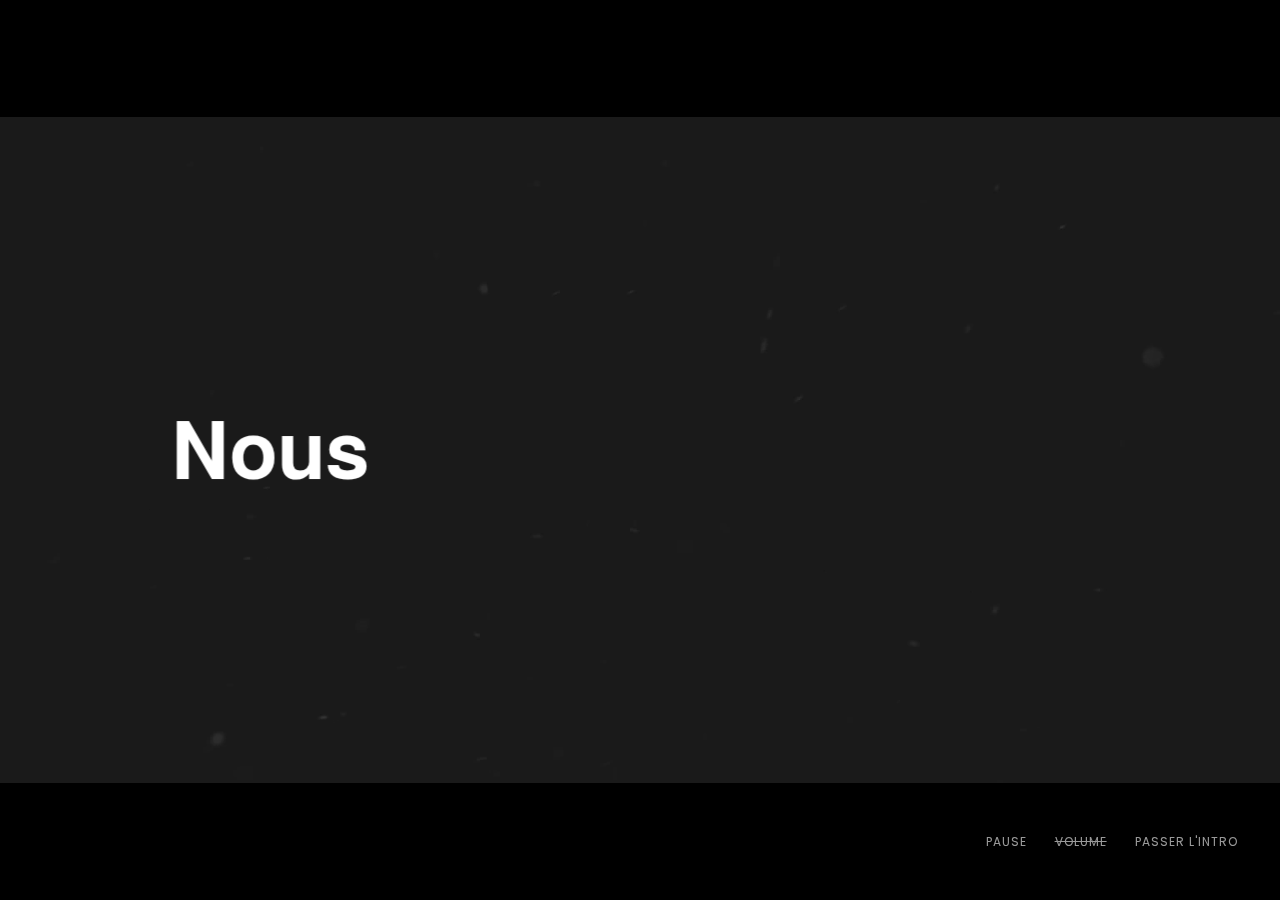
<file: maintenance/index.html>
﻿<!-- 
|||||||||||||||||||||||||||||||||||||||||||||||||||||||| ** DÉVELOPPEUR             ->  $_POSTE(['CHRIS']);     -> www.chrixcode.com **
|||||||||          ||||  ||||||  ||||          ||||||||| ** DESIGNER GRAPHIQUE      ->  $_POSTE(['TROY']);      -> www.tdkzone.com   **
|||||||||  ||||||||||||||  ||  ||||||  ||||||||||||||||| ** COMMUNITY MANAGER       ->  $_POSTE(['CHRISNOR']);  -> www.chrisnord.com **
|||||||||  ||||||||||||||||  ||||||||  ||||||||||||||||| ** PROGRAMMEUR LOGICIEL    ->  $_POSTE(['CHRIS']);     -> www.chrixcode.com **
|||||||||  ||||||||||||||  ||  ||||||  ||||||||||||||||| ** DEV APPLICATION MOBILE  ->  $_POSTE(['CHRIS']);     -> www.chrixcode.com **
|||  ||||          ||||  ||||||  ||||          ||||||||| ** RESPONSABLE SEO         ->  $_POSTE(['CHRIS']);     -> www.chrixcode.com **
|||||||||||||||||||||||||||||||||||||||||||||||||||||||| ** RESPONSABLE MODÉRATEUR  ->  $_POSTE(['YESANIA']);   -> www.yesania.com   **
<------------------------ 100% ------------------------>

<!DOCTYPE html>
<html lang="en">
<head>
<meta http-equiv="Content-Type" content="text/html; charset=UTF-8">
<meta http-equiv="X-UA-Compatible" content="IE=edge">
<meta name="viewport" content="width=device-width, user-scalable=no, initial-scale=1.0, minimum-scale=1.0, maximum-scale=1.0">
<meta name="description" content="">
<meta name="author" content="CHRIXCODE">

<!-- Touch icons for android and iOS (Bookmark icons) -->
<link rel="shortcut icon" sizes="196x196" href="images/icons/icon.png">
<link rel="apple-touch-icon" sizes="144x144" href="images/icons/touch-icon-iphone.png">
<link rel="apple-touch-icon" sizes="76x76" href="images/icons/touch-icon-ipad.png">
<link rel="apple-touch-icon" sizes="120x120" href="images/icons/touch-icon-iphone-retina.png">
<link rel="apple-touch-icon" sizes="152x152" href="images/icons/touch-icon-ipad-retina.png">

<!-- Schema.org markup for Google+ and facebook -->
<!-- <meta property="og:title" content="Sven"> -->
<meta property="og:title" content="CHRIXCODE" />
<meta property="og:type" content="website" />
<meta property="og:site_name" content="www.chriXcode.com" />
<meta property="og:url" content="www.chrixcode.com"/>
<meta property="og:image" content="https://chrixcode.com/images/offi.png">
<meta property="og:description" content=".CXC - La solution web, pour tous.">

<!-- Schema.org markup for twitter cards(summary_large_image) -->
<!-- <meta name="twitter:card" content="summary_large_image">
<meta name="twitter:site" content="@username">
<meta name="twitter:title" content="Title should be concise and will be truncated at 70 characters.">
<meta name="twitter:description" content="A description that concisely summarizes the content of the page, as appropriate for presentation within a Tweet. Do not re-use the title text as the description, or use this field to describe the general services provided by the website. Description text will be truncated at the word to 200 characters.">
<meta name="twitter:image" content="URL to a unique image representing the content of the page. Do not use a generic image such as your website logo, author photo, or other image that spans multiple pages. Images for this Card should be at least 280px in width, and at least 150px in height. Image must be less than 1MB in size."> -->

<title>CHRIXCODE</title>
<link href="https://maxcdn.bootstrapcdn.com/bootstrap/3.3.7/css/bootstrap.min.css" rel="stylesheet" type="text/css">
<link href="https://maxcdn.bootstrapcdn.com/font-awesome/4.7.0/css/font-awesome.min.css" rel="stylesheet" type="text/css">
<link href="css/combined/sven-essentials.min.css" rel="stylesheet" type="text/css">
<link href="css/combined/page-essentials.min.css" rel="stylesheet" type="text/css">
<link href="css/custom/index-local.css" rel="stylesheet" type="text/css">
<style type="text/css">

body { /* Primary Text Color */
    color: #FFF;
}
.scene-image img { /* To fix images being shown while preloading the teaser */
    opacity: 0;
    visibility: hidden;
}
.bg-white .lt-main { /* Alternating White BG Scenes - Text Color */
    color: #000;
}
.lt-main.tint-bl { /* Image Scene Text Color */
    color: #000;
}
</style>

<!-- HTML5 shim and Respond.js for IE8 support of HTML5 elements and media queries -->
<!--[if lt IE 9]>
<script src="https://oss.maxcdn.com/html5shiv/3.7.2/html5shiv.min.js"></script>
<script src="https://oss.maxcdn.com/respond/1.4.2/respond.min.js"></script>
<![endif]-->
</head>
<body class="generator">

<!-- =================================================================
Stomp - Typographic Intro Scenes
================================================================== -->
<div id="stomp-intro" class="sven-container" data-enable-sound="music/test13.mp3" data-redirect="ComingSoon/index.php" data-letterboxing="yes" data-secondary-bg="#FFF" data-secondary-tinge="#000" data-primary-tinge="#FFF">

	<div id="scene-1" class="sven-slide" data-scene-video="video/Particles.mp4" data-video-type="html5" data-video-loop="true" data-auto-stop-video="true">
		<div class="content-container">
			<h1 class="lt-main" data-sin="animation: stomp-fx1-in" data-sout="animation: stomp-fx1-out">
				Nous arrivons bientôt sur
			</h1>
		</div>
	</div>

	<div id="scene-2" class="sven-slide bg-white">
		<div class="content-container">
			<h1 class="lt-main" data-sin="animation: stomp-fx2-in" data-sout="animation: stomp-fx2-out">
				le WEB
			</h1>
		</div>
	</div>

	<div id="scene-3" class="sven-slide" data-freeze-time="0.12">
		<div class="content-container">
			<h1 class="lt-main" data-sin="animation: stomp-fx3-in">
				une
			</h1>
		</div>
	</div>

	<div id="scene-4" class="sven-slide">
		<div class="content-container">
			<h1 class="lt-main" data-sin="animation: stomp-fx4">
				Expérience<br>Unique
			</h1>
		</div>
	</div>

	<div id="scene-5" class="sven-slide">
		<div class="content-container">
			<h1 class="lt-main" data-sin="animation: stomp-fx5-in" data-sout="animation: stomp-fx5-out">
				qui
			</h1>
		</div>
	</div>

	<div id="scene-6" class="sven-slide bg-white">
		<div class="content-container">
			<h1 class="lt-main" data-sin="animation: stomp-fx6-in">
				vous
			</h1>
		</div>
	</div>

	<div id="scene-7" class="sven-slide bg-white">
		<div class="content-container">
			<h1 class="lt-main" data-sin="animation: stomp-fx7" >
				lance<br>à<br>créer
			</h1>
		</div>
	</div>

	<div id="scene-8" class="sven-slide">
		<div class="content-container">
			<h1 class="lt-main" data-sin="animation: stomp-fx5-in" data-sout="animation: stomp-fx8-out">
				votre
			</h1>
		</div>
	</div>

	<div id="scene-9" class="sven-slide" data-freeze-time="0.24">
		<div class="content-container">
			<h1 class="lt-main" data-sin="animation: stomp-fx9-in">
				Site Internet avec un Design
			</h1>
		</div>
	</div>

	<div id="scene-10" class="sven-slide bg-white">
		<div class="content-container">
			<h1 class="lt-main font2x" data-sin="animation: stomp-fx10-in" data-sout="animation: stomp-fx10-out">
				totalement
			</h1>
		</div>
	</div>

	<div id="scene-11" class="sven-slide">
		<div class="content-container">
			<h1 class="lt-main" data-sin="animation: stomp-fx11-in" data-sout="animation: stomp-fx11-out">
				refait!
			</h1>
		</div>
	</div>

	<div id="scene-12" class="sven-slide">
		<div class="content-container">
			<h1 class="lt-main" data-sin="animation: stomp-fx12">
				Bénéficiez<br>d'un<br>accompagnement
			</h1>
		</div>
	</div>

	<div id="scene-13" class="sven-slide">
		<div class="content-container">
			<h1 class="lt-main" data-sin="animation: stomp-fx13-in" data-sout="animation: stomp-fx13-out">
				tout
			</h1>
		</div>
	</div>

	<div id="scene-14" class="sven-slide bg-white">
		<div class="content-container">
			<h1 class="lt-main" data-sin="animation: stomp-fx14-in" data-sout="animation: stomp-fx14-out">
				au
			</h1>
		</div>
	</div>

	<div id="scene-15" class="sven-slide">
		<div class="content-container">
			<h1 class="lt-main" data-sin="animation: stomp-fx4">
				long<br>de
			</h1>
		</div>
	</div>

	<div id="scene-16" class="sven-slide">
		<div class="content-container">
			<h1 class="lt-main" data-sin="animation: stomp-fx16-in" data-sout="animation: stomp-fx16-out">
				votre
			</h1>
		</div>
	</div>

	<div id="scene-18" class="sven-slide bg-white" data-freeze-time="0.04">
		<div class="content-container">
			<h1 class="lt-main font2x" data-sin="animation: stomp-fx18-in">
				projet!
			</h1>
		</div>
	</div>

	<div id="scene-19" class="sven-slide" data-freeze-time="0.08">
		<div class="content-container">
			<h1 class="lt-main font2x" data-sin="animation: stomp-fx19-in">
				Logo
			</h1>
		</div>
	</div>

	<div id="scene-20" class="sven-slide">
		<div class="content-container">
			<h1 class="lt-main" data-sin="animation: stomp-fx20">
				Flyers<br>Référencement Web
			</h1>
		</div>
	</div>

	<div id="scene-21" class="sven-slide" data-freeze-time="0.08">
		<div class="content-container">
			<h1 class="lt-main" data-sin="animation: stomp-fx21-in">
				Une communauté
			</h1>
		</div>
	</div>

	<div id="scene-22" class="sven-slide">
		<div class="content-container">
			<h1 class="lt-main" data-sin="animation: stomp-fx22">
				de<br>web
			</h1>
		</div>
	</div>

	<div id="scene-23" class="sven-slide" data-freeze-time="0.08">
		<div class="content-container">
			<h1 class="lt-main" data-sin="animation: stomp-fx23-in">
				Manager
			</h1>
		</div>
	</div>

	<div id="scene-24" class="sven-slide">
		<div class="content-container">
			<h1 class="lt-main" data-sin="animation: stomp-fx24">
				vous<br>guide<br>vers<br>la<br>création
			</h1>
		</div>
	</div>

	<div id="scene-25" class="sven-slide" data-trans="none" data-pursue-video="yes" data-scene-image="images/local/scene-25.jpg" data-freeze-time="0.04">
		<div class="content-container">
			<h1 class="lt-main font2x tint-bl" data-sin="animation: stomp-fx25-in">
				Facebook
			</h1>
		</div>
	</div>

	<div id="scene-26" class="sven-slide" data-freeze-time="0.08">
		<div class="content-container">
			<h1 class="lt-main font2x" data-sin="animation: stomp-fx26-in">
				et
			</h1>
		</div>
	</div>

	<div id="scene-27" class="sven-slide">
		<div class="content-container">
			<h1 class="lt-main" data-sin="animation: stomp-fx27">
				Instragram<br>
			</h1>
		</div>
	</div>

	<div id="scene-28" class="sven-slide" data-freeze-time="0.04">
		<div class="content-container">
			<h1 class="lt-main font2x" data-sin="animation: stomp-fx28-in">
				ne
			</h1>
		</div>
	</div>

	<div id="scene-29" class="sven-slide" data-freeze-time="0.08">
		<div class="content-container">
			<h1 class="lt-main font2x" data-sin="animation: stomp-fx29-in">
				tardez
			</h1>
		</div>
	</div>

	<div id="scene-30" class="sven-slide">
		<div class="content-container">
			<h1 class="lt-main" data-sin="animation: stomp-fx30">
				pas!<br>Vous
			</h1>
		</div>
	</div>

	<div id="scene-31" class="sven-slide" data-freeze-time="0.08">
		<div class="content-container">
			<h1 class="lt-main" data-sin="animation: stomp-fx31-in">
				Les
			</h1>
		</div>
	</div>

	<div id="scene-32" class="sven-slide">
		<div class="content-container">
			<h1 class="lt-main" data-sin="animation: stomp-fx32">
				Entrepreneurs<br>On<br>vous<br>aide
			</h1>
		</div>
	</div>

	<div id="scene-33" class="sven-slide" data-freeze-time="0.04">
		<div class="content-container">
			<h1 class="lt-main font2x" data-sin="animation: stomp-fx33-in">
				à
			</h1>
		</div>
	</div>

	<div id="scene-34" class="sven-slide" data-freeze-time="0.08">
		<div class="content-container">
			<h1 class="lt-main font2x" data-sin="animation: stomp-fx34-in">
				gérer
			</h1>
		</div>
	</div>

	<div id="scene-35" class="sven-slide">
		<div class="content-container">
			<h1 class="lt-main" data-sin="animation: stomp-fx35">
				votre
			</h1>
		</div>
	</div>

	<div id="scene-36" class="sven-slide" data-freeze-time="0.04">
		<div class="content-container">
			<h1 class="lt-main" data-sin="animation: stomp-fx36-in">
				Comptabilité
			</h1>
		</div>
	</div>

	<div id="scene-37" class="sven-slide bg-white">
		<div class="content-container">
			<h1 class="lt-main" data-sin="animation: stomp-fx37-in" data-sout="animation: stomp-fx37-out">
				en vous proposant des
			</h1>
		</div>
	</div>

	<div id="scene-38" class="sven-slide" data-freeze-time="0.12">
		<div class="content-container">
			<h1 class="lt-main" data-sin="animation: stomp-fx38-in">
				Sites
			</h1>
		</div>
	</div>

	<div id="scene-39" class="sven-slide">
		<div class="content-container">
			<h1 class="lt-main" data-sin="animation: stomp-fx39">
				de<br>Gestion
			</h1>
		</div>
	</div>

	<div id="scene-40" class="sven-slide bg-white">
		<div class="content-container">
			<h1 class="lt-main" data-sin="animation: stomp-fx40">
				et
			</h1>
		</div>
	</div>

	<div id="scene-41" class="sven-slide">
		<div class="content-container">
			<h1 class="lt-main" data-sin="animation: stomp-fx41-in">
				de
			</h1>
		</div>
	</div>

	<div id="scene-42" class="sven-slide bg-white">
		<div class="content-container">
			<h1 class="lt-main font2x" data-sin="animation: stomp-fx42-in">
				Logiciel
			</h1>
		</div>
	</div>

	<div id="scene-43" class="sven-slide" data-freeze-time="0.08">
		<div class="content-container">
			<h1 class="lt-main font2x" data-sin="animation: stomp-fx26-in">
				d'encaissement.
			</h1>
		</div>
	</div>

	<div id="scene-44" class="sven-slide">
		<div class="content-container">
			<h1 class="lt-main" data-sin="animation: stomp-fx44">
				Alors,<br>vous<br>êtes<br>prêt<br>?
			</h1>
		</div>
	</div>

	<div id="scene-45" class="sven-slide" data-freeze-time="0.04">
		<div class="content-container">
			<h1 class="lt-main" data-sin="animation: stomp-fx45-in">
				On
			</h1>
		</div>
	</div>

	<div id="scene-46" class="sven-slide" data-freeze-time="0.04">
		<div class="content-container">
			<h1 class="lt-main" data-sin="animation: stomp-fx46-in">
				vous
			</h1>
		</div>
	</div>

	<div id="scene-47" class="sven-slide bg-white">
		<div class="content-container">
			<h1 class="lt-main font2x" data-sin="animation: stomp-fx47">
				lance<br>dans<br>une
			</h1>
		</div>
	</div>

	<div id="scene-48" class="sven-slide" data-freeze-time="0.12">
		<div class="content-container">
			<h1 class="lt-main" data-sin="animation: stomp-fx48-in">
				Aventure
			</h1>
		</div>
	</div>

	<div id="scene-49" class="sven-slide">
		<div class="content-container">
			<h1 class="lt-main" data-sin="animation: stomp-fx49">
				Inoubliable
			</h1>
		</div>
	</div>

	<div id="scene-50" class="sven-slide">
		<div class="content-container">
			<h1 class="lt-main font2x" data-sin="animation: stomp-fx50-in">
				tout
			</h1>
		</div>
	</div>

	<div id="scene-51" class="sven-slide bg-white" data-freeze-time="0.04">
		<div class="content-container">
			<h1 class="lt-main font4x" data-sin="animation: stomp-fx51-in">
				en
			</h1>
		</div>
	</div>

	<div id="scene-52" class="sven-slide">
		<div class="content-container">
			<h1 class="lt-main font2x" data-sin="animation: stomp-fx52-in">
				restant
			</h1>
		</div>
	</div>

	<div id="scene-53" class="sven-slide">
		<div class="content-container">
			<h1 class="lt-main" data-sin="animation: stomp-fx53">
				disposé
			</h1>
		</div>
	</div>

	<div id="scene-54" class="sven-slide" data-freeze-time="0.04">
		<div class="content-container">
			<h1 class="lt-main" data-sin="animation: stomp-fx54-in">
				et
			</h1>
		</div>
	</div>

	<div id="scene-55" class="sven-slide bg-white" data-freeze-time="0.04">
		<div class="content-container">
			<h1 class="lt-main font2x" data-sin="animation: stomp-fx55-in">
				à
			</h1>
		</div>
	</div>

	<div id="scene-56" class="sven-slide" data-freeze-time="0.04">
		<div class="content-container">
			<h1 class="lt-main" data-sin="animation: stomp-fx56-in">
				l'écoute!
			</h1>
		</div>
	</div>

	<div id="scene-57" class="sven-slide" data-freeze-time="0.04">
		<div class="content-container">
			<h1 class="lt-main" data-sin="animation: stomp-fx57-in">
				Maintenant
			</h1>
		</div>
	</div>

	<div id="scene-58" class="sven-slide" data-freeze-time="0.04">
		<div class="content-container">
			<h1 class="lt-main" data-sin="animation: stomp-fx58-in">
				Restons
			</h1>
		</div>
	</div>

	<div id="scene-59" class="sven-slide" data-freeze-time="0.04">
		<div class="content-container">
			<h1 class="lt-main" data-sin="animation: stomp-fx59-in">
				Tous
			</h1>
		</div>
	</div>

	<div id="scene-60" class="sven-slide bg-white" data-freeze-time="0.04">
		<div class="content-container">
			<h1 class="lt-main font2x" data-sin="animation: stomp-fx60-in">
				Connectés
			</h1>
		</div>
	</div>

	<div id="scene-61" class="sven-slide bg-white" data-freeze-time="0.04">
		<div class="content-container">
			<h1 class="lt-main" data-sin="animation: stomp-fx61-in">
				Sur
			</h1>
		</div>
	</div>

	<div id="scene-62" class="sven-slide" data-freeze-time="0.04">
		<div class="content-container">
			<h1 class="lt-main" data-sin="animation: stomp-fx62-in">
				le
			</h1>
		</div>
	</div>

	<div id="scene-63" class="sven-slide bg-white" data-freeze-time="0.04">
		<div class="content-container">
			<h1 class="lt-main font2x" data-sin="animation: stomp-fx63-in">
				WEB
			</h1>
		</div>
	</div>

	<div id="scene-64" class="sven-slide" data-freeze-time="0.04">
		<div class="content-container">
			<h1 class="lt-main" data-sin="animation: stomp-fx61-in">
				la
			</h1>
		</div>
	</div>

	<div id="scene-65" class="sven-slide bg-white" data-freeze-time="0.04">
		<div class="content-container">
			<h1 class="lt-main" data-sin="animation: stomp-fx62-in">
				Solution
			</h1>
		</div>
	</div>

	<div id="scene-66" class="sven-slide">
		<div class="content-container">
			<h1 class="lt-main font2x" data-sin="animation: stomp-fx66-in">
                    <img class="tf-logo" src="images/test.png" alt="RyzenCode"/>
			</h1>
		</div>
	</div>

</div>

<!-- =================================================================
Splash page content (If autostart is set to false)
================================================================== -->
<div class="splash-page abs-fs vflow bg-cover">
	<div class="sven-scene halign-center">
		<div class="centered center-center">
			<p>Develop by .CXC</p>
			<p style="margin-bottom: 0"><a class="st-btn btn-fill play-button"></a></p>
		</div>
	</div>
</div>

<!-- =================================================================
Preloader Instance
================================================================== -->
<div class="loader-container">
	<div class="abs-center">
		<div class="sk-double-bounce">
			<div class="sk-child sk-double-bounce1"></div>
			<div class="sk-child sk-double-bounce2"></div>
		</div>
	</div>
	<div class="sound-info text-center">
		<p><img src="images/sound.png" alt="Enable Sound" width="32" height="32"/><br/>Appuyez/Cliquez n'importe où pour précharger le son <br/> pour une expérience optimale</p>
	</div>
</div>

<!-- =================================================================
Player Controls (Footer)
================================================================== -->
<div class="pl-wrapper vflow">
	<div class="pl-controls">
		<ul>
			<li><a class="pl-play">JOUER</a></li>
			<li><a class="pl-sound">VOLUME</a></li>
			<li><a class="pl-skip">PASSER L'INTRO</a></li>
		</ul>
	</div>
</div>


<!-- =================================================================
Compiled JS plugins
================================================================== -->
<script src="https://ajax.googleapis.com/ajax/libs/jquery/1.12.4/jquery.min.js"></script>
<script src="https://maxcdn.bootstrapcdn.com/bootstrap/3.3.7/js/bootstrap.min.js"></script>
<script src="js/combined/html5-video.min.js"></script>
<script src="js/combined/sven-essentials.min.js"></script>
<script src="js/combined/stomp-motion.min.js"></script>
<script src="js/main-redirect.js"></script>


</body>
</html>
</file>
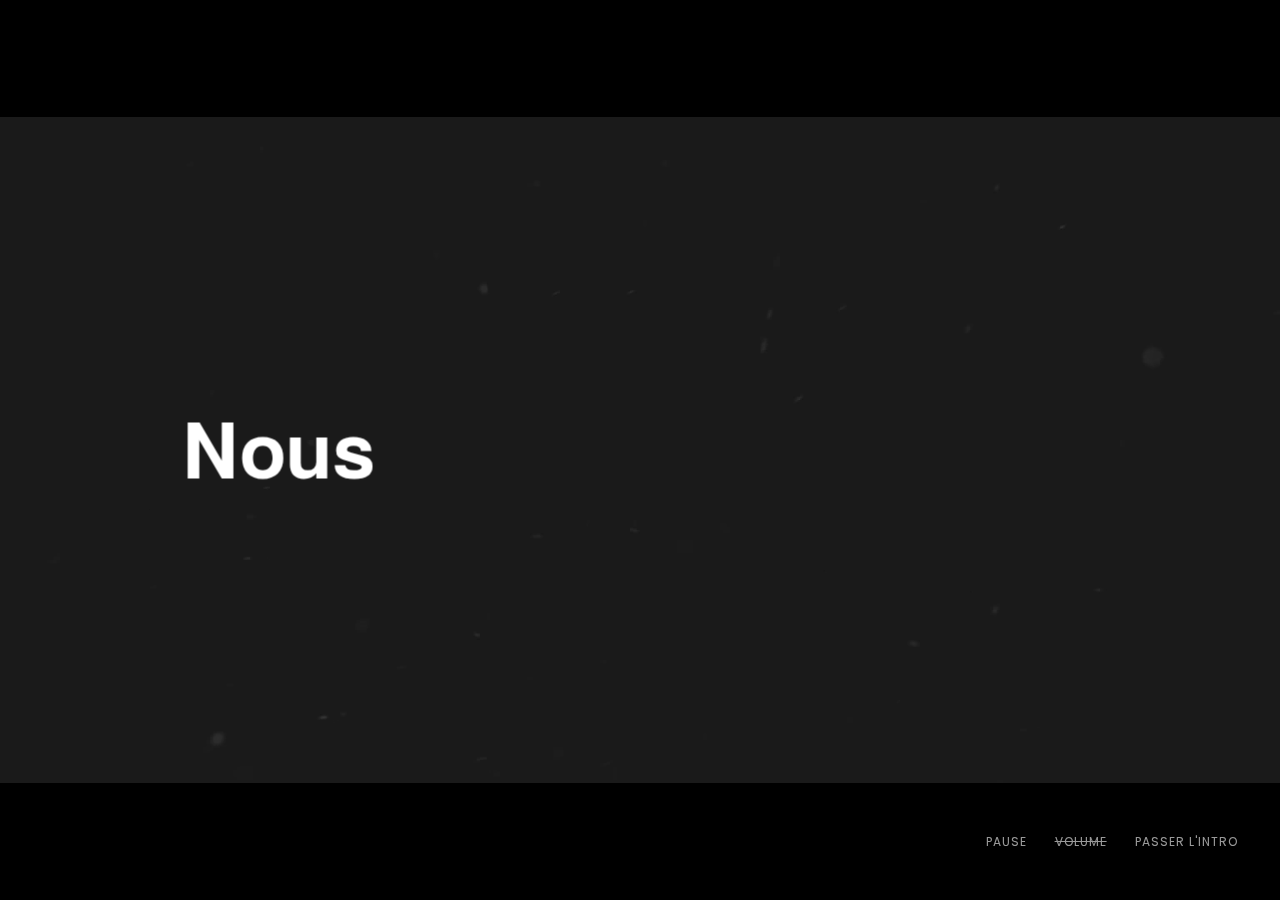
<file: FTP/maintenance/index.html>
﻿<!-- 
|||||||||||||||||||||||||||||||||||||||||||||||||||||||| ** DÉVELOPPEUR             ->  $_POSTE(['CHRIS']);     -> www.chrixcode.com **
|||||||||          ||||  ||||||  ||||          ||||||||| ** DESIGNER GRAPHIQUE      ->  $_POSTE(['TROY']);      -> www.tdkzone.com   **
|||||||||  ||||||||||||||  ||  ||||||  ||||||||||||||||| ** COMMUNITY MANAGER       ->  $_POSTE(['CHRISNOR']);  -> www.chrisnord.com **
|||||||||  ||||||||||||||||  ||||||||  ||||||||||||||||| ** PROGRAMMEUR LOGICIEL    ->  $_POSTE(['CHRIS']);     -> www.chrixcode.com **
|||||||||  ||||||||||||||  ||  ||||||  ||||||||||||||||| ** DEV APPLICATION MOBILE  ->  $_POSTE(['CHRIS']);     -> www.chrixcode.com **
|||  ||||          ||||  ||||||  ||||          ||||||||| ** RESPONSABLE SEO         ->  $_POSTE(['CHRIS']);     -> www.chrixcode.com **
|||||||||||||||||||||||||||||||||||||||||||||||||||||||| ** RESPONSABLE MODÉRATEUR  ->  $_POSTE(['YESANIA']);   -> www.yesania.com   **
<------------------------ 100% ------------------------>

<!DOCTYPE html>
<html lang="en">
<head>
<meta http-equiv="Content-Type" content="text/html; charset=UTF-8">
<meta http-equiv="X-UA-Compatible" content="IE=edge">
<meta name="viewport" content="width=device-width, user-scalable=no, initial-scale=1.0, minimum-scale=1.0, maximum-scale=1.0">
<meta name="description" content="">
<meta name="author" content="CHRIXCODE">

<!-- Touch icons for android and iOS (Bookmark icons) -->
<link rel="shortcut icon" sizes="196x196" href="images/icons/icon.png">
<link rel="apple-touch-icon" sizes="144x144" href="images/icons/touch-icon-iphone.png">
<link rel="apple-touch-icon" sizes="76x76" href="images/icons/touch-icon-ipad.png">
<link rel="apple-touch-icon" sizes="120x120" href="images/icons/touch-icon-iphone-retina.png">
<link rel="apple-touch-icon" sizes="152x152" href="images/icons/touch-icon-ipad-retina.png">
  <!-- Google Absence -->
  <meta name="google-site-verification" content="M6r_mNTtbWB9kYRgfkp5vwtq9jXqQD0guwj-GuW05vA" />

<!-- Schema.org markup for Google+ and facebook -->
<!-- <meta property="og:title" content="Sven"> -->
<meta property="og:title" content="CHRIXCODE" />
<meta property="og:type" content="website" />
<meta property="og:site_name" content="www.chriXcode.com" />
<meta property="og:url" content="www.chrixcode.com"/>
<meta property="og:image" content="https://chrixcode.com/images/offi.png">
<meta property="og:description" content=".CXC - La solution web, pour tous.">

<!-- Schema.org markup for twitter cards(summary_large_image) -->
<!-- <meta name="twitter:card" content="summary_large_image">
<meta name="twitter:site" content="@username">
<meta name="twitter:title" content="Title should be concise and will be truncated at 70 characters.">
<meta name="twitter:description" content="A description that concisely summarizes the content of the page, as appropriate for presentation within a Tweet. Do not re-use the title text as the description, or use this field to describe the general services provided by the website. Description text will be truncated at the word to 200 characters.">
<meta name="twitter:image" content="URL to a unique image representing the content of the page. Do not use a generic image such as your website logo, author photo, or other image that spans multiple pages. Images for this Card should be at least 280px in width, and at least 150px in height. Image must be less than 1MB in size."> -->

<title>CHRIXCODE</title>
<link href="https://maxcdn.bootstrapcdn.com/bootstrap/3.3.7/css/bootstrap.min.css" rel="stylesheet" type="text/css">
<link href="https://maxcdn.bootstrapcdn.com/font-awesome/4.7.0/css/font-awesome.min.css" rel="stylesheet" type="text/css">
<link href="css/combined/sven-essentials.min.css" rel="stylesheet" type="text/css">
<link href="css/combined/page-essentials.min.css" rel="stylesheet" type="text/css">
<link href="css/custom/index-local.css" rel="stylesheet" type="text/css">
<style type="text/css">

body { /* Primary Text Color */
    color: #FFF;
}
.scene-image img { /* To fix images being shown while preloading the teaser */
    opacity: 0;
    visibility: hidden;
}
.bg-white .lt-main { /* Alternating White BG Scenes - Text Color */
    color: #000;
}
.lt-main.tint-bl { /* Image Scene Text Color */
    color: #000;
}
</style>

<!-- HTML5 shim and Respond.js for IE8 support of HTML5 elements and media queries -->
<!--[if lt IE 9]>
<script src="https://oss.maxcdn.com/html5shiv/3.7.2/html5shiv.min.js"></script>
<script src="https://oss.maxcdn.com/respond/1.4.2/respond.min.js"></script>
<![endif]-->
</head>
<body class="generator">

<!-- =================================================================
Stomp - Typographic Intro Scenes
================================================================== -->
<div id="stomp-intro" class="sven-container" data-enable-sound="music/test13.mp3" data-redirect="ComingSoon/index.php" data-letterboxing="yes" data-secondary-bg="#FFF" data-secondary-tinge="#000" data-primary-tinge="#FFF">

	<div id="scene-1" class="sven-slide" data-scene-video="video/Particles.mp4" data-video-type="html5" data-video-loop="true" data-auto-stop-video="true">
		<div class="content-container">
			<h1 class="lt-main" data-sin="animation: stomp-fx1-in" data-sout="animation: stomp-fx1-out">
				Nous arrivons bientôt sur
			</h1>
		</div>
	</div>

	<div id="scene-2" class="sven-slide bg-white">
		<div class="content-container">
			<h1 class="lt-main" data-sin="animation: stomp-fx2-in" data-sout="animation: stomp-fx2-out">
				le WEB
			</h1>
		</div>
	</div>

	<div id="scene-3" class="sven-slide" data-freeze-time="0.12">
		<div class="content-container">
			<h1 class="lt-main" data-sin="animation: stomp-fx3-in">
				une
			</h1>
		</div>
	</div>

	<div id="scene-4" class="sven-slide">
		<div class="content-container">
			<h1 class="lt-main" data-sin="animation: stomp-fx4">
				Expérience<br>Unique
			</h1>
		</div>
	</div>

	<div id="scene-5" class="sven-slide">
		<div class="content-container">
			<h1 class="lt-main" data-sin="animation: stomp-fx5-in" data-sout="animation: stomp-fx5-out">
				qui
			</h1>
		</div>
	</div>

	<div id="scene-6" class="sven-slide bg-white">
		<div class="content-container">
			<h1 class="lt-main" data-sin="animation: stomp-fx6-in">
				vous
			</h1>
		</div>
	</div>

	<div id="scene-7" class="sven-slide bg-white">
		<div class="content-container">
			<h1 class="lt-main" data-sin="animation: stomp-fx7" >
				lance<br>à<br>créer
			</h1>
		</div>
	</div>

	<div id="scene-8" class="sven-slide">
		<div class="content-container">
			<h1 class="lt-main" data-sin="animation: stomp-fx5-in" data-sout="animation: stomp-fx8-out">
				votre
			</h1>
		</div>
	</div>

	<div id="scene-9" class="sven-slide" data-freeze-time="0.24">
		<div class="content-container">
			<h1 class="lt-main" data-sin="animation: stomp-fx9-in">
				Site Internet avec un Design
			</h1>
		</div>
	</div>

	<div id="scene-10" class="sven-slide bg-white">
		<div class="content-container">
			<h1 class="lt-main font2x" data-sin="animation: stomp-fx10-in" data-sout="animation: stomp-fx10-out">
				totalement
			</h1>
		</div>
	</div>

	<div id="scene-11" class="sven-slide">
		<div class="content-container">
			<h1 class="lt-main" data-sin="animation: stomp-fx11-in" data-sout="animation: stomp-fx11-out">
				refait!
			</h1>
		</div>
	</div>

	<div id="scene-12" class="sven-slide">
		<div class="content-container">
			<h1 class="lt-main" data-sin="animation: stomp-fx12">
				Bénéficiez<br>d'un<br>accompagnement
			</h1>
		</div>
	</div>

	<div id="scene-13" class="sven-slide">
		<div class="content-container">
			<h1 class="lt-main" data-sin="animation: stomp-fx13-in" data-sout="animation: stomp-fx13-out">
				tout
			</h1>
		</div>
	</div>

	<div id="scene-14" class="sven-slide bg-white">
		<div class="content-container">
			<h1 class="lt-main" data-sin="animation: stomp-fx14-in" data-sout="animation: stomp-fx14-out">
				au
			</h1>
		</div>
	</div>

	<div id="scene-15" class="sven-slide">
		<div class="content-container">
			<h1 class="lt-main" data-sin="animation: stomp-fx4">
				long<br>de
			</h1>
		</div>
	</div>

	<div id="scene-16" class="sven-slide">
		<div class="content-container">
			<h1 class="lt-main" data-sin="animation: stomp-fx16-in" data-sout="animation: stomp-fx16-out">
				votre
			</h1>
		</div>
	</div>

	<div id="scene-18" class="sven-slide bg-white" data-freeze-time="0.04">
		<div class="content-container">
			<h1 class="lt-main font2x" data-sin="animation: stomp-fx18-in">
				projet!
			</h1>
		</div>
	</div>

	<div id="scene-19" class="sven-slide" data-freeze-time="0.08">
		<div class="content-container">
			<h1 class="lt-main font2x" data-sin="animation: stomp-fx19-in">
				Logo
			</h1>
		</div>
	</div>

	<div id="scene-20" class="sven-slide">
		<div class="content-container">
			<h1 class="lt-main" data-sin="animation: stomp-fx20">
				Flyers<br>Référencement Web
			</h1>
		</div>
	</div>

	<div id="scene-21" class="sven-slide" data-freeze-time="0.08">
		<div class="content-container">
			<h1 class="lt-main" data-sin="animation: stomp-fx21-in">
				Une communauté
			</h1>
		</div>
	</div>

	<div id="scene-22" class="sven-slide">
		<div class="content-container">
			<h1 class="lt-main" data-sin="animation: stomp-fx22">
				de<br>web
			</h1>
		</div>
	</div>

	<div id="scene-23" class="sven-slide" data-freeze-time="0.08">
		<div class="content-container">
			<h1 class="lt-main" data-sin="animation: stomp-fx23-in">
				Manager
			</h1>
		</div>
	</div>

	<div id="scene-24" class="sven-slide">
		<div class="content-container">
			<h1 class="lt-main" data-sin="animation: stomp-fx24">
				vous<br>guide<br>vers<br>la<br>création
			</h1>
		</div>
	</div>

	<div id="scene-25" class="sven-slide" data-trans="none" data-pursue-video="yes" data-scene-image="images/local/scene-25.jpg" data-freeze-time="0.04">
		<div class="content-container">
			<h1 class="lt-main font2x tint-bl" data-sin="animation: stomp-fx25-in">
				Facebook
			</h1>
		</div>
	</div>

	<div id="scene-26" class="sven-slide" data-freeze-time="0.08">
		<div class="content-container">
			<h1 class="lt-main font2x" data-sin="animation: stomp-fx26-in">
				et
			</h1>
		</div>
	</div>

	<div id="scene-27" class="sven-slide">
		<div class="content-container">
			<h1 class="lt-main" data-sin="animation: stomp-fx27">
				Instragram<br>
			</h1>
		</div>
	</div>

	<div id="scene-28" class="sven-slide" data-freeze-time="0.04">
		<div class="content-container">
			<h1 class="lt-main font2x" data-sin="animation: stomp-fx28-in">
				ne
			</h1>
		</div>
	</div>

	<div id="scene-29" class="sven-slide" data-freeze-time="0.08">
		<div class="content-container">
			<h1 class="lt-main font2x" data-sin="animation: stomp-fx29-in">
				tardez
			</h1>
		</div>
	</div>

	<div id="scene-30" class="sven-slide">
		<div class="content-container">
			<h1 class="lt-main" data-sin="animation: stomp-fx30">
				pas!<br>Vous
			</h1>
		</div>
	</div>

	<div id="scene-31" class="sven-slide" data-freeze-time="0.08">
		<div class="content-container">
			<h1 class="lt-main" data-sin="animation: stomp-fx31-in">
				Les
			</h1>
		</div>
	</div>

	<div id="scene-32" class="sven-slide">
		<div class="content-container">
			<h1 class="lt-main" data-sin="animation: stomp-fx32">
				Entrepreneurs<br>On<br>vous<br>aide
			</h1>
		</div>
	</div>

	<div id="scene-33" class="sven-slide" data-freeze-time="0.04">
		<div class="content-container">
			<h1 class="lt-main font2x" data-sin="animation: stomp-fx33-in">
				à
			</h1>
		</div>
	</div>

	<div id="scene-34" class="sven-slide" data-freeze-time="0.08">
		<div class="content-container">
			<h1 class="lt-main font2x" data-sin="animation: stomp-fx34-in">
				gérer
			</h1>
		</div>
	</div>

	<div id="scene-35" class="sven-slide">
		<div class="content-container">
			<h1 class="lt-main" data-sin="animation: stomp-fx35">
				votre
			</h1>
		</div>
	</div>

	<div id="scene-36" class="sven-slide" data-freeze-time="0.04">
		<div class="content-container">
			<h1 class="lt-main" data-sin="animation: stomp-fx36-in">
				Comptabilité
			</h1>
		</div>
	</div>

	<div id="scene-37" class="sven-slide bg-white">
		<div class="content-container">
			<h1 class="lt-main" data-sin="animation: stomp-fx37-in" data-sout="animation: stomp-fx37-out">
				en vous proposons des
			</h1>
		</div>
	</div>

	<div id="scene-38" class="sven-slide" data-freeze-time="0.12">
		<div class="content-container">
			<h1 class="lt-main" data-sin="animation: stomp-fx38-in">
				Sites
			</h1>
		</div>
	</div>

	<div id="scene-39" class="sven-slide">
		<div class="content-container">
			<h1 class="lt-main" data-sin="animation: stomp-fx39">
				de<br>Gestion
			</h1>
		</div>
	</div>

	<div id="scene-40" class="sven-slide bg-white">
		<div class="content-container">
			<h1 class="lt-main" data-sin="animation: stomp-fx40">
				et
			</h1>
		</div>
	</div>

	<div id="scene-41" class="sven-slide">
		<div class="content-container">
			<h1 class="lt-main" data-sin="animation: stomp-fx41-in">
				de
			</h1>
		</div>
	</div>

	<div id="scene-42" class="sven-slide bg-white">
		<div class="content-container">
			<h1 class="lt-main font2x" data-sin="animation: stomp-fx42-in">
				Logiciel
			</h1>
		</div>
	</div>

	<div id="scene-43" class="sven-slide" data-freeze-time="0.08">
		<div class="content-container">
			<h1 class="lt-main font2x" data-sin="animation: stomp-fx26-in">
				d'encaissement.
			</h1>
		</div>
	</div>

	<div id="scene-44" class="sven-slide">
		<div class="content-container">
			<h1 class="lt-main" data-sin="animation: stomp-fx44">
				Alors,<br>vous<br>êtes<br>prêt<br>?
			</h1>
		</div>
	</div>

	<div id="scene-45" class="sven-slide" data-freeze-time="0.04">
		<div class="content-container">
			<h1 class="lt-main" data-sin="animation: stomp-fx45-in">
				On
			</h1>
		</div>
	</div>

	<div id="scene-46" class="sven-slide" data-freeze-time="0.04">
		<div class="content-container">
			<h1 class="lt-main" data-sin="animation: stomp-fx46-in">
				vous
			</h1>
		</div>
	</div>

	<div id="scene-47" class="sven-slide bg-white">
		<div class="content-container">
			<h1 class="lt-main font2x" data-sin="animation: stomp-fx47">
				lance<br>dans<br>une
			</h1>
		</div>
	</div>

	<div id="scene-48" class="sven-slide" data-freeze-time="0.12">
		<div class="content-container">
			<h1 class="lt-main" data-sin="animation: stomp-fx48-in">
				Aventure
			</h1>
		</div>
	</div>

	<div id="scene-49" class="sven-slide">
		<div class="content-container">
			<h1 class="lt-main" data-sin="animation: stomp-fx49">
				Inoubliable
			</h1>
		</div>
	</div>

	<div id="scene-50" class="sven-slide">
		<div class="content-container">
			<h1 class="lt-main font2x" data-sin="animation: stomp-fx50-in">
				tout
			</h1>
		</div>
	</div>

	<div id="scene-51" class="sven-slide bg-white" data-freeze-time="0.04">
		<div class="content-container">
			<h1 class="lt-main font4x" data-sin="animation: stomp-fx51-in">
				en
			</h1>
		</div>
	</div>

	<div id="scene-52" class="sven-slide">
		<div class="content-container">
			<h1 class="lt-main font2x" data-sin="animation: stomp-fx52-in">
				restant
			</h1>
		</div>
	</div>

	<div id="scene-53" class="sven-slide">
		<div class="content-container">
			<h1 class="lt-main" data-sin="animation: stomp-fx53">
				disposé
			</h1>
		</div>
	</div>

	<div id="scene-54" class="sven-slide" data-freeze-time="0.04">
		<div class="content-container">
			<h1 class="lt-main" data-sin="animation: stomp-fx54-in">
				et
			</h1>
		</div>
	</div>

	<div id="scene-55" class="sven-slide bg-white" data-freeze-time="0.04">
		<div class="content-container">
			<h1 class="lt-main font2x" data-sin="animation: stomp-fx55-in">
				à
			</h1>
		</div>
	</div>

	<div id="scene-56" class="sven-slide" data-freeze-time="0.04">
		<div class="content-container">
			<h1 class="lt-main" data-sin="animation: stomp-fx56-in">
				l'écoute!
			</h1>
		</div>
	</div>

	<div id="scene-57" class="sven-slide" data-freeze-time="0.04">
		<div class="content-container">
			<h1 class="lt-main" data-sin="animation: stomp-fx57-in">
				Maintenant
			</h1>
		</div>
	</div>

	<div id="scene-58" class="sven-slide" data-freeze-time="0.04">
		<div class="content-container">
			<h1 class="lt-main" data-sin="animation: stomp-fx58-in">
				Restons
			</h1>
		</div>
	</div>

	<div id="scene-59" class="sven-slide" data-freeze-time="0.04">
		<div class="content-container">
			<h1 class="lt-main" data-sin="animation: stomp-fx59-in">
				Tous
			</h1>
		</div>
	</div>

	<div id="scene-60" class="sven-slide bg-white" data-freeze-time="0.04">
		<div class="content-container">
			<h1 class="lt-main font2x" data-sin="animation: stomp-fx60-in">
				Connectés
			</h1>
		</div>
	</div>

	<div id="scene-61" class="sven-slide bg-white" data-freeze-time="0.04">
		<div class="content-container">
			<h1 class="lt-main" data-sin="animation: stomp-fx61-in">
				Sur
			</h1>
		</div>
	</div>

	<div id="scene-62" class="sven-slide" data-freeze-time="0.04">
		<div class="content-container">
			<h1 class="lt-main" data-sin="animation: stomp-fx62-in">
				le
			</h1>
		</div>
	</div>

	<div id="scene-63" class="sven-slide bg-white" data-freeze-time="0.04">
		<div class="content-container">
			<h1 class="lt-main font2x" data-sin="animation: stomp-fx63-in">
				WEB
			</h1>
		</div>
	</div>

	<div id="scene-64" class="sven-slide" data-freeze-time="0.04">
		<div class="content-container">
			<h1 class="lt-main" data-sin="animation: stomp-fx61-in">
				la
			</h1>
		</div>
	</div>

	<div id="scene-65" class="sven-slide bg-white" data-freeze-time="0.04">
		<div class="content-container">
			<h1 class="lt-main" data-sin="animation: stomp-fx62-in">
				Solution
			</h1>
		</div>
	</div>

	<div id="scene-66" class="sven-slide">
		<div class="content-container">
			<h1 class="lt-main font2x" data-sin="animation: stomp-fx66-in">
                    <img class="tf-logo" src="images/test.png" alt="RyzenCode"/>
			</h1>
		</div>
	</div>

</div>

<!-- =================================================================
Splash page content (If autostart is set to false)
================================================================== -->
<div class="splash-page abs-fs vflow bg-cover">
	<div class="sven-scene halign-center">
		<div class="centered center-center">
			<h3>Développé par .CXC</h3>
			<p>Appuyez pour sur la case rouge<br>pour commencer.</p>
			<p style="margin-bottom: 0;border-radius: 5;"><a class="st-btn btn-fill play-button">COMMENCER</a></p>
		</div>
	</div>
</div>

<!-- =================================================================
Preloader Instance
================================================================== -->
<div class="loader-container">
	<div class="abs-center">
		<div class="sk-double-bounce">
			<div class="sk-child sk-double-bounce1"></div>
			<div class="sk-child sk-double-bounce2"></div>
		</div>
	</div>
	<div class="sound-info text-center">
		<p><img src="images/sound.png" alt="Enable Sound" width="32" height="32"/><br/>Appuyez/Cliquez n'importe où pour précharger le son <br/> pour une expérience optimale</p>
	</div>
</div>

<!-- =================================================================
Player Controls (Footer)
================================================================== -->
<div class="pl-wrapper vflow">
	<div class="pl-controls">
		<ul>
			<li><a class="pl-play">JOUER</a></li>
			<li><a class="pl-sound">VOLUME</a></li>
			<li><a class="pl-skip">PASSER L'INTRO</a></li>
		</ul>
	</div>
</div>


<!-- =================================================================
Compiled JS plugins
================================================================== -->
<script src="https://ajax.googleapis.com/ajax/libs/jquery/1.12.4/jquery.min.js"></script>
<script src="https://maxcdn.bootstrapcdn.com/bootstrap/3.3.7/js/bootstrap.min.js"></script>
<script src="js/combined/html5-video.min.js"></script>
<script src="js/combined/sven-essentials.min.js"></script>
<script src="js/combined/stomp-motion.min.js"></script>
<script src="js/main-redirect.js"></script>


</body>
</html>
</file>
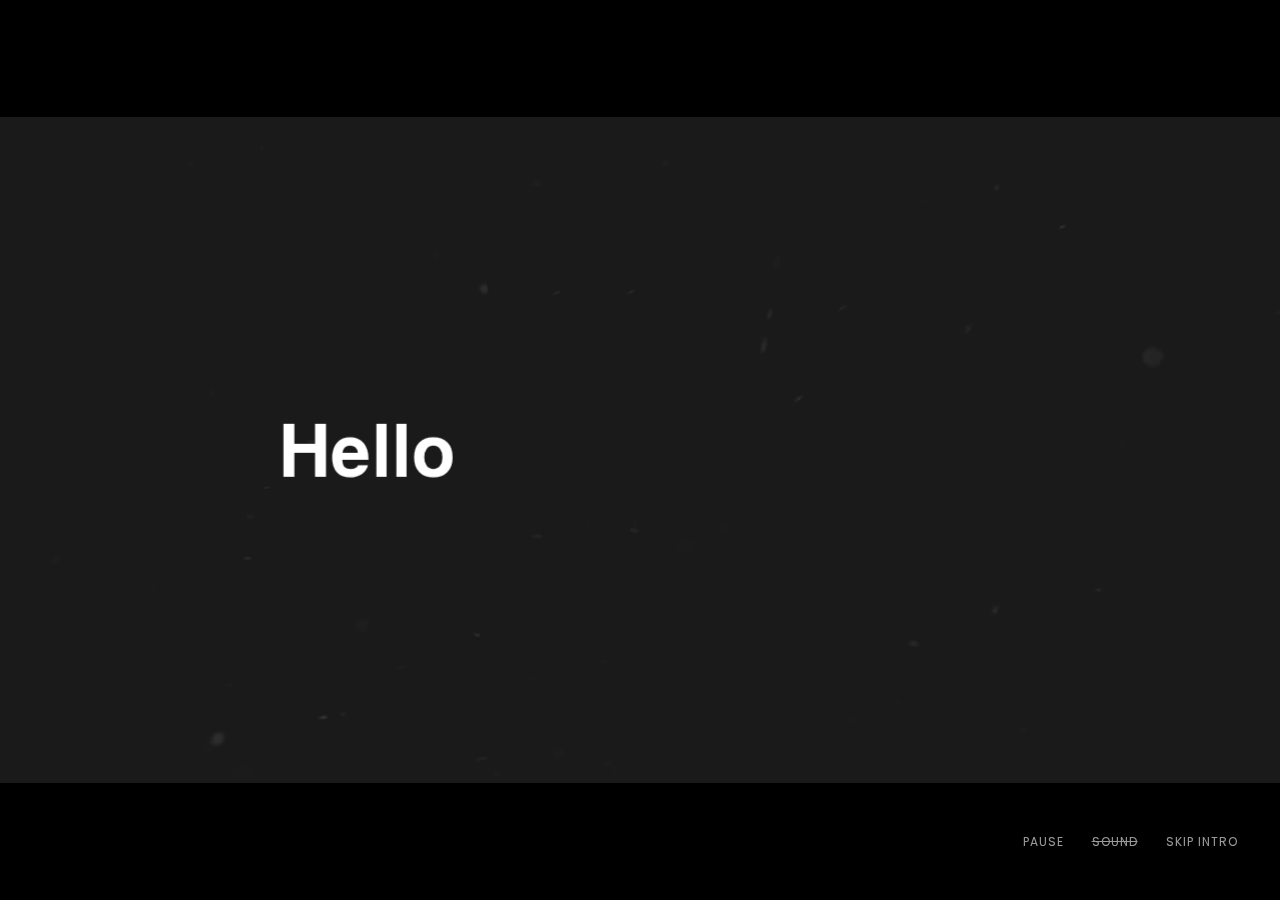
<file: maintenance/index-local-countdown.html>
<!DOCTYPE html>
<html lang="en">
<head>
	<meta http-equiv="Content-Type" content="text/html; charset=UTF-8">
	<meta http-equiv="X-UA-Compatible" content="IE=edge">
	<meta name="viewport" content="width=device-width, user-scalable=no, initial-scale=1.0, minimum-scale=1.0, maximum-scale=1.0">
	<meta name="description" content="Meta descriptions are HTML attributes that provide concise explanations of the contents of web pages. They should optimally be between 150-160 characters.">
	<meta name="author" content="SvenCreations">

	<!-- Touch icons for android and iOS (Bookmark icons) -->
	<link rel="shortcut icon" sizes="196x196" href="images/icons/icon-196x196.png">
	<link rel="apple-touch-icon" sizes="144x144" href="images/icons/touch-icon-iphone.png">
	<link rel="apple-touch-icon" sizes="76x76" href="images/icons/touch-icon-ipad.png">
	<link rel="apple-touch-icon" sizes="120x120" href="images/icons/touch-icon-iphone-retina.png">
	<link rel="apple-touch-icon" sizes="152x152" href="images/icons/touch-icon-ipad-retina.png">

	<!-- Schema.org markup for Google+ and facebook -->
	<!-- <meta property="og:title" content="Sven">
	<meta property="og:type" content="website" />
	<meta property="og:url" content="http://your-website-url.com"/>
	<meta property="og:image" content="Use images that are at least 1200 x 630 pixels for the best display on high resolution devices">
	<meta property="og:description" content="Sven - Creative Coming Soon Template"> -->

	<!-- Schema.org markup for twitter cards(summary_large_image) -->
	<!-- <meta name="twitter:card" content="summary_large_image">
	<meta name="twitter:site" content="@username">
	<meta name="twitter:title" content="Title should be concise and will be truncated at 70 characters.">
	<meta name="twitter:description" content="A description that concisely summarizes the content of the page, as appropriate for presentation within a Tweet. Do not re-use the title text as the description, or use this field to describe the general services provided by the website. Description text will be truncated at the word to 200 characters.">
	<meta name="twitter:image" content="URL to a unique image representing the content of the page. Do not use a generic image such as your website logo, author photo, or other image that spans multiple pages. Images for this Card should be at least 280px in width, and at least 150px in height. Image must be less than 1MB in size."> -->

	<title>Stomp - Typographic Intro</title>
	<link href="https://maxcdn.bootstrapcdn.com/bootstrap/3.3.7/css/bootstrap.min.css" rel="stylesheet" type="text/css">
	<link href="https://maxcdn.bootstrapcdn.com/font-awesome/4.7.0/css/font-awesome.min.css" rel="stylesheet" type="text/css">
	<link href="css/combined/sven-essentials.min.css" rel="stylesheet" type="text/css">
	<link href="css/combined/page-essentials.min.css" rel="stylesheet" type="text/css">
	<link href="css/custom/index-local.css" rel="stylesheet" type="text/css">
	<!-- HTML5 shim and Respond.js for IE8 support of HTML5 elements and media queries -->
	<!--[if lt IE 9]>
	<script src="https://oss.maxcdn.com/html5shiv/3.7.2/html5shiv.min.js"></script>
	<script src="https://oss.maxcdn.com/respond/1.4.2/respond.min.js"></script>
	<![endif]-->
</head>
<body class="generator">

	<!-- =================================================================
	Stomp - Typographic Intro Scenes
	================================================================== -->
	<div id="stomp-intro" class="sven-container" data-enable-sound="music/sample.mp3" data-letterboxing="yes">

		<div id="scene-1" class="sven-slide" data-scene-video="video/Particles.mp4" data-video-type="html5" data-video-loop="true" data-auto-stop-video="true">
			<div class="content-container">
				<h1 class="lt-main" data-sin="animation: stomp-fx1-in" data-sout="animation: stomp-fx1-out">
					Hello and welcome to
				</h1>
			</div>
		</div>

		<div id="scene-2" class="sven-slide bg-white">
			<div class="content-container">
				<h1 class="lt-main" data-sin="animation: stomp-fx2-in" data-sout="animation: stomp-fx2-out">
					Stomp
				</h1>
			</div>
		</div>

		<div id="scene-3" class="sven-slide" data-freeze-time="0.12">
			<div class="content-container">
				<h1 class="lt-main" data-sin="animation: stomp-fx3-in">
					Stomp
				</h1>
			</div>
		</div>

		<div id="scene-4" class="sven-slide">
			<div class="content-container">
				<h1 class="lt-main" data-sin="animation: stomp-fx4">
					is<br>a
				</h1>
			</div>
		</div>

		<div id="scene-5" class="sven-slide">
			<div class="content-container">
				<h1 class="lt-main" data-sin="animation: stomp-fx5-in" data-sout="animation: stomp-fx5-out">
					typographic
				</h1>
			</div>
		</div>

		<div id="scene-6" class="sven-slide bg-white">
			<div class="content-container">
				<h1 class="lt-main" data-sin="animation: stomp-fx6-in">
					intro
				</h1>
			</div>
		</div>

		<div id="scene-7" class="sven-slide bg-white">
			<div class="content-container">
				<h1 class="lt-main" data-sin="animation: stomp-fx7" >
					for<br>your<br>great
				</h1>
			</div>
		</div>

		<div id="scene-8" class="sven-slide">
			<div class="content-container">
				<h1 class="lt-main" data-sin="animation: stomp-fx5-in" data-sout="animation: stomp-fx8-out">
					product
				</h1>
			</div>
		</div>

		<div id="scene-9" class="sven-slide" data-freeze-time="0.24">
			<div class="content-container">
				<h1 class="lt-main" data-sin="animation: stomp-fx9-in">
					Now just look how cool
				</h1>
			</div>
		</div>

		<div id="scene-10" class="sven-slide bg-white">
			<div class="content-container">
				<h1 class="lt-main font2x" data-sin="animation: stomp-fx10-in" data-sout="animation: stomp-fx10-out">
					these
				</h1>
			</div>
		</div>

		<div id="scene-11" class="sven-slide">
			<div class="content-container">
				<h1 class="lt-main" data-sin="animation: stomp-fx11-in" data-sout="animation: stomp-fx11-out">
					words
				</h1>
			</div>
		</div>

		<div id="scene-12" class="sven-slide">
			<div class="content-container">
				<h1 class="lt-main" data-sin="animation: stomp-fx12">
					fall<br>into<br>the
				</h1>
			</div>
		</div>

		<div id="scene-13" class="sven-slide">
			<div class="content-container">
				<h1 class="lt-main" data-sin="animation: stomp-fx13-in" data-sout="animation: stomp-fx13-out">
					rhythm
				</h1>
			</div>
		</div>

		<div id="scene-14" class="sven-slide bg-white">
			<div class="content-container">
				<h1 class="lt-main" data-sin="animation: stomp-fx14-in" data-sout="animation: stomp-fx14-out">
					amazing..
				</h1>
			</div>
		</div>

		<div id="scene-15" class="sven-slide">
			<div class="content-container">
				<h1 class="lt-main" data-sin="animation: stomp-fx4">
					So<br>let's
				</h1>
			</div>
		</div>

		<div id="scene-16" class="sven-slide">
			<div class="content-container">
				<h1 class="lt-main" data-sin="animation: stomp-fx16-in" data-sout="animation: stomp-fx16-out">
					begin
				</h1>
			</div>
		</div>

		<div id="scene-18" class="sven-slide bg-white" data-freeze-time="0.04">
			<div class="content-container">
				<h1 class="lt-main font2x" data-sin="animation: stomp-fx18-in">
					Ready?
				</h1>
			</div>
		</div>

		<div id="scene-19" class="sven-slide" data-freeze-time="0.08">
			<div class="content-container">
				<h1 class="lt-main font2x" data-sin="animation: stomp-fx19-in">
					You
				</h1>
			</div>
		</div>

		<div id="scene-20" class="sven-slide">
			<div class="content-container">
				<h1 class="lt-main" data-sin="animation: stomp-fx20">
					can<br>use<br>images
				</h1>
			</div>
		</div>

		<div id="scene-21" class="sven-slide" data-freeze-time="0.08">
			<div class="content-container">
				<h1 class="lt-main" data-sin="animation: stomp-fx21-in">
					like...
				</h1>
			</div>
		</div>

		<div id="scene-22" class="sven-slide">
			<div class="content-container">
				<h1 class="lt-main" data-sin="animation: stomp-fx22">
					stop,<br>text
				</h1>
			</div>
		</div>

		<div id="scene-23" class="sven-slide" data-freeze-time="0.08">
			<div class="content-container">
				<h1 class="lt-main" data-sin="animation: stomp-fx23-in">
					is
				</h1>
			</div>
		</div>

		<div id="scene-24" class="sven-slide">
			<div class="content-container">
				<h1 class="lt-main" data-sin="animation: stomp-fx24">
					not<br>too<br>fast?<br>Anyway<br>use
				</h1>
			</div>
		</div>

		<div id="scene-25" class="sven-slide" data-trans="none" data-pursue-video="yes" data-scene-image="images/local/scene-25.jpg" data-freeze-time="0.04">
			<div class="content-container">
				<h1 class="lt-main font2x tint-bl" data-sin="animation: stomp-fx25-in">
					images
				</h1>
			</div>
		</div>

		<div id="scene-26" class="sven-slide" data-freeze-time="0.08">
			<div class="content-container">
				<h1 class="lt-main font2x" data-sin="animation: stomp-fx26-in">
					Or
				</h1>
			</div>
		</div>

		<div id="scene-27" class="sven-slide">
			<div class="content-container">
				<h1 class="lt-main" data-sin="animation: stomp-fx27">
					do<br>not
				</h1>
			</div>
		</div>

		<div id="scene-28" class="sven-slide" data-freeze-time="0.04">
			<div class="content-container">
				<h1 class="lt-main font2x" data-sin="animation: stomp-fx28-in">
					use&nbsp;=)
				</h1>
			</div>
		</div>

		<div id="scene-29" class="sven-slide" data-freeze-time="0.08">
			<div class="content-container">
				<h1 class="lt-main font2x" data-sin="animation: stomp-fx29-in">
					without
				</h1>
			</div>
		</div>

		<div id="scene-30" class="sven-slide">
			<div class="content-container">
				<h1 class="lt-main" data-sin="animation: stomp-fx30">
					they<br>even
				</h1>
			</div>
		</div>

		<div id="scene-31" class="sven-slide" data-freeze-time="0.08">
			<div class="content-container">
				<h1 class="lt-main" data-sin="animation: stomp-fx31-in">
					better.
				</h1>
			</div>
		</div>

		<div id="scene-32" class="sven-slide">
			<div class="content-container">
				<h1 class="lt-main" data-sin="animation: stomp-fx32">
					Black<br>and<br>white.<br>Only
				</h1>
			</div>
		</div>

		<div id="scene-33" class="sven-slide" data-freeze-time="0.04">
			<div class="content-container">
				<h1 class="lt-main font2x" data-sin="animation: stomp-fx33-in">
					typography.
				</h1>
			</div>
		</div>

		<div id="scene-34" class="sven-slide" data-freeze-time="0.08">
			<div class="content-container">
				<h1 class="lt-main font2x" data-sin="animation: stomp-fx34-in">
					Minimalist,
				</h1>
			</div>
		</div>

		<div id="scene-35" class="sven-slide">
			<div class="content-container">
				<h1 class="lt-main" data-sin="animation: stomp-fx35">
					simple,
				</h1>
			</div>
		</div>

		<div id="scene-36" class="sven-slide" data-freeze-time="0.04">
			<div class="content-container">
				<h1 class="lt-main" data-sin="animation: stomp-fx36-in">
					clear.
				</h1>
			</div>
		</div>

		<div id="scene-37" class="sven-slide bg-white">
			<div class="content-container">
				<h1 class="lt-main" data-sin="animation: stomp-fx37-in" data-sout="animation: stomp-fx37-out">
					it's just a&nbsp;stylish text
				</h1>
			</div>
		</div>

		<div id="scene-38" class="sven-slide" data-freeze-time="0.12">
			<div class="content-container">
				<h1 class="lt-main" data-sin="animation: stomp-fx38-in">
					for
				</h1>
			</div>
		</div>

		<div id="scene-39" class="sven-slide">
			<div class="content-container">
				<h1 class="lt-main" data-sin="animation: stomp-fx39">
					a<br>good
				</h1>
			</div>
		</div>

		<div id="scene-40" class="sven-slide bg-white">
			<div class="content-container">
				<h1 class="lt-main" data-sin="animation: stomp-fx40">
					rhythm
				</h1>
			</div>
		</div>

		<div id="scene-41" class="sven-slide">
			<div class="content-container">
				<h1 class="lt-main" data-sin="animation: stomp-fx41-in">
					clap
				</h1>
			</div>
		</div>

		<div id="scene-42" class="sven-slide bg-white">
			<div class="content-container">
				<h1 class="lt-main font2x" data-sin="animation: stomp-fx42-in">
					clap&nbsp;=)
				</h1>
			</div>
		</div>

		<div id="scene-43" class="sven-slide" data-freeze-time="0.08">
			<div class="content-container">
				<h1 class="lt-main font2x" data-sin="animation: stomp-fx26-in">
					Stylish
				</h1>
			</div>
		</div>

		<div id="scene-44" class="sven-slide">
			<div class="content-container">
				<h1 class="lt-main" data-sin="animation: stomp-fx44">
					Unique<br>Creative<br>Easy<br>to<br>use,
				</h1>
			</div>
		</div>

		<div id="scene-45" class="sven-slide" data-freeze-time="0.04">
			<div class="content-container">
				<h1 class="lt-main" data-sin="animation: stomp-fx45-in">
					modular
				</h1>
			</div>
		</div>

		<div id="scene-46" class="sven-slide" data-freeze-time="0.04">
			<div class="content-container">
				<h1 class="lt-main" data-sin="animation: stomp-fx46-in">
					system
				</h1>
			</div>
		</div>

		<div id="scene-47" class="sven-slide bg-white">
			<div class="content-container">
				<h1 class="lt-main font2x" data-sin="animation: stomp-fx47">
					Yes!<br>includes<br>a&nbsp;generator
				</h1>
			</div>
		</div>

		<div id="scene-48" class="sven-slide" data-freeze-time="0.12">
			<div class="content-container">
				<h1 class="lt-main" data-sin="animation: stomp-fx48-in">
					everything
				</h1>
			</div>
		</div>

		<div id="scene-49" class="sven-slide">
			<div class="content-container">
				<h1 class="lt-main" data-sin="animation: stomp-fx49">
					can
				</h1>
			</div>
		</div>

		<div id="scene-50" class="sven-slide">
			<div class="content-container">
				<h1 class="lt-main font2x" data-sin="animation: stomp-fx50-in">
					change
				</h1>
			</div>
		</div>

		<div id="scene-51" class="sven-slide bg-white" data-freeze-time="0.04">
			<div class="content-container">
				<h1 class="lt-main font4x" data-sin="animation: stomp-fx51-in">
					Flexible
				</h1>
			</div>
		</div>

		<div id="scene-52" class="sven-slide">
			<div class="content-container">
				<h1 class="lt-main font2x" data-sin="animation: stomp-fx52-in">
					replace
				</h1>
			</div>
		</div>

		<div id="scene-53" class="sven-slide">
			<div class="content-container">
				<h1 class="lt-main" data-sin="animation: stomp-fx53">
					text
				</h1>
			</div>
		</div>

		<div id="scene-54" class="sven-slide" data-freeze-time="0.04">
			<div class="content-container">
				<h1 class="lt-main" data-sin="animation: stomp-fx54-in">
					and
				</h1>
			</div>
		</div>

		<div id="scene-55" class="sven-slide bg-white" data-freeze-time="0.04">
			<div class="content-container">
				<h1 class="lt-main font2x" data-sin="animation: stomp-fx55-in">
					Boom!
				</h1>
			</div>
		</div>

		<div id="scene-56" class="sven-slide" data-freeze-time="0.04">
			<div class="content-container">
				<h1 class="lt-main" data-sin="animation: stomp-fx56-in">
					You
				</h1>
			</div>
		</div>

		<div id="scene-57" class="sven-slide" data-freeze-time="0.04">
			<div class="content-container">
				<h1 class="lt-main" data-sin="animation: stomp-fx57-in">
					have
				</h1>
			</div>
		</div>

		<div id="scene-58" class="sven-slide" data-freeze-time="0.04">
			<div class="content-container">
				<h1 class="lt-main" data-sin="animation: stomp-fx58-in">
					a
				</h1>
			</div>
		</div>

		<div id="scene-59" class="sven-slide" data-freeze-time="0.04">
			<div class="content-container">
				<h1 class="lt-main" data-sin="animation: stomp-fx59-in">
					cool
				</h1>
			</div>
		</div>

		<div id="scene-60" class="sven-slide bg-white" data-freeze-time="0.04">
			<div class="content-container">
				<h1 class="lt-main font2x" data-sin="animation: stomp-fx60-in">
					intro!
				</h1>
			</div>
		</div>

		<div id="scene-61" class="sven-slide bg-white" data-freeze-time="0.04">
			<div class="content-container">
				<h1 class="lt-main" data-sin="animation: stomp-fx61-in">
					Sit
				</h1>
			</div>
		</div>

		<div id="scene-62" class="sven-slide" data-freeze-time="0.04">
			<div class="content-container">
				<h1 class="lt-main" data-sin="animation: stomp-fx62-in">
					Tight!
				</h1>
			</div>
		</div>

		<div id="scene-63" class="sven-slide bg-white" data-freeze-time="0.04">
			<div class="content-container">
				<h1 class="lt-main font2x" data-sin="animation: stomp-fx63-in">
					coming
				</h1>
			</div>
		</div>

		<div id="scene-64" class="sven-slide" data-freeze-time="0.04">
			<div class="content-container">
				<h1 class="lt-main" data-sin="animation: stomp-fx61-in">
					soon
				</h1>
			</div>
		</div>

		<div id="scene-65" class="sven-slide bg-white" data-freeze-time="0.04">
			<div class="content-container">
				<h1 class="lt-main" data-sin="animation: stomp-fx62-in">
					on
				</h1>
			</div>
		</div>

		<div id="scene-66" class="sven-slide">
			<div class="content-container">
				<h1 class="lt-main font2x" data-sin="animation: stomp-fx66-in">
					<img class="tf-logo" src="images/themeforest-dark-background.png" alt="themeforest"/>
				</h1>
			</div>
		</div>

	</div>

	<!-- =================================================================
	Main Page Content
	================================================================== -->
	<div id="main-wrapper" class="split-container abs-fs">
		<div class="container-fluid">
			<div class="row">
				<!-- ~~~~~~~~~~~~~~~~~~~~~~~~~~~~~~~~~~~~~~~~~~~~
				Left Section
				~~~~~~~~~~~~~~~~~~~~~~~~~~~~~~~~~~~~~~~~~~~~~~~ -->
				<div class="side-left bg-cover">
					<div id="intro-content" class="col-lg-6 vflow bg-cover">

						<div id="ambient-bg"> <!-- ## Start Ambient BG (Particles Animations) ## -->
							<canvas id="bits"></canvas>
						</div><!-- ## End Ambient BG (Particles Animations) ## -->

						<div class="st-logo"> <!-- ## Start Logo part ## -->
							<img src="images/local/stomp-logo.png" alt="Stomp" height="84"/>
						</div> <!-- ## End Logo part ## -->

						<div class="st-desc"> <!-- ## Start Coming Soon Content ## -->
							<!-- <h2 class="fw600">STOMP - THE INTRO</h2> -->
							<h2 class="fw600">Launching in<br>
							<span class="st-countdown fw600"></span></h2>
							<p>Stomp is a typographic intro for your product. Just good rhythm and typography. In the basic version, it contains exactly 100 words.</p>
							<p>
								<a id="mi-btn" href="#main-content" class="st-btn btn-bordered">More Information</a>
								<a class="st-btn btn-fill" data-toggle="modal" data-target="#subscribe-page">Subscribe Now!</a>
							</p>
						</div> <!-- ## End Coming Soon Content ## -->

						<div class="st-footer"> <!-- ## Start Footer ## -->
							<ul class="social-icons">
								<li><a href="#"><i class="fa fa-facebook"></i></a></li>
								<li><a href="#"><i class="fa fa-twitter"></i></a></li>
								<li><a href="#"><i class="fa fa-linkedin"></i></a></li>
								<li><a href="#"><i class="fa fa-google-plus"></i></a></li>
								<li><a href="#"><i class="fa fa-youtube-play"></i></a></li>
							</ul>
						</div> <!-- ## End Footer ## -->

					</div>
				</div>

				<!-- ~~~~~~~~~~~~~~~~~~~~~~~~~~~~~~~~~~~~~~~~~~~~
				Right Section
				~~~~~~~~~~~~~~~~~~~~~~~~~~~~~~~~~~~~~~~~~~~~~~~ -->
				<div id="main-content" class="side-right col-xs-12 col-lg-offset-6 col-lg-6 vflow">

					<section id="the-company" class="about-us"> <!-- ## Start ABOUT US section ## -->
						<div class="row">
							<div class="col-xs-12">
								<h3>The Rhythm of Change</h3>
								<p>Proin gravida nibh vel velit auctor aliquet. Aenean sollicitudin, lorem quis bibendum auctor, nisi elit consequat ipsum, nec sagittis sem nibh id elit. Duis sed odio sit amet nibh vulputate cursus a sit amet mauris. Morbi accumsan ipsum velit. Nam nec tellus a odio tincidunt auctor a ornare odio. Sed non  mauris vitae erat consequat auctor eu in elit. Duis sed odio sit amet nibh vulputate cursus a sit amet mauris.</p>
							</div>
						</div>
					</section> <!-- ## End ABOUT US section ## -->

					<section id="the-gallery" class="portfolio"> <!-- ## Start PORTFOLIO section ## -->
						<div class="row">
							<div class="col-xs-12">
								<h3>What's inside</h3>
								<p>Sed ut perspiciatis unde omnis iste natus error sit voluptatem accusantium doloremque laudantium, totam rem aperiam, eaque ipsa quae ab illo inventore veritatis et quasi architecto beatae vitae dicta sunt explicabo.</p>

								<div class="st-gallery row" itemscope itemtype="http://schema.org/ImageGallery"><!-- %% Start GALLERY %% -->
									<figure class="col-xs-12 col-sm-6" itemprop="associatedMedia" itemscope itemtype="http://schema.org/ImageObject">
										<a class="ps-link" href="images/local/stomp-1.jpg" itemprop="contentUrl" data-size="1920x1280">
											<img class="ofit gpu-hack lazyload" data-src="images/local/stomp-1.jpg" itemprop="thumbnail" alt="Best of both worlds" />
											<p class="pszoom"></p>
										</a>
										<figcaption itemprop="caption description">Best of both worlds</figcaption>
									</figure>
									<figure class="col-xs-12 col-sm-6" itemprop="associatedMedia" itemscope itemtype="http://schema.org/ImageObject">
										<a class="ps-link" href="images/local/stomp-2.jpg" itemprop="contentUrl" data-size="1920x1264">
											<img class="ofit gpu-hack lazyload" data-src="images/local/stomp-2.jpg" itemprop="thumbnail" alt="Once in a blue moon" />
											<p class="pszoom"></p>
										</a>
										<figcaption itemprop="caption description">Once in a blue moon</figcaption>
									</figure>
									<figure class="col-xs-12 col-sm-6" itemprop="associatedMedia" itemscope itemtype="http://schema.org/ImageObject">
										<a class="ps-link" href="images/local/stomp-3.jpg" itemprop="contentUrl" data-size="1920x1280">
											<img class="ofit gpu-hack lazyload" data-src="images/local/stomp-3.jpg" itemprop="thumbnail" alt="Piece of cake" />
											<p class="pszoom"></p>
										</a>
										<figcaption itemprop="caption description">Piece of cake</figcaption>
									</figure>
									<figure class="col-xs-12 col-sm-6" itemprop="associatedMedia" itemscope itemtype="http://schema.org/ImageObject">
										<a class="ps-link" href="images/local/stomp-4.jpg" itemprop="contentUrl" data-size="1920x1282">
											<img class="ofit gpu-hack lazyload" data-src="images/local/stomp-4.jpg" itemprop="thumbnail" alt="Whole nine yards" />
											<p class="pszoom"></p>
										</a>
										<figcaption itemprop="caption description">Whole nine yards</figcaption>
									</figure>
								</div><!-- %% End GALLERY %% -->

							</div>
						</div>
					</section> <!-- ## End PORTFOLIO section ## -->

					<section id="talk-back" class="contact-us"> <!-- ## Start CONTACT US Section ## -->
						<div class="row">
							<div class="col-xs-12">
								<h3>Get In Touch</h3>
								<p>We are SvenCreations and we are here to serve!<br>How can we help you?</p>
								<p class="contact-label sven-message"></p>
								<form id="contact-form" class="row" action="php/contact.php" method="POST"><!-- %% Start CONTACT FORM %% -->
									<div class="col-xs-12 col-sm-6">
										<div class="form-group">
											<input type="text" id="contName" class="form form-control" placeholder="Your Name..." onfocus="this.placeholder = ''" onblur="this.placeholder = 'Your Name...'" name="contName" required="">
										</div>
									</div>
									<div class="col-xs-12 col-sm-6">
										<div class="form-group">
											<input type="email" id="contMail" class="form form-control" placeholder="Your Email..." onfocus="this.placeholder = ''" onblur="this.placeholder = 'Your Email...'" name="contMail" required="">
										</div>
									</div>
									<div class="col-xs-12">
										<div class="form-group">
											<textarea id="contMessage" class="form form-control" placeholder="Your Message..." onfocus="this.placeholder = ''" onblur="this.placeholder = 'Your Message...'" name="contMessage" required=""></textarea>
										</div>
									</div>
									<div class="col-xs-12">
										<div class="form-group">
											<button type="submit" id="contSubmit" class="st-btn btn-bordered">Send Message</button>
										</div>
									</div>
								</form><!-- %% End CONTACT FORM %% -->

								<div class="addr-details row"><!-- %% Start ADDRESS DETAILS section %% -->
									<div class="col-xs-12 col-sm-4">
										<p><span>Address</span><br>370 Concho Dr<br>Gold Canyon,AZ, 85118</p>
									</div>
									<div class="col-xs-12 col-sm-4">
										<p><span>Email</span><br><a href="mailto:svencreations@gmail.com?Subject=Stomp%20Inquiry">svencreations@gmail.com</a></p>
									</div>
									<div class="col-xs-12 col-sm-4">
										<p><span>Phone</span><br><a href="tel:+12025550161">+1 (202) 555-0161</a></p>
									</div>
								</div><!-- %% End ADDRESS DETAILS section %% -->

							</div>
						</div>
					</section> <!-- ## End CONTACT US section ## -->

					<a id="close-info"><i class="fa fa-window-close" aria-hidden="true"></i></a>

					<p class="copyright text-center">&copy; 2017 STOMP - THE INTRO</p>
				</div>
			</div>
		</div>
	</div>

	<!-- =================================================================
	Splash page content (If autostart is set to false)
	================================================================== -->
	<div class="splash-page abs-fs vflow bg-cover">
		<div class="sven-scene halign-center">
			<div class="centered center-center">
				<p>Stomp is a typographic intro for your product. Just good rhythm and typography. In the basic version, it contains exactly 100 words.</p>
				<p style="margin-bottom: 0"><a class="st-btn btn-fill play-button">Get Started</a></p>
			</div>
		</div>
	</div>

	<!-- =================================================================
	Preloader Instance
	================================================================== -->
	<div class="loader-container">
		<div class="abs-center">
			<div class="sk-double-bounce">
				<div class="sk-child sk-double-bounce1"></div>
				<div class="sk-child sk-double-bounce2"></div>
			</div>
		</div>
		<div class="sound-info text-center">
			<p><img src="images/sound.png" alt="Enable Sound" width="32" height="32"/><br/>Tap / Click anywhere to preload sound <br/> for an optimum experience</p>
		</div>
	</div>

	<!-- =================================================================
	Player Controls (Footer)
	================================================================== -->
	<div class="pl-wrapper vflow">
		<div class="pl-controls">
			<ul>
				<li><a class="pl-play">PLAY</a></li>
				<li><a class="pl-sound">SOUND</a></li>
				<li><a class="pl-skip">SKIP INTRO</a></li>
			</ul>
		</div>
	</div>

	<!-- =================================================================
	Page Reveal Transition
	================================================================== -->
	<div class="revealer"></div>

<!-- =================================================================
Subscribe Modal
================================================================== -->
<div id="subscribe-page" class="sven-modal modal fade vflow" role="dialog">
	<div class="modal-dialog">
		<div class="modal-content">
			<div class="modal-body sub-bg bg-cover">

				<div class="row">
					<div class="col-xs-12 notify-sec"> <!-- ## Start SUBSCRIPTION section ## -->
						<h3>Subscribe now</h3>
						<p class="sub-desc">Gain exclusive access into our release on August 6th 2017 by signing up with our newsletter. Join us on the day of release.</p>
						<p class="subscribe-label sven-message"></p>

						<form id="subscription" class="row" action="php/subscribe.php" method="POST"><!-- %% Start SUBSCRIPTION FORM %% -->
							<div class="col-xs-12">
								<div class="form-group">
									<input type="email" id="userEmail" class="form form-control" placeholder="Your Email..." onfocus="this.placeholder = ''" onblur="this.placeholder = 'Your Email...'" name="email" required="">
								</div>
							</div>
							<div class="col-xs-12">
								<div class="form-group">
									<button type="submit" id="submit-form" class="st-btn btn-fill">Get Notified</button>
								</div>
							</div>
						</form><!-- %% End SUBSCRIPTION FORM %% -->

						<button type="button" class="close close-form" data-dismiss="modal">&times;</button>
					</div> <!-- ## End ABOUT US section ## -->
				</div>

			</div>
		</div>
	</div>
</div>


<!-- =================================================================
Root Element of PhotoSwipe
================================================================== -->
<div class="pswp" tabindex="-1" role="dialog" aria-hidden="true"><div class="pswp__bg"></div><div class="pswp__scroll-wrap"><div class="pswp__container"><div class="pswp__item"></div><div class="pswp__item"></div><div class="pswp__item"></div></div><div class="pswp__ui pswp__ui--hidden"><div class="pswp__top-bar"><div class="pswp__counter"></div><button class="pswp__button pswp__button--close" title="Close (Esc)"></button><button class="pswp__button pswp__button--share" title="Share"></button><button class="pswp__button pswp__button--fs" title="Toggle fullscreen"></button><button class="pswp__button pswp__button--zoom" title="Zoom in/out"></button><div class="pswp__preloader"><div class="pswp__preloader__icn"><div class="pswp__preloader__cut"><div class="pswp__preloader__donut"></div></div></div></div></div><div class="pswp__share-modal pswp__share-modal--hidden pswp__single-tap"><div class="pswp__share-tooltip"></div></div><button class="pswp__button pswp__button--arrow--left" title="Previous (arrow left)"> </button><button class="pswp__button pswp__button--arrow--right" title="Next (arrow right)"> </button><div class="pswp__caption"><div class="pswp__caption__center"></div></div></div></div></div>

<!-- =================================================================
Compiled JS plugins
================================================================== -->
<script src="https://ajax.googleapis.com/ajax/libs/jquery/1.12.4/jquery.min.js"></script>
<script src="https://maxcdn.bootstrapcdn.com/bootstrap/3.3.7/js/bootstrap.min.js"></script>
<script src="js/combined/page-essentials.min.js"></script>
<script src="js/combined/html5-video.min.js"></script>
<script src="js/combined/sven-essentials.min.js"></script>
<script src="js/combined/stomp-motion.min.js"></script>
<script src="js/backgrounds/bits.min.js"></script>
<script src="js/main.js"></script>

</body>
</html>
</file>
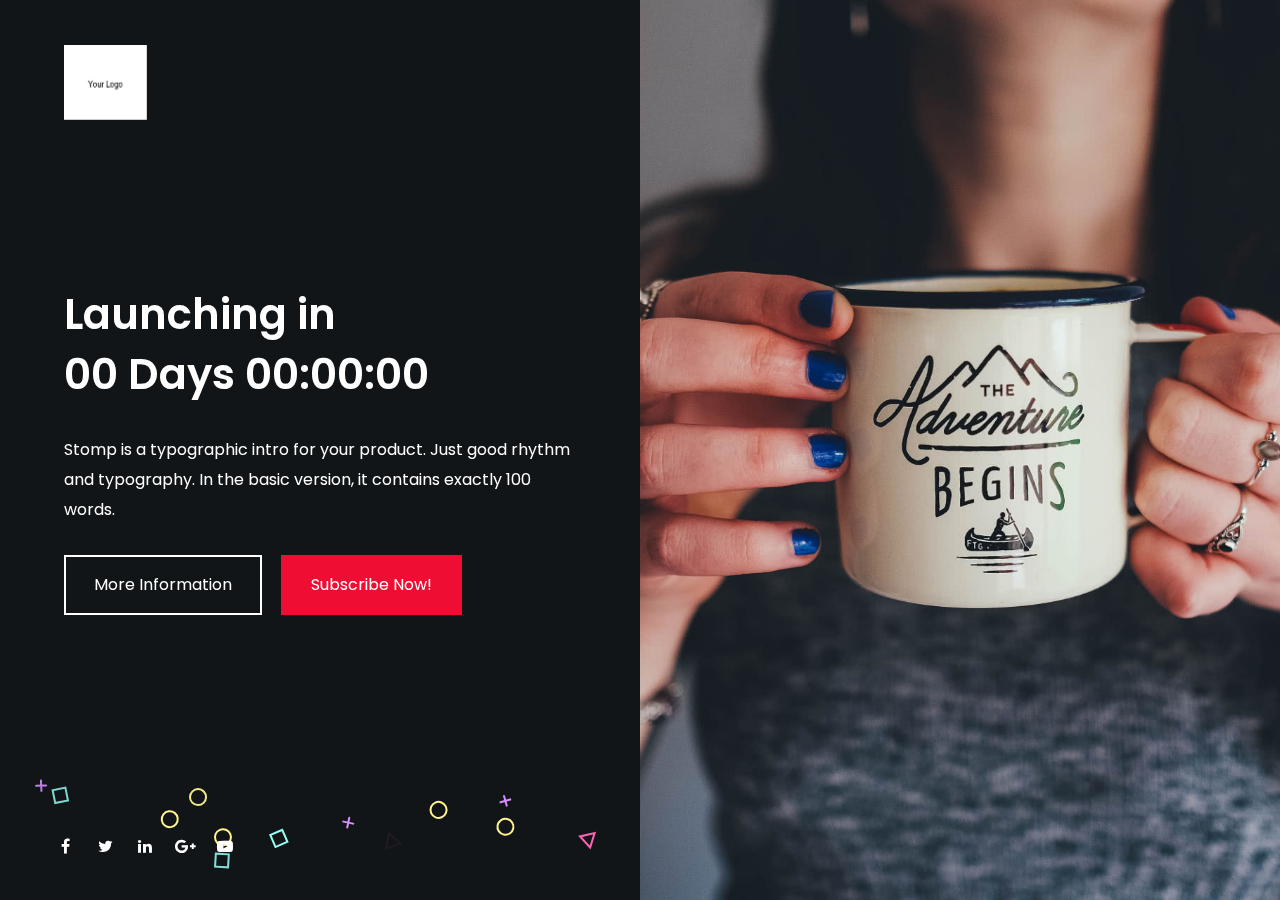
<file: maintenance/index-local-minimal-countdown.html>
<!DOCTYPE html>
<html lang="en">
<head>
	<meta http-equiv="Content-Type" content="text/html; charset=UTF-8">
	<meta http-equiv="X-UA-Compatible" content="IE=edge">
	<meta name="viewport" content="width=device-width, user-scalable=no, initial-scale=1.0, minimum-scale=1.0, maximum-scale=1.0">
	<meta name="description" content="Meta descriptions are HTML attributes that provide concise explanations of the contents of web pages. They should optimally be between 150-160 characters.">
	<meta name="author" content="SvenCreations">

	<!-- Touch icons for android and iOS (Bookmark icons) -->
	<link rel="shortcut icon" sizes="196x196" href="images/icons/icon-196x196.png">
	<link rel="apple-touch-icon" sizes="144x144" href="images/icons/touch-icon-iphone.png">
	<link rel="apple-touch-icon" sizes="76x76" href="images/icons/touch-icon-ipad.png">
	<link rel="apple-touch-icon" sizes="120x120" href="images/icons/touch-icon-iphone-retina.png">
	<link rel="apple-touch-icon" sizes="152x152" href="images/icons/touch-icon-ipad-retina.png">

	<!-- Schema.org markup for Google+ and facebook -->
	<!-- <meta property="og:title" content="Sven">
	<meta property="og:type" content="website" />
	<meta property="og:url" content="http://your-website-url.com"/>
	<meta property="og:image" content="Use images that are at least 1200 x 630 pixels for the best display on high resolution devices">
	<meta property="og:description" content="Sven - Creative Coming Soon Template"> -->

	<!-- Schema.org markup for twitter cards(summary_large_image) -->
	<!-- <meta name="twitter:card" content="summary_large_image">
	<meta name="twitter:site" content="@username">
	<meta name="twitter:title" content="Title should be concise and will be truncated at 70 characters.">
	<meta name="twitter:description" content="A description that concisely summarizes the content of the page, as appropriate for presentation within a Tweet. Do not re-use the title text as the description, or use this field to describe the general services provided by the website. Description text will be truncated at the word to 200 characters.">
	<meta name="twitter:image" content="URL to a unique image representing the content of the page. Do not use a generic image such as your website logo, author photo, or other image that spans multiple pages. Images for this Card should be at least 280px in width, and at least 150px in height. Image must be less than 1MB in size."> -->

	<title>Stomp - Typographic Intro</title>
	<link rel="stylesheet" href="https://fonts.googleapis.com/css?family=Poppins:400,500,600">
	<link href="https://maxcdn.bootstrapcdn.com/bootstrap/3.3.7/css/bootstrap.min.css" rel="stylesheet" type="text/css">
	<link href="https://maxcdn.bootstrapcdn.com/font-awesome/4.7.0/css/font-awesome.min.css" rel="stylesheet" type="text/css">
	<link href="css/combined/page-essentials-minimal.min.css" rel="stylesheet" type="text/css">
	<link href="css/custom/index-local-minimal.css" rel="stylesheet" type="text/css">
	<!-- HTML5 shim and Respond.js for IE8 support of HTML5 elements and media queries -->
	<!--[if lt IE 9]>
	<script src="https://oss.maxcdn.com/html5shiv/3.7.2/html5shiv.min.js"></script>
	<script src="https://oss.maxcdn.com/respond/1.4.2/respond.min.js"></script>
	<![endif]-->
</head>
<body>

	<!-- =================================================================
	Main Page Content
	================================================================== -->
	<div id="main-wrapper" class="split-container abs-fs">
		<div class="container-fluid">
			<div class="row">
				<!-- ~~~~~~~~~~~~~~~~~~~~~~~~~~~~~~~~~~~~~~~~~~~~
				Left Section
				~~~~~~~~~~~~~~~~~~~~~~~~~~~~~~~~~~~~~~~~~~~~~~~ -->
				<div class="side-left bg-cover">
					<div id="intro-content" class="col-lg-6 vflow bg-cover">

						<div id="ambient-bg"> <!-- ## Start Ambient BG (Particles Animations) ## -->
							<canvas id="bits"></canvas>
						</div><!-- ## End Ambient BG (Particles Animations) ## -->

						<div class="st-logo"> <!-- ## Start Logo part ## -->
							<img src="images/local/stomp-logo.png" alt="Stomp" height="84"/>
						</div> <!-- ## End Logo part ## -->

						<div class="st-desc"> <!-- ## Start Coming Soon Content ## -->
							<!-- <h2 class="fw600">STOMP - THE INTRO</h2> -->
							<h2 class="fw600">Launching in<br>
							<span class="st-countdown fw600"></span></h2>
							<p>Stomp is a typographic intro for your product. Just good rhythm and typography. In the basic version, it contains exactly 100 words.</p>
							<p>
								<a id="mi-btn" href="#main-content" class="st-btn btn-bordered">More Information</a>
								<a class="st-btn btn-fill" data-toggle="modal" data-target="#subscribe-page">Subscribe Now!</a>
							</p>
						</div> <!-- ## End Coming Soon Content ## -->

						<div class="st-footer"> <!-- ## Start Footer ## -->
							<ul class="social-icons">
								<li><a href="#"><i class="fa fa-facebook"></i></a></li>
								<li><a href="#"><i class="fa fa-twitter"></i></a></li>
								<li><a href="#"><i class="fa fa-linkedin"></i></a></li>
								<li><a href="#"><i class="fa fa-google-plus"></i></a></li>
								<li><a href="#"><i class="fa fa-youtube-play"></i></a></li>
							</ul>
						</div> <!-- ## End Footer ## -->

					</div>
				</div>

				<!-- ~~~~~~~~~~~~~~~~~~~~~~~~~~~~~~~~~~~~~~~~~~~~
				Right Section
				~~~~~~~~~~~~~~~~~~~~~~~~~~~~~~~~~~~~~~~~~~~~~~~ -->
				<div id="main-content" class="side-right col-xs-12 col-lg-offset-6 col-lg-6 vflow">

					<section id="the-company" class="about-us"> <!-- ## Start ABOUT US section ## -->
						<div class="row">
							<div class="col-xs-12">
								<h3>The Rhythm of Change</h3>
								<p>Proin gravida nibh vel velit auctor aliquet. Aenean sollicitudin, lorem quis bibendum auctor, nisi elit consequat ipsum, nec sagittis sem nibh id elit. Duis sed odio sit amet nibh vulputate cursus a sit amet mauris. Morbi accumsan ipsum velit. Nam nec tellus a odio tincidunt auctor a ornare odio. Sed non  mauris vitae erat consequat auctor eu in elit. Duis sed odio sit amet nibh vulputate cursus a sit amet mauris.</p>
							</div>
						</div>
					</section> <!-- ## End ABOUT US section ## -->

					<section id="the-gallery" class="portfolio"> <!-- ## Start PORTFOLIO section ## -->
						<div class="row">
							<div class="col-xs-12">
								<h3>What's inside</h3>
								<p>Sed ut perspiciatis unde omnis iste natus error sit voluptatem accusantium doloremque laudantium, totam rem aperiam, eaque ipsa quae ab illo inventore veritatis et quasi architecto beatae vitae dicta sunt explicabo.</p>

								<div class="st-gallery row" itemscope itemtype="http://schema.org/ImageGallery"><!-- %% Start GALLERY %% -->
									<figure class="col-xs-12 col-sm-6" itemprop="associatedMedia" itemscope itemtype="http://schema.org/ImageObject">
										<a class="ps-link" href="images/local/stomp-1.jpg" itemprop="contentUrl" data-size="1920x1280">
											<img class="ofit gpu-hack lazyload" data-src="images/local/stomp-1.jpg" itemprop="thumbnail" alt="Best of both worlds" />
											<p class="pszoom"></p>
										</a>
										<figcaption itemprop="caption description">Best of both worlds</figcaption>
									</figure>
									<figure class="col-xs-12 col-sm-6" itemprop="associatedMedia" itemscope itemtype="http://schema.org/ImageObject">
										<a class="ps-link" href="images/local/stomp-2.jpg" itemprop="contentUrl" data-size="1920x1264">
											<img class="ofit gpu-hack lazyload" data-src="images/local/stomp-2.jpg" itemprop="thumbnail" alt="Once in a blue moon" />
											<p class="pszoom"></p>
										</a>
										<figcaption itemprop="caption description">Once in a blue moon</figcaption>
									</figure>
									<figure class="col-xs-12 col-sm-6" itemprop="associatedMedia" itemscope itemtype="http://schema.org/ImageObject">
										<a class="ps-link" href="images/local/stomp-3.jpg" itemprop="contentUrl" data-size="1920x1280">
											<img class="ofit gpu-hack lazyload" data-src="images/local/stomp-3.jpg" itemprop="thumbnail" alt="Piece of cake" />
											<p class="pszoom"></p>
										</a>
										<figcaption itemprop="caption description">Piece of cake</figcaption>
									</figure>
									<figure class="col-xs-12 col-sm-6" itemprop="associatedMedia" itemscope itemtype="http://schema.org/ImageObject">
										<a class="ps-link" href="images/local/stomp-4.jpg" itemprop="contentUrl" data-size="1920x1282">
											<img class="ofit gpu-hack lazyload" data-src="images/local/stomp-4.jpg" itemprop="thumbnail" alt="Whole nine yards" />
											<p class="pszoom"></p>
										</a>
										<figcaption itemprop="caption description">Whole nine yards</figcaption>
									</figure>
								</div><!-- %% End GALLERY %% -->

							</div>
						</div>
					</section> <!-- ## End PORTFOLIO section ## -->

					<section id="talk-back" class="contact-us"> <!-- ## Start CONTACT US Section ## -->
						<div class="row">
							<div class="col-xs-12">
								<h3>Get In Touch</h3>
								<p>We are SvenCreations and we are here to serve!<br>How can we help you?</p>
								<p class="contact-label sven-message"></p>
								<form id="contact-form" class="row" action="php/contact.php" method="POST"><!-- %% Start CONTACT FORM %% -->
									<div class="col-xs-12 col-sm-6">
										<div class="form-group">
											<input type="text" id="contName" class="form form-control" placeholder="Your Name..." onfocus="this.placeholder = ''" onblur="this.placeholder = 'Your Name...'" name="contName" required="">
										</div>
									</div>
									<div class="col-xs-12 col-sm-6">
										<div class="form-group">
											<input type="email" id="contMail" class="form form-control" placeholder="Your Email..." onfocus="this.placeholder = ''" onblur="this.placeholder = 'Your Email...'" name="contMail" required="">
										</div>
									</div>
									<div class="col-xs-12">
										<div class="form-group">
											<textarea id="contMessage" class="form form-control" placeholder="Your Message..." onfocus="this.placeholder = ''" onblur="this.placeholder = 'Your Message...'" name="contMessage" required=""></textarea>
										</div>
									</div>
									<div class="col-xs-12">
										<div class="form-group">
											<button type="submit" id="contSubmit" class="st-btn btn-bordered">Send Message</button>
										</div>
									</div>
								</form><!-- %% End CONTACT FORM %% -->

								<div class="addr-details row"><!-- %% Start ADDRESS DETAILS section %% -->
									<div class="col-xs-12 col-sm-4">
										<p><span>Address</span><br>370 Concho Dr<br>Gold Canyon,AZ, 85118</p>
									</div>
									<div class="col-xs-12 col-sm-4">
										<p><span>Email</span><br><a href="mailto:svencreations@gmail.com?Subject=Stomp%20Inquiry">svencreations@gmail.com</a></p>
									</div>
									<div class="col-xs-12 col-sm-4">
										<p><span>Phone</span><br><a href="tel:+12025550161">+1 (202) 555-0161</a></p>
									</div>
								</div><!-- %% End ADDRESS DETAILS section %% -->

							</div>
						</div>
					</section> <!-- ## End CONTACT US section ## -->

					<a id="close-info"><i class="fa fa-window-close" aria-hidden="true"></i></a>

					<p class="copyright text-center">&copy; 2017 STOMP - THE INTRO</p>
				</div>
			</div>
		</div>
	</div>

	<!-- =================================================================
	Preloader Instance
	================================================================== -->
	<div class="loader-container">
		<div class="abs-center">
			<div class="sk-double-bounce">
				<div class="sk-child sk-double-bounce1"></div>
				<div class="sk-child sk-double-bounce2"></div>
			</div>
		</div>
	</div>

	<!-- =================================================================
	Subscribe Modal
	================================================================== -->
	<div id="subscribe-page" class="sven-modal modal fade vflow" role="dialog">
		<div class="modal-dialog">
			<div class="modal-content">
				<div class="modal-body sub-bg bg-cover">

					<div class="row">
						<div class="col-xs-12 notify-sec"> <!-- ## Start SUBSCRIPTION section ## -->
							<h3>Subscribe now</h3>
							<p class="sub-desc">Gain exclusive access into our release on August 6th 2017 by signing up with our newsletter. Join us on the day of release.</p>
							<p class="subscribe-label sven-message"></p>

							<form id="subscription" class="row" action="php/subscribe.php" method="POST"><!-- %% Start SUBSCRIPTION FORM %% -->
								<div class="col-xs-12">
									<div class="form-group">
										<input type="email" id="userEmail" class="form form-control" placeholder="Your Email..." onfocus="this.placeholder = ''" onblur="this.placeholder = 'Your Email...'" name="email" required="">
									</div>
								</div>
								<div class="col-xs-12">
									<div class="form-group">
										<button type="submit" id="submit-form" class="st-btn btn-fill">Get Notified</button>
									</div>
								</div>
							</form><!-- %% End SUBSCRIPTION FORM %% -->

							<button type="button" class="close close-form" data-dismiss="modal">&times;</button>
						</div> <!-- ## End ABOUT US section ## -->
					</div>

				</div>
			</div>
		</div>
	</div>


	<!-- =================================================================
	Root Element of PhotoSwipe
	================================================================== -->
	<div class="pswp" tabindex="-1" role="dialog" aria-hidden="true"><div class="pswp__bg"></div><div class="pswp__scroll-wrap"><div class="pswp__container"><div class="pswp__item"></div><div class="pswp__item"></div><div class="pswp__item"></div></div><div class="pswp__ui pswp__ui--hidden"><div class="pswp__top-bar"><div class="pswp__counter"></div><button class="pswp__button pswp__button--close" title="Close (Esc)"></button><button class="pswp__button pswp__button--share" title="Share"></button><button class="pswp__button pswp__button--fs" title="Toggle fullscreen"></button><button class="pswp__button pswp__button--zoom" title="Zoom in/out"></button><div class="pswp__preloader"><div class="pswp__preloader__icn"><div class="pswp__preloader__cut"><div class="pswp__preloader__donut"></div></div></div></div></div><div class="pswp__share-modal pswp__share-modal--hidden pswp__single-tap"><div class="pswp__share-tooltip"></div></div><button class="pswp__button pswp__button--arrow--left" title="Previous (arrow left)"> </button><button class="pswp__button pswp__button--arrow--right" title="Next (arrow right)"> </button><div class="pswp__caption"><div class="pswp__caption__center"></div></div></div></div></div>

	<!-- =================================================================
	Compiled JS plugins
	================================================================== -->
	<script src="https://ajax.googleapis.com/ajax/libs/jquery/1.12.4/jquery.min.js"></script>
	<script src="https://maxcdn.bootstrapcdn.com/bootstrap/3.3.7/js/bootstrap.min.js"></script>
	<script src="js/combined/page-essentials-minimal.min.js"></script>
	<script src="js/backgrounds/bits.min.js"></script>
	<script src="js/main-minimal.js"></script>

</body>
</html>
</file>
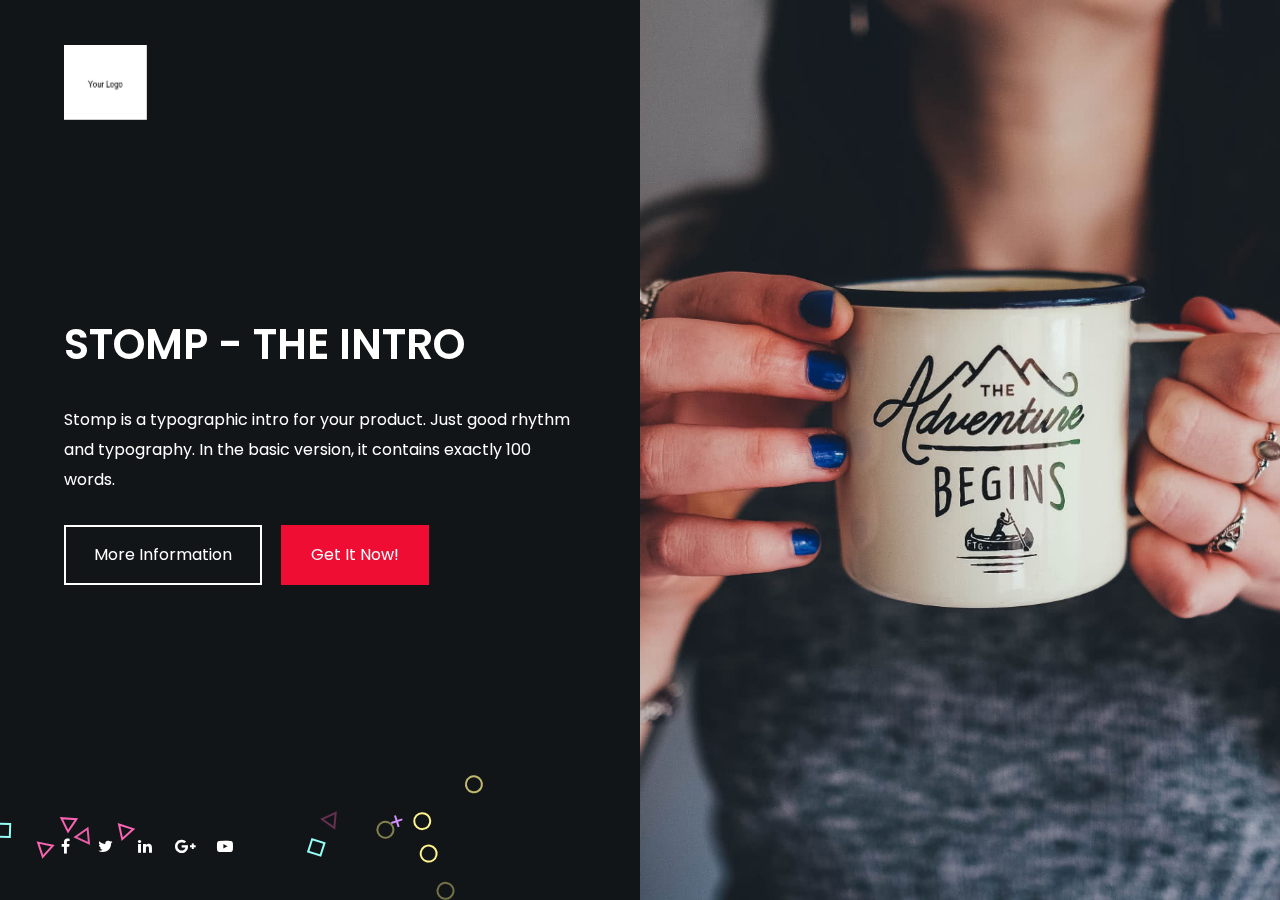
<file: maintenance/index-local-minimal.html>
<!DOCTYPE html>
<html lang="en">
<head>
	<meta http-equiv="Content-Type" content="text/html; charset=UTF-8">
	<meta http-equiv="X-UA-Compatible" content="IE=edge">
	<meta name="viewport" content="width=device-width, user-scalable=no, initial-scale=1.0, minimum-scale=1.0, maximum-scale=1.0">
	<meta name="description" content="Meta descriptions are HTML attributes that provide concise explanations of the contents of web pages. They should optimally be between 150-160 characters.">
	<meta name="author" content="SvenCreations">

	<!-- Touch icons for android and iOS (Bookmark icons) -->
	<link rel="shortcut icon" sizes="196x196" href="images/icons/icon-196x196.png">
	<link rel="apple-touch-icon" sizes="144x144" href="images/icons/touch-icon-iphone.png">
	<link rel="apple-touch-icon" sizes="76x76" href="images/icons/touch-icon-ipad.png">
	<link rel="apple-touch-icon" sizes="120x120" href="images/icons/touch-icon-iphone-retina.png">
	<link rel="apple-touch-icon" sizes="152x152" href="images/icons/touch-icon-ipad-retina.png">

	<!-- Schema.org markup for Google+ and facebook -->
	<!-- <meta property="og:title" content="Sven">
	<meta property="og:type" content="website" />
	<meta property="og:url" content="http://your-website-url.com"/>
	<meta property="og:image" content="Use images that are at least 1200 x 630 pixels for the best display on high resolution devices">
	<meta property="og:description" content="Sven - Creative Coming Soon Template"> -->

	<!-- Schema.org markup for twitter cards(summary_large_image) -->
	<!-- <meta name="twitter:card" content="summary_large_image">
	<meta name="twitter:site" content="@username">
	<meta name="twitter:title" content="Title should be concise and will be truncated at 70 characters.">
	<meta name="twitter:description" content="A description that concisely summarizes the content of the page, as appropriate for presentation within a Tweet. Do not re-use the title text as the description, or use this field to describe the general services provided by the website. Description text will be truncated at the word to 200 characters.">
	<meta name="twitter:image" content="URL to a unique image representing the content of the page. Do not use a generic image such as your website logo, author photo, or other image that spans multiple pages. Images for this Card should be at least 280px in width, and at least 150px in height. Image must be less than 1MB in size."> -->

	<title>Stomp - Typographic Intro</title>
	<link rel="stylesheet" href="https://fonts.googleapis.com/css?family=Poppins:400,500,600">
	<link href="https://maxcdn.bootstrapcdn.com/bootstrap/3.3.7/css/bootstrap.min.css" rel="stylesheet" type="text/css">
	<link href="https://maxcdn.bootstrapcdn.com/font-awesome/4.7.0/css/font-awesome.min.css" rel="stylesheet" type="text/css">
	<link href="css/combined/page-essentials-minimal.min.css" rel="stylesheet" type="text/css">
	<link href="css/custom/index-local-minimal.css" rel="stylesheet" type="text/css">
	<!-- HTML5 shim and Respond.js for IE8 support of HTML5 elements and media queries -->
	<!--[if lt IE 9]>
	<script src="https://oss.maxcdn.com/html5shiv/3.7.2/html5shiv.min.js"></script>
	<script src="https://oss.maxcdn.com/respond/1.4.2/respond.min.js"></script>
	<![endif]-->
</head>
<body>

	<!-- =================================================================
	Main Page Content
	================================================================== -->
	<div id="main-wrapper" class="split-container abs-fs">
		<div class="container-fluid">
			<div class="row">
				<!-- ~~~~~~~~~~~~~~~~~~~~~~~~~~~~~~~~~~~~~~~~~~~~
				Left Section
				~~~~~~~~~~~~~~~~~~~~~~~~~~~~~~~~~~~~~~~~~~~~~~~ -->
				<div class="side-left bg-cover">
					<div id="intro-content" class="col-lg-6 vflow bg-cover">

						<div id="ambient-bg"> <!-- ## Start Ambient BG (Particles Animations) ## -->
							<canvas id="bits"></canvas>
						</div><!-- ## End Ambient BG (Particles Animations) ## -->

						<div class="st-logo"> <!-- ## Start Logo part ## -->
							<img src="images/local/stomp-logo.png" alt="Stomp" height="84"/>
						</div> <!-- ## End Logo part ## -->

						<div class="st-desc"> <!-- ## Start Coming Soon Content ## -->
							<h2 class="fw600">STOMP - THE INTRO</h2>
							<!-- <h2 class="fw600">Launching in<br>
							<span class="st-countdown fw600"></span></h2> -->
							<p>Stomp is a typographic intro for your product. Just good rhythm and typography. In the basic version, it contains exactly 100 words.</p>
							<p>
								<a id="mi-btn" href="#main-content" class="st-btn btn-bordered">More Information</a>
								<a class="st-btn btn-fill" data-toggle="modal" data-target="#subscribe-page">Get It Now!</a>
							</p>
						</div> <!-- ## End Coming Soon Content ## -->

						<div class="st-footer"> <!-- ## Start Footer ## -->
							<ul class="social-icons">
								<li><a href="#"><i class="fa fa-facebook"></i></a></li>
								<li><a href="#"><i class="fa fa-twitter"></i></a></li>
								<li><a href="#"><i class="fa fa-linkedin"></i></a></li>
								<li><a href="#"><i class="fa fa-google-plus"></i></a></li>
								<li><a href="#"><i class="fa fa-youtube-play"></i></a></li>
							</ul>
						</div> <!-- ## End Footer ## -->

					</div>
				</div>

				<!-- ~~~~~~~~~~~~~~~~~~~~~~~~~~~~~~~~~~~~~~~~~~~~
				Right Section
				~~~~~~~~~~~~~~~~~~~~~~~~~~~~~~~~~~~~~~~~~~~~~~~ -->
				<div id="main-content" class="side-right col-xs-12 col-lg-offset-6 col-lg-6 vflow">

					<section id="the-company" class="about-us"> <!-- ## Start ABOUT US section ## -->
						<div class="row">
							<div class="col-xs-12">
								<h3>The Rhythm of Change</h3>
								<p>Proin gravida nibh vel velit auctor aliquet. Aenean sollicitudin, lorem quis bibendum auctor, nisi elit consequat ipsum, nec sagittis sem nibh id elit. Duis sed odio sit amet nibh vulputate cursus a sit amet mauris. Morbi accumsan ipsum velit. Nam nec tellus a odio tincidunt auctor a ornare odio. Sed non  mauris vitae erat consequat auctor eu in elit. Duis sed odio sit amet nibh vulputate cursus a sit amet mauris.</p>
							</div>
						</div>
					</section> <!-- ## End ABOUT US section ## -->

					<section id="the-gallery" class="portfolio"> <!-- ## Start PORTFOLIO section ## -->
						<div class="row">
							<div class="col-xs-12">
								<h3>What's inside</h3>
								<p>Sed ut perspiciatis unde omnis iste natus error sit voluptatem accusantium doloremque laudantium, totam rem aperiam, eaque ipsa quae ab illo inventore veritatis et quasi architecto beatae vitae dicta sunt explicabo.</p>

								<div class="st-gallery row" itemscope itemtype="http://schema.org/ImageGallery"><!-- %% Start GALLERY %% -->
									<figure class="col-xs-12 col-sm-6" itemprop="associatedMedia" itemscope itemtype="http://schema.org/ImageObject">
										<a class="ps-link" href="images/local/stomp-1.jpg" itemprop="contentUrl" data-size="1920x1280">
											<img class="ofit gpu-hack lazyload" data-src="images/local/stomp-1.jpg" itemprop="thumbnail" alt="Best of both worlds" />
											<p class="pszoom"></p>
										</a>
										<figcaption itemprop="caption description">Best of both worlds</figcaption>
									</figure>
									<figure class="col-xs-12 col-sm-6" itemprop="associatedMedia" itemscope itemtype="http://schema.org/ImageObject">
										<a class="ps-link" href="images/local/stomp-2.jpg" itemprop="contentUrl" data-size="1920x1264">
											<img class="ofit gpu-hack lazyload" data-src="images/local/stomp-2.jpg" itemprop="thumbnail" alt="Once in a blue moon" />
											<p class="pszoom"></p>
										</a>
										<figcaption itemprop="caption description">Once in a blue moon</figcaption>
									</figure>
									<figure class="col-xs-12 col-sm-6" itemprop="associatedMedia" itemscope itemtype="http://schema.org/ImageObject">
										<a class="ps-link" href="images/local/stomp-3.jpg" itemprop="contentUrl" data-size="1920x1280">
											<img class="ofit gpu-hack lazyload" data-src="images/local/stomp-3.jpg" itemprop="thumbnail" alt="Piece of cake" />
											<p class="pszoom"></p>
										</a>
										<figcaption itemprop="caption description">Piece of cake</figcaption>
									</figure>
									<figure class="col-xs-12 col-sm-6" itemprop="associatedMedia" itemscope itemtype="http://schema.org/ImageObject">
										<a class="ps-link" href="images/local/stomp-4.jpg" itemprop="contentUrl" data-size="1920x1282">
											<img class="ofit gpu-hack lazyload" data-src="images/local/stomp-4.jpg" itemprop="thumbnail" alt="Whole nine yards" />
											<p class="pszoom"></p>
										</a>
										<figcaption itemprop="caption description">Whole nine yards</figcaption>
									</figure>
								</div><!-- %% End GALLERY %% -->

							</div>
						</div>
					</section> <!-- ## End PORTFOLIO section ## -->

					<section id="talk-back" class="contact-us"> <!-- ## Start CONTACT US Section ## -->
						<div class="row">
							<div class="col-xs-12">
								<h3>Get In Touch</h3>
								<p>We are SvenCreations and we are here to serve!<br>How can we help you?</p>
								<p class="contact-label sven-message"></p>
								<form id="contact-form" class="row" action="php/contact.php" method="POST"><!-- %% Start CONTACT FORM %% -->
									<div class="col-xs-12 col-sm-6">
										<div class="form-group">
											<input type="text" id="contName" class="form form-control" placeholder="Your Name..." onfocus="this.placeholder = ''" onblur="this.placeholder = 'Your Name...'" name="contName" required="">
										</div>
									</div>
									<div class="col-xs-12 col-sm-6">
										<div class="form-group">
											<input type="email" id="contMail" class="form form-control" placeholder="Your Email..." onfocus="this.placeholder = ''" onblur="this.placeholder = 'Your Email...'" name="contMail" required="">
										</div>
									</div>
									<div class="col-xs-12">
										<div class="form-group">
											<textarea id="contMessage" class="form form-control" placeholder="Your Message..." onfocus="this.placeholder = ''" onblur="this.placeholder = 'Your Message...'" name="contMessage" required=""></textarea>
										</div>
									</div>
									<div class="col-xs-12">
										<div class="form-group">
											<button type="submit" id="contSubmit" class="st-btn btn-bordered">Send Message</button>
										</div>
									</div>
								</form><!-- %% End CONTACT FORM %% -->

								<div class="addr-details row"><!-- %% Start ADDRESS DETAILS section %% -->
									<div class="col-xs-12 col-sm-4">
										<p><span>Address</span><br>370 Concho Dr<br>Gold Canyon,AZ, 85118</p>
									</div>
									<div class="col-xs-12 col-sm-4">
										<p><span>Email</span><br><a href="mailto:svencreations@gmail.com?Subject=Stomp%20Inquiry">svencreations@gmail.com</a></p>
									</div>
									<div class="col-xs-12 col-sm-4">
										<p><span>Phone</span><br><a href="tel:+12025550161">+1 (202) 555-0161</a></p>
									</div>
								</div><!-- %% End ADDRESS DETAILS section %% -->

							</div>
						</div>
					</section> <!-- ## End CONTACT US section ## -->

					<a id="close-info"><i class="fa fa-window-close" aria-hidden="true"></i></a>

					<p class="copyright text-center">&copy; 2017 STOMP - THE INTRO</p>
				</div>
			</div>
		</div>
	</div>

	<!-- =================================================================
	Preloader Instance
	================================================================== -->
	<div class="loader-container">
		<div class="abs-center">
			<div class="sk-double-bounce">
				<div class="sk-child sk-double-bounce1"></div>
				<div class="sk-child sk-double-bounce2"></div>
			</div>
		</div>
	</div>

	<!-- =================================================================
	Subscribe Modal
	================================================================== -->
	<div id="subscribe-page" class="sven-modal modal fade vflow" role="dialog">
		<div class="modal-dialog">
			<div class="modal-content">
				<div class="modal-body sub-bg bg-cover">

					<div class="row">
						<div class="col-xs-12 notify-sec"> <!-- ## Start SUBSCRIPTION section ## -->
							<h3>Subscribe now</h3>
							<p class="sub-desc">Gain exclusive access into our release on August 6th 2017 by signing up with our newsletter. Join us on the day of release.</p>
							<p class="subscribe-label sven-message"></p>

							<form id="subscription" class="row" action="php/subscribe.php" method="POST"><!-- %% Start SUBSCRIPTION FORM %% -->
								<div class="col-xs-12">
									<div class="form-group">
										<input type="email" id="userEmail" class="form form-control" placeholder="Your Email..." onfocus="this.placeholder = ''" onblur="this.placeholder = 'Your Email...'" name="email" required="">
									</div>
								</div>
								<div class="col-xs-12">
									<div class="form-group">
										<button type="submit" id="submit-form" class="st-btn btn-fill">Get Notified</button>
									</div>
								</div>
							</form><!-- %% End SUBSCRIPTION FORM %% -->

							<button type="button" class="close close-form" data-dismiss="modal">&times;</button>
						</div> <!-- ## End ABOUT US section ## -->
					</div>

				</div>
			</div>
		</div>
	</div>


	<!-- =================================================================
	Root Element of PhotoSwipe
	================================================================== -->
	<div class="pswp" tabindex="-1" role="dialog" aria-hidden="true"><div class="pswp__bg"></div><div class="pswp__scroll-wrap"><div class="pswp__container"><div class="pswp__item"></div><div class="pswp__item"></div><div class="pswp__item"></div></div><div class="pswp__ui pswp__ui--hidden"><div class="pswp__top-bar"><div class="pswp__counter"></div><button class="pswp__button pswp__button--close" title="Close (Esc)"></button><button class="pswp__button pswp__button--share" title="Share"></button><button class="pswp__button pswp__button--fs" title="Toggle fullscreen"></button><button class="pswp__button pswp__button--zoom" title="Zoom in/out"></button><div class="pswp__preloader"><div class="pswp__preloader__icn"><div class="pswp__preloader__cut"><div class="pswp__preloader__donut"></div></div></div></div></div><div class="pswp__share-modal pswp__share-modal--hidden pswp__single-tap"><div class="pswp__share-tooltip"></div></div><button class="pswp__button pswp__button--arrow--left" title="Previous (arrow left)"> </button><button class="pswp__button pswp__button--arrow--right" title="Next (arrow right)"> </button><div class="pswp__caption"><div class="pswp__caption__center"></div></div></div></div></div>

	<!-- =================================================================
	Compiled JS plugins
	================================================================== -->
	<script src="https://ajax.googleapis.com/ajax/libs/jquery/1.12.4/jquery.min.js"></script>
	<script src="https://maxcdn.bootstrapcdn.com/bootstrap/3.3.7/js/bootstrap.min.js"></script>
	<script src="js/combined/page-essentials-minimal.min.js"></script>
	<script src="js/backgrounds/bits.min.js"></script>
	<script src="js/main-minimal.js"></script>

</body>
</html>
</file>
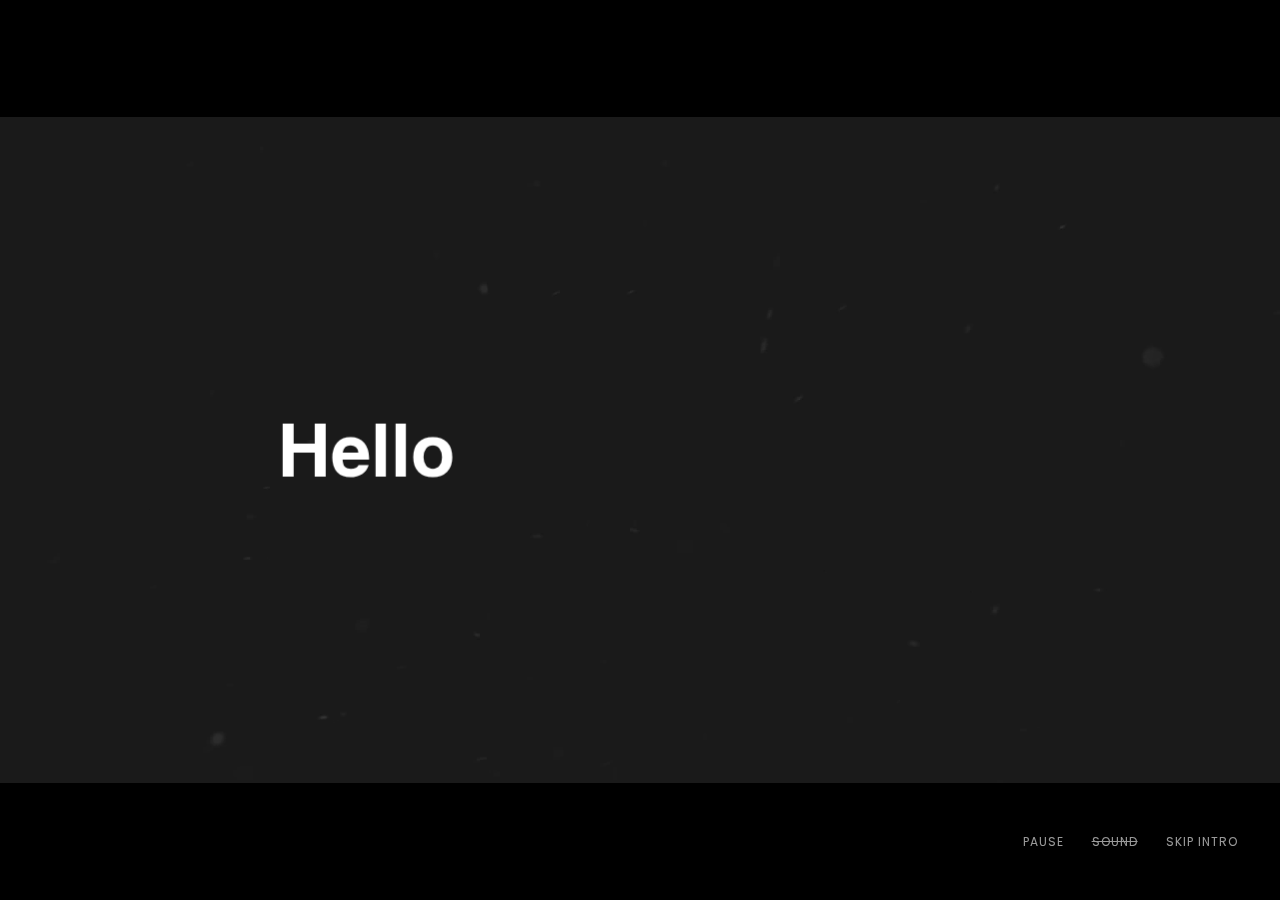
<file: maintenance/index-local.html>
<!DOCTYPE html>
<html lang="en">
<head>
	<meta http-equiv="Content-Type" content="text/html; charset=UTF-8">
	<meta http-equiv="X-UA-Compatible" content="IE=edge">
	<meta name="viewport" content="width=device-width, user-scalable=no, initial-scale=1.0, minimum-scale=1.0, maximum-scale=1.0">
	<meta name="description" content="Meta descriptions are HTML attributes that provide concise explanations of the contents of web pages. They should optimally be between 150-160 characters.">
	<meta name="author" content="SvenCreations">

	<!-- Touch icons for android and iOS (Bookmark icons) -->
	<link rel="shortcut icon" sizes="196x196" href="images/icons/icon-196x196.png">
	<link rel="apple-touch-icon" sizes="144x144" href="images/icons/touch-icon-iphone.png">
	<link rel="apple-touch-icon" sizes="76x76" href="images/icons/touch-icon-ipad.png">
	<link rel="apple-touch-icon" sizes="120x120" href="images/icons/touch-icon-iphone-retina.png">
	<link rel="apple-touch-icon" sizes="152x152" href="images/icons/touch-icon-ipad-retina.png">

	<!-- Schema.org markup for Google+ and facebook -->
	<!-- <meta property="og:title" content="Sven">
	<meta property="og:type" content="website" />
	<meta property="og:url" content="http://your-website-url.com"/>
	<meta property="og:image" content="Use images that are at least 1200 x 630 pixels for the best display on high resolution devices">
	<meta property="og:description" content="Sven - Creative Coming Soon Template"> -->

	<!-- Schema.org markup for twitter cards(summary_large_image) -->
	<!-- <meta name="twitter:card" content="summary_large_image">
	<meta name="twitter:site" content="@username">
	<meta name="twitter:title" content="Title should be concise and will be truncated at 70 characters.">
	<meta name="twitter:description" content="A description that concisely summarizes the content of the page, as appropriate for presentation within a Tweet. Do not re-use the title text as the description, or use this field to describe the general services provided by the website. Description text will be truncated at the word to 200 characters.">
	<meta name="twitter:image" content="URL to a unique image representing the content of the page. Do not use a generic image such as your website logo, author photo, or other image that spans multiple pages. Images for this Card should be at least 280px in width, and at least 150px in height. Image must be less than 1MB in size."> -->

	<title>Stomp - Typographic Intro</title>
	<link href="https://maxcdn.bootstrapcdn.com/bootstrap/3.3.7/css/bootstrap.min.css" rel="stylesheet" type="text/css">
	<link href="https://maxcdn.bootstrapcdn.com/font-awesome/4.7.0/css/font-awesome.min.css" rel="stylesheet" type="text/css">
	<link href="css/combined/sven-essentials.min.css" rel="stylesheet" type="text/css">
	<link href="css/combined/page-essentials.min.css" rel="stylesheet" type="text/css">
	<link href="css/custom/index-local.css" rel="stylesheet" type="text/css">
	<!-- HTML5 shim and Respond.js for IE8 support of HTML5 elements and media queries -->
	<!--[if lt IE 9]>
	<script src="https://oss.maxcdn.com/html5shiv/3.7.2/html5shiv.min.js"></script>
	<script src="https://oss.maxcdn.com/respond/1.4.2/respond.min.js"></script>
	<![endif]-->
</head>
<body class="generator">

	<!-- =================================================================
	Stomp - Typographic Intro Scenes
	================================================================== -->
	<div id="stomp-intro" class="sven-container" data-enable-sound="music/sample.mp3" data-letterboxing="yes">

		<div id="scene-1" class="sven-slide" data-scene-video="video/Particles.mp4" data-video-type="html5" data-video-loop="true" data-auto-stop-video="true">
			<div class="content-container">
				<h1 class="lt-main" data-sin="animation: stomp-fx1-in" data-sout="animation: stomp-fx1-out">
					Hello and welcome to
				</h1>
			</div>
		</div>

		<div id="scene-2" class="sven-slide bg-white">
			<div class="content-container">
				<h1 class="lt-main" data-sin="animation: stomp-fx2-in" data-sout="animation: stomp-fx2-out">
					Stomp
				</h1>
			</div>
		</div>

		<div id="scene-3" class="sven-slide" data-freeze-time="0.12">
			<div class="content-container">
				<h1 class="lt-main" data-sin="animation: stomp-fx3-in">
					Stomp
				</h1>
			</div>
		</div>

		<div id="scene-4" class="sven-slide">
			<div class="content-container">
				<h1 class="lt-main" data-sin="animation: stomp-fx4">
					is<br>a
				</h1>
			</div>
		</div>

		<div id="scene-5" class="sven-slide">
			<div class="content-container">
				<h1 class="lt-main" data-sin="animation: stomp-fx5-in" data-sout="animation: stomp-fx5-out">
					typographic
				</h1>
			</div>
		</div>

		<div id="scene-6" class="sven-slide bg-white">
			<div class="content-container">
				<h1 class="lt-main" data-sin="animation: stomp-fx6-in">
					intro
				</h1>
			</div>
		</div>

		<div id="scene-7" class="sven-slide bg-white">
			<div class="content-container">
				<h1 class="lt-main" data-sin="animation: stomp-fx7" >
					for<br>your<br>great
				</h1>
			</div>
		</div>

		<div id="scene-8" class="sven-slide">
			<div class="content-container">
				<h1 class="lt-main" data-sin="animation: stomp-fx5-in" data-sout="animation: stomp-fx8-out">
					product
				</h1>
			</div>
		</div>

		<div id="scene-9" class="sven-slide" data-freeze-time="0.24">
			<div class="content-container">
				<h1 class="lt-main" data-sin="animation: stomp-fx9-in">
					Now just look how cool
				</h1>
			</div>
		</div>

		<div id="scene-10" class="sven-slide bg-white">
			<div class="content-container">
				<h1 class="lt-main font2x" data-sin="animation: stomp-fx10-in" data-sout="animation: stomp-fx10-out">
					these
				</h1>
			</div>
		</div>

		<div id="scene-11" class="sven-slide">
			<div class="content-container">
				<h1 class="lt-main" data-sin="animation: stomp-fx11-in" data-sout="animation: stomp-fx11-out">
					words
				</h1>
			</div>
		</div>

		<div id="scene-12" class="sven-slide">
			<div class="content-container">
				<h1 class="lt-main" data-sin="animation: stomp-fx12">
					fall<br>into<br>the
				</h1>
			</div>
		</div>

		<div id="scene-13" class="sven-slide">
			<div class="content-container">
				<h1 class="lt-main" data-sin="animation: stomp-fx13-in" data-sout="animation: stomp-fx13-out">
					rhythm
				</h1>
			</div>
		</div>

		<div id="scene-14" class="sven-slide bg-white">
			<div class="content-container">
				<h1 class="lt-main" data-sin="animation: stomp-fx14-in" data-sout="animation: stomp-fx14-out">
					amazing..
				</h1>
			</div>
		</div>

		<div id="scene-15" class="sven-slide">
			<div class="content-container">
				<h1 class="lt-main" data-sin="animation: stomp-fx4">
					So<br>let's
				</h1>
			</div>
		</div>

		<div id="scene-16" class="sven-slide">
			<div class="content-container">
				<h1 class="lt-main" data-sin="animation: stomp-fx16-in" data-sout="animation: stomp-fx16-out">
					begin
				</h1>
			</div>
		</div>

		<div id="scene-18" class="sven-slide bg-white" data-freeze-time="0.04">
			<div class="content-container">
				<h1 class="lt-main font2x" data-sin="animation: stomp-fx18-in">
					Ready?
				</h1>
			</div>
		</div>

		<div id="scene-19" class="sven-slide" data-freeze-time="0.08">
			<div class="content-container">
				<h1 class="lt-main font2x" data-sin="animation: stomp-fx19-in">
					You
				</h1>
			</div>
		</div>

		<div id="scene-20" class="sven-slide">
			<div class="content-container">
				<h1 class="lt-main" data-sin="animation: stomp-fx20">
					can<br>use<br>images
				</h1>
			</div>
		</div>

		<div id="scene-21" class="sven-slide" data-freeze-time="0.08">
			<div class="content-container">
				<h1 class="lt-main" data-sin="animation: stomp-fx21-in">
					like...
				</h1>
			</div>
		</div>

		<div id="scene-22" class="sven-slide">
			<div class="content-container">
				<h1 class="lt-main" data-sin="animation: stomp-fx22">
					stop,<br>text
				</h1>
			</div>
		</div>

		<div id="scene-23" class="sven-slide" data-freeze-time="0.08">
			<div class="content-container">
				<h1 class="lt-main" data-sin="animation: stomp-fx23-in">
					is
				</h1>
			</div>
		</div>

		<div id="scene-24" class="sven-slide">
			<div class="content-container">
				<h1 class="lt-main" data-sin="animation: stomp-fx24">
					not<br>too<br>fast?<br>Anyway<br>use
				</h1>
			</div>
		</div>

		<div id="scene-25" class="sven-slide" data-trans="none" data-pursue-video="yes" data-scene-image="images/local/scene-25.jpg" data-freeze-time="0.04">
			<div class="content-container">
				<h1 class="lt-main font2x tint-bl" data-sin="animation: stomp-fx25-in">
					images
				</h1>
			</div>
		</div>

		<div id="scene-26" class="sven-slide" data-freeze-time="0.08">
			<div class="content-container">
				<h1 class="lt-main font2x" data-sin="animation: stomp-fx26-in">
					Or
				</h1>
			</div>
		</div>

		<div id="scene-27" class="sven-slide">
			<div class="content-container">
				<h1 class="lt-main" data-sin="animation: stomp-fx27">
					do<br>not
				</h1>
			</div>
		</div>

		<div id="scene-28" class="sven-slide" data-freeze-time="0.04">
			<div class="content-container">
				<h1 class="lt-main font2x" data-sin="animation: stomp-fx28-in">
					use&nbsp;=)
				</h1>
			</div>
		</div>

		<div id="scene-29" class="sven-slide" data-freeze-time="0.08">
			<div class="content-container">
				<h1 class="lt-main font2x" data-sin="animation: stomp-fx29-in">
					without
				</h1>
			</div>
		</div>

		<div id="scene-30" class="sven-slide">
			<div class="content-container">
				<h1 class="lt-main" data-sin="animation: stomp-fx30">
					they<br>even
				</h1>
			</div>
		</div>

		<div id="scene-31" class="sven-slide" data-freeze-time="0.08">
			<div class="content-container">
				<h1 class="lt-main" data-sin="animation: stomp-fx31-in">
					better.
				</h1>
			</div>
		</div>

		<div id="scene-32" class="sven-slide">
			<div class="content-container">
				<h1 class="lt-main" data-sin="animation: stomp-fx32">
					Black<br>and<br>white.<br>Only
				</h1>
			</div>
		</div>

		<div id="scene-33" class="sven-slide" data-freeze-time="0.04">
			<div class="content-container">
				<h1 class="lt-main font2x" data-sin="animation: stomp-fx33-in">
					typography.
				</h1>
			</div>
		</div>

		<div id="scene-34" class="sven-slide" data-freeze-time="0.08">
			<div class="content-container">
				<h1 class="lt-main font2x" data-sin="animation: stomp-fx34-in">
					Minimalist,
				</h1>
			</div>
		</div>

		<div id="scene-35" class="sven-slide">
			<div class="content-container">
				<h1 class="lt-main" data-sin="animation: stomp-fx35">
					simple,
				</h1>
			</div>
		</div>

		<div id="scene-36" class="sven-slide" data-freeze-time="0.04">
			<div class="content-container">
				<h1 class="lt-main" data-sin="animation: stomp-fx36-in">
					clear.
				</h1>
			</div>
		</div>

		<div id="scene-37" class="sven-slide bg-white">
			<div class="content-container">
				<h1 class="lt-main" data-sin="animation: stomp-fx37-in" data-sout="animation: stomp-fx37-out">
					it's just a&nbsp;stylish text
				</h1>
			</div>
		</div>

		<div id="scene-38" class="sven-slide" data-freeze-time="0.12">
			<div class="content-container">
				<h1 class="lt-main" data-sin="animation: stomp-fx38-in">
					for
				</h1>
			</div>
		</div>

		<div id="scene-39" class="sven-slide">
			<div class="content-container">
				<h1 class="lt-main" data-sin="animation: stomp-fx39">
					a<br>good
				</h1>
			</div>
		</div>

		<div id="scene-40" class="sven-slide bg-white">
			<div class="content-container">
				<h1 class="lt-main" data-sin="animation: stomp-fx40">
					rhythm
				</h1>
			</div>
		</div>

		<div id="scene-41" class="sven-slide">
			<div class="content-container">
				<h1 class="lt-main" data-sin="animation: stomp-fx41-in">
					clap
				</h1>
			</div>
		</div>

		<div id="scene-42" class="sven-slide bg-white">
			<div class="content-container">
				<h1 class="lt-main font2x" data-sin="animation: stomp-fx42-in">
					clap&nbsp;=)
				</h1>
			</div>
		</div>

		<div id="scene-43" class="sven-slide" data-freeze-time="0.08">
			<div class="content-container">
				<h1 class="lt-main font2x" data-sin="animation: stomp-fx26-in">
					Stylish
				</h1>
			</div>
		</div>

		<div id="scene-44" class="sven-slide">
			<div class="content-container">
				<h1 class="lt-main" data-sin="animation: stomp-fx44">
					Unique<br>Creative<br>Easy<br>to<br>use,
				</h1>
			</div>
		</div>

		<div id="scene-45" class="sven-slide" data-freeze-time="0.04">
			<div class="content-container">
				<h1 class="lt-main" data-sin="animation: stomp-fx45-in">
					modular
				</h1>
			</div>
		</div>

		<div id="scene-46" class="sven-slide" data-freeze-time="0.04">
			<div class="content-container">
				<h1 class="lt-main" data-sin="animation: stomp-fx46-in">
					system
				</h1>
			</div>
		</div>

		<div id="scene-47" class="sven-slide bg-white">
			<div class="content-container">
				<h1 class="lt-main font2x" data-sin="animation: stomp-fx47">
					Yes!<br>includes<br>a&nbsp;generator
				</h1>
			</div>
		</div>

		<div id="scene-48" class="sven-slide" data-freeze-time="0.12">
			<div class="content-container">
				<h1 class="lt-main" data-sin="animation: stomp-fx48-in">
					everything
				</h1>
			</div>
		</div>

		<div id="scene-49" class="sven-slide">
			<div class="content-container">
				<h1 class="lt-main" data-sin="animation: stomp-fx49">
					can
				</h1>
			</div>
		</div>

		<div id="scene-50" class="sven-slide">
			<div class="content-container">
				<h1 class="lt-main font2x" data-sin="animation: stomp-fx50-in">
					change
				</h1>
			</div>
		</div>

		<div id="scene-51" class="sven-slide bg-white" data-freeze-time="0.04">
			<div class="content-container">
				<h1 class="lt-main font4x" data-sin="animation: stomp-fx51-in">
					Flexible
				</h1>
			</div>
		</div>

		<div id="scene-52" class="sven-slide">
			<div class="content-container">
				<h1 class="lt-main font2x" data-sin="animation: stomp-fx52-in">
					replace
				</h1>
			</div>
		</div>

		<div id="scene-53" class="sven-slide">
			<div class="content-container">
				<h1 class="lt-main" data-sin="animation: stomp-fx53">
					text
				</h1>
			</div>
		</div>

		<div id="scene-54" class="sven-slide" data-freeze-time="0.04">
			<div class="content-container">
				<h1 class="lt-main" data-sin="animation: stomp-fx54-in">
					and
				</h1>
			</div>
		</div>

		<div id="scene-55" class="sven-slide bg-white" data-freeze-time="0.04">
			<div class="content-container">
				<h1 class="lt-main font2x" data-sin="animation: stomp-fx55-in">
					Boom!
				</h1>
			</div>
		</div>

		<div id="scene-56" class="sven-slide" data-freeze-time="0.04">
			<div class="content-container">
				<h1 class="lt-main" data-sin="animation: stomp-fx56-in">
					You
				</h1>
			</div>
		</div>

		<div id="scene-57" class="sven-slide" data-freeze-time="0.04">
			<div class="content-container">
				<h1 class="lt-main" data-sin="animation: stomp-fx57-in">
					have
				</h1>
			</div>
		</div>

		<div id="scene-58" class="sven-slide" data-freeze-time="0.04">
			<div class="content-container">
				<h1 class="lt-main" data-sin="animation: stomp-fx58-in">
					a
				</h1>
			</div>
		</div>

		<div id="scene-59" class="sven-slide" data-freeze-time="0.04">
			<div class="content-container">
				<h1 class="lt-main" data-sin="animation: stomp-fx59-in">
					cool
				</h1>
			</div>
		</div>

		<div id="scene-60" class="sven-slide bg-white" data-freeze-time="0.04">
			<div class="content-container">
				<h1 class="lt-main font2x" data-sin="animation: stomp-fx60-in">
					intro
				</h1>
			</div>
		</div>

		<div id="scene-61" class="sven-slide bg-white" data-freeze-time="0.04">
			<div class="content-container">
				<h1 class="lt-main" data-sin="animation: stomp-fx61-in">
					Buy
				</h1>
			</div>
		</div>

		<div id="scene-62" class="sven-slide" data-freeze-time="0.04">
			<div class="content-container">
				<h1 class="lt-main" data-sin="animation: stomp-fx62-in">
					it
				</h1>
			</div>
		</div>

		<div id="scene-63" class="sven-slide bg-white" data-freeze-time="0.04">
			<div class="content-container">
				<h1 class="lt-main font2x" data-sin="animation: stomp-fx63-in">
					now
				</h1>
			</div>
		</div>

		<div id="scene-64" class="sven-slide" data-freeze-time="0.04">
			<div class="content-container">
				<h1 class="lt-main" data-sin="animation: stomp-fx61-in">
					only
				</h1>
			</div>
		</div>

		<div id="scene-65" class="sven-slide bg-white" data-freeze-time="0.04">
			<div class="content-container">
				<h1 class="lt-main" data-sin="animation: stomp-fx62-in">
					on
				</h1>
			</div>
		</div>

		<div id="scene-66" class="sven-slide">
			<div class="content-container">
				<h1 class="lt-main font2x" data-sin="animation: stomp-fx66-in">
					themeforest.net
				</h1>
			</div>
		</div>

	</div>

	<!-- =================================================================
	Main Page Content
	================================================================== -->
	<div id="main-wrapper" class="split-container abs-fs">
		<div class="container-fluid">
			<div class="row">
				<!-- ~~~~~~~~~~~~~~~~~~~~~~~~~~~~~~~~~~~~~~~~~~~~
				Left Section
				~~~~~~~~~~~~~~~~~~~~~~~~~~~~~~~~~~~~~~~~~~~~~~~ -->
				<div class="side-left bg-cover">
					<div id="intro-content" class="col-lg-6 vflow bg-cover">

						<div id="ambient-bg"> <!-- ## Start Ambient BG (Particles Animations) ## -->
							<canvas id="bits"></canvas>
						</div><!-- ## End Ambient BG (Particles Animations) ## -->

						<div class="st-logo"> <!-- ## Start Logo part ## -->
							<img src="images/local/stomp-logo.png" alt="Stomp" height="84"/>
						</div> <!-- ## End Logo part ## -->

						<div class="st-desc"> <!-- ## Start Coming Soon Content ## -->
							<h2 class="fw600">STOMP - THE INTRO</h2>
							<!-- <h2 class="fw600">Launching in<br>
							<span class="st-countdown fw600"></span></h2> -->
							<p>Stomp is a typographic intro for your product. Just good rhythm and typography. In the basic version, it contains exactly 100 words.</p>
							<p>
								<a id="mi-btn" href="#main-content" class="st-btn btn-bordered">More Information</a>
								<a class="st-btn btn-fill" data-toggle="modal" data-target="#subscribe-page">Get It Now!</a>
							</p>
						</div> <!-- ## End Coming Soon Content ## -->

						<div class="st-footer"> <!-- ## Start Footer ## -->
							<ul class="social-icons">
								<li><a href="#"><i class="fa fa-facebook"></i></a></li>
								<li><a href="#"><i class="fa fa-twitter"></i></a></li>
								<li><a href="#"><i class="fa fa-linkedin"></i></a></li>
								<li><a href="#"><i class="fa fa-google-plus"></i></a></li>
								<li><a href="#"><i class="fa fa-youtube-play"></i></a></li>
							</ul>
						</div> <!-- ## End Footer ## -->

					</div>
				</div>

				<!-- ~~~~~~~~~~~~~~~~~~~~~~~~~~~~~~~~~~~~~~~~~~~~
				Right Section
				~~~~~~~~~~~~~~~~~~~~~~~~~~~~~~~~~~~~~~~~~~~~~~~ -->
				<div id="main-content" class="side-right col-xs-12 col-lg-offset-6 col-lg-6 vflow">

					<section id="the-company" class="about-us"> <!-- ## Start ABOUT US section ## -->
						<div class="row">
							<div class="col-xs-12">
								<h3>The Rhythm of Change</h3>
								<p>Proin gravida nibh vel velit auctor aliquet. Aenean sollicitudin, lorem quis bibendum auctor, nisi elit consequat ipsum, nec sagittis sem nibh id elit. Duis sed odio sit amet nibh vulputate cursus a sit amet mauris. Morbi accumsan ipsum velit. Nam nec tellus a odio tincidunt auctor a ornare odio. Sed non  mauris vitae erat consequat auctor eu in elit. Duis sed odio sit amet nibh vulputate cursus a sit amet mauris.</p>
							</div>
						</div>
					</section> <!-- ## End ABOUT US section ## -->

					<section id="the-gallery" class="portfolio"> <!-- ## Start PORTFOLIO section ## -->
						<div class="row">
							<div class="col-xs-12">
								<h3>What's inside</h3>
								<p>Sed ut perspiciatis unde omnis iste natus error sit voluptatem accusantium doloremque laudantium, totam rem aperiam, eaque ipsa quae ab illo inventore veritatis et quasi architecto beatae vitae dicta sunt explicabo.</p>

								<div class="st-gallery row" itemscope itemtype="http://schema.org/ImageGallery"><!-- %% Start GALLERY %% -->
									<figure class="col-xs-12 col-sm-6" itemprop="associatedMedia" itemscope itemtype="http://schema.org/ImageObject">
										<a class="ps-link" href="images/local/stomp-1.jpg" itemprop="contentUrl" data-size="1920x1280">
											<img class="ofit gpu-hack lazyload" data-src="images/local/stomp-1.jpg" itemprop="thumbnail" alt="Best of both worlds" />
											<p class="pszoom"></p>
										</a>
										<figcaption itemprop="caption description">Best of both worlds</figcaption>
									</figure>
									<figure class="col-xs-12 col-sm-6" itemprop="associatedMedia" itemscope itemtype="http://schema.org/ImageObject">
										<a class="ps-link" href="images/local/stomp-2.jpg" itemprop="contentUrl" data-size="1920x1264">
											<img class="ofit gpu-hack lazyload" data-src="images/local/stomp-2.jpg" itemprop="thumbnail" alt="Once in a blue moon" />
											<p class="pszoom"></p>
										</a>
										<figcaption itemprop="caption description">Once in a blue moon</figcaption>
									</figure>
									<figure class="col-xs-12 col-sm-6" itemprop="associatedMedia" itemscope itemtype="http://schema.org/ImageObject">
										<a class="ps-link" href="images/local/stomp-3.jpg" itemprop="contentUrl" data-size="1920x1280">
											<img class="ofit gpu-hack lazyload" data-src="images/local/stomp-3.jpg" itemprop="thumbnail" alt="Piece of cake" />
											<p class="pszoom"></p>
										</a>
										<figcaption itemprop="caption description">Piece of cake</figcaption>
									</figure>
									<figure class="col-xs-12 col-sm-6" itemprop="associatedMedia" itemscope itemtype="http://schema.org/ImageObject">
										<a class="ps-link" href="images/local/stomp-4.jpg" itemprop="contentUrl" data-size="1920x1282">
											<img class="ofit gpu-hack lazyload" data-src="images/local/stomp-4.jpg" itemprop="thumbnail" alt="Whole nine yards" />
											<p class="pszoom"></p>
										</a>
										<figcaption itemprop="caption description">Whole nine yards</figcaption>
									</figure>
								</div><!-- %% End GALLERY %% -->

							</div>
						</div>
					</section> <!-- ## End PORTFOLIO section ## -->

					<section id="talk-back" class="contact-us"> <!-- ## Start CONTACT US Section ## -->
						<div class="row">
							<div class="col-xs-12">
								<h3>Get In Touch</h3>
								<p>We are SvenCreations and we are here to serve!<br>How can we help you?</p>
								<p class="contact-label sven-message"></p>
								<form id="contact-form" class="row" action="php/contact.php" method="POST"><!-- %% Start CONTACT FORM %% -->
									<div class="col-xs-12 col-sm-6">
										<div class="form-group">
											<input type="text" id="contName" class="form form-control" placeholder="Your Name..." onfocus="this.placeholder = ''" onblur="this.placeholder = 'Your Name...'" name="contName" required="">
										</div>
									</div>
									<div class="col-xs-12 col-sm-6">
										<div class="form-group">
											<input type="email" id="contMail" class="form form-control" placeholder="Your Email..." onfocus="this.placeholder = ''" onblur="this.placeholder = 'Your Email...'" name="contMail" required="">
										</div>
									</div>
									<div class="col-xs-12">
										<div class="form-group">
											<textarea id="contMessage" class="form form-control" placeholder="Your Message..." onfocus="this.placeholder = ''" onblur="this.placeholder = 'Your Message...'" name="contMessage" required=""></textarea>
										</div>
									</div>
									<div class="col-xs-12">
										<div class="form-group">
											<button type="submit" id="contSubmit" class="st-btn btn-bordered">Send Message</button>
										</div>
									</div>
								</form><!-- %% End CONTACT FORM %% -->

								<div class="addr-details row"><!-- %% Start ADDRESS DETAILS section %% -->
									<div class="col-xs-12 col-sm-4">
										<p><span>Address</span><br>370 Concho Dr<br>Gold Canyon,AZ, 85118</p>
									</div>
									<div class="col-xs-12 col-sm-4">
										<p><span>Email</span><br><a href="mailto:svencreations@gmail.com?Subject=Stomp%20Inquiry">svencreations@gmail.com</a></p>
									</div>
									<div class="col-xs-12 col-sm-4">
										<p><span>Phone</span><br><a href="tel:+12025550161">+1 (202) 555-0161</a></p>
									</div>
								</div><!-- %% End ADDRESS DETAILS section %% -->

							</div>
						</div>
					</section> <!-- ## End CONTACT US section ## -->

					<a id="close-info"><i class="fa fa-window-close" aria-hidden="true"></i></a>

					<p class="copyright text-center">&copy; 2017 STOMP - THE INTRO</p>
				</div>
			</div>
		</div>
	</div>

	<!-- =================================================================
	Splash page content (If autostart is set to false)
	================================================================== -->
	<div class="splash-page abs-fs vflow bg-cover">
		<div class="sven-scene halign-center">
			<div class="centered center-center">
				<p>Stomp is a typographic intro for your product. Just good rhythm and typography. In the basic version, it contains exactly 100 words.</p>
				<p style="margin-bottom: 0"><a class="st-btn btn-fill play-button">Get Started</a></p>
			</div>
		</div>
	</div>

	<!-- =================================================================
	Preloader Instance
	================================================================== -->
	<div class="loader-container">
		<div class="abs-center">
			<div class="sk-double-bounce">
				<div class="sk-child sk-double-bounce1"></div>
				<div class="sk-child sk-double-bounce2"></div>
			</div>
		</div>
		<div class="sound-info text-center">
			<p><img src="images/sound.png" alt="Enable Sound" width="32" height="32"/><br/>Tap / Click anywhere to preload sound <br/> for an optimum experience</p>
		</div>
	</div>

	<!-- =================================================================
	Player Controls (Footer)
	================================================================== -->
	<div class="pl-wrapper vflow">
		<div class="pl-controls">
			<ul>
				<li><a class="pl-play">PLAY</a></li>
				<li><a class="pl-sound">SOUND</a></li>
				<li><a class="pl-skip">SKIP INTRO</a></li>
			</ul>
		</div>
	</div>

	<!-- =================================================================
	Page Reveal Transition
	================================================================== -->
	<div class="revealer"></div>

<!-- =================================================================
Subscribe Modal
================================================================== -->
<div id="subscribe-page" class="sven-modal modal fade vflow" role="dialog">
	<div class="modal-dialog">
		<div class="modal-content">
			<div class="modal-body sub-bg bg-cover">

				<div class="row">
					<div class="col-xs-12 notify-sec"> <!-- ## Start SUBSCRIPTION section ## -->
						<h3>Subscribe now</h3>
						<p class="sub-desc">Gain exclusive access into our release on August 6th 2017 by signing up with our newsletter. Join us on the day of release.</p>
						<p class="subscribe-label sven-message"></p>

						<form id="subscription" class="row" action="php/subscribe.php" method="POST"><!-- %% Start SUBSCRIPTION FORM %% -->
							<div class="col-xs-12">
								<div class="form-group">
									<input type="email" id="userEmail" class="form form-control" placeholder="Your Email..." onfocus="this.placeholder = ''" onblur="this.placeholder = 'Your Email...'" name="email" required="">
								</div>
							</div>
							<div class="col-xs-12">
								<div class="form-group">
									<button type="submit" id="submit-form" class="st-btn btn-fill">Get Notified</button>
								</div>
							</div>
						</form><!-- %% End SUBSCRIPTION FORM %% -->

						<button type="button" class="close close-form" data-dismiss="modal">&times;</button>
					</div> <!-- ## End ABOUT US section ## -->
				</div>

			</div>
		</div>
	</div>
</div>


<!-- =================================================================
Root Element of PhotoSwipe
================================================================== -->
<div class="pswp" tabindex="-1" role="dialog" aria-hidden="true"><div class="pswp__bg"></div><div class="pswp__scroll-wrap"><div class="pswp__container"><div class="pswp__item"></div><div class="pswp__item"></div><div class="pswp__item"></div></div><div class="pswp__ui pswp__ui--hidden"><div class="pswp__top-bar"><div class="pswp__counter"></div><button class="pswp__button pswp__button--close" title="Close (Esc)"></button><button class="pswp__button pswp__button--share" title="Share"></button><button class="pswp__button pswp__button--fs" title="Toggle fullscreen"></button><button class="pswp__button pswp__button--zoom" title="Zoom in/out"></button><div class="pswp__preloader"><div class="pswp__preloader__icn"><div class="pswp__preloader__cut"><div class="pswp__preloader__donut"></div></div></div></div></div><div class="pswp__share-modal pswp__share-modal--hidden pswp__single-tap"><div class="pswp__share-tooltip"></div></div><button class="pswp__button pswp__button--arrow--left" title="Previous (arrow left)"> </button><button class="pswp__button pswp__button--arrow--right" title="Next (arrow right)"> </button><div class="pswp__caption"><div class="pswp__caption__center"></div></div></div></div></div>

<!-- =================================================================
Compiled JS plugins
================================================================== -->
<script src="https://ajax.googleapis.com/ajax/libs/jquery/1.12.4/jquery.min.js"></script>
<script src="https://maxcdn.bootstrapcdn.com/bootstrap/3.3.7/js/bootstrap.min.js"></script>
<script src="js/combined/page-essentials.min.js"></script>
<script src="js/combined/html5-video.min.js"></script>
<script src="js/combined/sven-essentials.min.js"></script>
<script src="js/combined/stomp-motion.min.js"></script>
<script src="js/backgrounds/bits.min.js"></script>
<script src="js/main.js"></script>

</body>
</html>
</file>
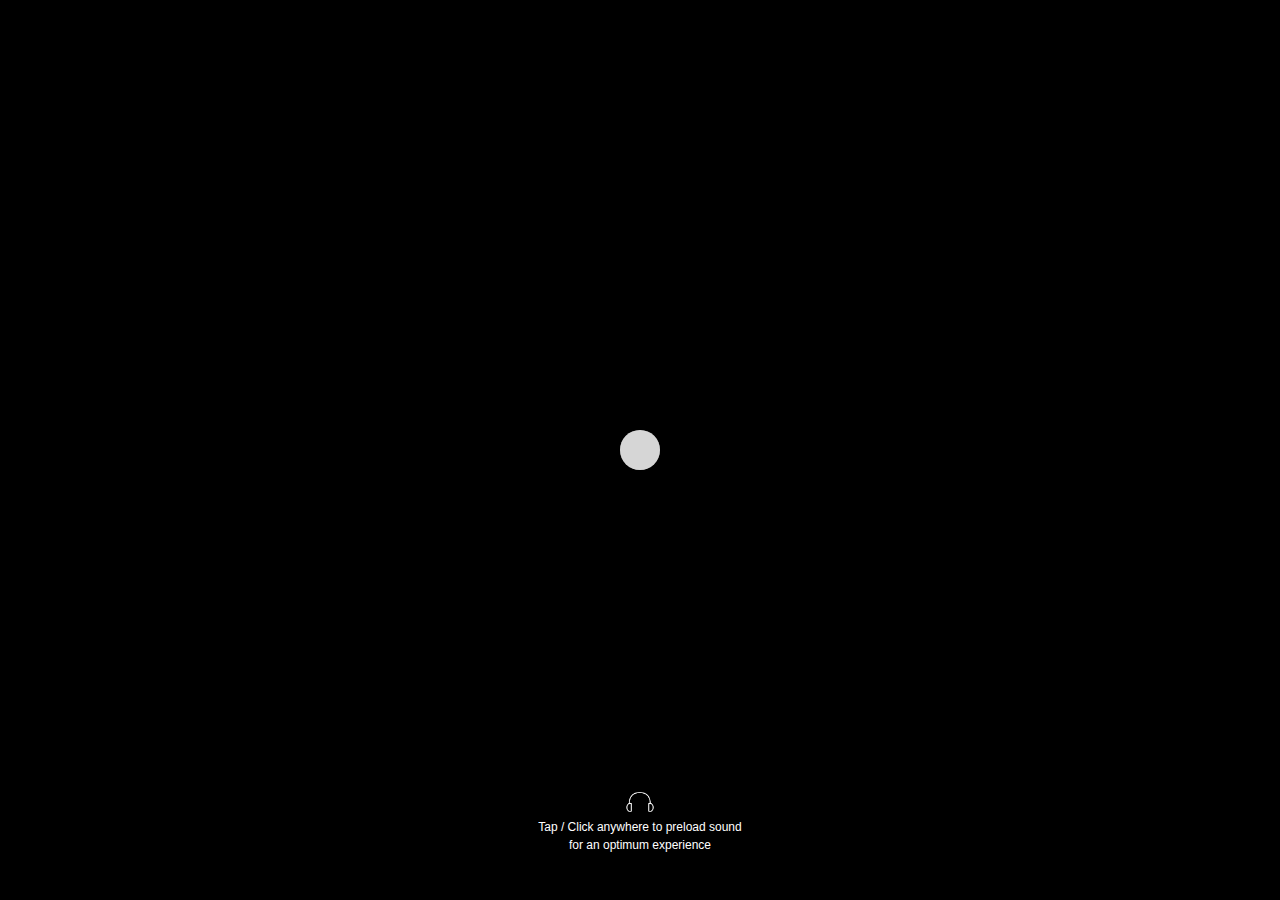
<file: maintenance/index-youtube-countdown.html>
<!DOCTYPE html>
<html lang="en">
<head>
	<meta http-equiv="Content-Type" content="text/html; charset=UTF-8">
	<meta http-equiv="X-UA-Compatible" content="IE=edge">
	<meta name="viewport" content="width=device-width, user-scalable=no, initial-scale=1.0, minimum-scale=1.0, maximum-scale=1.0">
	<meta name="description" content="Meta descriptions are HTML attributes that provide concise explanations of the contents of web pages. They should optimally be between 150-160 characters.">
	<meta name="author" content="SvenCreations">

	<!-- Touch icons for android and iOS (Bookmark icons) -->
	<link rel="shortcut icon" sizes="196x196" href="images/icons/icon-196x196.png">
	<link rel="apple-touch-icon" sizes="144x144" href="images/icons/touch-icon-iphone.png">
	<link rel="apple-touch-icon" sizes="76x76" href="images/icons/touch-icon-ipad.png">
	<link rel="apple-touch-icon" sizes="120x120" href="images/icons/touch-icon-iphone-retina.png">
	<link rel="apple-touch-icon" sizes="152x152" href="images/icons/touch-icon-ipad-retina.png">

	<!-- Schema.org markup for Google+ and facebook -->
	<!-- <meta property="og:title" content="Sven">
	<meta property="og:type" content="website" />
	<meta property="og:url" content="http://your-website-url.com"/>
	<meta property="og:image" content="Use images that are at least 1200 x 630 pixels for the best display on high resolution devices">
	<meta property="og:description" content="Sven - Creative Coming Soon Template"> -->

	<!-- Schema.org markup for twitter cards(summary_large_image) -->
	<!-- <meta name="twitter:card" content="summary_large_image">
	<meta name="twitter:site" content="@username">
	<meta name="twitter:title" content="Title should be concise and will be truncated at 70 characters.">
	<meta name="twitter:description" content="A description that concisely summarizes the content of the page, as appropriate for presentation within a Tweet. Do not re-use the title text as the description, or use this field to describe the general services provided by the website. Description text will be truncated at the word to 200 characters.">
	<meta name="twitter:image" content="URL to a unique image representing the content of the page. Do not use a generic image such as your website logo, author photo, or other image that spans multiple pages. Images for this Card should be at least 280px in width, and at least 150px in height. Image must be less than 1MB in size."> -->

	<title>Stomp - Typographic Intro</title>
	<link href="https://maxcdn.bootstrapcdn.com/bootstrap/3.3.7/css/bootstrap.min.css" rel="stylesheet" type="text/css">
	<link href="https://maxcdn.bootstrapcdn.com/font-awesome/4.7.0/css/font-awesome.min.css" rel="stylesheet" type="text/css">
	<link href="css/combined/sven-essentials.min.css" rel="stylesheet" type="text/css">
	<link href="css/combined/page-essentials.min.css" rel="stylesheet" type="text/css">
	<link href="css/custom/index-youtube.css" rel="stylesheet" type="text/css">
	<!-- HTML5 shim and Respond.js for IE8 support of HTML5 elements and media queries -->
	<!--[if lt IE 9]>
	<script src="https://oss.maxcdn.com/html5shiv/3.7.2/html5shiv.min.js"></script>
	<script src="https://oss.maxcdn.com/respond/1.4.2/respond.min.js"></script>
	<![endif]-->
</head>
<body class="generator">

	<!-- =================================================================
	Stomp - Typographic Intro Scenes
	================================================================== -->
	<div id="stomp-intro" class="sven-container" data-enable-sound="music/sample.mp3" data-letterboxing="yes">

		<div id="scene-1" class="sven-slide" data-scene-video="AvQuzxP-a8w" data-video-type="youtube" data-video-quality="default" data-video-loop="true" data-auto-stop-video="true">
			<div class="content-container">
				<h1 class="lt-main" data-sin="animation: stomp-fx1-in" data-sout="animation: stomp-fx1-out">
					Hello and welcome to
				</h1>
			</div>
		</div>

		<div id="scene-2" class="sven-slide bg-white">
			<div class="content-container">
				<h1 class="lt-main" data-sin="animation: stomp-fx2-in" data-sout="animation: stomp-fx2-out">
					Stomp
				</h1>
			</div>
		</div>

		<div id="scene-3" class="sven-slide" data-freeze-time="0.12">
			<div class="content-container">
				<h1 class="lt-main" data-sin="animation: stomp-fx3-in">
					Stomp
				</h1>
			</div>
		</div>

		<div id="scene-4" class="sven-slide">
			<div class="content-container">
				<h1 class="lt-main" data-sin="animation: stomp-fx4">
					is<br>a
				</h1>
			</div>
		</div>

		<div id="scene-5" class="sven-slide">
			<div class="content-container">
				<h1 class="lt-main" data-sin="animation: stomp-fx5-in" data-sout="animation: stomp-fx5-out">
					typographic
				</h1>
			</div>
		</div>

		<div id="scene-6" class="sven-slide bg-white">
			<div class="content-container">
				<h1 class="lt-main" data-sin="animation: stomp-fx6-in">
					intro
				</h1>
			</div>
		</div>

		<div id="scene-7" class="sven-slide bg-white">
			<div class="content-container">
				<h1 class="lt-main" data-sin="animation: stomp-fx7" >
					for<br>your<br>great
				</h1>
			</div>
		</div>

		<div id="scene-8" class="sven-slide">
			<div class="content-container">
				<h1 class="lt-main" data-sin="animation: stomp-fx5-in" data-sout="animation: stomp-fx8-out">
					product
				</h1>
			</div>
		</div>

		<div id="scene-9" class="sven-slide" data-freeze-time="0.24">
			<div class="content-container">
				<h1 class="lt-main" data-sin="animation: stomp-fx9-in">
					Now just look how cool
				</h1>
			</div>
		</div>

		<div id="scene-10" class="sven-slide bg-white">
			<div class="content-container">
				<h1 class="lt-main font2x" data-sin="animation: stomp-fx10-in" data-sout="animation: stomp-fx10-out">
					these
				</h1>
			</div>
		</div>

		<div id="scene-11" class="sven-slide">
			<div class="content-container">
				<h1 class="lt-main" data-sin="animation: stomp-fx11-in" data-sout="animation: stomp-fx11-out">
					words
				</h1>
			</div>
		</div>

		<div id="scene-12" class="sven-slide">
			<div class="content-container">
				<h1 class="lt-main" data-sin="animation: stomp-fx12">
					fall<br>into<br>the
				</h1>
			</div>
		</div>

		<div id="scene-13" class="sven-slide">
			<div class="content-container">
				<h1 class="lt-main" data-sin="animation: stomp-fx13-in" data-sout="animation: stomp-fx13-out">
					rhythm
				</h1>
			</div>
		</div>

		<div id="scene-14" class="sven-slide bg-white">
			<div class="content-container">
				<h1 class="lt-main" data-sin="animation: stomp-fx14-in" data-sout="animation: stomp-fx14-out">
					amazing..
				</h1>
			</div>
		</div>

		<div id="scene-15" class="sven-slide">
			<div class="content-container">
				<h1 class="lt-main" data-sin="animation: stomp-fx4">
					So<br>let's
				</h1>
			</div>
		</div>

		<div id="scene-16" class="sven-slide">
			<div class="content-container">
				<h1 class="lt-main" data-sin="animation: stomp-fx16-in" data-sout="animation: stomp-fx16-out">
					begin
				</h1>
			</div>
		</div>

		<div id="scene-18" class="sven-slide bg-white" data-freeze-time="0.04">
			<div class="content-container">
				<h1 class="lt-main font2x" data-sin="animation: stomp-fx18-in">
					Ready?
				</h1>
			</div>
		</div>

		<div id="scene-19" class="sven-slide" data-freeze-time="0.08">
			<div class="content-container">
				<h1 class="lt-main font2x" data-sin="animation: stomp-fx19-in">
					You
				</h1>
			</div>
		</div>

		<div id="scene-20" class="sven-slide">
			<div class="content-container">
				<h1 class="lt-main" data-sin="animation: stomp-fx20">
					can<br>use<br>images
				</h1>
			</div>
		</div>

		<div id="scene-21" class="sven-slide" data-freeze-time="0.08">
			<div class="content-container">
				<h1 class="lt-main" data-sin="animation: stomp-fx21-in">
					like...
				</h1>
			</div>
		</div>

		<div id="scene-22" class="sven-slide">
			<div class="content-container">
				<h1 class="lt-main" data-sin="animation: stomp-fx22">
					stop,<br>text
				</h1>
			</div>
		</div>

		<div id="scene-23" class="sven-slide" data-freeze-time="0.08">
			<div class="content-container">
				<h1 class="lt-main" data-sin="animation: stomp-fx23-in">
					is
				</h1>
			</div>
		</div>

		<div id="scene-24" class="sven-slide">
			<div class="content-container">
				<h1 class="lt-main" data-sin="animation: stomp-fx24">
					not<br>too<br>fast?<br>Anyway<br>use
				</h1>
			</div>
		</div>

		<div id="scene-25" class="sven-slide" data-trans="none" data-pursue-video="yes" data-scene-image="images/youtube/scene-25.jpg" data-freeze-time="0.04">
			<div class="content-container">
				<h1 class="lt-main font2x" data-sin="animation: stomp-fx25-in">
					images
				</h1>
			</div>
		</div>

		<div id="scene-26" class="sven-slide" data-freeze-time="0.08">
			<div class="content-container">
				<h1 class="lt-main font2x" data-sin="animation: stomp-fx26-in">
					Or
				</h1>
			</div>
		</div>

		<div id="scene-27" class="sven-slide">
			<div class="content-container">
				<h1 class="lt-main" data-sin="animation: stomp-fx27">
					do<br>not
				</h1>
			</div>
		</div>

		<div id="scene-28" class="sven-slide" data-freeze-time="0.04">
			<div class="content-container">
				<h1 class="lt-main font2x" data-sin="animation: stomp-fx28-in">
					use&nbsp;=)
				</h1>
			</div>
		</div>

		<div id="scene-29" class="sven-slide" data-freeze-time="0.08">
			<div class="content-container">
				<h1 class="lt-main font2x" data-sin="animation: stomp-fx29-in">
					without
				</h1>
			</div>
		</div>

		<div id="scene-30" class="sven-slide">
			<div class="content-container">
				<h1 class="lt-main" data-sin="animation: stomp-fx30">
					they<br>even
				</h1>
			</div>
		</div>

		<div id="scene-31" class="sven-slide" data-freeze-time="0.08">
			<div class="content-container">
				<h1 class="lt-main" data-sin="animation: stomp-fx31-in">
					better.
				</h1>
			</div>
		</div>

		<div id="scene-32" class="sven-slide">
			<div class="content-container">
				<h1 class="lt-main" data-sin="animation: stomp-fx32">
					Black<br>and<br>white.<br>Only
				</h1>
			</div>
		</div>

		<div id="scene-33" class="sven-slide" data-freeze-time="0.04">
			<div class="content-container">
				<h1 class="lt-main font2x" data-sin="animation: stomp-fx33-in">
					typography.
				</h1>
			</div>
		</div>

		<div id="scene-34" class="sven-slide" data-freeze-time="0.08">
			<div class="content-container">
				<h1 class="lt-main font2x" data-sin="animation: stomp-fx34-in">
					Minimalist,
				</h1>
			</div>
		</div>

		<div id="scene-35" class="sven-slide">
			<div class="content-container">
				<h1 class="lt-main" data-sin="animation: stomp-fx35">
					simple,
				</h1>
			</div>
		</div>

		<div id="scene-36" class="sven-slide" data-freeze-time="0.04">
			<div class="content-container">
				<h1 class="lt-main" data-sin="animation: stomp-fx36-in">
					clear.
				</h1>
			</div>
		</div>

		<div id="scene-37" class="sven-slide bg-white">
			<div class="content-container">
				<h1 class="lt-main" data-sin="animation: stomp-fx37-in" data-sout="animation: stomp-fx37-out">
					it's just a&nbsp;stylish text
				</h1>
			</div>
		</div>

		<div id="scene-38" class="sven-slide" data-freeze-time="0.12">
			<div class="content-container">
				<h1 class="lt-main" data-sin="animation: stomp-fx38-in">
					for
				</h1>
			</div>
		</div>

		<div id="scene-39" class="sven-slide">
			<div class="content-container">
				<h1 class="lt-main" data-sin="animation: stomp-fx39">
					a<br>good
				</h1>
			</div>
		</div>

		<div id="scene-40" class="sven-slide bg-white">
			<div class="content-container">
				<h1 class="lt-main" data-sin="animation: stomp-fx40">
					rhythm
				</h1>
			</div>
		</div>

		<div id="scene-41" class="sven-slide">
			<div class="content-container">
				<h1 class="lt-main" data-sin="animation: stomp-fx41-in">
					clap
				</h1>
			</div>
		</div>

		<div id="scene-42" class="sven-slide bg-white">
			<div class="content-container">
				<h1 class="lt-main font2x" data-sin="animation: stomp-fx42-in">
					clap&nbsp;=)
				</h1>
			</div>
		</div>

		<div id="scene-43" class="sven-slide" data-freeze-time="0.08">
			<div class="content-container">
				<h1 class="lt-main font2x" data-sin="animation: stomp-fx26-in">
					Stylish
				</h1>
			</div>
		</div>

		<div id="scene-44" class="sven-slide">
			<div class="content-container">
				<h1 class="lt-main" data-sin="animation: stomp-fx44">
					Unique<br>Creative<br>Easy<br>to<br>use,
				</h1>
			</div>
		</div>

		<div id="scene-45" class="sven-slide" data-freeze-time="0.04">
			<div class="content-container">
				<h1 class="lt-main" data-sin="animation: stomp-fx45-in">
					modular
				</h1>
			</div>
		</div>

		<div id="scene-46" class="sven-slide" data-freeze-time="0.04">
			<div class="content-container">
				<h1 class="lt-main" data-sin="animation: stomp-fx46-in">
					system
				</h1>
			</div>
		</div>

		<div id="scene-47" class="sven-slide bg-white">
			<div class="content-container">
				<h1 class="lt-main font2x" data-sin="animation: stomp-fx47">
					Yes!<br>includes<br>a&nbsp;generator
				</h1>
			</div>
		</div>

		<div id="scene-48" class="sven-slide" data-freeze-time="0.12">
			<div class="content-container">
				<h1 class="lt-main" data-sin="animation: stomp-fx48-in">
					everything
				</h1>
			</div>
		</div>

		<div id="scene-49" class="sven-slide">
			<div class="content-container">
				<h1 class="lt-main" data-sin="animation: stomp-fx49">
					can
				</h1>
			</div>
		</div>

		<div id="scene-50" class="sven-slide">
			<div class="content-container">
				<h1 class="lt-main font2x" data-sin="animation: stomp-fx50-in">
					change
				</h1>
			</div>
		</div>

		<div id="scene-51" class="sven-slide bg-white" data-freeze-time="0.04">
			<div class="content-container">
				<h1 class="lt-main font4x" data-sin="animation: stomp-fx51-in">
					Flexible
				</h1>
			</div>
		</div>

		<div id="scene-52" class="sven-slide">
			<div class="content-container">
				<h1 class="lt-main font2x" data-sin="animation: stomp-fx52-in">
					replace
				</h1>
			</div>
		</div>

		<div id="scene-53" class="sven-slide">
			<div class="content-container">
				<h1 class="lt-main" data-sin="animation: stomp-fx53">
					text
				</h1>
			</div>
		</div>

		<div id="scene-54" class="sven-slide" data-freeze-time="0.04">
			<div class="content-container">
				<h1 class="lt-main" data-sin="animation: stomp-fx54-in">
					and
				</h1>
			</div>
		</div>

		<div id="scene-55" class="sven-slide bg-white" data-freeze-time="0.04">
			<div class="content-container">
				<h1 class="lt-main font2x" data-sin="animation: stomp-fx55-in">
					Boom!
				</h1>
			</div>
		</div>

		<div id="scene-56" class="sven-slide" data-freeze-time="0.04">
			<div class="content-container">
				<h1 class="lt-main" data-sin="animation: stomp-fx56-in">
					You
				</h1>
			</div>
		</div>

		<div id="scene-57" class="sven-slide" data-freeze-time="0.04">
			<div class="content-container">
				<h1 class="lt-main" data-sin="animation: stomp-fx57-in">
					have
				</h1>
			</div>
		</div>

		<div id="scene-58" class="sven-slide" data-freeze-time="0.04">
			<div class="content-container">
				<h1 class="lt-main" data-sin="animation: stomp-fx58-in">
					a
				</h1>
			</div>
		</div>

		<div id="scene-59" class="sven-slide" data-freeze-time="0.04">
			<div class="content-container">
				<h1 class="lt-main" data-sin="animation: stomp-fx59-in">
					cool
				</h1>
			</div>
		</div>

		<div id="scene-60" class="sven-slide bg-white" data-freeze-time="0.04">
			<div class="content-container">
				<h1 class="lt-main font2x" data-sin="animation: stomp-fx60-in">
					intro!
				</h1>
			</div>
		</div>

		<div id="scene-61" class="sven-slide bg-white" data-freeze-time="0.04">
			<div class="content-container">
				<h1 class="lt-main" data-sin="animation: stomp-fx61-in">
					Sit
				</h1>
			</div>
		</div>

		<div id="scene-62" class="sven-slide" data-freeze-time="0.04">
			<div class="content-container">
				<h1 class="lt-main" data-sin="animation: stomp-fx62-in">
					Tight!
				</h1>
			</div>
		</div>

		<div id="scene-63" class="sven-slide bg-white" data-freeze-time="0.04">
			<div class="content-container">
				<h1 class="lt-main font2x" data-sin="animation: stomp-fx63-in">
					coming
				</h1>
			</div>
		</div>

		<div id="scene-64" class="sven-slide" data-freeze-time="0.04">
			<div class="content-container">
				<h1 class="lt-main" data-sin="animation: stomp-fx61-in">
					soon
				</h1>
			</div>
		</div>

		<div id="scene-65" class="sven-slide bg-white" data-freeze-time="0.04">
			<div class="content-container">
				<h1 class="lt-main" data-sin="animation: stomp-fx62-in">
					on
				</h1>
			</div>
		</div>

		<div id="scene-66" class="sven-slide">
			<div class="content-container">
				<h1 class="lt-main font2x" data-sin="animation: stomp-fx66-in">
					<img class="tf-logo" src="images/themeforest-dark-background.png" alt="themeforest"/>
				</h1>
			</div>
		</div>

	</div>

	<!-- =================================================================
	Main Page Content
	================================================================== -->
	<div id="main-wrapper" class="split-container abs-fs">
		<div class="container-fluid">
			<div class="row">
				<!-- ~~~~~~~~~~~~~~~~~~~~~~~~~~~~~~~~~~~~~~~~~~~~
				Left Section
				~~~~~~~~~~~~~~~~~~~~~~~~~~~~~~~~~~~~~~~~~~~~~~~ -->
				<div class="side-left bg-cover">
					<div id="intro-content" class="col-lg-6 vflow bg-cover">

						<div id="ambient-bg"> <!-- ## Start Ambient BG (Particles Animations) ## -->
							<!-- <canvas id="bits"></canvas> -->
							<div id="particles-js"></div>
						</div><!-- ## End Ambient BG (Particles Animations) ## -->

						<div class="st-logo"> <!-- ## Start Logo part ## -->
							<img src="images/youtube/stomp-logo-white.png" alt="Stomp" height="84"/>
						</div> <!-- ## End Logo part ## -->

						<div class="st-desc"> <!-- ## Start Coming Soon Content ## -->
							<!-- <h2 class="fw600">STOMP - THE INTRO</h2> -->
							<h2 class="fw600">Launching in<br>
							<span class="st-countdown fw600"></span></h2>
							<p>Stomp is a typographic intro for your product. Just good rhythm and typography. In the basic version, it contains exactly 100 words.</p>
							<p>
								<a id="mi-btn" href="#main-content" class="st-btn btn-bordered">More Information</a>
								<a class="st-btn btn-fill" data-toggle="modal" data-target="#subscribe-page">Subscribe Now!</a>
							</p>
						</div> <!-- ## End Coming Soon Content ## -->

						<div class="st-footer"> <!-- ## Start Footer ## -->
							<ul class="social-icons">
								<li><a href="#"><i class="fa fa-facebook"></i></a></li>
								<li><a href="#"><i class="fa fa-twitter"></i></a></li>
								<li><a href="#"><i class="fa fa-linkedin"></i></a></li>
								<li><a href="#"><i class="fa fa-google-plus"></i></a></li>
								<li><a href="#"><i class="fa fa-youtube-play"></i></a></li>
							</ul>
						</div> <!-- ## End Footer ## -->

					</div>
				</div>

				<!-- ~~~~~~~~~~~~~~~~~~~~~~~~~~~~~~~~~~~~~~~~~~~~
				Right Section
				~~~~~~~~~~~~~~~~~~~~~~~~~~~~~~~~~~~~~~~~~~~~~~~ -->
				<div id="main-content" class="side-right col-xs-12 col-lg-offset-6 col-lg-6 vflow">

					<section id="the-company" class="about-us"> <!-- ## Start ABOUT US section ## -->
						<div class="row">
							<div class="col-xs-12">
								<h3>The Rhythm of Change</h3>
								<p>Proin gravida nibh vel velit auctor aliquet. Aenean sollicitudin, lorem quis bibendum auctor, nisi elit consequat ipsum, nec sagittis sem nibh id elit. Duis sed odio sit amet nibh vulputate cursus a sit amet mauris. Morbi accumsan ipsum velit. Nam nec tellus a odio tincidunt auctor a ornare odio. Sed non  mauris vitae erat consequat auctor eu in elit. Duis sed odio sit amet nibh vulputate cursus a sit amet mauris.</p>
							</div>
						</div>
					</section> <!-- ## End ABOUT US section ## -->

					<section id="the-gallery" class="portfolio"> <!-- ## Start PORTFOLIO section ## -->
						<div class="row">
							<div class="col-xs-12">
								<h3>What's inside</h3>
								<p>Sed ut perspiciatis unde omnis iste natus error sit voluptatem accusantium doloremque laudantium, totam rem aperiam, eaque ipsa quae ab illo inventore veritatis et quasi architecto beatae vitae dicta sunt explicabo.</p>

								<div class="st-gallery row" itemscope itemtype="http://schema.org/ImageGallery"><!-- %% Start GALLERY %% -->
									<figure class="col-xs-12 col-sm-6" itemprop="associatedMedia" itemscope itemtype="http://schema.org/ImageObject">
										<a class="ps-link" href="images/youtube/fashion-1.jpg" itemprop="contentUrl" data-size="1920x1280">
											<img class="ofit gpu-hack lazyload" data-src="images/youtube/fashion-1.jpg" itemprop="thumbnail" alt="Jump on the bandwagon" />
											<p class="pszoom"></p>
										</a>
										<figcaption itemprop="caption description">Jump on the bandwagon</figcaption>
									</figure>
									<figure class="col-xs-12 col-sm-6" itemprop="associatedMedia" itemscope itemtype="http://schema.org/ImageObject">
										<a class="ps-link" href="images/youtube/fashion-2.jpg" itemprop="contentUrl" data-size="1920x1272">
											<img class="ofit gpu-hack lazyload" data-src="images/youtube/fashion-2.jpg" itemprop="thumbnail" alt="Blessing in disguise" />
											<p class="pszoom"></p>
										</a>
										<figcaption itemprop="caption description">Blessing in disguise</figcaption>
									</figure>
									<figure class="col-xs-12 col-sm-6" itemprop="associatedMedia" itemscope itemtype="http://schema.org/ImageObject">
										<a class="ps-link" href="images/youtube/fashion-3.jpg" itemprop="contentUrl" data-size="1920x1283">
											<img class="ofit gpu-hack lazyload" data-src="images/youtube/fashion-3.jpg" itemprop="thumbnail" alt="Be tickled pink" />
											<p class="pszoom"></p>
										</a>
										<figcaption itemprop="caption description">Be tickled pink</figcaption>
									</figure>
									<figure class="col-xs-12 col-sm-6" itemprop="associatedMedia" itemscope itemtype="http://schema.org/ImageObject">
										<a class="ps-link" href="images/youtube/fashion-4.jpg" itemprop="contentUrl" data-size="1920x1282">
											<img class="ofit gpu-hack lazyload" data-src="images/youtube/fashion-4.jpg" itemprop="thumbnail" alt="Be a catch" />
											<p class="pszoom"></p>
										</a>
										<figcaption itemprop="caption description">Be a catch</figcaption>
									</figure>
								</div><!-- %% End GALLERY %% -->

							</div>
						</div>
					</section> <!-- ## End PORTFOLIO section ## -->

					<section id="talk-back" class="contact-us"> <!-- ## Start CONTACT US Section ## -->
						<div class="row">
							<div class="col-xs-12">
								<h3>Get In Touch</h3>
								<p>We are SvenCreations and we are here to serve!<br>How can we help you?</p>
								<p class="contact-label sven-message"></p>
								<form id="contact-form" class="row" action="php/contact.php" method="POST"><!-- %% Start CONTACT FORM %% -->
									<div class="col-xs-12 col-sm-6">
										<div class="form-group">
											<input type="text" id="contName" class="form form-control" placeholder="Your Name..." onfocus="this.placeholder = ''" onblur="this.placeholder = 'Your Name...'" name="contName" required="">
										</div>
									</div>
									<div class="col-xs-12 col-sm-6">
										<div class="form-group">
											<input type="email" id="contMail" class="form form-control" placeholder="Your Email..." onfocus="this.placeholder = ''" onblur="this.placeholder = 'Your Email...'" name="contMail" required="">
										</div>
									</div>
									<div class="col-xs-12">
										<div class="form-group">
											<textarea id="contMessage" class="form form-control" placeholder="Your Message..." onfocus="this.placeholder = ''" onblur="this.placeholder = 'Your Message...'" name="contMessage" required=""></textarea>
										</div>
									</div>
									<div class="col-xs-12">
										<div class="form-group">
											<button type="submit" id="contSubmit" class="st-btn btn-bordered">Send Message</button>
										</div>
									</div>
								</form><!-- %% End CONTACT FORM %% -->

								<div class="addr-details row"><!-- %% Start ADDRESS DETAILS section %% -->
									<div class="col-xs-12 col-sm-4">
										<p><span>Address</span><br>370 Concho Dr<br>Gold Canyon,AZ, 85118</p>
									</div>
									<div class="col-xs-12 col-sm-4">
										<p><span>Email</span><br><a href="mailto:svencreations@gmail.com?Subject=Stomp%20Inquiry">svencreations@gmail.com</a></p>
									</div>
									<div class="col-xs-12 col-sm-4">
										<p><span>Phone</span><br><a href="tel:+12025550161">+1 (202) 555-0161</a></p>
									</div>
								</div><!-- %% End ADDRESS DETAILS section %% -->

							</div>
						</div>
					</section> <!-- ## End CONTACT US section ## -->

					<a id="close-info"><i class="fa fa-window-close" aria-hidden="true"></i></a>

					<p class="copyright text-center">&copy; 2017 STOMP - THE INTRO</p>
				</div>
			</div>
		</div>
	</div>

	<!-- =================================================================
	Splash page content (If autostart is set to false)
	================================================================== -->
	<div class="splash-page abs-fs vflow bg-cover">
		<div class="sven-scene halign-center">
			<div class="centered center-center">
				<p>Stomp is a typographic intro for your product. Just good rhythm and typography. In the basic version, it contains exactly 100 words.</p>
				<p style="margin-bottom: 0"><a class="st-btn btn-fill play-button">Get Started</a></p>
			</div>
		</div>
	</div>

	<!-- =================================================================
	Preloader Instance
	================================================================== -->
	<div class="loader-container">
		<div class="abs-center">
			<div class="sk-double-bounce">
				<div class="sk-child sk-double-bounce1"></div>
				<div class="sk-child sk-double-bounce2"></div>
			</div>
		</div>
		<div class="sound-info text-center">
			<p><img src="images/sound.png" alt="Enable Sound" width="32" height="32"/><br/>Tap / Click anywhere to preload sound <br/> for an optimum experience</p>
		</div>
	</div>

	<!-- =================================================================
	Player Controls (Footer)
	================================================================== -->
	<div class="pl-wrapper vflow">
		<div class="pl-controls">
			<ul>
				<li><a class="pl-play">PLAY</a></li>
				<li><a class="pl-sound">SOUND</a></li>
				<li><a class="pl-skip">SKIP INTRO</a></li>
			</ul>
		</div>
	</div>

	<!-- =================================================================
	Page Reveal Transition
	================================================================== -->
	<div class="revealer"></div>

<!-- =================================================================
Subscribe Modal
================================================================== -->
<div id="subscribe-page" class="sven-modal modal fade vflow" role="dialog">
	<div class="modal-dialog">
		<div class="modal-content">
			<div class="modal-body sub-bg bg-cover">

				<div class="row">
					<div class="col-xs-12 notify-sec"> <!-- ## Start SUBSCRIPTION section ## -->
						<h3>Subscribe now</h3>
						<p class="sub-desc">Gain exclusive access into our release on August 6th 2017 by signing up with our newsletter. Join us on the day of release.</p>
						<p class="subscribe-label sven-message"></p>

						<form id="subscription" class="row" action="php/subscribe.php" method="POST"><!-- %% Start SUBSCRIPTION FORM %% -->
							<div class="col-xs-12">
								<div class="form-group">
									<input type="email" id="userEmail" class="form form-control" placeholder="Your Email..." onfocus="this.placeholder = ''" onblur="this.placeholder = 'Your Email...'" name="email" required="">
								</div>
							</div>
							<div class="col-xs-12">
								<div class="form-group">
									<button type="submit" id="submit-form" class="st-btn btn-fill">Get Notified</button>
								</div>
							</div>
						</form><!-- %% End SUBSCRIPTION FORM %% -->

						<button type="button" class="close close-form" data-dismiss="modal">&times;</button>
					</div> <!-- ## End ABOUT US section ## -->
				</div>

			</div>
		</div>
	</div>
</div>


<!-- =================================================================
Root Element of PhotoSwipe
================================================================== -->
<div class="pswp" tabindex="-1" role="dialog" aria-hidden="true"><div class="pswp__bg"></div><div class="pswp__scroll-wrap"><div class="pswp__container"><div class="pswp__item"></div><div class="pswp__item"></div><div class="pswp__item"></div></div><div class="pswp__ui pswp__ui--hidden"><div class="pswp__top-bar"><div class="pswp__counter"></div><button class="pswp__button pswp__button--close" title="Close (Esc)"></button><button class="pswp__button pswp__button--share" title="Share"></button><button class="pswp__button pswp__button--fs" title="Toggle fullscreen"></button><button class="pswp__button pswp__button--zoom" title="Zoom in/out"></button><div class="pswp__preloader"><div class="pswp__preloader__icn"><div class="pswp__preloader__cut"><div class="pswp__preloader__donut"></div></div></div></div></div><div class="pswp__share-modal pswp__share-modal--hidden pswp__single-tap"><div class="pswp__share-tooltip"></div></div><button class="pswp__button pswp__button--arrow--left" title="Previous (arrow left)"> </button><button class="pswp__button pswp__button--arrow--right" title="Next (arrow right)"> </button><div class="pswp__caption"><div class="pswp__caption__center"></div></div></div></div></div>

<!-- =================================================================
Compiled JS plugins
================================================================== -->
<script src="https://ajax.googleapis.com/ajax/libs/jquery/1.12.4/jquery.min.js"></script>
<script src="https://maxcdn.bootstrapcdn.com/bootstrap/3.3.7/js/bootstrap.min.js"></script>
<script src="js/combined/page-essentials.min.js"></script>
<script src="js/combined/jquery.mb.YTPlayer.min.js"></script>
<!-- <script src="js/combined/html5-video.min.js"></script> -->
<script src="js/combined/sven-essentials.min.js"></script>
<script src="js/combined/stomp-motion.min.js"></script>
<script src="js/backgrounds/particles.min.js"></script>
<script src="js/main.js"></script>

</body>
</html>
</file>
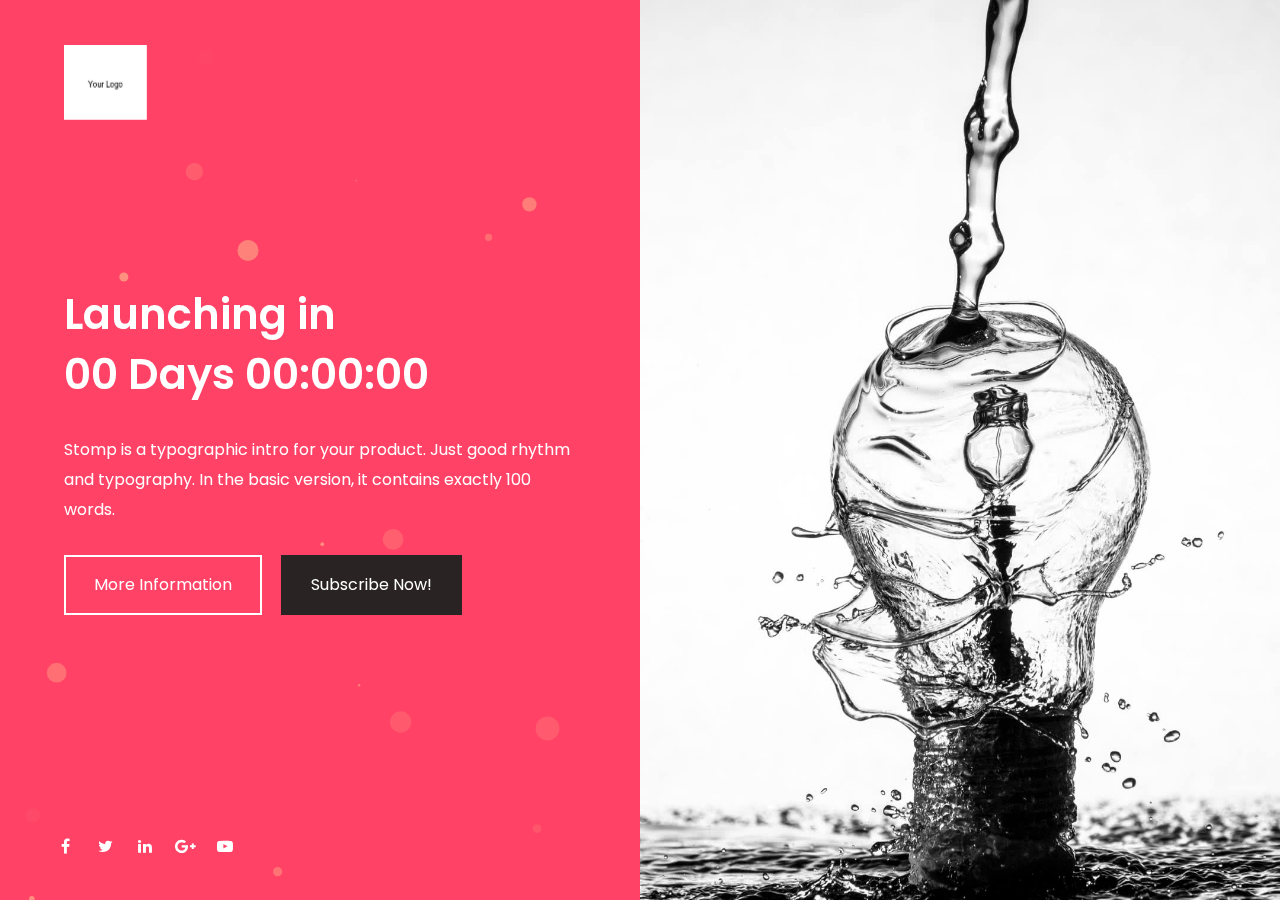
<file: maintenance/index-youtube-minimal-countdown.html>
<!DOCTYPE html>
<html lang="en">
<head>
	<meta http-equiv="Content-Type" content="text/html; charset=UTF-8">
	<meta http-equiv="X-UA-Compatible" content="IE=edge">
	<meta name="viewport" content="width=device-width, user-scalable=no, initial-scale=1.0, minimum-scale=1.0, maximum-scale=1.0">
	<meta name="description" content="Meta descriptions are HTML attributes that provide concise explanations of the contents of web pages. They should optimally be between 150-160 characters.">
	<meta name="author" content="SvenCreations">

	<!-- Touch icons for android and iOS (Bookmark icons) -->
	<link rel="shortcut icon" sizes="196x196" href="images/icons/icon-196x196.png">
	<link rel="apple-touch-icon" sizes="144x144" href="images/icons/touch-icon-iphone.png">
	<link rel="apple-touch-icon" sizes="76x76" href="images/icons/touch-icon-ipad.png">
	<link rel="apple-touch-icon" sizes="120x120" href="images/icons/touch-icon-iphone-retina.png">
	<link rel="apple-touch-icon" sizes="152x152" href="images/icons/touch-icon-ipad-retina.png">

	<!-- Schema.org markup for Google+ and facebook -->
	<!-- <meta property="og:title" content="Sven">
	<meta property="og:type" content="website" />
	<meta property="og:url" content="http://your-website-url.com"/>
	<meta property="og:image" content="Use images that are at least 1200 x 630 pixels for the best display on high resolution devices">
	<meta property="og:description" content="Sven - Creative Coming Soon Template"> -->

	<!-- Schema.org markup for twitter cards(summary_large_image) -->
	<!-- <meta name="twitter:card" content="summary_large_image">
	<meta name="twitter:site" content="@username">
	<meta name="twitter:title" content="Title should be concise and will be truncated at 70 characters.">
	<meta name="twitter:description" content="A description that concisely summarizes the content of the page, as appropriate for presentation within a Tweet. Do not re-use the title text as the description, or use this field to describe the general services provided by the website. Description text will be truncated at the word to 200 characters.">
	<meta name="twitter:image" content="URL to a unique image representing the content of the page. Do not use a generic image such as your website logo, author photo, or other image that spans multiple pages. Images for this Card should be at least 280px in width, and at least 150px in height. Image must be less than 1MB in size."> -->

	<title>Stomp - Typographic Intro</title>
	<link rel="stylesheet" href="https://fonts.googleapis.com/css?family=Poppins:400,500,600">
	<link href="https://maxcdn.bootstrapcdn.com/bootstrap/3.3.7/css/bootstrap.min.css" rel="stylesheet" type="text/css">
	<link href="https://maxcdn.bootstrapcdn.com/font-awesome/4.7.0/css/font-awesome.min.css" rel="stylesheet" type="text/css">
	<link href="css/combined/page-essentials-minimal.min.css" rel="stylesheet" type="text/css">
	<link href="css/custom/index-youtube-minimal.css" rel="stylesheet" type="text/css">
	<!-- HTML5 shim and Respond.js for IE8 support of HTML5 elements and media queries -->
	<!--[if lt IE 9]>
	<script src="https://oss.maxcdn.com/html5shiv/3.7.2/html5shiv.min.js"></script>
	<script src="https://oss.maxcdn.com/respond/1.4.2/respond.min.js"></script>
	<![endif]-->
</head>
<body>

	<!-- =================================================================
	Main Page Content
	================================================================== -->
	<div id="main-wrapper" class="split-container abs-fs">
		<div class="container-fluid">
			<div class="row">
				<!-- ~~~~~~~~~~~~~~~~~~~~~~~~~~~~~~~~~~~~~~~~~~~~
				Left Section
				~~~~~~~~~~~~~~~~~~~~~~~~~~~~~~~~~~~~~~~~~~~~~~~ -->
				<div class="side-left bg-cover">
					<div id="intro-content" class="col-lg-6 vflow bg-cover">

						<div id="ambient-bg"> <!-- ## Start Ambient BG (Particles Animations) ## -->
							<!-- <canvas id="bits"></canvas> -->
							<div id="particles-js"></div>
						</div><!-- ## End Ambient BG (Particles Animations) ## -->

						<div class="st-logo"> <!-- ## Start Logo part ## -->
							<img src="images/youtube/stomp-logo-white.png" alt="Stomp" height="84"/>
						</div> <!-- ## End Logo part ## -->

						<div class="st-desc"> <!-- ## Start Coming Soon Content ## -->
							<!-- <h2 class="fw600">STOMP - THE INTRO</h2> -->
							<h2 class="fw600">Launching in<br>
							<span class="st-countdown fw600"></span></h2>
							<p>Stomp is a typographic intro for your product. Just good rhythm and typography. In the basic version, it contains exactly 100 words.</p>
							<p>
								<a id="mi-btn" href="#main-content" class="st-btn btn-bordered">More Information</a>
								<a class="st-btn btn-fill" data-toggle="modal" data-target="#subscribe-page">Subscribe Now!</a>
							</p>
						</div> <!-- ## End Coming Soon Content ## -->

						<div class="st-footer"> <!-- ## Start Footer ## -->
							<ul class="social-icons">
								<li><a href="#"><i class="fa fa-facebook"></i></a></li>
								<li><a href="#"><i class="fa fa-twitter"></i></a></li>
								<li><a href="#"><i class="fa fa-linkedin"></i></a></li>
								<li><a href="#"><i class="fa fa-google-plus"></i></a></li>
								<li><a href="#"><i class="fa fa-youtube-play"></i></a></li>
							</ul>
						</div> <!-- ## End Footer ## -->

					</div>
				</div>

				<!-- ~~~~~~~~~~~~~~~~~~~~~~~~~~~~~~~~~~~~~~~~~~~~
				Right Section
				~~~~~~~~~~~~~~~~~~~~~~~~~~~~~~~~~~~~~~~~~~~~~~~ -->
				<div id="main-content" class="side-right col-xs-12 col-lg-offset-6 col-lg-6 vflow">

					<section id="the-company" class="about-us"> <!-- ## Start ABOUT US section ## -->
						<div class="row">
							<div class="col-xs-12">
								<h3>The Rhythm of Change</h3>
								<p>Proin gravida nibh vel velit auctor aliquet. Aenean sollicitudin, lorem quis bibendum auctor, nisi elit consequat ipsum, nec sagittis sem nibh id elit. Duis sed odio sit amet nibh vulputate cursus a sit amet mauris. Morbi accumsan ipsum velit. Nam nec tellus a odio tincidunt auctor a ornare odio. Sed non  mauris vitae erat consequat auctor eu in elit. Duis sed odio sit amet nibh vulputate cursus a sit amet mauris.</p>
							</div>
						</div>
					</section> <!-- ## End ABOUT US section ## -->

					<section id="the-gallery" class="portfolio"> <!-- ## Start PORTFOLIO section ## -->
						<div class="row">
							<div class="col-xs-12">
								<h3>What's inside</h3>
								<p>Sed ut perspiciatis unde omnis iste natus error sit voluptatem accusantium doloremque laudantium, totam rem aperiam, eaque ipsa quae ab illo inventore veritatis et quasi architecto beatae vitae dicta sunt explicabo.</p>

								<div class="st-gallery row" itemscope itemtype="http://schema.org/ImageGallery"><!-- %% Start GALLERY %% -->
									<figure class="col-xs-12 col-sm-6" itemprop="associatedMedia" itemscope itemtype="http://schema.org/ImageObject">
										<a class="ps-link" href="images/youtube/fashion-1.jpg" itemprop="contentUrl" data-size="1920x1280">
											<img class="ofit gpu-hack lazyload" data-src="images/youtube/fashion-1.jpg" itemprop="thumbnail" alt="Jump on the bandwagon" />
											<p class="pszoom"></p>
										</a>
										<figcaption itemprop="caption description">Jump on the bandwagon</figcaption>
									</figure>
									<figure class="col-xs-12 col-sm-6" itemprop="associatedMedia" itemscope itemtype="http://schema.org/ImageObject">
										<a class="ps-link" href="images/youtube/fashion-2.jpg" itemprop="contentUrl" data-size="1920x1272">
											<img class="ofit gpu-hack lazyload" data-src="images/youtube/fashion-2.jpg" itemprop="thumbnail" alt="Blessing in disguise" />
											<p class="pszoom"></p>
										</a>
										<figcaption itemprop="caption description">Blessing in disguise</figcaption>
									</figure>
									<figure class="col-xs-12 col-sm-6" itemprop="associatedMedia" itemscope itemtype="http://schema.org/ImageObject">
										<a class="ps-link" href="images/youtube/fashion-3.jpg" itemprop="contentUrl" data-size="1920x1283">
											<img class="ofit gpu-hack lazyload" data-src="images/youtube/fashion-3.jpg" itemprop="thumbnail" alt="Be tickled pink" />
											<p class="pszoom"></p>
										</a>
										<figcaption itemprop="caption description">Be tickled pink</figcaption>
									</figure>
									<figure class="col-xs-12 col-sm-6" itemprop="associatedMedia" itemscope itemtype="http://schema.org/ImageObject">
										<a class="ps-link" href="images/youtube/fashion-4.jpg" itemprop="contentUrl" data-size="1920x1282">
											<img class="ofit gpu-hack lazyload" data-src="images/youtube/fashion-4.jpg" itemprop="thumbnail" alt="Be a catch" />
											<p class="pszoom"></p>
										</a>
										<figcaption itemprop="caption description">Be a catch</figcaption>
									</figure>
								</div><!-- %% End GALLERY %% -->

							</div>
						</div>
					</section> <!-- ## End PORTFOLIO section ## -->

					<section id="talk-back" class="contact-us"> <!-- ## Start CONTACT US Section ## -->
						<div class="row">
							<div class="col-xs-12">
								<h3>Get In Touch</h3>
								<p>We are SvenCreations and we are here to serve!<br>How can we help you?</p>
								<p class="contact-label sven-message"></p>
								<form id="contact-form" class="row" action="php/contact.php" method="POST"><!-- %% Start CONTACT FORM %% -->
									<div class="col-xs-12 col-sm-6">
										<div class="form-group">
											<input type="text" id="contName" class="form form-control" placeholder="Your Name..." onfocus="this.placeholder = ''" onblur="this.placeholder = 'Your Name...'" name="contName" required="">
										</div>
									</div>
									<div class="col-xs-12 col-sm-6">
										<div class="form-group">
											<input type="email" id="contMail" class="form form-control" placeholder="Your Email..." onfocus="this.placeholder = ''" onblur="this.placeholder = 'Your Email...'" name="contMail" required="">
										</div>
									</div>
									<div class="col-xs-12">
										<div class="form-group">
											<textarea id="contMessage" class="form form-control" placeholder="Your Message..." onfocus="this.placeholder = ''" onblur="this.placeholder = 'Your Message...'" name="contMessage" required=""></textarea>
										</div>
									</div>
									<div class="col-xs-12">
										<div class="form-group">
											<button type="submit" id="contSubmit" class="st-btn btn-bordered">Send Message</button>
										</div>
									</div>
								</form><!-- %% End CONTACT FORM %% -->

								<div class="addr-details row"><!-- %% Start ADDRESS DETAILS section %% -->
									<div class="col-xs-12 col-sm-4">
										<p><span>Address</span><br>370 Concho Dr<br>Gold Canyon,AZ, 85118</p>
									</div>
									<div class="col-xs-12 col-sm-4">
										<p><span>Email</span><br><a href="mailto:svencreations@gmail.com?Subject=Stomp%20Inquiry">svencreations@gmail.com</a></p>
									</div>
									<div class="col-xs-12 col-sm-4">
										<p><span>Phone</span><br><a href="tel:+12025550161">+1 (202) 555-0161</a></p>
									</div>
								</div><!-- %% End ADDRESS DETAILS section %% -->

							</div>
						</div>
					</section> <!-- ## End CONTACT US section ## -->

					<a id="close-info"><i class="fa fa-window-close" aria-hidden="true"></i></a>

					<p class="copyright text-center">&copy; 2017 STOMP - THE INTRO</p>
				</div>
			</div>
		</div>
	</div>

	<!-- =================================================================
	Preloader Instance
	================================================================== -->
	<div class="loader-container">
		<div class="abs-center">
			<div class="sk-double-bounce">
				<div class="sk-child sk-double-bounce1"></div>
				<div class="sk-child sk-double-bounce2"></div>
			</div>
		</div>
	</div>

	<!-- =================================================================
	Subscribe Modal
	================================================================== -->
	<div id="subscribe-page" class="sven-modal modal fade vflow" role="dialog">
		<div class="modal-dialog">
			<div class="modal-content">
				<div class="modal-body sub-bg bg-cover">

					<div class="row">
						<div class="col-xs-12 notify-sec"> <!-- ## Start SUBSCRIPTION section ## -->
							<h3>Subscribe now</h3>
							<p class="sub-desc">Gain exclusive access into our release on August 6th 2017 by signing up with our newsletter. Join us on the day of release.</p>
							<p class="subscribe-label sven-message"></p>

							<form id="subscription" class="row" action="php/subscribe.php" method="POST"><!-- %% Start SUBSCRIPTION FORM %% -->
								<div class="col-xs-12">
									<div class="form-group">
										<input type="email" id="userEmail" class="form form-control" placeholder="Your Email..." onfocus="this.placeholder = ''" onblur="this.placeholder = 'Your Email...'" name="email" required="">
									</div>
								</div>
								<div class="col-xs-12">
									<div class="form-group">
										<button type="submit" id="submit-form" class="st-btn btn-fill">Get Notified</button>
									</div>
								</div>
							</form><!-- %% End SUBSCRIPTION FORM %% -->

							<button type="button" class="close close-form" data-dismiss="modal">&times;</button>
						</div> <!-- ## End ABOUT US section ## -->
					</div>

				</div>
			</div>
		</div>
	</div>


	<!-- =================================================================
	Root Element of PhotoSwipe
	================================================================== -->
	<div class="pswp" tabindex="-1" role="dialog" aria-hidden="true"><div class="pswp__bg"></div><div class="pswp__scroll-wrap"><div class="pswp__container"><div class="pswp__item"></div><div class="pswp__item"></div><div class="pswp__item"></div></div><div class="pswp__ui pswp__ui--hidden"><div class="pswp__top-bar"><div class="pswp__counter"></div><button class="pswp__button pswp__button--close" title="Close (Esc)"></button><button class="pswp__button pswp__button--share" title="Share"></button><button class="pswp__button pswp__button--fs" title="Toggle fullscreen"></button><button class="pswp__button pswp__button--zoom" title="Zoom in/out"></button><div class="pswp__preloader"><div class="pswp__preloader__icn"><div class="pswp__preloader__cut"><div class="pswp__preloader__donut"></div></div></div></div></div><div class="pswp__share-modal pswp__share-modal--hidden pswp__single-tap"><div class="pswp__share-tooltip"></div></div><button class="pswp__button pswp__button--arrow--left" title="Previous (arrow left)"> </button><button class="pswp__button pswp__button--arrow--right" title="Next (arrow right)"> </button><div class="pswp__caption"><div class="pswp__caption__center"></div></div></div></div></div>

	<!-- =================================================================
	Compiled JS plugins
	================================================================== -->
	<script src="https://ajax.googleapis.com/ajax/libs/jquery/1.12.4/jquery.min.js"></script>
	<script src="https://maxcdn.bootstrapcdn.com/bootstrap/3.3.7/js/bootstrap.min.js"></script>
	<script src="js/combined/page-essentials-minimal.min.js"></script>
	<script src="js/backgrounds/particles.min.js"></script>
	<script src="js/main-minimal.js"></script>

</body>
</html>
</file>
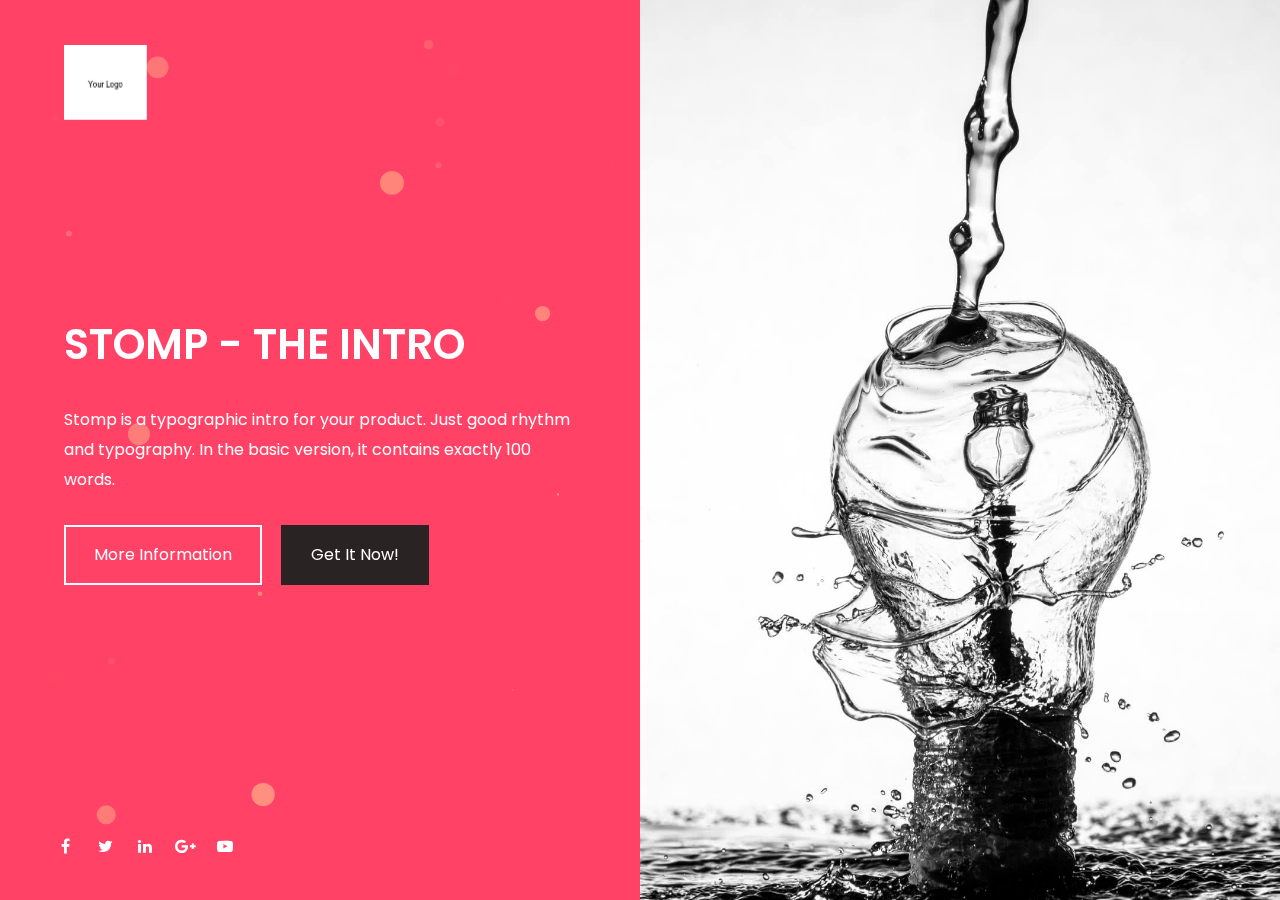
<file: maintenance/index-youtube-minimal.html>
<!DOCTYPE html>
<html lang="en">
<head>
	<meta http-equiv="Content-Type" content="text/html; charset=UTF-8">
	<meta http-equiv="X-UA-Compatible" content="IE=edge">
	<meta name="viewport" content="width=device-width, user-scalable=no, initial-scale=1.0, minimum-scale=1.0, maximum-scale=1.0">
	<meta name="description" content="Meta descriptions are HTML attributes that provide concise explanations of the contents of web pages. They should optimally be between 150-160 characters.">
	<meta name="author" content="SvenCreations">

	<!-- Touch icons for android and iOS (Bookmark icons) -->
	<link rel="shortcut icon" sizes="196x196" href="images/icons/icon-196x196.png">
	<link rel="apple-touch-icon" sizes="144x144" href="images/icons/touch-icon-iphone.png">
	<link rel="apple-touch-icon" sizes="76x76" href="images/icons/touch-icon-ipad.png">
	<link rel="apple-touch-icon" sizes="120x120" href="images/icons/touch-icon-iphone-retina.png">
	<link rel="apple-touch-icon" sizes="152x152" href="images/icons/touch-icon-ipad-retina.png">

	<!-- Schema.org markup for Google+ and facebook -->
	<!-- <meta property="og:title" content="Sven">
	<meta property="og:type" content="website" />
	<meta property="og:url" content="http://your-website-url.com"/>
	<meta property="og:image" content="Use images that are at least 1200 x 630 pixels for the best display on high resolution devices">
	<meta property="og:description" content="Sven - Creative Coming Soon Template"> -->

	<!-- Schema.org markup for twitter cards(summary_large_image) -->
	<!-- <meta name="twitter:card" content="summary_large_image">
	<meta name="twitter:site" content="@username">
	<meta name="twitter:title" content="Title should be concise and will be truncated at 70 characters.">
	<meta name="twitter:description" content="A description that concisely summarizes the content of the page, as appropriate for presentation within a Tweet. Do not re-use the title text as the description, or use this field to describe the general services provided by the website. Description text will be truncated at the word to 200 characters.">
	<meta name="twitter:image" content="URL to a unique image representing the content of the page. Do not use a generic image such as your website logo, author photo, or other image that spans multiple pages. Images for this Card should be at least 280px in width, and at least 150px in height. Image must be less than 1MB in size."> -->

	<title>Stomp - Typographic Intro</title>
	<link rel="stylesheet" href="https://fonts.googleapis.com/css?family=Poppins:400,500,600">
	<link href="https://maxcdn.bootstrapcdn.com/bootstrap/3.3.7/css/bootstrap.min.css" rel="stylesheet" type="text/css">
	<link href="https://maxcdn.bootstrapcdn.com/font-awesome/4.7.0/css/font-awesome.min.css" rel="stylesheet" type="text/css">
	<link href="css/combined/page-essentials-minimal.min.css" rel="stylesheet" type="text/css">
	<link href="css/custom/index-youtube-minimal.css" rel="stylesheet" type="text/css">
	<!-- HTML5 shim and Respond.js for IE8 support of HTML5 elements and media queries -->
	<!--[if lt IE 9]>
	<script src="https://oss.maxcdn.com/html5shiv/3.7.2/html5shiv.min.js"></script>
	<script src="https://oss.maxcdn.com/respond/1.4.2/respond.min.js"></script>
	<![endif]-->
</head>
<body>

	<!-- =================================================================
	Main Page Content
	================================================================== -->
	<div id="main-wrapper" class="split-container abs-fs">
		<div class="container-fluid">
			<div class="row">
				<!-- ~~~~~~~~~~~~~~~~~~~~~~~~~~~~~~~~~~~~~~~~~~~~
				Left Section
				~~~~~~~~~~~~~~~~~~~~~~~~~~~~~~~~~~~~~~~~~~~~~~~ -->
				<div class="side-left bg-cover">
					<div id="intro-content" class="col-lg-6 vflow bg-cover">

						<div id="ambient-bg"> <!-- ## Start Ambient BG (Particles Animations) ## -->
							<!-- <canvas id="bits"></canvas> -->
							<div id="particles-js"></div>
						</div><!-- ## End Ambient BG (Particles Animations) ## -->

						<div class="st-logo"> <!-- ## Start Logo part ## -->
							<img src="images/youtube/stomp-logo-white.png" alt="Stomp" height="84"/>
						</div> <!-- ## End Logo part ## -->

						<div class="st-desc"> <!-- ## Start Coming Soon Content ## -->
							<h2 class="fw600">STOMP - THE INTRO</h2>
							<!-- <h2 class="fw600">Launching in<br>
							<span class="st-countdown fw600"></span></h2> -->
							<p>Stomp is a typographic intro for your product. Just good rhythm and typography. In the basic version, it contains exactly 100 words.</p>
							<p>
								<a id="mi-btn" href="#main-content" class="st-btn btn-bordered">More Information</a>
								<a class="st-btn btn-fill" data-toggle="modal" data-target="#subscribe-page">Get It Now!</a>
							</p>
						</div> <!-- ## End Coming Soon Content ## -->

						<div class="st-footer"> <!-- ## Start Footer ## -->
							<ul class="social-icons">
								<li><a href="#"><i class="fa fa-facebook"></i></a></li>
								<li><a href="#"><i class="fa fa-twitter"></i></a></li>
								<li><a href="#"><i class="fa fa-linkedin"></i></a></li>
								<li><a href="#"><i class="fa fa-google-plus"></i></a></li>
								<li><a href="#"><i class="fa fa-youtube-play"></i></a></li>
							</ul>
						</div> <!-- ## End Footer ## -->

					</div>
				</div>

				<!-- ~~~~~~~~~~~~~~~~~~~~~~~~~~~~~~~~~~~~~~~~~~~~
				Right Section
				~~~~~~~~~~~~~~~~~~~~~~~~~~~~~~~~~~~~~~~~~~~~~~~ -->
				<div id="main-content" class="side-right col-xs-12 col-lg-offset-6 col-lg-6 vflow">

					<section id="the-company" class="about-us"> <!-- ## Start ABOUT US section ## -->
						<div class="row">
							<div class="col-xs-12">
								<h3>The Rhythm of Change</h3>
								<p>Proin gravida nibh vel velit auctor aliquet. Aenean sollicitudin, lorem quis bibendum auctor, nisi elit consequat ipsum, nec sagittis sem nibh id elit. Duis sed odio sit amet nibh vulputate cursus a sit amet mauris. Morbi accumsan ipsum velit. Nam nec tellus a odio tincidunt auctor a ornare odio. Sed non  mauris vitae erat consequat auctor eu in elit. Duis sed odio sit amet nibh vulputate cursus a sit amet mauris.</p>
							</div>
						</div>
					</section> <!-- ## End ABOUT US section ## -->

					<section id="the-gallery" class="portfolio"> <!-- ## Start PORTFOLIO section ## -->
						<div class="row">
							<div class="col-xs-12">
								<h3>What's inside</h3>
								<p>Sed ut perspiciatis unde omnis iste natus error sit voluptatem accusantium doloremque laudantium, totam rem aperiam, eaque ipsa quae ab illo inventore veritatis et quasi architecto beatae vitae dicta sunt explicabo.</p>

								<div class="st-gallery row" itemscope itemtype="http://schema.org/ImageGallery"><!-- %% Start GALLERY %% -->
									<figure class="col-xs-12 col-sm-6" itemprop="associatedMedia" itemscope itemtype="http://schema.org/ImageObject">
										<a class="ps-link" href="images/youtube/fashion-1.jpg" itemprop="contentUrl" data-size="1920x1280">
											<img class="ofit gpu-hack lazyload" data-src="images/youtube/fashion-1.jpg" itemprop="thumbnail" alt="Jump on the bandwagon" />
											<p class="pszoom"></p>
										</a>
										<figcaption itemprop="caption description">Jump on the bandwagon</figcaption>
									</figure>
									<figure class="col-xs-12 col-sm-6" itemprop="associatedMedia" itemscope itemtype="http://schema.org/ImageObject">
										<a class="ps-link" href="images/youtube/fashion-2.jpg" itemprop="contentUrl" data-size="1920x1272">
											<img class="ofit gpu-hack lazyload" data-src="images/youtube/fashion-2.jpg" itemprop="thumbnail" alt="Blessing in disguise" />
											<p class="pszoom"></p>
										</a>
										<figcaption itemprop="caption description">Blessing in disguise</figcaption>
									</figure>
									<figure class="col-xs-12 col-sm-6" itemprop="associatedMedia" itemscope itemtype="http://schema.org/ImageObject">
										<a class="ps-link" href="images/youtube/fashion-3.jpg" itemprop="contentUrl" data-size="1920x1283">
											<img class="ofit gpu-hack lazyload" data-src="images/youtube/fashion-3.jpg" itemprop="thumbnail" alt="Be tickled pink" />
											<p class="pszoom"></p>
										</a>
										<figcaption itemprop="caption description">Be tickled pink</figcaption>
									</figure>
									<figure class="col-xs-12 col-sm-6" itemprop="associatedMedia" itemscope itemtype="http://schema.org/ImageObject">
										<a class="ps-link" href="images/youtube/fashion-4.jpg" itemprop="contentUrl" data-size="1920x1282">
											<img class="ofit gpu-hack lazyload" data-src="images/youtube/fashion-4.jpg" itemprop="thumbnail" alt="Be a catch" />
											<p class="pszoom"></p>
										</a>
										<figcaption itemprop="caption description">Be a catch</figcaption>
									</figure>
								</div><!-- %% End GALLERY %% -->

							</div>
						</div>
					</section> <!-- ## End PORTFOLIO section ## -->

					<section id="talk-back" class="contact-us"> <!-- ## Start CONTACT US Section ## -->
						<div class="row">
							<div class="col-xs-12">
								<h3>Get In Touch</h3>
								<p>We are SvenCreations and we are here to serve!<br>How can we help you?</p>
								<p class="contact-label sven-message"></p>
								<form id="contact-form" class="row" action="php/contact.php" method="POST"><!-- %% Start CONTACT FORM %% -->
									<div class="col-xs-12 col-sm-6">
										<div class="form-group">
											<input type="text" id="contName" class="form form-control" placeholder="Your Name..." onfocus="this.placeholder = ''" onblur="this.placeholder = 'Your Name...'" name="contName" required="">
										</div>
									</div>
									<div class="col-xs-12 col-sm-6">
										<div class="form-group">
											<input type="email" id="contMail" class="form form-control" placeholder="Your Email..." onfocus="this.placeholder = ''" onblur="this.placeholder = 'Your Email...'" name="contMail" required="">
										</div>
									</div>
									<div class="col-xs-12">
										<div class="form-group">
											<textarea id="contMessage" class="form form-control" placeholder="Your Message..." onfocus="this.placeholder = ''" onblur="this.placeholder = 'Your Message...'" name="contMessage" required=""></textarea>
										</div>
									</div>
									<div class="col-xs-12">
										<div class="form-group">
											<button type="submit" id="contSubmit" class="st-btn btn-bordered">Send Message</button>
										</div>
									</div>
								</form><!-- %% End CONTACT FORM %% -->

								<div class="addr-details row"><!-- %% Start ADDRESS DETAILS section %% -->
									<div class="col-xs-12 col-sm-4">
										<p><span>Address</span><br>370 Concho Dr<br>Gold Canyon,AZ, 85118</p>
									</div>
									<div class="col-xs-12 col-sm-4">
										<p><span>Email</span><br><a href="mailto:svencreations@gmail.com?Subject=Stomp%20Inquiry">svencreations@gmail.com</a></p>
									</div>
									<div class="col-xs-12 col-sm-4">
										<p><span>Phone</span><br><a href="tel:+12025550161">+1 (202) 555-0161</a></p>
									</div>
								</div><!-- %% End ADDRESS DETAILS section %% -->

							</div>
						</div>
					</section> <!-- ## End CONTACT US section ## -->

					<a id="close-info"><i class="fa fa-window-close" aria-hidden="true"></i></a>

					<p class="copyright text-center">&copy; 2017 STOMP - THE INTRO</p>
				</div>
			</div>
		</div>
	</div>

	<!-- =================================================================
	Preloader Instance
	================================================================== -->
	<div class="loader-container">
		<div class="abs-center">
			<div class="sk-double-bounce">
				<div class="sk-child sk-double-bounce1"></div>
				<div class="sk-child sk-double-bounce2"></div>
			</div>
		</div>
	</div>

	<!-- =================================================================
	Subscribe Modal
	================================================================== -->
	<div id="subscribe-page" class="sven-modal modal fade vflow" role="dialog">
		<div class="modal-dialog">
			<div class="modal-content">
				<div class="modal-body sub-bg bg-cover">

					<div class="row">
						<div class="col-xs-12 notify-sec"> <!-- ## Start SUBSCRIPTION section ## -->
							<h3>Subscribe now</h3>
							<p class="sub-desc">Gain exclusive access into our release on August 6th 2017 by signing up with our newsletter. Join us on the day of release.</p>
							<p class="subscribe-label sven-message"></p>

							<form id="subscription" class="row" action="php/subscribe.php" method="POST"><!-- %% Start SUBSCRIPTION FORM %% -->
								<div class="col-xs-12">
									<div class="form-group">
										<input type="email" id="userEmail" class="form form-control" placeholder="Your Email..." onfocus="this.placeholder = ''" onblur="this.placeholder = 'Your Email...'" name="email" required="">
									</div>
								</div>
								<div class="col-xs-12">
									<div class="form-group">
										<button type="submit" id="submit-form" class="st-btn btn-fill">Get Notified</button>
									</div>
								</div>
							</form><!-- %% End SUBSCRIPTION FORM %% -->

							<button type="button" class="close close-form" data-dismiss="modal">&times;</button>
						</div> <!-- ## End ABOUT US section ## -->
					</div>

				</div>
			</div>
		</div>
	</div>


	<!-- =================================================================
	Root Element of PhotoSwipe
	================================================================== -->
	<div class="pswp" tabindex="-1" role="dialog" aria-hidden="true"><div class="pswp__bg"></div><div class="pswp__scroll-wrap"><div class="pswp__container"><div class="pswp__item"></div><div class="pswp__item"></div><div class="pswp__item"></div></div><div class="pswp__ui pswp__ui--hidden"><div class="pswp__top-bar"><div class="pswp__counter"></div><button class="pswp__button pswp__button--close" title="Close (Esc)"></button><button class="pswp__button pswp__button--share" title="Share"></button><button class="pswp__button pswp__button--fs" title="Toggle fullscreen"></button><button class="pswp__button pswp__button--zoom" title="Zoom in/out"></button><div class="pswp__preloader"><div class="pswp__preloader__icn"><div class="pswp__preloader__cut"><div class="pswp__preloader__donut"></div></div></div></div></div><div class="pswp__share-modal pswp__share-modal--hidden pswp__single-tap"><div class="pswp__share-tooltip"></div></div><button class="pswp__button pswp__button--arrow--left" title="Previous (arrow left)"> </button><button class="pswp__button pswp__button--arrow--right" title="Next (arrow right)"> </button><div class="pswp__caption"><div class="pswp__caption__center"></div></div></div></div></div>

	<!-- =================================================================
	Compiled JS plugins
	================================================================== -->
	<script src="https://ajax.googleapis.com/ajax/libs/jquery/1.12.4/jquery.min.js"></script>
	<script src="https://maxcdn.bootstrapcdn.com/bootstrap/3.3.7/js/bootstrap.min.js"></script>
	<script src="js/combined/page-essentials-minimal.min.js"></script>
	<script src="js/backgrounds/particles.min.js"></script>
	<script src="js/main-minimal.js"></script>

</body>
</html>
</file>
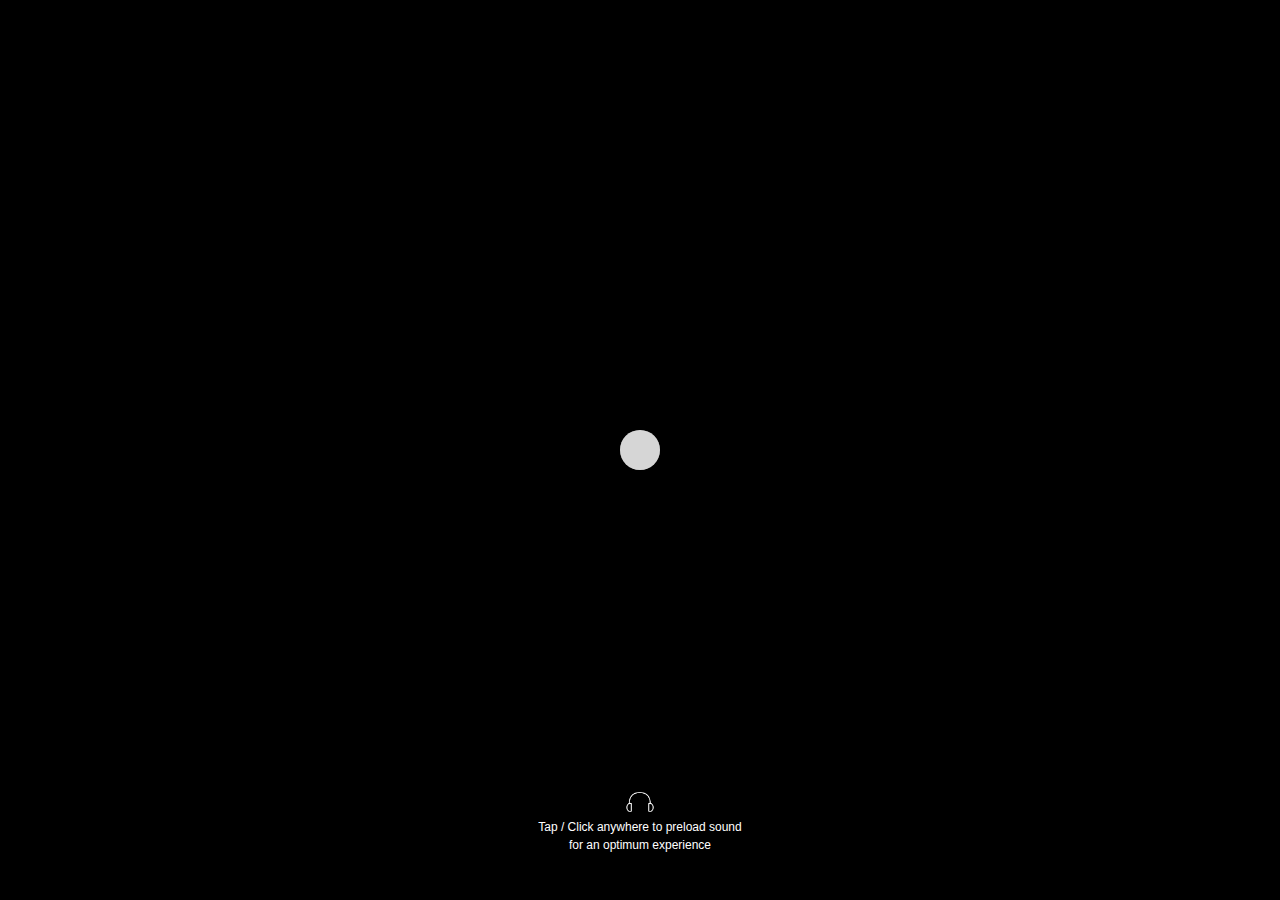
<file: maintenance/index-youtube.html>
<!DOCTYPE html>
<html lang="en">
<head>
	<meta http-equiv="Content-Type" content="text/html; charset=UTF-8">
	<meta http-equiv="X-UA-Compatible" content="IE=edge">
	<meta name="viewport" content="width=device-width, user-scalable=no, initial-scale=1.0, minimum-scale=1.0, maximum-scale=1.0">
	<meta name="description" content="Meta descriptions are HTML attributes that provide concise explanations of the contents of web pages. They should optimally be between 150-160 characters.">
	<meta name="author" content="SvenCreations">

	<!-- Touch icons for android and iOS (Bookmark icons) -->
	<link rel="shortcut icon" sizes="196x196" href="images/icons/icon-196x196.png">
	<link rel="apple-touch-icon" sizes="144x144" href="images/icons/touch-icon-iphone.png">
	<link rel="apple-touch-icon" sizes="76x76" href="images/icons/touch-icon-ipad.png">
	<link rel="apple-touch-icon" sizes="120x120" href="images/icons/touch-icon-iphone-retina.png">
	<link rel="apple-touch-icon" sizes="152x152" href="images/icons/touch-icon-ipad-retina.png">

	<!-- Schema.org markup for Google+ and facebook -->
	<!-- <meta property="og:title" content="Sven">
	<meta property="og:type" content="website" />
	<meta property="og:url" content="http://your-website-url.com"/>
	<meta property="og:image" content="Use images that are at least 1200 x 630 pixels for the best display on high resolution devices">
	<meta property="og:description" content="Sven - Creative Coming Soon Template"> -->

	<!-- Schema.org markup for twitter cards(summary_large_image) -->
	<!-- <meta name="twitter:card" content="summary_large_image">
	<meta name="twitter:site" content="@username">
	<meta name="twitter:title" content="Title should be concise and will be truncated at 70 characters.">
	<meta name="twitter:description" content="A description that concisely summarizes the content of the page, as appropriate for presentation within a Tweet. Do not re-use the title text as the description, or use this field to describe the general services provided by the website. Description text will be truncated at the word to 200 characters.">
	<meta name="twitter:image" content="URL to a unique image representing the content of the page. Do not use a generic image such as your website logo, author photo, or other image that spans multiple pages. Images for this Card should be at least 280px in width, and at least 150px in height. Image must be less than 1MB in size."> -->

	<title>Stomp - Typographic Intro</title>
	<link href="https://maxcdn.bootstrapcdn.com/bootstrap/3.3.7/css/bootstrap.min.css" rel="stylesheet" type="text/css">
	<link href="https://maxcdn.bootstrapcdn.com/font-awesome/4.7.0/css/font-awesome.min.css" rel="stylesheet" type="text/css">
	<link href="css/combined/sven-essentials.min.css" rel="stylesheet" type="text/css">
	<link href="css/combined/page-essentials.min.css" rel="stylesheet" type="text/css">
	<link href="css/custom/index-youtube.css" rel="stylesheet" type="text/css">
	<!-- HTML5 shim and Respond.js for IE8 support of HTML5 elements and media queries -->
	<!--[if lt IE 9]>
	<script src="https://oss.maxcdn.com/html5shiv/3.7.2/html5shiv.min.js"></script>
	<script src="https://oss.maxcdn.com/respond/1.4.2/respond.min.js"></script>
	<![endif]-->
</head>
<body class="generator">

	<!-- =================================================================
	Stomp - Typographic Intro Scenes
	================================================================== -->
	<div id="stomp-intro" class="sven-container" data-enable-sound="music/sample.mp3" data-letterboxing="yes">

		<div id="scene-1" class="sven-slide" data-scene-video="AvQuzxP-a8w" data-video-type="youtube" data-video-quality="default" data-video-loop="true" data-auto-stop-video="true">
			<div class="content-container">
				<h1 class="lt-main" data-sin="animation: stomp-fx1-in" data-sout="animation: stomp-fx1-out">
					Hello and welcome to
				</h1>
			</div>
		</div>

		<div id="scene-2" class="sven-slide bg-white">
			<div class="content-container">
				<h1 class="lt-main" data-sin="animation: stomp-fx2-in" data-sout="animation: stomp-fx2-out">
					Stomp
				</h1>
			</div>
		</div>

		<div id="scene-3" class="sven-slide" data-freeze-time="0.12">
			<div class="content-container">
				<h1 class="lt-main" data-sin="animation: stomp-fx3-in">
					Stomp
				</h1>
			</div>
		</div>

		<div id="scene-4" class="sven-slide">
			<div class="content-container">
				<h1 class="lt-main" data-sin="animation: stomp-fx4">
					is<br>a
				</h1>
			</div>
		</div>

		<div id="scene-5" class="sven-slide">
			<div class="content-container">
				<h1 class="lt-main" data-sin="animation: stomp-fx5-in" data-sout="animation: stomp-fx5-out">
					typographic
				</h1>
			</div>
		</div>

		<div id="scene-6" class="sven-slide bg-white">
			<div class="content-container">
				<h1 class="lt-main" data-sin="animation: stomp-fx6-in">
					intro
				</h1>
			</div>
		</div>

		<div id="scene-7" class="sven-slide bg-white">
			<div class="content-container">
				<h1 class="lt-main" data-sin="animation: stomp-fx7" >
					for<br>your<br>great
				</h1>
			</div>
		</div>

		<div id="scene-8" class="sven-slide">
			<div class="content-container">
				<h1 class="lt-main" data-sin="animation: stomp-fx5-in" data-sout="animation: stomp-fx8-out">
					product
				</h1>
			</div>
		</div>

		<div id="scene-9" class="sven-slide" data-freeze-time="0.24">
			<div class="content-container">
				<h1 class="lt-main" data-sin="animation: stomp-fx9-in">
					Now just look how cool
				</h1>
			</div>
		</div>

		<div id="scene-10" class="sven-slide bg-white">
			<div class="content-container">
				<h1 class="lt-main font2x" data-sin="animation: stomp-fx10-in" data-sout="animation: stomp-fx10-out">
					these
				</h1>
			</div>
		</div>

		<div id="scene-11" class="sven-slide">
			<div class="content-container">
				<h1 class="lt-main" data-sin="animation: stomp-fx11-in" data-sout="animation: stomp-fx11-out">
					words
				</h1>
			</div>
		</div>

		<div id="scene-12" class="sven-slide">
			<div class="content-container">
				<h1 class="lt-main" data-sin="animation: stomp-fx12">
					fall<br>into<br>the
				</h1>
			</div>
		</div>

		<div id="scene-13" class="sven-slide">
			<div class="content-container">
				<h1 class="lt-main" data-sin="animation: stomp-fx13-in" data-sout="animation: stomp-fx13-out">
					rhythm
				</h1>
			</div>
		</div>

		<div id="scene-14" class="sven-slide bg-white">
			<div class="content-container">
				<h1 class="lt-main" data-sin="animation: stomp-fx14-in" data-sout="animation: stomp-fx14-out">
					amazing..
				</h1>
			</div>
		</div>

		<div id="scene-15" class="sven-slide">
			<div class="content-container">
				<h1 class="lt-main" data-sin="animation: stomp-fx4">
					So<br>let's
				</h1>
			</div>
		</div>

		<div id="scene-16" class="sven-slide">
			<div class="content-container">
				<h1 class="lt-main" data-sin="animation: stomp-fx16-in" data-sout="animation: stomp-fx16-out">
					begin
				</h1>
			</div>
		</div>

		<div id="scene-18" class="sven-slide bg-white" data-freeze-time="0.04">
			<div class="content-container">
				<h1 class="lt-main font2x" data-sin="animation: stomp-fx18-in">
					Ready?
				</h1>
			</div>
		</div>

		<div id="scene-19" class="sven-slide" data-freeze-time="0.08">
			<div class="content-container">
				<h1 class="lt-main font2x" data-sin="animation: stomp-fx19-in">
					You
				</h1>
			</div>
		</div>

		<div id="scene-20" class="sven-slide">
			<div class="content-container">
				<h1 class="lt-main" data-sin="animation: stomp-fx20">
					can<br>use<br>images
				</h1>
			</div>
		</div>

		<div id="scene-21" class="sven-slide" data-freeze-time="0.08">
			<div class="content-container">
				<h1 class="lt-main" data-sin="animation: stomp-fx21-in">
					like...
				</h1>
			</div>
		</div>

		<div id="scene-22" class="sven-slide">
			<div class="content-container">
				<h1 class="lt-main" data-sin="animation: stomp-fx22">
					stop,<br>text
				</h1>
			</div>
		</div>

		<div id="scene-23" class="sven-slide" data-freeze-time="0.08">
			<div class="content-container">
				<h1 class="lt-main" data-sin="animation: stomp-fx23-in">
					is
				</h1>
			</div>
		</div>

		<div id="scene-24" class="sven-slide">
			<div class="content-container">
				<h1 class="lt-main" data-sin="animation: stomp-fx24">
					not<br>too<br>fast?<br>Anyway<br>use
				</h1>
			</div>
		</div>

		<div id="scene-25" class="sven-slide" data-trans="none" data-pursue-video="yes" data-scene-image="images/youtube/scene-25.jpg" data-freeze-time="0.04">
			<div class="content-container">
				<h1 class="lt-main font2x" data-sin="animation: stomp-fx25-in">
					images
				</h1>
			</div>
		</div>

		<div id="scene-26" class="sven-slide" data-freeze-time="0.08">
			<div class="content-container">
				<h1 class="lt-main font2x" data-sin="animation: stomp-fx26-in">
					Or
				</h1>
			</div>
		</div>

		<div id="scene-27" class="sven-slide">
			<div class="content-container">
				<h1 class="lt-main" data-sin="animation: stomp-fx27">
					do<br>not
				</h1>
			</div>
		</div>

		<div id="scene-28" class="sven-slide" data-freeze-time="0.04">
			<div class="content-container">
				<h1 class="lt-main font2x" data-sin="animation: stomp-fx28-in">
					use&nbsp;=)
				</h1>
			</div>
		</div>

		<div id="scene-29" class="sven-slide" data-freeze-time="0.08">
			<div class="content-container">
				<h1 class="lt-main font2x" data-sin="animation: stomp-fx29-in">
					without
				</h1>
			</div>
		</div>

		<div id="scene-30" class="sven-slide">
			<div class="content-container">
				<h1 class="lt-main" data-sin="animation: stomp-fx30">
					they<br>even
				</h1>
			</div>
		</div>

		<div id="scene-31" class="sven-slide" data-freeze-time="0.08">
			<div class="content-container">
				<h1 class="lt-main" data-sin="animation: stomp-fx31-in">
					better.
				</h1>
			</div>
		</div>

		<div id="scene-32" class="sven-slide">
			<div class="content-container">
				<h1 class="lt-main" data-sin="animation: stomp-fx32">
					Black<br>and<br>white.<br>Only
				</h1>
			</div>
		</div>

		<div id="scene-33" class="sven-slide" data-freeze-time="0.04">
			<div class="content-container">
				<h1 class="lt-main font2x" data-sin="animation: stomp-fx33-in">
					typography.
				</h1>
			</div>
		</div>

		<div id="scene-34" class="sven-slide" data-freeze-time="0.08">
			<div class="content-container">
				<h1 class="lt-main font2x" data-sin="animation: stomp-fx34-in">
					Minimalist,
				</h1>
			</div>
		</div>

		<div id="scene-35" class="sven-slide">
			<div class="content-container">
				<h1 class="lt-main" data-sin="animation: stomp-fx35">
					simple,
				</h1>
			</div>
		</div>

		<div id="scene-36" class="sven-slide" data-freeze-time="0.04">
			<div class="content-container">
				<h1 class="lt-main" data-sin="animation: stomp-fx36-in">
					clear.
				</h1>
			</div>
		</div>

		<div id="scene-37" class="sven-slide bg-white">
			<div class="content-container">
				<h1 class="lt-main" data-sin="animation: stomp-fx37-in" data-sout="animation: stomp-fx37-out">
					it's just a&nbsp;stylish text
				</h1>
			</div>
		</div>

		<div id="scene-38" class="sven-slide" data-freeze-time="0.12">
			<div class="content-container">
				<h1 class="lt-main" data-sin="animation: stomp-fx38-in">
					for
				</h1>
			</div>
		</div>

		<div id="scene-39" class="sven-slide">
			<div class="content-container">
				<h1 class="lt-main" data-sin="animation: stomp-fx39">
					a<br>good
				</h1>
			</div>
		</div>

		<div id="scene-40" class="sven-slide bg-white">
			<div class="content-container">
				<h1 class="lt-main" data-sin="animation: stomp-fx40">
					rhythm
				</h1>
			</div>
		</div>

		<div id="scene-41" class="sven-slide">
			<div class="content-container">
				<h1 class="lt-main" data-sin="animation: stomp-fx41-in">
					clap
				</h1>
			</div>
		</div>

		<div id="scene-42" class="sven-slide bg-white">
			<div class="content-container">
				<h1 class="lt-main font2x" data-sin="animation: stomp-fx42-in">
					clap&nbsp;=)
				</h1>
			</div>
		</div>

		<div id="scene-43" class="sven-slide" data-freeze-time="0.08">
			<div class="content-container">
				<h1 class="lt-main font2x" data-sin="animation: stomp-fx26-in">
					Stylish
				</h1>
			</div>
		</div>

		<div id="scene-44" class="sven-slide">
			<div class="content-container">
				<h1 class="lt-main" data-sin="animation: stomp-fx44">
					Unique<br>Creative<br>Easy<br>to<br>use,
				</h1>
			</div>
		</div>

		<div id="scene-45" class="sven-slide" data-freeze-time="0.04">
			<div class="content-container">
				<h1 class="lt-main" data-sin="animation: stomp-fx45-in">
					modular
				</h1>
			</div>
		</div>

		<div id="scene-46" class="sven-slide" data-freeze-time="0.04">
			<div class="content-container">
				<h1 class="lt-main" data-sin="animation: stomp-fx46-in">
					system
				</h1>
			</div>
		</div>

		<div id="scene-47" class="sven-slide bg-white">
			<div class="content-container">
				<h1 class="lt-main font2x" data-sin="animation: stomp-fx47">
					Yes!<br>includes<br>a&nbsp;generator
				</h1>
			</div>
		</div>

		<div id="scene-48" class="sven-slide" data-freeze-time="0.12">
			<div class="content-container">
				<h1 class="lt-main" data-sin="animation: stomp-fx48-in">
					everything
				</h1>
			</div>
		</div>

		<div id="scene-49" class="sven-slide">
			<div class="content-container">
				<h1 class="lt-main" data-sin="animation: stomp-fx49">
					can
				</h1>
			</div>
		</div>

		<div id="scene-50" class="sven-slide">
			<div class="content-container">
				<h1 class="lt-main font2x" data-sin="animation: stomp-fx50-in">
					change
				</h1>
			</div>
		</div>

		<div id="scene-51" class="sven-slide bg-white" data-freeze-time="0.04">
			<div class="content-container">
				<h1 class="lt-main font4x" data-sin="animation: stomp-fx51-in">
					Flexible
				</h1>
			</div>
		</div>

		<div id="scene-52" class="sven-slide">
			<div class="content-container">
				<h1 class="lt-main font2x" data-sin="animation: stomp-fx52-in">
					replace
				</h1>
			</div>
		</div>

		<div id="scene-53" class="sven-slide">
			<div class="content-container">
				<h1 class="lt-main" data-sin="animation: stomp-fx53">
					text
				</h1>
			</div>
		</div>

		<div id="scene-54" class="sven-slide" data-freeze-time="0.04">
			<div class="content-container">
				<h1 class="lt-main" data-sin="animation: stomp-fx54-in">
					and
				</h1>
			</div>
		</div>

		<div id="scene-55" class="sven-slide bg-white" data-freeze-time="0.04">
			<div class="content-container">
				<h1 class="lt-main font2x" data-sin="animation: stomp-fx55-in">
					Boom!
				</h1>
			</div>
		</div>

		<div id="scene-56" class="sven-slide" data-freeze-time="0.04">
			<div class="content-container">
				<h1 class="lt-main" data-sin="animation: stomp-fx56-in">
					You
				</h1>
			</div>
		</div>

		<div id="scene-57" class="sven-slide" data-freeze-time="0.04">
			<div class="content-container">
				<h1 class="lt-main" data-sin="animation: stomp-fx57-in">
					have
				</h1>
			</div>
		</div>

		<div id="scene-58" class="sven-slide" data-freeze-time="0.04">
			<div class="content-container">
				<h1 class="lt-main" data-sin="animation: stomp-fx58-in">
					a
				</h1>
			</div>
		</div>

		<div id="scene-59" class="sven-slide" data-freeze-time="0.04">
			<div class="content-container">
				<h1 class="lt-main" data-sin="animation: stomp-fx59-in">
					cool
				</h1>
			</div>
		</div>

		<div id="scene-60" class="sven-slide bg-white" data-freeze-time="0.04">
			<div class="content-container">
				<h1 class="lt-main font2x" data-sin="animation: stomp-fx60-in">
					intro
				</h1>
			</div>
		</div>

		<div id="scene-61" class="sven-slide bg-white" data-freeze-time="0.04">
			<div class="content-container">
				<h1 class="lt-main" data-sin="animation: stomp-fx61-in">
					Buy
				</h1>
			</div>
		</div>

		<div id="scene-62" class="sven-slide" data-freeze-time="0.04">
			<div class="content-container">
				<h1 class="lt-main" data-sin="animation: stomp-fx62-in">
					it
				</h1>
			</div>
		</div>

		<div id="scene-63" class="sven-slide bg-white" data-freeze-time="0.04">
			<div class="content-container">
				<h1 class="lt-main font2x" data-sin="animation: stomp-fx63-in">
					now
				</h1>
			</div>
		</div>

		<div id="scene-64" class="sven-slide" data-freeze-time="0.04">
			<div class="content-container">
				<h1 class="lt-main" data-sin="animation: stomp-fx61-in">
					only
				</h1>
			</div>
		</div>

		<div id="scene-65" class="sven-slide bg-white" data-freeze-time="0.04">
			<div class="content-container">
				<h1 class="lt-main" data-sin="animation: stomp-fx62-in">
					on
				</h1>
			</div>
		</div>

		<div id="scene-66" class="sven-slide">
			<div class="content-container">
				<h1 class="lt-main font2x" data-sin="animation: stomp-fx66-in">
					themeforest.net
				</h1>
			</div>
		</div>

	</div>

	<!-- =================================================================
	Main Page Content
	================================================================== -->
	<div id="main-wrapper" class="split-container abs-fs">
		<div class="container-fluid">
			<div class="row">
				<!-- ~~~~~~~~~~~~~~~~~~~~~~~~~~~~~~~~~~~~~~~~~~~~
				Left Section
				~~~~~~~~~~~~~~~~~~~~~~~~~~~~~~~~~~~~~~~~~~~~~~~ -->
				<div class="side-left bg-cover">
					<div id="intro-content" class="col-lg-6 vflow bg-cover">

						<div id="ambient-bg"> <!-- ## Start Ambient BG (Particles Animations) ## -->
							<!-- <canvas id="bits"></canvas> -->
							<div id="particles-js"></div>
						</div><!-- ## End Ambient BG (Particles Animations) ## -->

						<div class="st-logo"> <!-- ## Start Logo part ## -->
							<img src="images/youtube/stomp-logo-white.png" alt="Stomp" height="84"/>
						</div> <!-- ## End Logo part ## -->

						<div class="st-desc"> <!-- ## Start Coming Soon Content ## -->
							<h2 class="fw600">STOMP - THE INTRO</h2>
							<!-- <h2 class="fw600">Launching in<br>
							<span class="st-countdown fw600"></span></h2> -->
							<p>Stomp is a typographic intro for your product. Just good rhythm and typography. In the basic version, it contains exactly 100 words.</p>
							<p>
								<a id="mi-btn" href="#main-content" class="st-btn btn-bordered">More Information</a>
								<a class="st-btn btn-fill" data-toggle="modal" data-target="#subscribe-page">Get It Now!</a>
							</p>
						</div> <!-- ## End Coming Soon Content ## -->

						<div class="st-footer"> <!-- ## Start Footer ## -->
							<ul class="social-icons">
								<li><a href="#"><i class="fa fa-facebook"></i></a></li>
								<li><a href="#"><i class="fa fa-twitter"></i></a></li>
								<li><a href="#"><i class="fa fa-linkedin"></i></a></li>
								<li><a href="#"><i class="fa fa-google-plus"></i></a></li>
								<li><a href="#"><i class="fa fa-youtube-play"></i></a></li>
							</ul>
						</div> <!-- ## End Footer ## -->

					</div>
				</div>

				<!-- ~~~~~~~~~~~~~~~~~~~~~~~~~~~~~~~~~~~~~~~~~~~~
				Right Section
				~~~~~~~~~~~~~~~~~~~~~~~~~~~~~~~~~~~~~~~~~~~~~~~ -->
				<div id="main-content" class="side-right col-xs-12 col-lg-offset-6 col-lg-6 vflow">

					<section id="the-company" class="about-us"> <!-- ## Start ABOUT US section ## -->
						<div class="row">
							<div class="col-xs-12">
								<h3>The Rhythm of Change</h3>
								<p>Proin gravida nibh vel velit auctor aliquet. Aenean sollicitudin, lorem quis bibendum auctor, nisi elit consequat ipsum, nec sagittis sem nibh id elit. Duis sed odio sit amet nibh vulputate cursus a sit amet mauris. Morbi accumsan ipsum velit. Nam nec tellus a odio tincidunt auctor a ornare odio. Sed non  mauris vitae erat consequat auctor eu in elit. Duis sed odio sit amet nibh vulputate cursus a sit amet mauris.</p>
							</div>
						</div>
					</section> <!-- ## End ABOUT US section ## -->

					<section id="the-gallery" class="portfolio"> <!-- ## Start PORTFOLIO section ## -->
						<div class="row">
							<div class="col-xs-12">
								<h3>What's inside</h3>
								<p>Sed ut perspiciatis unde omnis iste natus error sit voluptatem accusantium doloremque laudantium, totam rem aperiam, eaque ipsa quae ab illo inventore veritatis et quasi architecto beatae vitae dicta sunt explicabo.</p>

								<div class="st-gallery row" itemscope itemtype="http://schema.org/ImageGallery"><!-- %% Start GALLERY %% -->
									<figure class="col-xs-12 col-sm-6" itemprop="associatedMedia" itemscope itemtype="http://schema.org/ImageObject">
										<a class="ps-link" href="images/youtube/fashion-1.jpg" itemprop="contentUrl" data-size="1920x1280">
											<img class="ofit gpu-hack lazyload" data-src="images/youtube/fashion-1.jpg" itemprop="thumbnail" alt="Jump on the bandwagon" />
											<p class="pszoom"></p>
										</a>
										<figcaption itemprop="caption description">Jump on the bandwagon</figcaption>
									</figure>
									<figure class="col-xs-12 col-sm-6" itemprop="associatedMedia" itemscope itemtype="http://schema.org/ImageObject">
										<a class="ps-link" href="images/youtube/fashion-2.jpg" itemprop="contentUrl" data-size="1920x1272">
											<img class="ofit gpu-hack lazyload" data-src="images/youtube/fashion-2.jpg" itemprop="thumbnail" alt="Blessing in disguise" />
											<p class="pszoom"></p>
										</a>
										<figcaption itemprop="caption description">Blessing in disguise</figcaption>
									</figure>
									<figure class="col-xs-12 col-sm-6" itemprop="associatedMedia" itemscope itemtype="http://schema.org/ImageObject">
										<a class="ps-link" href="images/youtube/fashion-3.jpg" itemprop="contentUrl" data-size="1920x1283">
											<img class="ofit gpu-hack lazyload" data-src="images/youtube/fashion-3.jpg" itemprop="thumbnail" alt="Be tickled pink" />
											<p class="pszoom"></p>
										</a>
										<figcaption itemprop="caption description">Be tickled pink</figcaption>
									</figure>
									<figure class="col-xs-12 col-sm-6" itemprop="associatedMedia" itemscope itemtype="http://schema.org/ImageObject">
										<a class="ps-link" href="images/youtube/fashion-4.jpg" itemprop="contentUrl" data-size="1920x1282">
											<img class="ofit gpu-hack lazyload" data-src="images/youtube/fashion-4.jpg" itemprop="thumbnail" alt="Be a catch" />
											<p class="pszoom"></p>
										</a>
										<figcaption itemprop="caption description">Be a catch</figcaption>
									</figure>
								</div><!-- %% End GALLERY %% -->

							</div>
						</div>
					</section> <!-- ## End PORTFOLIO section ## -->

					<section id="talk-back" class="contact-us"> <!-- ## Start CONTACT US Section ## -->
						<div class="row">
							<div class="col-xs-12">
								<h3>Get In Touch</h3>
								<p>We are SvenCreations and we are here to serve!<br>How can we help you?</p>
								<p class="contact-label sven-message"></p>
								<form id="contact-form" class="row" action="php/contact.php" method="POST"><!-- %% Start CONTACT FORM %% -->
									<div class="col-xs-12 col-sm-6">
										<div class="form-group">
											<input type="text" id="contName" class="form form-control" placeholder="Your Name..." onfocus="this.placeholder = ''" onblur="this.placeholder = 'Your Name...'" name="contName" required="">
										</div>
									</div>
									<div class="col-xs-12 col-sm-6">
										<div class="form-group">
											<input type="email" id="contMail" class="form form-control" placeholder="Your Email..." onfocus="this.placeholder = ''" onblur="this.placeholder = 'Your Email...'" name="contMail" required="">
										</div>
									</div>
									<div class="col-xs-12">
										<div class="form-group">
											<textarea id="contMessage" class="form form-control" placeholder="Your Message..." onfocus="this.placeholder = ''" onblur="this.placeholder = 'Your Message...'" name="contMessage" required=""></textarea>
										</div>
									</div>
									<div class="col-xs-12">
										<div class="form-group">
											<button type="submit" id="contSubmit" class="st-btn btn-bordered">Send Message</button>
										</div>
									</div>
								</form><!-- %% End CONTACT FORM %% -->

								<div class="addr-details row"><!-- %% Start ADDRESS DETAILS section %% -->
									<div class="col-xs-12 col-sm-4">
										<p><span>Address</span><br>370 Concho Dr<br>Gold Canyon,AZ, 85118</p>
									</div>
									<div class="col-xs-12 col-sm-4">
										<p><span>Email</span><br><a href="mailto:svencreations@gmail.com?Subject=Stomp%20Inquiry">svencreations@gmail.com</a></p>
									</div>
									<div class="col-xs-12 col-sm-4">
										<p><span>Phone</span><br><a href="tel:+12025550161">+1 (202) 555-0161</a></p>
									</div>
								</div><!-- %% End ADDRESS DETAILS section %% -->

							</div>
						</div>
					</section> <!-- ## End CONTACT US section ## -->

					<a id="close-info"><i class="fa fa-window-close" aria-hidden="true"></i></a>

					<p class="copyright text-center">&copy; 2017 STOMP - THE INTRO</p>
				</div>
			</div>
		</div>
	</div>

	<!-- =================================================================
	Splash page content (If autostart is set to false)
	================================================================== -->
	<div class="splash-page abs-fs vflow bg-cover">
		<div class="sven-scene halign-center">
			<div class="centered center-center">
				<p>Stomp is a typographic intro for your product. Just good rhythm and typography. In the basic version, it contains exactly 100 words.</p>
				<p style="margin-bottom: 0"><a class="st-btn btn-fill play-button">Get Started</a></p>
			</div>
		</div>
	</div>

	<!-- =================================================================
	Preloader Instance
	================================================================== -->
	<div class="loader-container">
		<div class="abs-center">
			<div class="sk-double-bounce">
				<div class="sk-child sk-double-bounce1"></div>
				<div class="sk-child sk-double-bounce2"></div>
			</div>
		</div>
		<div class="sound-info text-center">
			<p><img src="images/sound.png" alt="Enable Sound" width="32" height="32"/><br/>Tap / Click anywhere to preload sound <br/> for an optimum experience</p>
		</div>
	</div>

	<!-- =================================================================
	Player Controls (Footer)
	================================================================== -->
	<div class="pl-wrapper vflow">
		<div class="pl-controls">
			<ul>
				<li><a class="pl-play">PLAY</a></li>
				<li><a class="pl-sound">SOUND</a></li>
				<li><a class="pl-skip">SKIP INTRO</a></li>
			</ul>
		</div>
	</div>

	<!-- =================================================================
	Page Reveal Transition
	================================================================== -->
	<div class="revealer"></div>

<!-- =================================================================
Subscribe Modal
================================================================== -->
<div id="subscribe-page" class="sven-modal modal fade vflow" role="dialog">
	<div class="modal-dialog">
		<div class="modal-content">
			<div class="modal-body sub-bg bg-cover">

				<div class="row">
					<div class="col-xs-12 notify-sec"> <!-- ## Start SUBSCRIPTION section ## -->
						<h3>Subscribe now</h3>
						<p class="sub-desc">Gain exclusive access into our release on August 6th 2017 by signing up with our newsletter. Join us on the day of release.</p>
						<p class="subscribe-label sven-message"></p>

						<form id="subscription" class="row" action="php/subscribe.php" method="POST"><!-- %% Start SUBSCRIPTION FORM %% -->
							<div class="col-xs-12">
								<div class="form-group">
									<input type="email" id="userEmail" class="form form-control" placeholder="Your Email..." onfocus="this.placeholder = ''" onblur="this.placeholder = 'Your Email...'" name="email" required="">
								</div>
							</div>
							<div class="col-xs-12">
								<div class="form-group">
									<button type="submit" id="submit-form" class="st-btn btn-fill">Get Notified</button>
								</div>
							</div>
						</form><!-- %% End SUBSCRIPTION FORM %% -->

						<button type="button" class="close close-form" data-dismiss="modal">&times;</button>
					</div> <!-- ## End ABOUT US section ## -->
				</div>

			</div>
		</div>
	</div>
</div>


<!-- =================================================================
Root Element of PhotoSwipe
================================================================== -->
<div class="pswp" tabindex="-1" role="dialog" aria-hidden="true"><div class="pswp__bg"></div><div class="pswp__scroll-wrap"><div class="pswp__container"><div class="pswp__item"></div><div class="pswp__item"></div><div class="pswp__item"></div></div><div class="pswp__ui pswp__ui--hidden"><div class="pswp__top-bar"><div class="pswp__counter"></div><button class="pswp__button pswp__button--close" title="Close (Esc)"></button><button class="pswp__button pswp__button--share" title="Share"></button><button class="pswp__button pswp__button--fs" title="Toggle fullscreen"></button><button class="pswp__button pswp__button--zoom" title="Zoom in/out"></button><div class="pswp__preloader"><div class="pswp__preloader__icn"><div class="pswp__preloader__cut"><div class="pswp__preloader__donut"></div></div></div></div></div><div class="pswp__share-modal pswp__share-modal--hidden pswp__single-tap"><div class="pswp__share-tooltip"></div></div><button class="pswp__button pswp__button--arrow--left" title="Previous (arrow left)"> </button><button class="pswp__button pswp__button--arrow--right" title="Next (arrow right)"> </button><div class="pswp__caption"><div class="pswp__caption__center"></div></div></div></div></div>

<!-- =================================================================
Compiled JS plugins
================================================================== -->
<script src="https://ajax.googleapis.com/ajax/libs/jquery/1.12.4/jquery.min.js"></script>
<script src="https://maxcdn.bootstrapcdn.com/bootstrap/3.3.7/js/bootstrap.min.js"></script>
<script src="js/combined/page-essentials.min.js"></script>
<script src="js/combined/jquery.mb.YTPlayer.min.js"></script>
<!-- <script src="js/combined/html5-video.min.js"></script> -->
<script src="js/combined/sven-essentials.min.js"></script>
<script src="js/combined/stomp-motion.min.js"></script>
<script src="js/backgrounds/particles.min.js"></script>
<script src="js/main.js"></script>

</body>
</html>
</file>
<file: maintenance/css/custom/index-local.css>
/*
*
* Template Name: Stomp - Typographic Intro
* Concept: Template Landing Page / Coming Soon
* Files Associated: index-local.html, index-local-countdown.html
* Date Modified: 2017-06-29
* Description: Custom Styles associated with the demos
* Authors: Sven Creations(svencreations@gmail.com)
*
*/

/* ==================================================================
* Table of Contents:
*
* 1.0 - Custom Font Declarations(if any)
* 2.0 - Custom Styles
*       2.1 - Font Style Declarations and Other Fixes
*       2.2 - Font Colors and Backgrounds
* 3.0 - Responsive Styles
* 		3.1 - Small Devices, Tablets (≥768px)
* 		3.2 - Medium Devices, Desktops (≥992px)
* 		3.3 - Large Devices, Desktops (≥1200px)
*       3.4 - Wide Screens, Desktops (≥1824px)

================================================================== */

/* ==================================================================
1.0 Custom Font Declarations(if any)
================================================================== */
@font-face {
    font-family:'TeXGyreHeros';
    src: url('../fonts/TeXGyreHeros-Bold.eot');
	src: url('../fonts/TeXGyreHeros-Bold.eot?#iefix') format('embedded-opentype'),
		url('../fonts/TeXGyreHeros-Bold.woff2') format('woff2'),
		url('../fonts/TeXGyreHeros-Bold.woff') format('woff'),
		url('../fonts/TeXGyreHeros-Bold.svg#TeXGyreHeros-Bold') format('svg');
    font-weight: 700;
    font-style: normal;
    font-stretch: normal;
    unicode-range: U+0-10FFFF;
}

/* ==================================================================
2.0 Custom Styles
================================================================== */

/* 2.1 Font Style Declarations and Other Fixes
-------------------------------------------------------------- */
.fontLoaded .sven-container { /* Teaser Font */
    font-family: 'TeXGyreHeros', sans-serif;
}

body {
    font-family: 'Poppins', 'Tahoma', 'Geneva', sans-serif;
}

.sound-info {
    font-family: "Arial", sans-serif;
}

#stomp-intro h1 {
    -webkit-text-stroke: 0px;
}

.lt-main {
    font-weight: normal;
    font-size: 18px;
	font-size: 5vw;
    line-height: 1.1;
    white-space: nowrap;
}

.font2x {
    font-size: 36px;
    font-size: 10vw;
}

.font4x {
    font-size: 72px;
    font-size: 20vw;
}

.splash-page .centered {
    white-space: normal;
}

.splash-page .st-btn {
    margin: 0;
}

.pl-wrapper { /* Hide Player Controls by default */
    display: none;
}

.YTPOverlay, .bv-overlay { /* Hide Video overlays */
    display: none;
}

/* 2.2 Font Colors and Backgrounds
Stamp - #111517, Content BG - #F5F5F5, Headline - #111517,
Paragraph - #888, Contrast / Highlight(Buttons BG) - #EF0D33
-------------------------------------------------------------- */

.sk-double-bounce .sk-child /* Preloader Circle Color */
{
    background: none #FFF;
}

.splash-page .btn-fill {
    background: #EF0D33;
}

/* Teaser Content BG and Text Color */
.bg-white {
    background: #FFF;
}

.bg-white .lt-main {
    color: #000;
}

.lt-main.tint-bl {
    color: #000;
}

/* Revealer Background */
.revealer {
    background: #EF0D33;
}

/* Main Page */
#intro-content {
    background: #111517;
}

#main-content {
    background: #F5F5F5;
}

/* Buttons */
.form-group .btn-bordered {
    border-color: #EF0D33;
    color: #EF0D33;
}

.form-group .btn-bordered:hover,.form-group .btn-bordered:active, .btn-fill {
    background: #EF0D33;
    color: #FFF;
}

.addr-details a:hover {
    color: #EF0D33;
}

/* Custom Scrollbar */
.mCSB_scrollTools .mCSB_dragger:active .mCSB_dragger_bar,.mCSB_scrollTools .mCSB_dragger.mCSB_dragger_onDrag .mCSB_dragger_bar,.mCSB_scrollTools .mCSB_dragger:hover .mCSB_dragger_bar {
    background: #EF0D33;
}

.mCSB_scrollTools .mCSB_draggerRail {
    background-color: rgba(0,0,0,0.4);
}

.mCSB_scrollTools .mCSB_dragger .mCSB_dragger_bar {
    background-color: rgba(239, 13, 51,0.75);
}

.vid-fallback {
    background-image: url("../../images/local/particles-fallback.png");
    background-position: center center;
    background-repeat: no-repeat;
    -webkit-background-size: cover;
    -moz-background-size: cover;
    -o-background-size: cover;
    background-size: cover;
}

.sub-bg {
	background-image: url("../../images/local/bg-laptop.jpg");
	background-color: #111517;
}

#intro-content::before, .splash-page::before {
    background-image: url("../../images/local/main-bg.jpg");
}

.tf-logo {
    width: 324px;
}

/* ==================================================================
3.0 - Responsive Styles
================================================================== */

/* 3.1 - Small Devices, Tablets (≥768px)
-------------------------------------------------------------- */
@media only screen and (min-width : 768px) {
    .lt-main {
        font-size: 38px;
        font-size: 4.5vw;
    }

    .font2x {
        font-size: 76px;
        font-size: 9vw;
    }

    .font4x {
        font-size: 152px;
        font-size: 18vw;
    }
}

/* 3.2 - Medium Devices, Desktops (≥992px)
-------------------------------------------------------------- */
@media only screen and (min-width : 992px) {
    .lt-main {
        font-size: 48px;
        font-size: 4.5vw;
    }

    .font2x {
        font-size: 96px;
        font-size: 9vw;
    }

    .font4x {
        font-size: 192px;
        font-size: 18vw;
    }
}

/* 3.3 - Large Devices, Desktops (≥1200px)
-------------------------------------------------------------- */
@media only screen and (min-width : 1200px) {
    .lt-main {
        font-size: 64px;
        font-size: 4.5vw;
    }

    .font2x {
        font-size: 128px;
        font-size: 9vw;
    }

    .font4x {
        font-size: 256px;
        font-size: 18vw;
    }

    .addr-details {
        text-align: center;
    }

    .tf-logo {
        width: 648px;
    }
}

/* 3.4 - Wide Screens, Desktops (≥1824px)
-------------------------------------------------------------- */
@media only screen and (min-width : 1824px) {
    .lt-main {
        font-size: 92px;
        font-size: 4.5vw;
    }

    .font2x {
        font-size: 184px;
        font-size: 9vw;
    }

    .font4x {
        font-size: 368px;
        font-size: 18vw;
    }

    .addr-details {
        text-align: left;
    }
}
</file>
<file: FTP/maintenance/css/custom/index-local.css>
/*
*
* Template Name: Stomp - Typographic Intro
* Concept: Template Landing Page / Coming Soon
* Files Associated: index-local.html, index-local-countdown.html
* Date Modified: 2017-06-29
* Description: Custom Styles associated with the demos
* Authors: Sven Creations(svencreations@gmail.com)
*
*/

/* ==================================================================
* Table of Contents:
*
* 1.0 - Custom Font Declarations(if any)
* 2.0 - Custom Styles
*       2.1 - Font Style Declarations and Other Fixes
*       2.2 - Font Colors and Backgrounds
* 3.0 - Responsive Styles
* 		3.1 - Small Devices, Tablets (≥768px)
* 		3.2 - Medium Devices, Desktops (≥992px)
* 		3.3 - Large Devices, Desktops (≥1200px)
*       3.4 - Wide Screens, Desktops (≥1824px)

================================================================== */

/* ==================================================================
1.0 Custom Font Declarations(if any)
================================================================== */
@font-face {
    font-family:'TeXGyreHeros';
    src: url('../fonts/TeXGyreHeros-Bold.eot');
	src: url('../fonts/TeXGyreHeros-Bold.eot?#iefix') format('embedded-opentype'),
		url('../fonts/TeXGyreHeros-Bold.woff2') format('woff2'),
		url('../fonts/TeXGyreHeros-Bold.woff') format('woff'),
		url('../fonts/TeXGyreHeros-Bold.svg#TeXGyreHeros-Bold') format('svg');
    font-weight: 700;
    font-style: normal;
    font-stretch: normal;
    unicode-range: U+0-10FFFF;
}

/* ==================================================================
2.0 Custom Styles
================================================================== */

/* 2.1 Font Style Declarations and Other Fixes
-------------------------------------------------------------- */
.fontLoaded .sven-container { /* Teaser Font */
    font-family: 'TeXGyreHeros', sans-serif;
}

body {
    font-family: 'Poppins', 'Tahoma', 'Geneva', sans-serif;
}

.sound-info {
    font-family: "Arial", sans-serif;
}

#stomp-intro h1 {
    -webkit-text-stroke: 0px;
}

.lt-main {
    font-weight: normal;
    font-size: 18px;
	font-size: 5vw;
    line-height: 1.1;
    white-space: nowrap;
}

.font2x {
    font-size: 36px;
    font-size: 10vw;
}

.font4x {
    font-size: 72px;
    font-size: 20vw;
}

.splash-page .centered {
    white-space: normal;
}

.splash-page .st-btn {
    margin: 0;
}

.pl-wrapper { /* Hide Player Controls by default */
    display: none;
}

.YTPOverlay, .bv-overlay { /* Hide Video overlays */
    display: none;
}

/* 2.2 Font Colors and Backgrounds
Stamp - #111517, Content BG - #F5F5F5, Headline - #111517,
Paragraph - #888, Contrast / Highlight(Buttons BG) - #EF0D33
-------------------------------------------------------------- */

.sk-double-bounce .sk-child /* Preloader Circle Color */
{
    background: none #FFF;
}

.splash-page .btn-fill {
    background: #EF0D33;
}

/* Teaser Content BG and Text Color */
.bg-white {
    background: #FFF;
}

.bg-white .lt-main {
    color: #000;
}

.lt-main.tint-bl {
    color: #000;
}

/* Revealer Background */
.revealer {
    background: #EF0D33;
}

/* Main Page */
#intro-content {
    background: #111517;
}

#main-content {
    background: #F5F5F5;
}

/* Buttons */
.form-group .btn-bordered {
    border-color: #EF0D33;
    color: #EF0D33;
}

.form-group .btn-bordered:hover,.form-group .btn-bordered:active, .btn-fill {
    background: #EF0D33;
    color: #FFF;
}

.addr-details a:hover {
    color: #EF0D33;
}

/* Custom Scrollbar */
.mCSB_scrollTools .mCSB_dragger:active .mCSB_dragger_bar,.mCSB_scrollTools .mCSB_dragger.mCSB_dragger_onDrag .mCSB_dragger_bar,.mCSB_scrollTools .mCSB_dragger:hover .mCSB_dragger_bar {
    background: #EF0D33;
}

.mCSB_scrollTools .mCSB_draggerRail {
    background-color: rgba(0,0,0,0.4);
}

.mCSB_scrollTools .mCSB_dragger .mCSB_dragger_bar {
    background-color: rgba(239, 13, 51,0.75);
}

.vid-fallback {
    background-image: url("../../images/local/particles-fallback.png");
    background-position: center center;
    background-repeat: no-repeat;
    -webkit-background-size: cover;
    -moz-background-size: cover;
    -o-background-size: cover;
    background-size: cover;
}

.sub-bg {
	background-image: url("../../images/local/bg-laptop.jpg");
	background-color: #111517;
}

#intro-content::before, .splash-page::before {
    background-image: url("../../images/local/main-bg.jpg");
}

.tf-logo {
    width: 324px;
}

/* ==================================================================
3.0 - Responsive Styles
================================================================== */

/* 3.1 - Small Devices, Tablets (≥768px)
-------------------------------------------------------------- */
@media only screen and (min-width : 768px) {
    .lt-main {
        font-size: 38px;
        font-size: 4.5vw;
    }

    .font2x {
        font-size: 76px;
        font-size: 9vw;
    }

    .font4x {
        font-size: 152px;
        font-size: 18vw;
    }
}

/* 3.2 - Medium Devices, Desktops (≥992px)
-------------------------------------------------------------- */
@media only screen and (min-width : 992px) {
    .lt-main {
        font-size: 48px;
        font-size: 4.5vw;
    }

    .font2x {
        font-size: 96px;
        font-size: 9vw;
    }

    .font4x {
        font-size: 192px;
        font-size: 18vw;
    }
}

/* 3.3 - Large Devices, Desktops (≥1200px)
-------------------------------------------------------------- */
@media only screen and (min-width : 1200px) {
    .lt-main {
        font-size: 64px;
        font-size: 4.5vw;
    }

    .font2x {
        font-size: 128px;
        font-size: 9vw;
    }

    .font4x {
        font-size: 256px;
        font-size: 18vw;
    }

    .addr-details {
        text-align: center;
    }

    .tf-logo {
        width: 648px;
    }
}

/* 3.4 - Wide Screens, Desktops (≥1824px)
-------------------------------------------------------------- */
@media only screen and (min-width : 1824px) {
    .lt-main {
        font-size: 92px;
        font-size: 4.5vw;
    }

    .font2x {
        font-size: 184px;
        font-size: 9vw;
    }

    .font4x {
        font-size: 368px;
        font-size: 18vw;
    }

    .addr-details {
        text-align: left;
    }
}
</file>
<file: maintenance/css/custom/index-local-minimal.css>
/*
*
* Template Name: Stomp - Typographic Intro
* Concept: Template Landing Page / Coming Soon
* Files Associated: index-local-minimal.html, index-local-minimal-countdown.html
* Date Modified: 2017-07-23
* Description: Custom Styles associated with the demos
* Authors: Sven Creations(svencreations@gmail.com)
*
*/

/* ==================================================================
* Table of Contents:
*
* 1.0 - Custom Font Declarations(if any)
* 2.0 - Custom Styles
*       2.1 - Font Style Declarations and Other Fixes
*       2.2 - Font Colors and Backgrounds
* 3.0 - Responsive Styles
* 		3.1 - Small Devices, Tablets (≥768px)
* 		3.2 - Medium Devices, Desktops (≥992px)
* 		3.3 - Large Devices, Desktops (≥1200px)
*       3.4 - Wide Screens, Desktops (≥1824px)

================================================================== */

/* ==================================================================
1.0 Custom Font Declarations(if any)
================================================================== */

/* ==================================================================
2.0 Custom Styles
================================================================== */

/* 2.1 Font Style Declarations and Other Fixes
-------------------------------------------------------------- */
body {
    font-family: 'Poppins', 'Tahoma', 'Geneva', sans-serif;
}

/* 2.2 Font Colors and Backgrounds
Stamp - #111517, Content BG - #F5F5F5, Headline - #111517,
Paragraph - #888, Contrast / Highlight(Buttons BG) - #EF0D33
-------------------------------------------------------------- */

.sk-double-bounce .sk-child /* Preloader Circle Color */
{
    background: none #FFF;
}

.splash-page .btn-fill {
    background: #EF0D33;
}

/* Main Page */
#intro-content {
    background: #111517;
}

#main-content {
    background: #F5F5F5;
}

/* Buttons */
.form-group .btn-bordered {
    border-color: #EF0D33;
    color: #EF0D33;
}

.form-group .btn-bordered:hover,.form-group .btn-bordered:active, .btn-fill {
    background: #EF0D33;
    color: #FFF;
}

.addr-details a:hover {
    color: #EF0D33;
}

/* Custom Scrollbar */
.mCSB_scrollTools .mCSB_dragger:active .mCSB_dragger_bar,.mCSB_scrollTools .mCSB_dragger.mCSB_dragger_onDrag .mCSB_dragger_bar,.mCSB_scrollTools .mCSB_dragger:hover .mCSB_dragger_bar {
    background: #EF0D33;
}

.mCSB_scrollTools .mCSB_draggerRail {
    background-color: rgba(0,0,0,0.4);
}

.mCSB_scrollTools .mCSB_dragger .mCSB_dragger_bar {
    background-color: rgba(239, 13, 51,0.75);
}

.sub-bg {
	background-image: url("../../images/local/bg-laptop.jpg");
	background-color: #111517;
}

#intro-content::before {
    background-image: url("../../images/local/main-bg.jpg");
}

/* ==================================================================
3.0 - Responsive Styles
================================================================== */

/* 3.1 - Small Devices, Tablets (≥768px)
-------------------------------------------------------------- */
@media only screen and (min-width : 768px) {

}

/* 3.2 - Medium Devices, Desktops (≥992px)
-------------------------------------------------------------- */
@media only screen and (min-width : 992px) {

}

/* 3.3 - Large Devices, Desktops (≥1200px)
-------------------------------------------------------------- */
@media only screen and (min-width : 1200px) {
    .addr-details {
        text-align: center;
    }
}

/* 3.4 - Wide Screens, Desktops (≥1824px)
-------------------------------------------------------------- */
@media only screen and (min-width : 1824px) {
    .addr-details {
        text-align: left;
    }
}
</file>
<file: maintenance/css/custom/index-youtube.css>
/*
*
* Template Name: Stomp - Typographic Intro
* Concept: Template Landing Page / Coming Soon
* Files Associated: index-youtube.html, index-youtube-countdown.html
* Date Modified: 2017-06-29
* Description: Custom Styles associated with the demos
* Authors: Sven Creations(svencreations@gmail.com)
*
*/

/* ==================================================================
* Table of Contents:
*
* 1.0 - Custom Font Declarations(if any)
* 2.0 - Custom Styles
*       2.1 - Font Style Declarations and Other Fixes
*       2.2 - Font Colors and Backgrounds
* 3.0 - Responsive Styles
* 		3.1 - Small Devices, Tablets (≥768px)
* 		3.2 - Medium Devices, Desktops (≥992px)
* 		3.3 - Large Devices, Desktops (≥1200px)
*       3.4 - Wide Screens, Desktops (≥1824px)

================================================================== */

/* ==================================================================
1.0 Custom Font Declarations(if any)
================================================================== */
@font-face {
    font-family:'TeXGyreHeros';
    src: url('../fonts/TeXGyreHeros-Bold.eot');
	src: url('../fonts/TeXGyreHeros-Bold.eot?#iefix') format('embedded-opentype'),
		url('../fonts/TeXGyreHeros-Bold.woff2') format('woff2'),
		url('../fonts/TeXGyreHeros-Bold.woff') format('woff'),
		url('../fonts/TeXGyreHeros-Bold.svg#TeXGyreHeros-Bold') format('svg');
    font-weight: 700;
    font-style: normal;
    font-stretch: normal;
    unicode-range: U+0-10FFFF;
}

/* ==================================================================
2.0 Custom Styles
================================================================== */

/* 2.1 Font Style Declarations and Other Fixes
-------------------------------------------------------------- */
.fontLoaded .sven-container { /* Teaser Font */
    font-family: 'TeXGyreHeros', sans-serif;
}

body {
    font-family: 'Poppins', 'Tahoma', 'Geneva', sans-serif;
}

.sound-info {
    font-family: "Arial", sans-serif;
}

#stomp-intro h1 {
    -webkit-text-stroke: 0px;
}

.lt-main {
    font-weight: normal;
    font-size: 18px; /* Fallback for Browsers not supporting vw units */
	font-size: 5vw;
    line-height: 1.1;
    white-space: nowrap;
}

.font2x {
    font-size: 36px;
    font-size: 10vw;
}

.font4x {
    font-size: 72px;
    font-size: 20vw;
}

.splash-page .centered {
    white-space: normal;
}

.splash-page .st-btn {
    margin: 0;
}

.pl-wrapper { /* Hide Player Controls by default */
    display: none;
}

/* 2.2 Font Colors and Backgrounds
Stamp - #FF4266, Content BG - #FFF, Headline - #111517,
Paragraph - #888, Contrast / Highlight(Buttons BG) - #292323
-------------------------------------------------------------- */
.sk-double-bounce .sk-child /* Preloader Circle Color */
{
    background: none #FFF;
}

/* Teaser Content BG and Text Color */
.bg-white {
    background: #FFF;
}

.bg-white .lt-main {
    color: #000;
}

.lt-main.tint-bl {
    color: #000;
}

/* Revealer Background */
.revealer {
    background: #FFFDA1;
}

/* Main Page */
#intro-content {
    background: #FF4266;
}

#main-content {
    background: #FFF;
}

/* Buttons */
.form-group .btn-bordered {
    border-color: #292323;
    color: #292323;
}

.form-group .btn-bordered:hover,.form-group .btn-bordered:active {
    background: #292323;
    color: #FFF
}

.btn-fill, #submit-form.btn-fill {
    background: #FF4266;
}

#submit-form.btn-fill:hover {
    background: #FFF;
}

.addr-details a:hover {
    color: #292323;
}

/* Custom Scrollbar */
.mCSB_scrollTools .mCSB_dragger:active .mCSB_dragger_bar,.mCSB_scrollTools .mCSB_dragger.mCSB_dragger_onDrag .mCSB_dragger_bar,.mCSB_scrollTools .mCSB_dragger:hover .mCSB_dragger_bar {
    background: #292323;
}

.mCSB_scrollTools .mCSB_draggerRail {
    background-color: rgba(0,0,0,0.1);
}

.mCSB_scrollTools .mCSB_dragger .mCSB_dragger_bar {
    background-color: rgba(41, 35, 35, 0.2);
}

.vid-fallback {
    background-image: url("../../images/youtube/particles-fallback.jpg");
    background-position: center center;
    background-repeat: no-repeat;
    -webkit-background-size: cover;
    -moz-background-size: cover;
    -o-background-size: cover;
    background-size: cover;
}

.sub-bg {
	background-image: url("../../images/youtube/sub-bg.jpg");
	background-color: #111517;
}

.sub-bg::before {
    background: rgba(0,0,0,0.75);
}

#intro-content::before, .splash-page::before {
    background-image: url("../../images/youtube/main-bg.jpg");
}

.tf-logo {
    width: 324px;
}


/* ==================================================================
3.0 - Responsive Styles
================================================================== */

/* 3.1 - Small Devices, Tablets (≥768px)
-------------------------------------------------------------- */
@media only screen and (min-width : 768px) {
    .lt-main {
        font-size: 38px;
        font-size: 4.5vw;
    }

    .font2x {
        font-size: 76px;
        font-size: 9vw;
    }

    .font4x {
        font-size: 152px;
        font-size: 18vw;
    }
}

/* 3.2 - Medium Devices, Desktops (≥992px)
-------------------------------------------------------------- */
@media only screen and (min-width : 992px) {
    .lt-main {
        font-size: 48px;
        font-size: 4.5vw;
    }

    .font2x {
        font-size: 96px;
        font-size: 9vw;
    }

    .font4x {
        font-size: 192px;
        font-size: 18vw;
    }
}

/* 3.3 - Large Devices, Desktops (≥1200px)
-------------------------------------------------------------- */
@media only screen and (min-width : 1200px) {
    .lt-main {
        font-size: 64px;
        font-size: 4.5vw;
    }

    .font2x {
        font-size: 128px;
        font-size: 9vw;
    }

    .font4x {
        font-size: 256px;
        font-size: 18vw;
    }

    .addr-details {
        text-align: center;
    }

    .btn-fill {
        background: #292323;
        color: #FFF
    }

    .tf-logo {
        width: 648px;
    }
}

/* 3.4 - Wide Screens, Desktops (≥1824px)
-------------------------------------------------------------- */
@media only screen and (min-width : 1824px) {
    .lt-main {
        font-size: 92px;
        font-size: 4.5vw;
    }

    .font2x {
        font-size: 184px;
        font-size: 9vw;
    }

    .font4x {
        font-size: 368px;
        font-size: 18vw;
    }

    .addr-details {
        text-align: left;
    }
}
</file>
<file: maintenance/css/custom/index-youtube-minimal.css>
/*
*
* Template Name: Stomp - Typographic Intro
* Concept: Template Landing Page / Coming Soon
* Files Associated: index-youtube-minimal.html, index-youtube-minimal-countdown.html
* Date Modified: 2017-07-23
* Description: Custom Styles associated with the demos
* Authors: Sven Creations(svencreations@gmail.com)
*
*/

/* ==================================================================
* Table of Contents:
*
* 1.0 - Custom Font Declarations(if any)
* 2.0 - Custom Styles
*       2.1 - Font Style Declarations and Other Fixes
*       2.2 - Font Colors and Backgrounds
* 3.0 - Responsive Styles
* 		3.1 - Small Devices, Tablets (≥768px)
* 		3.2 - Medium Devices, Desktops (≥992px)
* 		3.3 - Large Devices, Desktops (≥1200px)
*       3.4 - Wide Screens, Desktops (≥1824px)

================================================================== */

/* ==================================================================
1.0 Custom Font Declarations(if any)
================================================================== */

/* ==================================================================
2.0 Custom Styles
================================================================== */

/* 2.1 Font Style Declarations and Other Fixes
-------------------------------------------------------------- */
body {
    font-family: 'Poppins', 'Tahoma', 'Geneva', sans-serif;
}

/* 2.2 Font Colors and Backgrounds
Stamp - #FF4266, Content BG - #FFF, Headline - #111517,
Paragraph - #888, Contrast / Highlight(Buttons BG) - #292323
-------------------------------------------------------------- */
.sk-double-bounce .sk-child /* Preloader Circle Color */
{
    background: none #FFF;
}

/* Main Page */
#intro-content {
    background: #FF4266;
}

#main-content {
    background: #FFF;
}

/* Buttons */
.form-group .btn-bordered {
    border-color: #292323;
    color: #292323;
}

.form-group .btn-bordered:hover,.form-group .btn-bordered:active {
    background: #292323;
    color: #FFF
}

.btn-fill, #submit-form.btn-fill {
    background: #FF4266;
}

#submit-form.btn-fill:hover {
    background: #FFF;
}

.addr-details a:hover {
    color: #292323;
}

/* Custom Scrollbar */
.mCSB_scrollTools .mCSB_dragger:active .mCSB_dragger_bar,.mCSB_scrollTools .mCSB_dragger.mCSB_dragger_onDrag .mCSB_dragger_bar,.mCSB_scrollTools .mCSB_dragger:hover .mCSB_dragger_bar {
    background: #292323;
}

.mCSB_scrollTools .mCSB_draggerRail {
    background-color: rgba(0,0,0,0.1);
}

.mCSB_scrollTools .mCSB_dragger .mCSB_dragger_bar {
    background-color: rgba(41, 35, 35, 0.2);
}

.sub-bg {
	background-image: url("../../images/youtube/sub-bg.jpg");
	background-color: #111517;
}

.sub-bg::before {
    background: rgba(0,0,0,0.75);
}

#intro-content::before {
    background-image: url("../../images/youtube/main-bg.jpg");
}


/* ==================================================================
3.0 - Responsive Styles
================================================================== */

/* 3.1 - Small Devices, Tablets (≥768px)
-------------------------------------------------------------- */
@media only screen and (min-width : 768px) {

}

/* 3.2 - Medium Devices, Desktops (≥992px)
-------------------------------------------------------------- */
@media only screen and (min-width : 992px) {

}

/* 3.3 - Large Devices, Desktops (≥1200px)
-------------------------------------------------------------- */
@media only screen and (min-width : 1200px) {
    .addr-details {
        text-align: center;
    }

    .btn-fill {
        background: #292323;
        color: #FFF
    }
}

/* 3.4 - Wide Screens, Desktops (≥1824px)
-------------------------------------------------------------- */
@media only screen and (min-width : 1824px) {
    .addr-details {
        text-align: left;
    }
}
</file>
<file: maintenance/css/combined/sven-essentials.min.css>
#big-video-wrap{overflow:hidden;position:fixed;height:100%;width:100%;top:0;left:0;opacity:1}#big-video-vid,#big-video-image{position:absolute}#big-video-control-container{position:fixed;bottom:0;padding:10px;width:100%;background:rgba(0,0,0,.25);-webkit-transition-duration:.6s;-moz-transition-duration:.6s;-ms-transition-duration:.6s;-o-transition-duration:.6s;transition-duration:.6s}#big-video-control{width:100%;height:16px;position:relative}#big-video-control-middle{margin:0 56px 0 24px}#big-video-control-bar{width:100%;height:16px;position:relative;cursor:pointer}#big-video-control-progress{position:absolute;top:7px;height:3px;width:0;background:#fff}#big-video-control-track{position:absolute;top:8px;height:1px;width:100%;background:#fff}#big-video-control-bound-left{left:0}#big-video-control-bound-right{right:-1px}#big-video-control-track .ui-slider-handle{opacity:0}#big-video-control-playhead{left:30%}#big-video-control-play{position:absolute;top:0;left:0;height:16px;width:16px;background-image:url('bigvideo.png')}#big-video-control-timer{position:absolute;top:1px;right:0;color:#fff;font-size:11px}#big-video-control-playhead,#big-video-control-bound-left,#big-video-control-bound-right{position:absolute;top:0;height:16px;width:1px;background:#fff}#big-video-control .ui-slider-handle{border-left:solid 1px #fff;width:16px;height:16px;position:absolute;top:-8px}.transparent{-ms-filter:"alpha(opacity=0)";filter:alpha(opacity=0);-moz-opacity:0;-khtml-opacity:0;opacity:0}.vjs-big-play-button,.vjs-error-display,.vjs-control-bar,.vjs-hidden,.vjs-caption-settings{display:none!important}.abs-fs{position:absolute;top:0;left:0;overflow:hidden;width:100%;height:100%;padding:0;margin:0;background:none transparent}.abs-center{position:absolute;top:50%;left:50%;-ms-transform:translate(-50%,-50%);-webkit-transform:translate(-50%,-50%);-moz-transform:translate(-50%,-50%);-o-transform:translate(-50%,-50%);transform:translate(-50%,-50%)}.abs-vcenter{position:absolute;top:50%;left:0;-ms-transform:translateY(-50%);-webkit-transform:translateY(-50%);-moz-transform:translateY(-50%);-o-transform:translateY(-50%);transform:translateY(-50%)}.bg-cover{background-position:center center;background-repeat:no-repeat;-webkit-background-size:cover;-moz-background-size:cover;-o-background-size:cover;background-size:cover}.gpu-hack{-webkit-perspective:1000px;-moz-perspective:1000px;perspective:1000px;-webkit-transform:translateZ(0);-moz-transform:translateZ(0);transform:translateZ(0);-webkit-backface-visibility:hidden;-moz-backface-visibility:hidden;backface-visibility:hidden}#preloadjs-container{left:0;bottom:0}.tof-fix::before{content:"";display:block;margin-left:-100%}.tof-fix::after{content:"";display:block;margin-right:-100%}.sven-wrapper{z-index:0}.sven-wrapper,.sven-container{position:relative;overflow:hidden;width:100%;height:100%;padding:0;margin:0}.sven-container{z-index:2}.black-bg{z-index:4;opacity:0;visibility:hidden;background:none #000}.color-wrapper{z-index:-2}.sven-slide{position:relative;z-index:1;width:100%;height:100%;visibility:hidden}.sven-scene{position:relative;z-index:2;width:100%;height:100%;text-align:center;white-space:nowrap}.sven-scene:before{content:'';display:inline-block;height:100%;margin-right:-0.25em;vertical-align:middle}.centered{position:relative;z-index:1;display:inline-block;max-width:80%;vertical-align:middle}.halign-left{text-align:left}.halign-right{text-align:right}.halign-center{text-align:center}.content-container{position:relative;visibility:hidden;white-space:normal;-webkit-backface-visibility:hidden;-moz-backface-visibility:hidden;backface-visibility:hidden}.single-image,.scene-image{position:absolute!important}.scene-image>*{-webkit-backface-visibility:hidden;-moz-backface-visibility:hidden;backface-visibility:hidden;-webkit-perspective:1000px;-moz-perspective:1000px;perspective:1000px;outline:1px solid transparent}.scene-image img{width:100%;height:100%;object-fit:cover;object-position:50% 50%}.slideshow-wrapper{z-index:0}.video-wrapper{z-index:-1}.YTPOverlay,.bv-overlay{opacity:.3;background:none #000}.preview-image{opacity:0;visibility:hidden}#big-video-wrap{visibility:hidden}.mbYTP_wrapper{opacity:0;-webkit-transition:opacity 2s!important;-moz-transition:opacity 2s!important;-o-transition:opacity 2s!important;transition:opacity 2s!important}.splash-wrapper{z-index:5}.splash-page{display:none}.right-bottom,.bottom-right{right:2%;bottom:7%;vertical-align:bottom}.right-top,.top-right{right:2%;top:7%;vertical-align:top}.right-center,.center-right{right:2%;vertical-align:middle}.left-top,.top-left{left:2%;top:7%;vertical-align:top}.left-bottom,.bottom-left{left:2%;bottom:7%;vertical-align:bottom}.left-center,.center-left{left:2%;vertical-align:middle}.center-top,.top-center{top:7%;vertical-align:top}.center-bottom,.bottom-center{bottom:7%;vertical-align:bottom}.place-left{top:0;left:0;right:auto!important;text-align:left}.place-right{top:0;right:0;left:auto!important;text-align:right}.place-center{top:0;left:0!important;right:0!important;margin-left:auto!important;margin-right:auto!important;text-align:center}.pl-wrapper{position:absolute;z-index:1;left:0;bottom:0;width:100%;height:13%}.pl-controls{position:relative;width:94%;height:100%;margin:0 auto;text-align:right}.pl-controls:before{content:'';display:inline-block;height:100%;margin-right:-0.25em;vertical-align:middle}.pl-controls ul{display:inline-block;margin:0!important;list-style:none}.pl-controls li{display:inline-block;margin-right:8px}.pl-controls li:last-child{margin-right:0}.pl-controls a{position:relative;opacity:.6;padding:0 4px;color:#FFF;font-size:12px;letter-spacing:1px;text-decoration:none;cursor:pointer}.pl-controls a:hover{opacity:1}.pl-controls a.strike{text-decoration:line-through!important}.pl-controls .highlight{-webkit-animation-name:greenPulse;animation-name:greenPulse;-webkit-animation-duration:2s;animation-duration:2s;-webkit-animation-iteration-count:infinite;animation-iteration-count:infinite;padding:0 8px;border-radius:4px}@-webkit-keyframes greenPulse{from{background-color:#749a02;-webkit-box-shadow:0 0 9px #333}50%{background-color:#91bd09;-webkit-box-shadow:0 0 18px #91bd09}to{background-color:#749a02;-webkit-box-shadow:0 0 9px #333}}@keyframes greenPulse{from{background-color:#749a02;-webkit-box-shadow:0 0 9px #333}50%{background-color:#91bd09;-webkit-box-shadow:0 0 18px #91bd09}to{background-color:#749a02;-webkit-box-shadow:0 0 9px #333}}.build-details{position:fixed;z-index:10;bottom:0;right:0;opacity:1;padding:8px 12px 5px 15px;border-top-left-radius:5px;background:none #2b3242!important;color:#fff!important;font-size:8px;letter-spacing:1px;text-transform:uppercase}.build-details span{display:inline-block;padding-left:3px;font-size:11px;font-weight:600;letter-spacing:normal;vertical-align:baseline}.loader-container{position:absolute;z-index:6;top:0;left:0;overflow:hidden;width:100%;height:100%;background:none #000}.loader-ie9 .loader-container .abs-center>div:after{content:'LOADING';display:block;position:absolute;top:100%;left:50%;-ms-transform:translateX(-50%);-webkit-transform:translateX(-50%);-moz-transform:translateX(-50%);-o-transform:translateX(-50%);transform:translateX(-50%)}.sk-double-bounce{position:relative;width:40px;height:40px;margin:0 auto}.sk-double-bounce .sk-child{position:absolute;top:0;left:0;opacity:.6;width:100%;height:100%;border-radius:50%;background-color:#333;-webkit-animation:sk-doubleBounce 2s infinite ease-in-out;animation:sk-doubleBounce 2s infinite ease-in-out}.sk-double-bounce .sk-double-bounce2{-webkit-animation-delay:-1.0s;animation-delay:-1.0s}@-webkit-keyframes sk-doubleBounce{0%,100%{-webkit-transform:scale(0);transform:scale(0)}50%{-webkit-transform:scale(1);transform:scale(1)}}@keyframes sk-doubleBounce{0%,100%{-webkit-transform:scale(0);transform:scale(0)}50%{-webkit-transform:scale(1);transform:scale(1)}}.sound-info{position:absolute;left:0;bottom:18px;display:none;width:100%;font-weight:300;font-size:12px;line-height:18px;color:#FFF}.sound-info p{padding:18px 0}#summary-handle,#summary-container{display:none;-webkit-transition:left .4s;-moz-transition:left .4s;-o-transition:left .4s;transition:left .4s}#summary-handle{position:fixed;z-index:999;top:200px;width:40px;height:40px;border:1px solid #f1f1f1;-webkit-border-radius:0 3px 3px 0;-moz-border-radius:0 3px 3px 0;border-radius:0 3px 3px 0;background:none #fff;line-height:40px;text-align:center;cursor:pointer}#summary-handle{left:-5px}#summary-handle.active{left:220px}#summary-handle i{display:block;width:40px;height:40px;color:#60d8ff;font-size:1.25em;line-height:40px}#summary-container{position:fixed;z-index:998;top:160px;width:220px;min-height:200px;height:auto!important;height:200px;border:1px solid #f1f1f1;background:none #fff;color:#555;text-align:left;-webkit-border-radius:0 3px 3px 0;-moz-border-radius:0 3px 3px 0;border-radius:0 3px 3px 0}#summary-container{left:-225px}#summary-handle.active+#summary-container{left:0}#summary-container p{line-height:1.5}#summary-container .animation-name{text-decoration:underline}#summary-container .details{padding:10px;margin:0 auto}#particles-js{position:absolute;z-index:1;left:0;top:0;overflow:hidden;width:100%;height:100%}.video-play-button{z-index:6;display:block;-webkit-box-sizing:content-box;-moz-box-sizing:content-box;box-sizing:content-box;width:80px;height:80px;-webkit-border-radius:50%;-moz-border-radius:50%;border-radius:50%;text-align:center;cursor:pointer;-ms-transform:scale(0.65);-webkit-transform:scale(0.65);-moz-transform:scale(0.65);-o-transform:scale(0.65);transform:scale(0.65)}.video-play-button:before,.video-play-button:after{content:"";position:absolute;top:50%;left:50%;display:block;width:80px;height:80px;-webkit-border-radius:50%;-moz-border-radius:50%;border-radius:50%;-ms-transform:translateX(-50%) translateY(-50%);-webkit-transform:translateX(-50%) translateY(-50%);-moz-transform:translateX(-50%) translateY(-50%);-o-transform:translateX(-50%) translateY(-50%);transform:translateX(-50%) translateY(-50%)}.video-play-button:before{z-index:0;background:none #ba1f24;-webkit-animation:pulse-border 1500ms ease-out infinite;-moz-animation:pulse-border 1500ms ease-out infinite;-o-animation:pulse-border 1500ms ease-out infinite;animation:pulse-border 1500ms ease-out infinite}.video-play-button:after{z-index:1;background:none #fa183d;-webkit-transition:all 200ms;-moz-transition:all 200ms;-o-transition:all 200ms;transition:all 200ms}.video-play-button:hover:after{opacity:.8}.video-play-button span{position:relative;z-index:3;top:50%;display:block;color:#fff;font-size:22px;font-weight:600;text-align:center;-ms-transform:translateY(-50%);-webkit-transform:translateY(-50%);-moz-transform:translateY(-50%);-o-transform:translateY(-50%);transform:translateY(-50%)}@-webkit-keyframes pulse-border{0%{opacity:1;-webkit-transform:translateX(-50%) translateY(-50%) translateZ(0) scale(1)}100%{opacity:0;-webkit-transform:translateX(-50%) translateY(-50%) translateZ(0) scale(1.5)}}@-moz-keyframes pulse-border{0%{opacity:1;-moz-transform:translateX(-50%) translateY(-50%) translateZ(0) scale(1)}100%{opacity:0;-moz-transform:translateX(-50%) translateY(-50%) translateZ(0) scale(1.5)}}@-o-keyframes pulse-border{0%{opacity:1;-o-transform:translateX(-50%) translateY(-50%) translateZ(0) scale(1)}100%{opacity:0;-o-transform:translateX(-50%) translateY(-50%) translateZ(0) scale(1.5)}}@keyframes pulse-border{0%{opacity:1;transform:translateX(-50%) translateY(-50%) translateZ(0) scale(1)}100%{opacity:0;transform:translateX(-50%) translateY(-50%) translateZ(0) scale(1.5)}}.lbox-top,.lbox-bottom{position:absolute;z-index:3;left:0;top:0;width:100%;height:13%;background:none #000}.lbox-bottom{top:auto;bottom:0}.revealer{position:absolute;z-index:4;left:0;top:0;width:100%;height:100%;background:none #ef0d33;-ms-transform:translateX(-100%);-webkit-transform:translateX(-100%);-moz-transform:translateX(-100%);-o-transform:translateX(-100%);transform:translateX(-100%)}.lt-main{font-size:1.75em;font-weight:100}.lt-sub{position:relative;z-index:1;padding:4px;color:#000;font-size:1.082em;font-weight:300}.bt-container{position:absolute;z-index:1;top:0;left:0;width:100%;height:100%;opacity:.12}.bt-wrapper{position:relative;width:80%;height:100%;margin:0 auto}.bt-container h1{font-weight:700;white-space:nowrap}.s-char{-webkit-backface-visibility:hidden;-moz-backface-visibility:hidden;backface-visibility:hidden;-webkit-perspective:1000px;-moz-perspective:1000px;perspective:1000px;outline:1px solid transparent}svg#ffblur{position:absolute;left:0;top:0;width:0;height:0}@media only screen and (min-width :768px){.lt-main{font-size:2.5em}.lt-sub{font-size:1.545em}.video-play-button{-ms-transform:scale(0.75);-webkit-transform:scale(0.75);-moz-transform:scale(0.75);-o-transform:scale(0.75);transform:scale(0.75)}#summary-handle,#summary-container{display:block}}@media only screen and (min-width :992px){.lt-main{font-size:3.125em}.lt-sub{font-size:1.931em}}@media only screen and (min-width :1200px){.lt-main{font-size:4.25em}.lt-sub{font-size:2.627em}.video-play-button{-ms-transform:scale(0.85);-webkit-transform:scale(0.85);-moz-transform:scale(0.85);-o-transform:scale(0.85);transform:scale(0.85)}.build-details{font-size:10px}.build-details span{font-size:14px}}@media only screen and (min-width :1824px){.lt-main{font-size:5.25em}.lt-sub{font-size:3.245em}.video-play-button{-ms-transform:scale(1);-webkit-transform:scale(1);-moz-transform:scale(1);-o-transform:scale(1);transform:scale(1)}}
</file>
<file: maintenance/css/combined/page-essentials.min.css>
.mCustomScrollbar{-ms-touch-action:pinch-zoom;touch-action:pinch-zoom}.mCustomScrollbar.mCS_no_scrollbar,.mCustomScrollbar.mCS_touch_action{-ms-touch-action:auto;touch-action:auto}.mCustomScrollBox{position:relative;overflow:hidden;height:100%;max-width:100%;outline:0;direction:ltr}.mCSB_container{overflow:hidden;width:auto;height:auto}.mCSB_inside>.mCSB_container{margin-right:30px}.mCSB_container.mCS_no_scrollbar_y.mCS_y_hidden{margin-right:0}.mCS-dir-rtl>.mCSB_inside>.mCSB_container{margin-right:0;margin-left:30px}.mCS-dir-rtl>.mCSB_inside>.mCSB_container.mCS_no_scrollbar_y.mCS_y_hidden{margin-left:0}.mCSB_scrollTools{position:absolute;width:16px;height:auto;left:auto;top:0;right:0;bottom:0}.mCSB_outside+.mCSB_scrollTools{right:-26px}.mCS-dir-rtl>.mCSB_inside>.mCSB_scrollTools,.mCS-dir-rtl>.mCSB_outside+.mCSB_scrollTools{right:auto;left:0}.mCS-dir-rtl>.mCSB_outside+.mCSB_scrollTools{left:-26px}.mCSB_scrollTools .mCSB_draggerContainer{position:absolute;top:0;left:0;bottom:0;right:0;height:auto}.mCSB_scrollTools a+.mCSB_draggerContainer{margin:20px 0}.mCSB_scrollTools .mCSB_draggerRail{width:2px;height:100%;margin:0 auto;-webkit-border-radius:16px;-moz-border-radius:16px;border-radius:16px}.mCSB_scrollTools .mCSB_dragger{cursor:pointer;width:100%;height:30px;z-index:1}.mCSB_scrollTools .mCSB_dragger .mCSB_dragger_bar{position:relative;width:4px;height:100%;margin:0 auto;-webkit-border-radius:16px;-moz-border-radius:16px;border-radius:16px;text-align:center}.mCSB_scrollTools_vertical.mCSB_scrollTools_onDrag_expand .mCSB_dragger.mCSB_dragger_onDrag_expanded .mCSB_dragger_bar,.mCSB_scrollTools_vertical.mCSB_scrollTools_onDrag_expand .mCSB_draggerContainer:hover .mCSB_dragger .mCSB_dragger_bar{width:12px}.mCSB_scrollTools_vertical.mCSB_scrollTools_onDrag_expand .mCSB_dragger.mCSB_dragger_onDrag_expanded+.mCSB_draggerRail,.mCSB_scrollTools_vertical.mCSB_scrollTools_onDrag_expand .mCSB_draggerContainer:hover .mCSB_draggerRail{width:8px}.mCSB_scrollTools .mCSB_buttonUp,.mCSB_scrollTools .mCSB_buttonDown{display:block;position:absolute;height:20px;width:100%;overflow:hidden;margin:0 auto;cursor:pointer}.mCSB_scrollTools .mCSB_buttonDown{bottom:0}.mCSB_horizontal.mCSB_inside>.mCSB_container{margin-right:0;margin-bottom:30px}.mCSB_horizontal.mCSB_outside>.mCSB_container{min-height:100%}.mCSB_horizontal>.mCSB_container.mCS_no_scrollbar_x.mCS_x_hidden{margin-bottom:0}.mCSB_scrollTools.mCSB_scrollTools_horizontal{width:auto;height:16px;top:auto;right:0;bottom:0;left:0}.mCustomScrollBox+.mCSB_scrollTools.mCSB_scrollTools_horizontal,.mCustomScrollBox+.mCSB_scrollTools+.mCSB_scrollTools.mCSB_scrollTools_horizontal{bottom:-26px}.mCSB_scrollTools.mCSB_scrollTools_horizontal a+.mCSB_draggerContainer{margin:0 20px}.mCSB_scrollTools.mCSB_scrollTools_horizontal .mCSB_draggerRail{width:100%;height:2px;margin:7px 0}.mCSB_scrollTools.mCSB_scrollTools_horizontal .mCSB_dragger{width:30px;height:100%;left:0}.mCSB_scrollTools.mCSB_scrollTools_horizontal .mCSB_dragger .mCSB_dragger_bar{width:100%;height:4px;margin:6px auto}.mCSB_scrollTools_horizontal.mCSB_scrollTools_onDrag_expand .mCSB_dragger.mCSB_dragger_onDrag_expanded .mCSB_dragger_bar,.mCSB_scrollTools_horizontal.mCSB_scrollTools_onDrag_expand .mCSB_draggerContainer:hover .mCSB_dragger .mCSB_dragger_bar{height:12px;margin:2px auto}.mCSB_scrollTools_horizontal.mCSB_scrollTools_onDrag_expand .mCSB_dragger.mCSB_dragger_onDrag_expanded+.mCSB_draggerRail,.mCSB_scrollTools_horizontal.mCSB_scrollTools_onDrag_expand .mCSB_draggerContainer:hover .mCSB_draggerRail{height:8px;margin:4px 0}.mCSB_scrollTools.mCSB_scrollTools_horizontal .mCSB_buttonLeft,.mCSB_scrollTools.mCSB_scrollTools_horizontal .mCSB_buttonRight{display:block;position:absolute;width:20px;height:100%;overflow:hidden;margin:0 auto;cursor:pointer}.mCSB_scrollTools.mCSB_scrollTools_horizontal .mCSB_buttonLeft{left:0}.mCSB_scrollTools.mCSB_scrollTools_horizontal .mCSB_buttonRight{right:0}.mCSB_container_wrapper{position:absolute;height:auto;width:auto;overflow:hidden;top:0;left:0;right:0;bottom:0;margin-right:30px;margin-bottom:30px}.mCSB_container_wrapper>.mCSB_container{padding-right:30px;padding-bottom:30px;-webkit-box-sizing:border-box;-moz-box-sizing:border-box;box-sizing:border-box}.mCSB_vertical_horizontal>.mCSB_scrollTools.mCSB_scrollTools_vertical{bottom:20px}.mCSB_vertical_horizontal>.mCSB_scrollTools.mCSB_scrollTools_horizontal{right:20px}.mCSB_container_wrapper.mCS_no_scrollbar_x.mCS_x_hidden+.mCSB_scrollTools.mCSB_scrollTools_vertical{bottom:0}.mCSB_container_wrapper.mCS_no_scrollbar_y.mCS_y_hidden+.mCSB_scrollTools ~ .mCSB_scrollTools.mCSB_scrollTools_horizontal,.mCS-dir-rtl>.mCustomScrollBox.mCSB_vertical_horizontal.mCSB_inside>.mCSB_scrollTools.mCSB_scrollTools_horizontal{right:0}.mCS-dir-rtl>.mCustomScrollBox.mCSB_vertical_horizontal.mCSB_inside>.mCSB_scrollTools.mCSB_scrollTools_horizontal{left:20px}.mCS-dir-rtl>.mCustomScrollBox.mCSB_vertical_horizontal.mCSB_inside>.mCSB_container_wrapper.mCS_no_scrollbar_y.mCS_y_hidden+.mCSB_scrollTools ~ .mCSB_scrollTools.mCSB_scrollTools_horizontal{left:0}.mCS-dir-rtl>.mCSB_inside>.mCSB_container_wrapper{margin-right:0;margin-left:30px}.mCSB_container_wrapper.mCS_no_scrollbar_y.mCS_y_hidden>.mCSB_container{padding-right:0}.mCSB_container_wrapper.mCS_no_scrollbar_x.mCS_x_hidden>.mCSB_container{padding-bottom:0}.mCustomScrollBox.mCSB_vertical_horizontal.mCSB_inside>.mCSB_container_wrapper.mCS_no_scrollbar_y.mCS_y_hidden{margin-right:0;margin-left:0}.mCustomScrollBox.mCSB_vertical_horizontal.mCSB_inside>.mCSB_container_wrapper.mCS_no_scrollbar_x.mCS_x_hidden{margin-bottom:0}.mCSB_scrollTools,.mCSB_scrollTools .mCSB_dragger .mCSB_dragger_bar,.mCSB_scrollTools .mCSB_buttonUp,.mCSB_scrollTools .mCSB_buttonDown,.mCSB_scrollTools .mCSB_buttonLeft,.mCSB_scrollTools .mCSB_buttonRight{-webkit-transition:opacity .2s ease-in-out,background-color .2s ease-in-out;-moz-transition:opacity .2s ease-in-out,background-color .2s ease-in-out;-o-transition:opacity .2s ease-in-out,background-color .2s ease-in-out;transition:opacity .2s ease-in-out,background-color .2s ease-in-out}.mCSB_scrollTools_vertical.mCSB_scrollTools_onDrag_expand .mCSB_dragger_bar,.mCSB_scrollTools_vertical.mCSB_scrollTools_onDrag_expand .mCSB_draggerRail,.mCSB_scrollTools_horizontal.mCSB_scrollTools_onDrag_expand .mCSB_dragger_bar,.mCSB_scrollTools_horizontal.mCSB_scrollTools_onDrag_expand .mCSB_draggerRail{-webkit-transition:width .2s ease-out .2s,height .2s ease-out .2s,margin-left .2s ease-out .2s,margin-right .2s ease-out .2s,margin-top .2s ease-out .2s,margin-bottom .2s ease-out .2s,opacity .2s ease-in-out,background-color .2s ease-in-out;-moz-transition:width .2s ease-out .2s,height .2s ease-out .2s,margin-left .2s ease-out .2s,margin-right .2s ease-out .2s,margin-top .2s ease-out .2s,margin-bottom .2s ease-out .2s,opacity .2s ease-in-out,background-color .2s ease-in-out;-o-transition:width .2s ease-out .2s,height .2s ease-out .2s,margin-left .2s ease-out .2s,margin-right .2s ease-out .2s,margin-top .2s ease-out .2s,margin-bottom .2s ease-out .2s,opacity .2s ease-in-out,background-color .2s ease-in-out;transition:width .2s ease-out .2s,height .2s ease-out .2s,margin-left .2s ease-out .2s,margin-right .2s ease-out .2s,margin-top .2s ease-out .2s,margin-bottom .2s ease-out .2s,opacity .2s ease-in-out,background-color .2s ease-in-out}.mCSB_scrollTools{opacity:.75;filter:alpha(opacity=75);-ms-filter:alpha(opacity=75)}.mCS-autoHide>.mCustomScrollBox>.mCSB_scrollTools,.mCS-autoHide>.mCustomScrollBox ~ .mCSB_scrollTools{opacity:0;filter:alpha(opacity=0);-ms-filter:alpha(opacity=0)}.mCustomScrollbar>.mCustomScrollBox>.mCSB_scrollTools.mCSB_scrollTools_onDrag,.mCustomScrollbar>.mCustomScrollBox ~ .mCSB_scrollTools.mCSB_scrollTools_onDrag,.mCustomScrollBox:hover>.mCSB_scrollTools,.mCustomScrollBox:hover ~ .mCSB_scrollTools,.mCS-autoHide:hover>.mCustomScrollBox>.mCSB_scrollTools,.mCS-autoHide:hover>.mCustomScrollBox ~ .mCSB_scrollTools{opacity:1;filter:alpha(opacity=100);-ms-filter:alpha(opacity=100)}.mCSB_scrollTools .mCSB_draggerRail{background-color:#000;background-color:rgba(0,0,0,0.4);filter:alpha(opacity=40);-ms-filter:alpha(opacity=40)}.mCSB_scrollTools .mCSB_dragger .mCSB_dragger_bar{background-color:#fff;background-color:rgba(255,255,255,0.75);filter:alpha(opacity=75);-ms-filter:alpha(opacity=75)}.mCSB_scrollTools .mCSB_dragger:hover .mCSB_dragger_bar{background-color:#fff;background-color:rgba(255,255,255,0.85);filter:alpha(opacity=85);-ms-filter:alpha(opacity=85)}.mCSB_scrollTools .mCSB_dragger:active .mCSB_dragger_bar,.mCSB_scrollTools .mCSB_dragger.mCSB_dragger_onDrag .mCSB_dragger_bar{background-color:#fff;background-color:rgba(255,255,255,0.9);filter:alpha(opacity=90);-ms-filter:alpha(opacity=90)}.mCSB_scrollTools .mCSB_buttonUp,.mCSB_scrollTools .mCSB_buttonDown,.mCSB_scrollTools .mCSB_buttonLeft,.mCSB_scrollTools .mCSB_buttonRight{background-image:url(mCSB_buttons.png);background-repeat:no-repeat;opacity:.4;filter:alpha(opacity=40);-ms-filter:alpha(opacity=40)}.mCSB_scrollTools .mCSB_buttonUp{background-position:0 0}.mCSB_scrollTools .mCSB_buttonDown{background-position:0 -20px}.mCSB_scrollTools .mCSB_buttonLeft{background-position:0 -40px}.mCSB_scrollTools .mCSB_buttonRight{background-position:0 -56px}.mCSB_scrollTools .mCSB_buttonUp:hover,.mCSB_scrollTools .mCSB_buttonDown:hover,.mCSB_scrollTools .mCSB_buttonLeft:hover,.mCSB_scrollTools .mCSB_buttonRight:hover{opacity:.75;filter:alpha(opacity=75);-ms-filter:alpha(opacity=75)}.mCSB_scrollTools .mCSB_buttonUp:active,.mCSB_scrollTools .mCSB_buttonDown:active,.mCSB_scrollTools .mCSB_buttonLeft:active,.mCSB_scrollTools .mCSB_buttonRight:active{opacity:.9;filter:alpha(opacity=90);-ms-filter:alpha(opacity=90)}/*! PhotoSwipe main CSS by Dmitry Semenov | photoswipe.com | MIT license */.pswp{display:none;position:absolute;width:100%;height:100%;left:0;top:0;overflow:hidden;-ms-touch-action:none;touch-action:none;z-index:1500;-webkit-text-size-adjust:100%;-webkit-backface-visibility:hidden;outline:0}.pswp *{-webkit-box-sizing:border-box;box-sizing:border-box}.pswp img{max-width:none}.pswp--animate_opacity{opacity:.001;will-change:opacity;-webkit-transition:opacity 333ms cubic-bezier(.4,0,.22,1);transition:opacity 333ms cubic-bezier(.4,0,.22,1)}.pswp--open{display:block}.pswp--zoom-allowed .pswp__img{cursor:-webkit-zoom-in;cursor:-moz-zoom-in;cursor:zoom-in}.pswp--zoomed-in .pswp__img{cursor:-webkit-grab;cursor:-moz-grab;cursor:grab}.pswp--dragging .pswp__img{cursor:-webkit-grabbing;cursor:-moz-grabbing;cursor:grabbing}.pswp__bg{position:absolute;left:0;top:0;width:100%;height:100%;background:#000;opacity:0;-webkit-transform:translateZ(0);transform:translateZ(0);-webkit-backface-visibility:hidden;will-change:opacity}.pswp__scroll-wrap{position:absolute;left:0;top:0;width:100%;height:100%;overflow:hidden}.pswp__container,.pswp__zoom-wrap{-ms-touch-action:none;touch-action:none;position:absolute;left:0;right:0;top:0;bottom:0}.pswp__container,.pswp__img{-webkit-user-select:none;-moz-user-select:none;-ms-user-select:none;user-select:none;-webkit-tap-highlight-color:transparent;-webkit-touch-callout:none}.pswp__zoom-wrap{position:absolute;width:100%;-webkit-transform-origin:left top;-ms-transform-origin:left top;transform-origin:left top;-webkit-transition:-webkit-transform 333ms cubic-bezier(.4,0,.22,1);transition:transform 333ms cubic-bezier(.4,0,.22,1)}.pswp__bg{will-change:opacity;-webkit-transition:opacity 333ms cubic-bezier(.4,0,.22,1);transition:opacity 333ms cubic-bezier(.4,0,.22,1)}.pswp--animated-in .pswp__bg,.pswp--animated-in .pswp__zoom-wrap{-webkit-transition:none;transition:none}.pswp__container,.pswp__zoom-wrap{-webkit-backface-visibility:hidden}.pswp__item{position:absolute;left:0;right:0;top:0;bottom:0;overflow:hidden}.pswp__img{position:absolute;width:auto;height:auto;top:0;left:0}.pswp__img--placeholder{-webkit-backface-visibility:hidden}.pswp__img--placeholder--blank{background:#222}.pswp--ie .pswp__img{width:100%!important;height:auto!important;left:0;top:0}.pswp__error-msg{position:absolute;left:0;top:50%;width:100%;text-align:center;font-size:14px;line-height:16px;margin-top:-8px;color:#ccc}.pswp__error-msg a{color:#ccc;text-decoration:underline}/*! PhotoSwipe Default UI CSS by Dmitry Semenov | photoswipe.com | MIT license */.pswp__button{width:44px;height:44px;position:relative;background:0;cursor:pointer;overflow:visible;-webkit-appearance:none;display:block;border:0;padding:0;margin:0;float:right;opacity:.75;-webkit-transition:opacity .2s;transition:opacity .2s;-webkit-box-shadow:none;box-shadow:none}.pswp__button:focus,.pswp__button:hover{opacity:1}.pswp__button:active{outline:0;opacity:.9}.pswp__button::-moz-focus-inner{padding:0;border:0}.pswp__ui--over-close .pswp__button--close{opacity:1}.pswp__button,.pswp__button--arrow--left:before,.pswp__button--arrow--right:before{background:url(../../images/default-skin.png) 0 0 no-repeat;background-size:264px 88px;width:44px;height:44px}@media(-webkit-min-device-pixel-ratio:1.1),(-webkit-min-device-pixel-ratio:1.09375),(min-resolution:105dpi),(min-resolution:1.1dppx){.pswp--svg .pswp__button,.pswp--svg .pswp__button--arrow--left:before,.pswp--svg .pswp__button--arrow--right:before{background-image:url(../../images/default-skin.svg)}.pswp--svg .pswp__button--arrow--left,.pswp--svg .pswp__button--arrow--right{background:0}}.pswp__button--close{background-position:0 -44px}.pswp__button--share{background-position:-44px -44px}.pswp__button--fs{display:none}.pswp--supports-fs .pswp__button--fs{display:block}.pswp--fs .pswp__button--fs{background-position:-44px 0}.pswp__button--zoom{display:none;background-position:-88px 0}.pswp--zoom-allowed .pswp__button--zoom{display:block}.pswp--zoomed-in .pswp__button--zoom{background-position:-132px 0}.pswp--touch .pswp__button--arrow--left,.pswp--touch .pswp__button--arrow--right{visibility:hidden}.pswp__button--arrow--left,.pswp__button--arrow--right{background:0;top:50%;margin-top:-50px;width:70px;height:100px;position:absolute}.pswp__button--arrow--left{left:0}.pswp__button--arrow--right{right:0}.pswp__button--arrow--left:before,.pswp__button--arrow--right:before{content:'';top:35px;background-color:rgba(0,0,0,.3);height:30px;width:32px;position:absolute}.pswp__button--arrow--left:before{left:6px;background-position:-138px -44px}.pswp__button--arrow--right:before{right:6px;background-position:-94px -44px}.pswp__counter,.pswp__share-modal{-webkit-user-select:none;-moz-user-select:none;-ms-user-select:none;user-select:none}.pswp__share-modal{display:block;background:rgba(0,0,0,.5);width:100%;height:100%;top:0;left:0;padding:10px;position:absolute;z-index:1600;opacity:0;-webkit-transition:opacity .25s ease-out;transition:opacity .25s ease-out;-webkit-backface-visibility:hidden;will-change:opacity}.pswp__share-modal--hidden{display:none}.pswp__share-tooltip{z-index:1620;position:absolute;background:#fff;top:56px;border-radius:2px;display:block;width:auto;right:44px;-webkit-box-shadow:0 2px 5px rgba(0,0,0,.25);box-shadow:0 2px 5px rgba(0,0,0,.25);-webkit-transform:translateY(6px);-ms-transform:translateY(6px);transform:translateY(6px);-webkit-transition:-webkit-transform .25s;transition:transform .25s;-webkit-backface-visibility:hidden;will-change:transform}.pswp__share-tooltip a{display:block;padding:8px 12px;color:#000;text-decoration:none;font-size:14px;line-height:18px}.pswp__share-tooltip a:hover{text-decoration:none;color:#000}.pswp__share-tooltip a:first-child{border-radius:2px 2px 0 0}.pswp__share-tooltip a:last-child{border-radius:0 0 2px 2px}.pswp__share-modal--fade-in{opacity:1}.pswp__share-modal--fade-in .pswp__share-tooltip{-webkit-transform:translateY(0);-ms-transform:translateY(0);transform:translateY(0)}.pswp--touch .pswp__share-tooltip a{padding:16px 12px}a.pswp__share--facebook:before{content:'';display:block;width:0;height:0;position:absolute;top:-12px;right:15px;border:6px solid transparent;border-bottom-color:#fff;-webkit-pointer-events:none;-moz-pointer-events:none;pointer-events:none}a.pswp__share--facebook:hover{background:#3e5c9a;color:#fff}a.pswp__share--facebook:hover:before{border-bottom-color:#3e5c9a}a.pswp__share--twitter:hover{background:#55acee;color:#fff}a.pswp__share--pinterest:hover{background:#ccc;color:#ce272d}a.pswp__share--download:hover{background:#ddd}.pswp__counter{position:absolute;left:0;top:0;height:44px;font-size:13px;line-height:44px;color:#fff;opacity:.75;padding:0 10px}.pswp__caption{position:absolute;left:0;bottom:0;width:100%;min-height:44px}.pswp__caption small{font-size:11px;color:#bbb}.pswp__caption__center{text-align:left;max-width:420px;margin:0 auto;font-size:13px;padding:10px;line-height:20px;color:#ccc}.pswp__caption--empty{display:none}.pswp__caption--fake{visibility:hidden}.pswp__preloader{width:44px;height:44px;position:absolute;top:0;left:50%;margin-left:-22px;opacity:0;-webkit-transition:opacity .25s ease-out;transition:opacity .25s ease-out;will-change:opacity;direction:ltr}.pswp__preloader__icn{width:20px;height:20px;margin:12px}.pswp__preloader--active{opacity:1}.pswp__preloader--active .pswp__preloader__icn{background:url(preloader.gif) 0 0 no-repeat}.pswp--css_animation .pswp__preloader--active{opacity:1}.pswp--css_animation .pswp__preloader--active .pswp__preloader__icn{-webkit-animation:clockwise .5s linear infinite;animation:clockwise .5s linear infinite}.pswp--css_animation .pswp__preloader--active .pswp__preloader__donut{-webkit-animation:donut-rotate 1s cubic-bezier(.4,0,.22,1) infinite;animation:donut-rotate 1s cubic-bezier(.4,0,.22,1) infinite}.pswp--css_animation .pswp__preloader__icn{background:0;opacity:.75;width:14px;height:14px;position:absolute;left:15px;top:15px;margin:0}.pswp--css_animation .pswp__preloader__cut{position:relative;width:7px;height:14px;overflow:hidden}.pswp--css_animation .pswp__preloader__donut{-webkit-box-sizing:border-box;box-sizing:border-box;width:14px;height:14px;border:2px solid #fff;border-radius:50%;border-left-color:transparent;border-bottom-color:transparent;position:absolute;top:0;left:0;background:0;margin:0}@media screen and (max-width:1024px){.pswp__preloader{position:relative;left:auto;top:auto;margin:0;float:right}}@-webkit-keyframes clockwise{0%{-webkit-transform:rotate(0);transform:rotate(0)}100%{-webkit-transform:rotate(360deg);transform:rotate(360deg)}}@keyframes clockwise{0%{-webkit-transform:rotate(0);transform:rotate(0)}100%{-webkit-transform:rotate(360deg);transform:rotate(360deg)}}@-webkit-keyframes donut-rotate{0%{-webkit-transform:rotate(0);transform:rotate(0)}50%{-webkit-transform:rotate(-140deg);transform:rotate(-140deg)}100%{-webkit-transform:rotate(0);transform:rotate(0)}}@keyframes donut-rotate{0%{-webkit-transform:rotate(0);transform:rotate(0)}50%{-webkit-transform:rotate(-140deg);transform:rotate(-140deg)}100%{-webkit-transform:rotate(0);transform:rotate(0)}}.pswp__ui{-webkit-font-smoothing:auto;visibility:visible;opacity:1;z-index:1550}.pswp__top-bar{position:absolute;left:0;top:0;height:44px;width:100%}.pswp--has_mouse .pswp__button--arrow--left,.pswp--has_mouse .pswp__button--arrow--right,.pswp__caption,.pswp__top-bar{-webkit-backface-visibility:hidden;will-change:opacity;-webkit-transition:opacity 333ms cubic-bezier(.4,0,.22,1);transition:opacity 333ms cubic-bezier(.4,0,.22,1)}.pswp--has_mouse .pswp__button--arrow--left,.pswp--has_mouse .pswp__button--arrow--right{visibility:visible}.pswp__caption,.pswp__top-bar{background-color:rgba(0,0,0,.5)}.pswp__ui--fit .pswp__caption,.pswp__ui--fit .pswp__top-bar{background-color:rgba(0,0,0,.3)}.pswp__ui--idle .pswp__top-bar{opacity:0}.pswp__ui--idle .pswp__button--arrow--left,.pswp__ui--idle .pswp__button--arrow--right{opacity:0}.pswp__ui--hidden .pswp__button--arrow--left,.pswp__ui--hidden .pswp__button--arrow--right,.pswp__ui--hidden .pswp__caption,.pswp__ui--hidden .pswp__top-bar{opacity:.001}.pswp__ui--one-slide .pswp__button--arrow--left,.pswp__ui--one-slide .pswp__button--arrow--right,.pswp__ui--one-slide .pswp__counter{display:none}.pswp__element--disabled{display:none!important}.pswp--minimal--dark .pswp__top-bar{background:0}html,body{height:100%;background:none #000}a,a:active,a:focus,input:focus{text-decoration:none!important;outline:0}.clear{clear:both}button:focus{outline:0}::-webkit-input-placeholder{color:rgba(255,255,255,0.1)}:-moz-placeholder{color:rgba(255,255,255,0.1)}::-moz-placeholder{color:rgba(255,255,255,0.1)}:-ms-input-placeholder{color:rgba(255,255,255,0.1)}input{-webkit-appearance:none;-moz-appearance:none;appearance:none;-webkit-border-radius:0!important;-moz-border-radius:0!important;border-radius:0!important}body{overflow:hidden;padding:0;margin:0;background:none #000;color:#fff;font-size:16px}body.set-overflow{overflow:visible;overflow-x:hidden}.italic{font-style:italic}h1{padding:0;margin:0;font-size:1.5em;line-height:1.1;font-weight:normal;text-decoration:none;-webkit-text-stroke:.2px}.thin{font-weight:100}.mCSB_inside>.mCSB_container{margin-right:0}.mCSB_scrollTools{right:0;width:5px;opacity:1;filter:"alpha(opacity=100)";-ms-filter:"alpha(opacity=100)"}.mCSB_scrollTools .mCSB_draggerRail{width:5px;border-radius:0}.mCSB_scrollTools .mCSB_dragger .mCSB_dragger_bar{width:5px;border-radius:0;background-color:rgba(239,13,51,0.75)}.mCSB_scrollTools .mCSB_dragger:active .mCSB_dragger_bar,.mCSB_scrollTools .mCSB_dragger.mCSB_dragger_onDrag .mCSB_dragger_bar{background:#ef0d33}.mCSB_scrollTools .mCSB_dragger:hover .mCSB_dragger_bar{background:#ef0d33}.vflow{font-size:16px;line-height:30px;font-weight:400}.vflow h1{margin-top:30px;margin-bottom:60px;font-size:68px;line-height:90px}.vflow h2,.vflow h3{margin-top:30px;margin-bottom:0;font-size:26px;line-height:60px}.vflow h4,.vflow h5{margin-top:30px;margin-bottom:0;font-size:16px;line-height:30px}.vflow p,.vflow ul,.vflow ol,.vflow pre,.vflow table,.vflow blockquote{margin-top:0;margin-bottom:30px}.vflow ul ul,.vflow ol ol,.vflow ul ol,.vflow ol ul{margin-top:0;margin-bottom:0}.vflow hr{border:1px solid;margin:-1px 0}.vflow a,.vflow b,.vflow i,.vflow strong,.vflow em,.vflow small,.vflow code{line-height:0}.vflow sub,.vflow sup{position:relative;line-height:0;vertical-align:baseline}.vflow sup{top:-0.5em}.vflow sub{bottom:-0.25em}.fw600{font-weight:600!important}.st-btn{display:inline-block;margin-right:15px;margin-bottom:30px;line-height:0;color:#FFF;cursor:pointer;-webkit-transition:all .3s;-moz-transition:all .3s;-o-transition:all .3s;transition:all .3s}.st-btn:hover,.st-btn:active{background:#FFF;color:#111517}.btn-bordered{padding:28px;color:#FFF;border:2px solid #FFF;background:transparent}.btn-fill{padding:30px;border:0;background:#ef0d33}a.st-btn{color:#FFF}.form-control{height:60px;border:0;border-bottom:1px solid #CCC;background:transparent!important;line-height:30px;box-shadow:none!important}.form-group{margin-bottom:30px}textarea.form-control{height:120px}.form-group .btn-bordered{border-color:#ef0d33;color:#ef0d33}.form-group .btn-bordered:hover,.form-group .btn-bordered:active{background:#ef0d33;color:#FFF}#main-wrapper{display:none}.split-container{z-index:2;overflow-x:hidden;overflow-y:auto}.scroll-touch .split-container{overflow-y:scroll;-webkit-overflow-scrolling:touch}.side-left,.side-right{position:relative;width:100%}.side-right{background:#f5f5f5}#intro-content{height:100%;padding:0;background:#111517;color:#FFF}#intro-content>div{z-index:1}#intro-content::before,#intro-content::after,.splash-page::before,.splash-page::after{content:'';display:block;position:absolute;left:0;top:0;width:100%;height:100%}#intro-content::before,.splash-page::before{background-position:center center;background-repeat:no-repeat;-webkit-background-size:cover;-moz-background-size:cover;-o-background-size:cover;background-size:cover}#intro-content::after,.splash-page::after{background:-moz-linear-gradient(270deg,rgba(29,31,40,0.75) 0,rgba(29,31,40,0.95) 100%);background:-webkit-linear-gradient(270deg,rgba(29,31,40,0.75) 0,rgba(29,31,40,0.95) 100%);background:-o-linear-gradient(270deg,rgba(29,31,40,0.75) 0,rgba(29,31,40,0.95) 100%);background:-ms-linear-gradient(270deg,rgba(29,31,40,0.75) 0,rgba(29,31,40,0.95) 100%);background:linear-gradient(180deg,rgba(29,31,40,0.75) 0,rgba(29,31,40,0.95) 100%)}#ambient-bg{position:absolute;left:0;top:0;width:100%;height:100%;overflow:hidden}#ambient-bg canvas{position:absolute;bottom:0;left:0}.st-logo{position:relative;padding:60px 10% 0}.st-logo img{height:60px}.st-desc{position:relative;margin:0 10%}.st-footer{position:relative;padding:0 10%;margin-left:-15px}.social-icons{padding:0;margin:0!important;list-style:none}.social-icons .fa{background:none transparent;color:#FFF}.social-icons li{display:inline-block;margin-right:4px}.social-icons li a{display:inline-block;width:32px;height:60px;padding:0;font-size:16px;line-height:60px;text-align:center}.social-icons li a:hover,.social-icons li a:active{opacity:.7}#main-content{padding:30px;color:#111517}#main-content h3{text-transform:uppercase}#main-content p{color:#888}.st-gallery a{position:relative;overflow:hidden;display:block;width:100%;height:210px;cursor:-webkit-zoom-in;cursor:-moz-zoom-in;cursor:zoom-in}.st-gallery figcaption{padding-left:30px;margin-bottom:30px;color:#888;font-weight:600;line-height:60px}.ofit{width:100%;height:100%;border-radius:15px;object-fit:cover;font-family:'object-fit: cover;'}.st-gallery .pszoom{display:none;position:absolute;top:0;left:0;width:100%;height:100%;border-radius:15px;opacity:0;background:rgba(0,0,0,0.5);-webkit-transition:all .3s;-moz-transition:all .3s;-o-transition:all .3s;transition:all .3s}.st-gallery a:hover .pszoom{opacity:1}.addr-details p{font-size:14px}.addr-details span{color:#111517}.addr-details a{color:#888}.addr-details a:hover{color:#ef0d33}p.copyright{font-size:14px;letter-spacing:1px;margin:30px 0 0;color:rgba(136,136,136,0.6)}#close-info{position:fixed;top:15px;right:-60px;display:none;width:60px;height:60px;padding:0;color:#777;font-size:24px;line-height:60px;text-align:center;cursor:pointer}#close-info:hover{opacity:.7}.sub-bg:before{content:"";display:block;position:absolute;left:0;top:0;width:100%;height:100%;background:rgba(0,0,0,0.85)}.notify-sec{padding:10%}#subscribe-page .form-group{margin-bottom:30px}#subscribe-page .modal-body{border-radius:0;border:1px solid #FFF}#subscribe-page .form-control{border:1px solid #FFF;color:#f5f5f5}p.sven-message{min-height:30px;margin-bottom:0!important}.sven-message i{margin-right:12px}.sven-message.error{color:#f03!important}.sven-message.success{color:#3dad48!important}.close-form{position:absolute;top:-15px;right:0;padding:0 16px!important;font-size:26px;line-height:52px;color:#FFF!important}@media only screen and (min-width :768px){h1{-webkit-text-stroke:0}.vflow h2{margin-top:30px;margin-bottom:30px;font-size:42px;line-height:60px}#main-content{padding:30px 5%}#main-content h3{letter-spacing:1px}#subscribe-page .modal-body{border:0}.form-group{margin-bottom:60px}}@media only screen and (min-width :992px){.st-btn{margin-bottom:0}}@media only screen and (min-width :1200px){.mCSB_scrollTools{right:-5px;-webkit-transition:none;-moz-transition:none;-o-transition:none;transition:none}.split-active .mCSB_scrollTools{right:50%;-webkit-transition:all 0s .5s;-moz-transition:all 0s .5s;-o-transition:all 0s .5s;transition:all 0s .5s}#close-info{display:inline-block;-webkit-transition:none;-moz-transition:none;-o-transition:none;transition:none}.split-active #close-info{right:0;-webkit-transition:all 0s .25s,opacity 0s;-moz-transition:all 0s .25s,opacity 0s;-o-transition:all 0s .25s,opacity 0s;transition:all 0s .25s,opacity 0s}.side-left{position:fixed;top:0;left:0;height:100%}#intro-content::before,#intro-content::after{left:100%}#intro-content::after{background:none transparent}.side-right{width:50%;left:100%;-webkit-transition:left .5s ease-out;-moz-transition:left .5s ease-out;-o-transition:left .5s ease-out;transition:left .5s ease-out}.split-active .side-right{left:0}.st-logo{position:absolute;top:5%;left:10%;padding:0}.st-logo img{height:75px}.st-desc{position:absolute;top:50%;left:0;-ms-transform:translateY(-50%);-webkit-transform:translateY(-50%);-moz-transform:translateY(-50%);-o-transform:translateY(-50%);transform:translateY(-50%)}.st-footer{position:absolute;bottom:5%;left:10%;padding:0;margin-bottom:-22px}.st-gallery .pszoom{display:block}}
</file>
<file: FTP/maintenance/css/combined/sven-essentials.min.css>
#big-video-wrap{overflow:hidden;position:fixed;height:100%;width:100%;top:0;left:0;opacity:1}#big-video-vid,#big-video-image{position:absolute}#big-video-control-container{position:fixed;bottom:0;padding:10px;width:100%;background:rgba(0,0,0,.25);-webkit-transition-duration:.6s;-moz-transition-duration:.6s;-ms-transition-duration:.6s;-o-transition-duration:.6s;transition-duration:.6s}#big-video-control{width:100%;height:16px;position:relative}#big-video-control-middle{margin:0 56px 0 24px}#big-video-control-bar{width:100%;height:16px;position:relative;cursor:pointer}#big-video-control-progress{position:absolute;top:7px;height:3px;width:0;background:#fff}#big-video-control-track{position:absolute;top:8px;height:1px;width:100%;background:#fff}#big-video-control-bound-left{left:0}#big-video-control-bound-right{right:-1px}#big-video-control-track .ui-slider-handle{opacity:0}#big-video-control-playhead{left:30%}#big-video-control-play{position:absolute;top:0;left:0;height:16px;width:16px;background-image:url('bigvideo.png')}#big-video-control-timer{position:absolute;top:1px;right:0;color:#fff;font-size:11px}#big-video-control-playhead,#big-video-control-bound-left,#big-video-control-bound-right{position:absolute;top:0;height:16px;width:1px;background:#fff}#big-video-control .ui-slider-handle{border-left:solid 1px #fff;width:16px;height:16px;position:absolute;top:-8px}.transparent{-ms-filter:"alpha(opacity=0)";filter:alpha(opacity=0);-moz-opacity:0;-khtml-opacity:0;opacity:0}.vjs-big-play-button,.vjs-error-display,.vjs-control-bar,.vjs-hidden,.vjs-caption-settings{display:none!important}.abs-fs{position:absolute;top:0;left:0;overflow:hidden;width:100%;height:100%;padding:0;margin:0;background:none transparent}.abs-center{position:absolute;top:50%;left:50%;-ms-transform:translate(-50%,-50%);-webkit-transform:translate(-50%,-50%);-moz-transform:translate(-50%,-50%);-o-transform:translate(-50%,-50%);transform:translate(-50%,-50%)}.abs-vcenter{position:absolute;top:50%;left:0;-ms-transform:translateY(-50%);-webkit-transform:translateY(-50%);-moz-transform:translateY(-50%);-o-transform:translateY(-50%);transform:translateY(-50%)}.bg-cover{background-position:center center;background-repeat:no-repeat;-webkit-background-size:cover;-moz-background-size:cover;-o-background-size:cover;background-size:cover}.gpu-hack{-webkit-perspective:1000px;-moz-perspective:1000px;perspective:1000px;-webkit-transform:translateZ(0);-moz-transform:translateZ(0);transform:translateZ(0);-webkit-backface-visibility:hidden;-moz-backface-visibility:hidden;backface-visibility:hidden}#preloadjs-container{left:0;bottom:0}.tof-fix::before{content:"";display:block;margin-left:-100%}.tof-fix::after{content:"";display:block;margin-right:-100%}.sven-wrapper{z-index:0}.sven-wrapper,.sven-container{position:relative;overflow:hidden;width:100%;height:100%;padding:0;margin:0}.sven-container{z-index:2}.black-bg{z-index:4;opacity:0;visibility:hidden;background:none #000}.color-wrapper{z-index:-2}.sven-slide{position:relative;z-index:1;width:100%;height:100%;visibility:hidden}.sven-scene{position:relative;z-index:2;width:100%;height:100%;text-align:center;white-space:nowrap}.sven-scene:before{content:'';display:inline-block;height:100%;margin-right:-0.25em;vertical-align:middle}.centered{position:relative;z-index:1;display:inline-block;max-width:80%;vertical-align:middle}.halign-left{text-align:left}.halign-right{text-align:right}.halign-center{text-align:center}.content-container{position:relative;visibility:hidden;white-space:normal;-webkit-backface-visibility:hidden;-moz-backface-visibility:hidden;backface-visibility:hidden}.single-image,.scene-image{position:absolute!important}.scene-image>*{-webkit-backface-visibility:hidden;-moz-backface-visibility:hidden;backface-visibility:hidden;-webkit-perspective:1000px;-moz-perspective:1000px;perspective:1000px;outline:1px solid transparent}.scene-image img{width:100%;height:100%;object-fit:cover;object-position:50% 50%}.slideshow-wrapper{z-index:0}.video-wrapper{z-index:-1}.YTPOverlay,.bv-overlay{opacity:.3;background:none #000}.preview-image{opacity:0;visibility:hidden}#big-video-wrap{visibility:hidden}.mbYTP_wrapper{opacity:0;-webkit-transition:opacity 2s!important;-moz-transition:opacity 2s!important;-o-transition:opacity 2s!important;transition:opacity 2s!important}.splash-wrapper{z-index:5}.splash-page{display:none}.right-bottom,.bottom-right{right:2%;bottom:7%;vertical-align:bottom}.right-top,.top-right{right:2%;top:7%;vertical-align:top}.right-center,.center-right{right:2%;vertical-align:middle}.left-top,.top-left{left:2%;top:7%;vertical-align:top}.left-bottom,.bottom-left{left:2%;bottom:7%;vertical-align:bottom}.left-center,.center-left{left:2%;vertical-align:middle}.center-top,.top-center{top:7%;vertical-align:top}.center-bottom,.bottom-center{bottom:7%;vertical-align:bottom}.place-left{top:0;left:0;right:auto!important;text-align:left}.place-right{top:0;right:0;left:auto!important;text-align:right}.place-center{top:0;left:0!important;right:0!important;margin-left:auto!important;margin-right:auto!important;text-align:center}.pl-wrapper{position:absolute;z-index:1;left:0;bottom:0;width:100%;height:13%}.pl-controls{position:relative;width:94%;height:100%;margin:0 auto;text-align:right}.pl-controls:before{content:'';display:inline-block;height:100%;margin-right:-0.25em;vertical-align:middle}.pl-controls ul{display:inline-block;margin:0!important;list-style:none}.pl-controls li{display:inline-block;margin-right:8px}.pl-controls li:last-child{margin-right:0}.pl-controls a{position:relative;opacity:.6;padding:0 4px;color:#FFF;font-size:12px;letter-spacing:1px;text-decoration:none;cursor:pointer}.pl-controls a:hover{opacity:1}.pl-controls a.strike{text-decoration:line-through!important}.pl-controls .highlight{-webkit-animation-name:greenPulse;animation-name:greenPulse;-webkit-animation-duration:2s;animation-duration:2s;-webkit-animation-iteration-count:infinite;animation-iteration-count:infinite;padding:0 8px;border-radius:4px}@-webkit-keyframes greenPulse{from{background-color:#749a02;-webkit-box-shadow:0 0 9px #333}50%{background-color:#91bd09;-webkit-box-shadow:0 0 18px #91bd09}to{background-color:#749a02;-webkit-box-shadow:0 0 9px #333}}@keyframes greenPulse{from{background-color:#749a02;-webkit-box-shadow:0 0 9px #333}50%{background-color:#91bd09;-webkit-box-shadow:0 0 18px #91bd09}to{background-color:#749a02;-webkit-box-shadow:0 0 9px #333}}.build-details{position:fixed;z-index:10;bottom:0;right:0;opacity:1;padding:8px 12px 5px 15px;border-top-left-radius:5px;background:none #2b3242!important;color:#fff!important;font-size:8px;letter-spacing:1px;text-transform:uppercase}.build-details span{display:inline-block;padding-left:3px;font-size:11px;font-weight:600;letter-spacing:normal;vertical-align:baseline}.loader-container{position:absolute;z-index:6;top:0;left:0;overflow:hidden;width:100%;height:100%;background:none #000}.loader-ie9 .loader-container .abs-center>div:after{content:'LOADING';display:block;position:absolute;top:100%;left:50%;-ms-transform:translateX(-50%);-webkit-transform:translateX(-50%);-moz-transform:translateX(-50%);-o-transform:translateX(-50%);transform:translateX(-50%)}.sk-double-bounce{position:relative;width:40px;height:40px;margin:0 auto}.sk-double-bounce .sk-child{position:absolute;top:0;left:0;opacity:.6;width:100%;height:100%;border-radius:50%;background-color:#333;-webkit-animation:sk-doubleBounce 2s infinite ease-in-out;animation:sk-doubleBounce 2s infinite ease-in-out}.sk-double-bounce .sk-double-bounce2{-webkit-animation-delay:-1.0s;animation-delay:-1.0s}@-webkit-keyframes sk-doubleBounce{0%,100%{-webkit-transform:scale(0);transform:scale(0)}50%{-webkit-transform:scale(1);transform:scale(1)}}@keyframes sk-doubleBounce{0%,100%{-webkit-transform:scale(0);transform:scale(0)}50%{-webkit-transform:scale(1);transform:scale(1)}}.sound-info{position:absolute;left:0;bottom:18px;display:none;width:100%;font-weight:300;font-size:12px;line-height:18px;color:#FFF}.sound-info p{padding:18px 0}#summary-handle,#summary-container{display:none;-webkit-transition:left .4s;-moz-transition:left .4s;-o-transition:left .4s;transition:left .4s}#summary-handle{position:fixed;z-index:999;top:200px;width:40px;height:40px;border:1px solid #f1f1f1;-webkit-border-radius:0 3px 3px 0;-moz-border-radius:0 3px 3px 0;border-radius:0 3px 3px 0;background:none #fff;line-height:40px;text-align:center;cursor:pointer}#summary-handle{left:-5px}#summary-handle.active{left:220px}#summary-handle i{display:block;width:40px;height:40px;color:#60d8ff;font-size:1.25em;line-height:40px}#summary-container{position:fixed;z-index:998;top:160px;width:220px;min-height:200px;height:auto!important;height:200px;border:1px solid #f1f1f1;background:none #fff;color:#555;text-align:left;-webkit-border-radius:0 3px 3px 0;-moz-border-radius:0 3px 3px 0;border-radius:0 3px 3px 0}#summary-container{left:-225px}#summary-handle.active+#summary-container{left:0}#summary-container p{line-height:1.5}#summary-container .animation-name{text-decoration:underline}#summary-container .details{padding:10px;margin:0 auto}#particles-js{position:absolute;z-index:1;left:0;top:0;overflow:hidden;width:100%;height:100%}.video-play-button{z-index:6;display:block;-webkit-box-sizing:content-box;-moz-box-sizing:content-box;box-sizing:content-box;width:80px;height:80px;-webkit-border-radius:50%;-moz-border-radius:50%;border-radius:50%;text-align:center;cursor:pointer;-ms-transform:scale(0.65);-webkit-transform:scale(0.65);-moz-transform:scale(0.65);-o-transform:scale(0.65);transform:scale(0.65)}.video-play-button:before,.video-play-button:after{content:"";position:absolute;top:50%;left:50%;display:block;width:80px;height:80px;-webkit-border-radius:50%;-moz-border-radius:50%;border-radius:50%;-ms-transform:translateX(-50%) translateY(-50%);-webkit-transform:translateX(-50%) translateY(-50%);-moz-transform:translateX(-50%) translateY(-50%);-o-transform:translateX(-50%) translateY(-50%);transform:translateX(-50%) translateY(-50%)}.video-play-button:before{z-index:0;background:none #ba1f24;-webkit-animation:pulse-border 1500ms ease-out infinite;-moz-animation:pulse-border 1500ms ease-out infinite;-o-animation:pulse-border 1500ms ease-out infinite;animation:pulse-border 1500ms ease-out infinite}.video-play-button:after{z-index:1;background:none #fa183d;-webkit-transition:all 200ms;-moz-transition:all 200ms;-o-transition:all 200ms;transition:all 200ms}.video-play-button:hover:after{opacity:.8}.video-play-button span{position:relative;z-index:3;top:50%;display:block;color:#fff;font-size:22px;font-weight:600;text-align:center;-ms-transform:translateY(-50%);-webkit-transform:translateY(-50%);-moz-transform:translateY(-50%);-o-transform:translateY(-50%);transform:translateY(-50%)}@-webkit-keyframes pulse-border{0%{opacity:1;-webkit-transform:translateX(-50%) translateY(-50%) translateZ(0) scale(1)}100%{opacity:0;-webkit-transform:translateX(-50%) translateY(-50%) translateZ(0) scale(1.5)}}@-moz-keyframes pulse-border{0%{opacity:1;-moz-transform:translateX(-50%) translateY(-50%) translateZ(0) scale(1)}100%{opacity:0;-moz-transform:translateX(-50%) translateY(-50%) translateZ(0) scale(1.5)}}@-o-keyframes pulse-border{0%{opacity:1;-o-transform:translateX(-50%) translateY(-50%) translateZ(0) scale(1)}100%{opacity:0;-o-transform:translateX(-50%) translateY(-50%) translateZ(0) scale(1.5)}}@keyframes pulse-border{0%{opacity:1;transform:translateX(-50%) translateY(-50%) translateZ(0) scale(1)}100%{opacity:0;transform:translateX(-50%) translateY(-50%) translateZ(0) scale(1.5)}}.lbox-top,.lbox-bottom{position:absolute;z-index:3;left:0;top:0;width:100%;height:13%;background:none #000}.lbox-bottom{top:auto;bottom:0}.revealer{position:absolute;z-index:4;left:0;top:0;width:100%;height:100%;background:none #ef0d33;-ms-transform:translateX(-100%);-webkit-transform:translateX(-100%);-moz-transform:translateX(-100%);-o-transform:translateX(-100%);transform:translateX(-100%)}.lt-main{font-size:1.75em;font-weight:100}.lt-sub{position:relative;z-index:1;padding:4px;color:#000;font-size:1.082em;font-weight:300}.bt-container{position:absolute;z-index:1;top:0;left:0;width:100%;height:100%;opacity:.12}.bt-wrapper{position:relative;width:80%;height:100%;margin:0 auto}.bt-container h1{font-weight:700;white-space:nowrap}.s-char{-webkit-backface-visibility:hidden;-moz-backface-visibility:hidden;backface-visibility:hidden;-webkit-perspective:1000px;-moz-perspective:1000px;perspective:1000px;outline:1px solid transparent}svg#ffblur{position:absolute;left:0;top:0;width:0;height:0}@media only screen and (min-width :768px){.lt-main{font-size:2.5em}.lt-sub{font-size:1.545em}.video-play-button{-ms-transform:scale(0.75);-webkit-transform:scale(0.75);-moz-transform:scale(0.75);-o-transform:scale(0.75);transform:scale(0.75)}#summary-handle,#summary-container{display:block}}@media only screen and (min-width :992px){.lt-main{font-size:3.125em}.lt-sub{font-size:1.931em}}@media only screen and (min-width :1200px){.lt-main{font-size:4.25em}.lt-sub{font-size:2.627em}.video-play-button{-ms-transform:scale(0.85);-webkit-transform:scale(0.85);-moz-transform:scale(0.85);-o-transform:scale(0.85);transform:scale(0.85)}.build-details{font-size:10px}.build-details span{font-size:14px}}@media only screen and (min-width :1824px){.lt-main{font-size:5.25em}.lt-sub{font-size:3.245em}.video-play-button{-ms-transform:scale(1);-webkit-transform:scale(1);-moz-transform:scale(1);-o-transform:scale(1);transform:scale(1)}}
</file>
<file: FTP/maintenance/css/combined/page-essentials.min.css>
.mCustomScrollbar{-ms-touch-action:pinch-zoom;touch-action:pinch-zoom}.mCustomScrollbar.mCS_no_scrollbar,.mCustomScrollbar.mCS_touch_action{-ms-touch-action:auto;touch-action:auto}.mCustomScrollBox{position:relative;overflow:hidden;height:100%;max-width:100%;outline:0;direction:ltr}.mCSB_container{overflow:hidden;width:auto;height:auto}.mCSB_inside>.mCSB_container{margin-right:30px}.mCSB_container.mCS_no_scrollbar_y.mCS_y_hidden{margin-right:0}.mCS-dir-rtl>.mCSB_inside>.mCSB_container{margin-right:0;margin-left:30px}.mCS-dir-rtl>.mCSB_inside>.mCSB_container.mCS_no_scrollbar_y.mCS_y_hidden{margin-left:0}.mCSB_scrollTools{position:absolute;width:16px;height:auto;left:auto;top:0;right:0;bottom:0}.mCSB_outside+.mCSB_scrollTools{right:-26px}.mCS-dir-rtl>.mCSB_inside>.mCSB_scrollTools,.mCS-dir-rtl>.mCSB_outside+.mCSB_scrollTools{right:auto;left:0}.mCS-dir-rtl>.mCSB_outside+.mCSB_scrollTools{left:-26px}.mCSB_scrollTools .mCSB_draggerContainer{position:absolute;top:0;left:0;bottom:0;right:0;height:auto}.mCSB_scrollTools a+.mCSB_draggerContainer{margin:20px 0}.mCSB_scrollTools .mCSB_draggerRail{width:2px;height:100%;margin:0 auto;-webkit-border-radius:16px;-moz-border-radius:16px;border-radius:16px}.mCSB_scrollTools .mCSB_dragger{cursor:pointer;width:100%;height:30px;z-index:1}.mCSB_scrollTools .mCSB_dragger .mCSB_dragger_bar{position:relative;width:4px;height:100%;margin:0 auto;-webkit-border-radius:16px;-moz-border-radius:16px;border-radius:16px;text-align:center}.mCSB_scrollTools_vertical.mCSB_scrollTools_onDrag_expand .mCSB_dragger.mCSB_dragger_onDrag_expanded .mCSB_dragger_bar,.mCSB_scrollTools_vertical.mCSB_scrollTools_onDrag_expand .mCSB_draggerContainer:hover .mCSB_dragger .mCSB_dragger_bar{width:12px}.mCSB_scrollTools_vertical.mCSB_scrollTools_onDrag_expand .mCSB_dragger.mCSB_dragger_onDrag_expanded+.mCSB_draggerRail,.mCSB_scrollTools_vertical.mCSB_scrollTools_onDrag_expand .mCSB_draggerContainer:hover .mCSB_draggerRail{width:8px}.mCSB_scrollTools .mCSB_buttonUp,.mCSB_scrollTools .mCSB_buttonDown{display:block;position:absolute;height:20px;width:100%;overflow:hidden;margin:0 auto;cursor:pointer}.mCSB_scrollTools .mCSB_buttonDown{bottom:0}.mCSB_horizontal.mCSB_inside>.mCSB_container{margin-right:0;margin-bottom:30px}.mCSB_horizontal.mCSB_outside>.mCSB_container{min-height:100%}.mCSB_horizontal>.mCSB_container.mCS_no_scrollbar_x.mCS_x_hidden{margin-bottom:0}.mCSB_scrollTools.mCSB_scrollTools_horizontal{width:auto;height:16px;top:auto;right:0;bottom:0;left:0}.mCustomScrollBox+.mCSB_scrollTools.mCSB_scrollTools_horizontal,.mCustomScrollBox+.mCSB_scrollTools+.mCSB_scrollTools.mCSB_scrollTools_horizontal{bottom:-26px}.mCSB_scrollTools.mCSB_scrollTools_horizontal a+.mCSB_draggerContainer{margin:0 20px}.mCSB_scrollTools.mCSB_scrollTools_horizontal .mCSB_draggerRail{width:100%;height:2px;margin:7px 0}.mCSB_scrollTools.mCSB_scrollTools_horizontal .mCSB_dragger{width:30px;height:100%;left:0}.mCSB_scrollTools.mCSB_scrollTools_horizontal .mCSB_dragger .mCSB_dragger_bar{width:100%;height:4px;margin:6px auto}.mCSB_scrollTools_horizontal.mCSB_scrollTools_onDrag_expand .mCSB_dragger.mCSB_dragger_onDrag_expanded .mCSB_dragger_bar,.mCSB_scrollTools_horizontal.mCSB_scrollTools_onDrag_expand .mCSB_draggerContainer:hover .mCSB_dragger .mCSB_dragger_bar{height:12px;margin:2px auto}.mCSB_scrollTools_horizontal.mCSB_scrollTools_onDrag_expand .mCSB_dragger.mCSB_dragger_onDrag_expanded+.mCSB_draggerRail,.mCSB_scrollTools_horizontal.mCSB_scrollTools_onDrag_expand .mCSB_draggerContainer:hover .mCSB_draggerRail{height:8px;margin:4px 0}.mCSB_scrollTools.mCSB_scrollTools_horizontal .mCSB_buttonLeft,.mCSB_scrollTools.mCSB_scrollTools_horizontal .mCSB_buttonRight{display:block;position:absolute;width:20px;height:100%;overflow:hidden;margin:0 auto;cursor:pointer}.mCSB_scrollTools.mCSB_scrollTools_horizontal .mCSB_buttonLeft{left:0}.mCSB_scrollTools.mCSB_scrollTools_horizontal .mCSB_buttonRight{right:0}.mCSB_container_wrapper{position:absolute;height:auto;width:auto;overflow:hidden;top:0;left:0;right:0;bottom:0;margin-right:30px;margin-bottom:30px}.mCSB_container_wrapper>.mCSB_container{padding-right:30px;padding-bottom:30px;-webkit-box-sizing:border-box;-moz-box-sizing:border-box;box-sizing:border-box}.mCSB_vertical_horizontal>.mCSB_scrollTools.mCSB_scrollTools_vertical{bottom:20px}.mCSB_vertical_horizontal>.mCSB_scrollTools.mCSB_scrollTools_horizontal{right:20px}.mCSB_container_wrapper.mCS_no_scrollbar_x.mCS_x_hidden+.mCSB_scrollTools.mCSB_scrollTools_vertical{bottom:0}.mCSB_container_wrapper.mCS_no_scrollbar_y.mCS_y_hidden+.mCSB_scrollTools ~ .mCSB_scrollTools.mCSB_scrollTools_horizontal,.mCS-dir-rtl>.mCustomScrollBox.mCSB_vertical_horizontal.mCSB_inside>.mCSB_scrollTools.mCSB_scrollTools_horizontal{right:0}.mCS-dir-rtl>.mCustomScrollBox.mCSB_vertical_horizontal.mCSB_inside>.mCSB_scrollTools.mCSB_scrollTools_horizontal{left:20px}.mCS-dir-rtl>.mCustomScrollBox.mCSB_vertical_horizontal.mCSB_inside>.mCSB_container_wrapper.mCS_no_scrollbar_y.mCS_y_hidden+.mCSB_scrollTools ~ .mCSB_scrollTools.mCSB_scrollTools_horizontal{left:0}.mCS-dir-rtl>.mCSB_inside>.mCSB_container_wrapper{margin-right:0;margin-left:30px}.mCSB_container_wrapper.mCS_no_scrollbar_y.mCS_y_hidden>.mCSB_container{padding-right:0}.mCSB_container_wrapper.mCS_no_scrollbar_x.mCS_x_hidden>.mCSB_container{padding-bottom:0}.mCustomScrollBox.mCSB_vertical_horizontal.mCSB_inside>.mCSB_container_wrapper.mCS_no_scrollbar_y.mCS_y_hidden{margin-right:0;margin-left:0}.mCustomScrollBox.mCSB_vertical_horizontal.mCSB_inside>.mCSB_container_wrapper.mCS_no_scrollbar_x.mCS_x_hidden{margin-bottom:0}.mCSB_scrollTools,.mCSB_scrollTools .mCSB_dragger .mCSB_dragger_bar,.mCSB_scrollTools .mCSB_buttonUp,.mCSB_scrollTools .mCSB_buttonDown,.mCSB_scrollTools .mCSB_buttonLeft,.mCSB_scrollTools .mCSB_buttonRight{-webkit-transition:opacity .2s ease-in-out,background-color .2s ease-in-out;-moz-transition:opacity .2s ease-in-out,background-color .2s ease-in-out;-o-transition:opacity .2s ease-in-out,background-color .2s ease-in-out;transition:opacity .2s ease-in-out,background-color .2s ease-in-out}.mCSB_scrollTools_vertical.mCSB_scrollTools_onDrag_expand .mCSB_dragger_bar,.mCSB_scrollTools_vertical.mCSB_scrollTools_onDrag_expand .mCSB_draggerRail,.mCSB_scrollTools_horizontal.mCSB_scrollTools_onDrag_expand .mCSB_dragger_bar,.mCSB_scrollTools_horizontal.mCSB_scrollTools_onDrag_expand .mCSB_draggerRail{-webkit-transition:width .2s ease-out .2s,height .2s ease-out .2s,margin-left .2s ease-out .2s,margin-right .2s ease-out .2s,margin-top .2s ease-out .2s,margin-bottom .2s ease-out .2s,opacity .2s ease-in-out,background-color .2s ease-in-out;-moz-transition:width .2s ease-out .2s,height .2s ease-out .2s,margin-left .2s ease-out .2s,margin-right .2s ease-out .2s,margin-top .2s ease-out .2s,margin-bottom .2s ease-out .2s,opacity .2s ease-in-out,background-color .2s ease-in-out;-o-transition:width .2s ease-out .2s,height .2s ease-out .2s,margin-left .2s ease-out .2s,margin-right .2s ease-out .2s,margin-top .2s ease-out .2s,margin-bottom .2s ease-out .2s,opacity .2s ease-in-out,background-color .2s ease-in-out;transition:width .2s ease-out .2s,height .2s ease-out .2s,margin-left .2s ease-out .2s,margin-right .2s ease-out .2s,margin-top .2s ease-out .2s,margin-bottom .2s ease-out .2s,opacity .2s ease-in-out,background-color .2s ease-in-out}.mCSB_scrollTools{opacity:.75;filter:alpha(opacity=75);-ms-filter:alpha(opacity=75)}.mCS-autoHide>.mCustomScrollBox>.mCSB_scrollTools,.mCS-autoHide>.mCustomScrollBox ~ .mCSB_scrollTools{opacity:0;filter:alpha(opacity=0);-ms-filter:alpha(opacity=0)}.mCustomScrollbar>.mCustomScrollBox>.mCSB_scrollTools.mCSB_scrollTools_onDrag,.mCustomScrollbar>.mCustomScrollBox ~ .mCSB_scrollTools.mCSB_scrollTools_onDrag,.mCustomScrollBox:hover>.mCSB_scrollTools,.mCustomScrollBox:hover ~ .mCSB_scrollTools,.mCS-autoHide:hover>.mCustomScrollBox>.mCSB_scrollTools,.mCS-autoHide:hover>.mCustomScrollBox ~ .mCSB_scrollTools{opacity:1;filter:alpha(opacity=100);-ms-filter:alpha(opacity=100)}.mCSB_scrollTools .mCSB_draggerRail{background-color:#000;background-color:rgba(0,0,0,0.4);filter:alpha(opacity=40);-ms-filter:alpha(opacity=40)}.mCSB_scrollTools .mCSB_dragger .mCSB_dragger_bar{background-color:#fff;background-color:rgba(255,255,255,0.75);filter:alpha(opacity=75);-ms-filter:alpha(opacity=75)}.mCSB_scrollTools .mCSB_dragger:hover .mCSB_dragger_bar{background-color:#fff;background-color:rgba(255,255,255,0.85);filter:alpha(opacity=85);-ms-filter:alpha(opacity=85)}.mCSB_scrollTools .mCSB_dragger:active .mCSB_dragger_bar,.mCSB_scrollTools .mCSB_dragger.mCSB_dragger_onDrag .mCSB_dragger_bar{background-color:#fff;background-color:rgba(255,255,255,0.9);filter:alpha(opacity=90);-ms-filter:alpha(opacity=90)}.mCSB_scrollTools .mCSB_buttonUp,.mCSB_scrollTools .mCSB_buttonDown,.mCSB_scrollTools .mCSB_buttonLeft,.mCSB_scrollTools .mCSB_buttonRight{background-image:url(mCSB_buttons.png);background-repeat:no-repeat;opacity:.4;filter:alpha(opacity=40);-ms-filter:alpha(opacity=40)}.mCSB_scrollTools .mCSB_buttonUp{background-position:0 0}.mCSB_scrollTools .mCSB_buttonDown{background-position:0 -20px}.mCSB_scrollTools .mCSB_buttonLeft{background-position:0 -40px}.mCSB_scrollTools .mCSB_buttonRight{background-position:0 -56px}.mCSB_scrollTools .mCSB_buttonUp:hover,.mCSB_scrollTools .mCSB_buttonDown:hover,.mCSB_scrollTools .mCSB_buttonLeft:hover,.mCSB_scrollTools .mCSB_buttonRight:hover{opacity:.75;filter:alpha(opacity=75);-ms-filter:alpha(opacity=75)}.mCSB_scrollTools .mCSB_buttonUp:active,.mCSB_scrollTools .mCSB_buttonDown:active,.mCSB_scrollTools .mCSB_buttonLeft:active,.mCSB_scrollTools .mCSB_buttonRight:active{opacity:.9;filter:alpha(opacity=90);-ms-filter:alpha(opacity=90)}/*! PhotoSwipe main CSS by Dmitry Semenov | photoswipe.com | MIT license */.pswp{display:none;position:absolute;width:100%;height:100%;left:0;top:0;overflow:hidden;-ms-touch-action:none;touch-action:none;z-index:1500;-webkit-text-size-adjust:100%;-webkit-backface-visibility:hidden;outline:0}.pswp *{-webkit-box-sizing:border-box;box-sizing:border-box}.pswp img{max-width:none}.pswp--animate_opacity{opacity:.001;will-change:opacity;-webkit-transition:opacity 333ms cubic-bezier(.4,0,.22,1);transition:opacity 333ms cubic-bezier(.4,0,.22,1)}.pswp--open{display:block}.pswp--zoom-allowed .pswp__img{cursor:-webkit-zoom-in;cursor:-moz-zoom-in;cursor:zoom-in}.pswp--zoomed-in .pswp__img{cursor:-webkit-grab;cursor:-moz-grab;cursor:grab}.pswp--dragging .pswp__img{cursor:-webkit-grabbing;cursor:-moz-grabbing;cursor:grabbing}.pswp__bg{position:absolute;left:0;top:0;width:100%;height:100%;background:#000;opacity:0;-webkit-transform:translateZ(0);transform:translateZ(0);-webkit-backface-visibility:hidden;will-change:opacity}.pswp__scroll-wrap{position:absolute;left:0;top:0;width:100%;height:100%;overflow:hidden}.pswp__container,.pswp__zoom-wrap{-ms-touch-action:none;touch-action:none;position:absolute;left:0;right:0;top:0;bottom:0}.pswp__container,.pswp__img{-webkit-user-select:none;-moz-user-select:none;-ms-user-select:none;user-select:none;-webkit-tap-highlight-color:transparent;-webkit-touch-callout:none}.pswp__zoom-wrap{position:absolute;width:100%;-webkit-transform-origin:left top;-ms-transform-origin:left top;transform-origin:left top;-webkit-transition:-webkit-transform 333ms cubic-bezier(.4,0,.22,1);transition:transform 333ms cubic-bezier(.4,0,.22,1)}.pswp__bg{will-change:opacity;-webkit-transition:opacity 333ms cubic-bezier(.4,0,.22,1);transition:opacity 333ms cubic-bezier(.4,0,.22,1)}.pswp--animated-in .pswp__bg,.pswp--animated-in .pswp__zoom-wrap{-webkit-transition:none;transition:none}.pswp__container,.pswp__zoom-wrap{-webkit-backface-visibility:hidden}.pswp__item{position:absolute;left:0;right:0;top:0;bottom:0;overflow:hidden}.pswp__img{position:absolute;width:auto;height:auto;top:0;left:0}.pswp__img--placeholder{-webkit-backface-visibility:hidden}.pswp__img--placeholder--blank{background:#222}.pswp--ie .pswp__img{width:100%!important;height:auto!important;left:0;top:0}.pswp__error-msg{position:absolute;left:0;top:50%;width:100%;text-align:center;font-size:14px;line-height:16px;margin-top:-8px;color:#ccc}.pswp__error-msg a{color:#ccc;text-decoration:underline}/*! PhotoSwipe Default UI CSS by Dmitry Semenov | photoswipe.com | MIT license */.pswp__button{width:44px;height:44px;position:relative;background:0;cursor:pointer;overflow:visible;-webkit-appearance:none;display:block;border:0;padding:0;margin:0;float:right;opacity:.75;-webkit-transition:opacity .2s;transition:opacity .2s;-webkit-box-shadow:none;box-shadow:none}.pswp__button:focus,.pswp__button:hover{opacity:1}.pswp__button:active{outline:0;opacity:.9}.pswp__button::-moz-focus-inner{padding:0;border:0}.pswp__ui--over-close .pswp__button--close{opacity:1}.pswp__button,.pswp__button--arrow--left:before,.pswp__button--arrow--right:before{background:url(../../images/default-skin.png) 0 0 no-repeat;background-size:264px 88px;width:44px;height:44px}@media(-webkit-min-device-pixel-ratio:1.1),(-webkit-min-device-pixel-ratio:1.09375),(min-resolution:105dpi),(min-resolution:1.1dppx){.pswp--svg .pswp__button,.pswp--svg .pswp__button--arrow--left:before,.pswp--svg .pswp__button--arrow--right:before{background-image:url(../../images/default-skin.svg)}.pswp--svg .pswp__button--arrow--left,.pswp--svg .pswp__button--arrow--right{background:0}}.pswp__button--close{background-position:0 -44px}.pswp__button--share{background-position:-44px -44px}.pswp__button--fs{display:none}.pswp--supports-fs .pswp__button--fs{display:block}.pswp--fs .pswp__button--fs{background-position:-44px 0}.pswp__button--zoom{display:none;background-position:-88px 0}.pswp--zoom-allowed .pswp__button--zoom{display:block}.pswp--zoomed-in .pswp__button--zoom{background-position:-132px 0}.pswp--touch .pswp__button--arrow--left,.pswp--touch .pswp__button--arrow--right{visibility:hidden}.pswp__button--arrow--left,.pswp__button--arrow--right{background:0;top:50%;margin-top:-50px;width:70px;height:100px;position:absolute}.pswp__button--arrow--left{left:0}.pswp__button--arrow--right{right:0}.pswp__button--arrow--left:before,.pswp__button--arrow--right:before{content:'';top:35px;background-color:rgba(0,0,0,.3);height:30px;width:32px;position:absolute}.pswp__button--arrow--left:before{left:6px;background-position:-138px -44px}.pswp__button--arrow--right:before{right:6px;background-position:-94px -44px}.pswp__counter,.pswp__share-modal{-webkit-user-select:none;-moz-user-select:none;-ms-user-select:none;user-select:none}.pswp__share-modal{display:block;background:rgba(0,0,0,.5);width:100%;height:100%;top:0;left:0;padding:10px;position:absolute;z-index:1600;opacity:0;-webkit-transition:opacity .25s ease-out;transition:opacity .25s ease-out;-webkit-backface-visibility:hidden;will-change:opacity}.pswp__share-modal--hidden{display:none}.pswp__share-tooltip{z-index:1620;position:absolute;background:#fff;top:56px;border-radius:2px;display:block;width:auto;right:44px;-webkit-box-shadow:0 2px 5px rgba(0,0,0,.25);box-shadow:0 2px 5px rgba(0,0,0,.25);-webkit-transform:translateY(6px);-ms-transform:translateY(6px);transform:translateY(6px);-webkit-transition:-webkit-transform .25s;transition:transform .25s;-webkit-backface-visibility:hidden;will-change:transform}.pswp__share-tooltip a{display:block;padding:8px 12px;color:#000;text-decoration:none;font-size:14px;line-height:18px}.pswp__share-tooltip a:hover{text-decoration:none;color:#000}.pswp__share-tooltip a:first-child{border-radius:2px 2px 0 0}.pswp__share-tooltip a:last-child{border-radius:0 0 2px 2px}.pswp__share-modal--fade-in{opacity:1}.pswp__share-modal--fade-in .pswp__share-tooltip{-webkit-transform:translateY(0);-ms-transform:translateY(0);transform:translateY(0)}.pswp--touch .pswp__share-tooltip a{padding:16px 12px}a.pswp__share--facebook:before{content:'';display:block;width:0;height:0;position:absolute;top:-12px;right:15px;border:6px solid transparent;border-bottom-color:#fff;-webkit-pointer-events:none;-moz-pointer-events:none;pointer-events:none}a.pswp__share--facebook:hover{background:#3e5c9a;color:#fff}a.pswp__share--facebook:hover:before{border-bottom-color:#3e5c9a}a.pswp__share--twitter:hover{background:#55acee;color:#fff}a.pswp__share--pinterest:hover{background:#ccc;color:#ce272d}a.pswp__share--download:hover{background:#ddd}.pswp__counter{position:absolute;left:0;top:0;height:44px;font-size:13px;line-height:44px;color:#fff;opacity:.75;padding:0 10px}.pswp__caption{position:absolute;left:0;bottom:0;width:100%;min-height:44px}.pswp__caption small{font-size:11px;color:#bbb}.pswp__caption__center{text-align:left;max-width:420px;margin:0 auto;font-size:13px;padding:10px;line-height:20px;color:#ccc}.pswp__caption--empty{display:none}.pswp__caption--fake{visibility:hidden}.pswp__preloader{width:44px;height:44px;position:absolute;top:0;left:50%;margin-left:-22px;opacity:0;-webkit-transition:opacity .25s ease-out;transition:opacity .25s ease-out;will-change:opacity;direction:ltr}.pswp__preloader__icn{width:20px;height:20px;margin:12px}.pswp__preloader--active{opacity:1}.pswp__preloader--active .pswp__preloader__icn{background:url(preloader.gif) 0 0 no-repeat}.pswp--css_animation .pswp__preloader--active{opacity:1}.pswp--css_animation .pswp__preloader--active .pswp__preloader__icn{-webkit-animation:clockwise .5s linear infinite;animation:clockwise .5s linear infinite}.pswp--css_animation .pswp__preloader--active .pswp__preloader__donut{-webkit-animation:donut-rotate 1s cubic-bezier(.4,0,.22,1) infinite;animation:donut-rotate 1s cubic-bezier(.4,0,.22,1) infinite}.pswp--css_animation .pswp__preloader__icn{background:0;opacity:.75;width:14px;height:14px;position:absolute;left:15px;top:15px;margin:0}.pswp--css_animation .pswp__preloader__cut{position:relative;width:7px;height:14px;overflow:hidden}.pswp--css_animation .pswp__preloader__donut{-webkit-box-sizing:border-box;box-sizing:border-box;width:14px;height:14px;border:2px solid #fff;border-radius:50%;border-left-color:transparent;border-bottom-color:transparent;position:absolute;top:0;left:0;background:0;margin:0}@media screen and (max-width:1024px){.pswp__preloader{position:relative;left:auto;top:auto;margin:0;float:right}}@-webkit-keyframes clockwise{0%{-webkit-transform:rotate(0);transform:rotate(0)}100%{-webkit-transform:rotate(360deg);transform:rotate(360deg)}}@keyframes clockwise{0%{-webkit-transform:rotate(0);transform:rotate(0)}100%{-webkit-transform:rotate(360deg);transform:rotate(360deg)}}@-webkit-keyframes donut-rotate{0%{-webkit-transform:rotate(0);transform:rotate(0)}50%{-webkit-transform:rotate(-140deg);transform:rotate(-140deg)}100%{-webkit-transform:rotate(0);transform:rotate(0)}}@keyframes donut-rotate{0%{-webkit-transform:rotate(0);transform:rotate(0)}50%{-webkit-transform:rotate(-140deg);transform:rotate(-140deg)}100%{-webkit-transform:rotate(0);transform:rotate(0)}}.pswp__ui{-webkit-font-smoothing:auto;visibility:visible;opacity:1;z-index:1550}.pswp__top-bar{position:absolute;left:0;top:0;height:44px;width:100%}.pswp--has_mouse .pswp__button--arrow--left,.pswp--has_mouse .pswp__button--arrow--right,.pswp__caption,.pswp__top-bar{-webkit-backface-visibility:hidden;will-change:opacity;-webkit-transition:opacity 333ms cubic-bezier(.4,0,.22,1);transition:opacity 333ms cubic-bezier(.4,0,.22,1)}.pswp--has_mouse .pswp__button--arrow--left,.pswp--has_mouse .pswp__button--arrow--right{visibility:visible}.pswp__caption,.pswp__top-bar{background-color:rgba(0,0,0,.5)}.pswp__ui--fit .pswp__caption,.pswp__ui--fit .pswp__top-bar{background-color:rgba(0,0,0,.3)}.pswp__ui--idle .pswp__top-bar{opacity:0}.pswp__ui--idle .pswp__button--arrow--left,.pswp__ui--idle .pswp__button--arrow--right{opacity:0}.pswp__ui--hidden .pswp__button--arrow--left,.pswp__ui--hidden .pswp__button--arrow--right,.pswp__ui--hidden .pswp__caption,.pswp__ui--hidden .pswp__top-bar{opacity:.001}.pswp__ui--one-slide .pswp__button--arrow--left,.pswp__ui--one-slide .pswp__button--arrow--right,.pswp__ui--one-slide .pswp__counter{display:none}.pswp__element--disabled{display:none!important}.pswp--minimal--dark .pswp__top-bar{background:0}html,body{height:100%;background:none #000}a,a:active,a:focus,input:focus{text-decoration:none!important;outline:0}.clear{clear:both}button:focus{outline:0}::-webkit-input-placeholder{color:rgba(255,255,255,0.1)}:-moz-placeholder{color:rgba(255,255,255,0.1)}::-moz-placeholder{color:rgba(255,255,255,0.1)}:-ms-input-placeholder{color:rgba(255,255,255,0.1)}input{-webkit-appearance:none;-moz-appearance:none;appearance:none;-webkit-border-radius:0!important;-moz-border-radius:0!important;border-radius:0!important}body{overflow:hidden;padding:0;margin:0;background:none #000;color:#fff;font-size:16px}body.set-overflow{overflow:visible;overflow-x:hidden}.italic{font-style:italic}h1{padding:0;margin:0;font-size:1.5em;line-height:1.1;font-weight:normal;text-decoration:none;-webkit-text-stroke:.2px}.thin{font-weight:100}.mCSB_inside>.mCSB_container{margin-right:0}.mCSB_scrollTools{right:0;width:5px;opacity:1;filter:"alpha(opacity=100)";-ms-filter:"alpha(opacity=100)"}.mCSB_scrollTools .mCSB_draggerRail{width:5px;border-radius:0}.mCSB_scrollTools .mCSB_dragger .mCSB_dragger_bar{width:5px;border-radius:0;background-color:rgba(239,13,51,0.75)}.mCSB_scrollTools .mCSB_dragger:active .mCSB_dragger_bar,.mCSB_scrollTools .mCSB_dragger.mCSB_dragger_onDrag .mCSB_dragger_bar{background:#ef0d33}.mCSB_scrollTools .mCSB_dragger:hover .mCSB_dragger_bar{background:#ef0d33}.vflow{font-size:16px;line-height:30px;font-weight:400}.vflow h1{margin-top:30px;margin-bottom:60px;font-size:68px;line-height:90px}.vflow h2,.vflow h3{margin-top:30px;margin-bottom:0;font-size:26px;line-height:60px}.vflow h4,.vflow h5{margin-top:30px;margin-bottom:0;font-size:16px;line-height:30px}.vflow p,.vflow ul,.vflow ol,.vflow pre,.vflow table,.vflow blockquote{margin-top:0;margin-bottom:30px}.vflow ul ul,.vflow ol ol,.vflow ul ol,.vflow ol ul{margin-top:0;margin-bottom:0}.vflow hr{border:1px solid;margin:-1px 0}.vflow a,.vflow b,.vflow i,.vflow strong,.vflow em,.vflow small,.vflow code{line-height:0}.vflow sub,.vflow sup{position:relative;line-height:0;vertical-align:baseline}.vflow sup{top:-0.5em}.vflow sub{bottom:-0.25em}.fw600{font-weight:600!important}.st-btn{display:inline-block;margin-right:15px;margin-bottom:30px;line-height:0;color:#FFF;cursor:pointer;-webkit-transition:all .3s;-moz-transition:all .3s;-o-transition:all .3s;transition:all .3s}.st-btn:hover,.st-btn:active{background:#FFF;color:#111517}.btn-bordered{padding:28px;color:#FFF;border:2px solid #FFF;background:transparent}.btn-fill{padding:30px;border:0;background:#ef0d33}a.st-btn{color:#FFF}.form-control{height:60px;border:0;border-bottom:1px solid #CCC;background:transparent!important;line-height:30px;box-shadow:none!important}.form-group{margin-bottom:30px}textarea.form-control{height:120px}.form-group .btn-bordered{border-color:#ef0d33;color:#ef0d33}.form-group .btn-bordered:hover,.form-group .btn-bordered:active{background:#ef0d33;color:#FFF}#main-wrapper{display:none}.split-container{z-index:2;overflow-x:hidden;overflow-y:auto}.scroll-touch .split-container{overflow-y:scroll;-webkit-overflow-scrolling:touch}.side-left,.side-right{position:relative;width:100%}.side-right{background:#f5f5f5}#intro-content{height:100%;padding:0;background:#111517;color:#FFF}#intro-content>div{z-index:1}#intro-content::before,#intro-content::after,.splash-page::before,.splash-page::after{content:'';display:block;position:absolute;left:0;top:0;width:100%;height:100%}#intro-content::before,.splash-page::before{background-position:center center;background-repeat:no-repeat;-webkit-background-size:cover;-moz-background-size:cover;-o-background-size:cover;background-size:cover}#intro-content::after,.splash-page::after{background:-moz-linear-gradient(270deg,rgba(29,31,40,0.75) 0,rgba(29,31,40,0.95) 100%);background:-webkit-linear-gradient(270deg,rgba(29,31,40,0.75) 0,rgba(29,31,40,0.95) 100%);background:-o-linear-gradient(270deg,rgba(29,31,40,0.75) 0,rgba(29,31,40,0.95) 100%);background:-ms-linear-gradient(270deg,rgba(29,31,40,0.75) 0,rgba(29,31,40,0.95) 100%);background:linear-gradient(180deg,rgba(29,31,40,0.75) 0,rgba(29,31,40,0.95) 100%)}#ambient-bg{position:absolute;left:0;top:0;width:100%;height:100%;overflow:hidden}#ambient-bg canvas{position:absolute;bottom:0;left:0}.st-logo{position:relative;padding:60px 10% 0}.st-logo img{height:60px}.st-desc{position:relative;margin:0 10%}.st-footer{position:relative;padding:0 10%;margin-left:-15px}.social-icons{padding:0;margin:0!important;list-style:none}.social-icons .fa{background:none transparent;color:#FFF}.social-icons li{display:inline-block;margin-right:4px}.social-icons li a{display:inline-block;width:32px;height:60px;padding:0;font-size:16px;line-height:60px;text-align:center}.social-icons li a:hover,.social-icons li a:active{opacity:.7}#main-content{padding:30px;color:#111517}#main-content h3{text-transform:uppercase}#main-content p{color:#888}.st-gallery a{position:relative;overflow:hidden;display:block;width:100%;height:210px;cursor:-webkit-zoom-in;cursor:-moz-zoom-in;cursor:zoom-in}.st-gallery figcaption{padding-left:30px;margin-bottom:30px;color:#888;font-weight:600;line-height:60px}.ofit{width:100%;height:100%;border-radius:15px;object-fit:cover;font-family:'object-fit: cover;'}.st-gallery .pszoom{display:none;position:absolute;top:0;left:0;width:100%;height:100%;border-radius:15px;opacity:0;background:rgba(0,0,0,0.5);-webkit-transition:all .3s;-moz-transition:all .3s;-o-transition:all .3s;transition:all .3s}.st-gallery a:hover .pszoom{opacity:1}.addr-details p{font-size:14px}.addr-details span{color:#111517}.addr-details a{color:#888}.addr-details a:hover{color:#ef0d33}p.copyright{font-size:14px;letter-spacing:1px;margin:30px 0 0;color:rgba(136,136,136,0.6)}#close-info{position:fixed;top:15px;right:-60px;display:none;width:60px;height:60px;padding:0;color:#777;font-size:24px;line-height:60px;text-align:center;cursor:pointer}#close-info:hover{opacity:.7}.sub-bg:before{content:"";display:block;position:absolute;left:0;top:0;width:100%;height:100%;background:rgba(0,0,0,0.85)}.notify-sec{padding:10%}#subscribe-page .form-group{margin-bottom:30px}#subscribe-page .modal-body{border-radius:0;border:1px solid #FFF}#subscribe-page .form-control{border:1px solid #FFF;color:#f5f5f5}p.sven-message{min-height:30px;margin-bottom:0!important}.sven-message i{margin-right:12px}.sven-message.error{color:#f03!important}.sven-message.success{color:#3dad48!important}.close-form{position:absolute;top:-15px;right:0;padding:0 16px!important;font-size:26px;line-height:52px;color:#FFF!important}@media only screen and (min-width :768px){h1{-webkit-text-stroke:0}.vflow h2{margin-top:30px;margin-bottom:30px;font-size:42px;line-height:60px}#main-content{padding:30px 5%}#main-content h3{letter-spacing:1px}#subscribe-page .modal-body{border:0}.form-group{margin-bottom:60px}}@media only screen and (min-width :992px){.st-btn{margin-bottom:0}}@media only screen and (min-width :1200px){.mCSB_scrollTools{right:-5px;-webkit-transition:none;-moz-transition:none;-o-transition:none;transition:none}.split-active .mCSB_scrollTools{right:50%;-webkit-transition:all 0s .5s;-moz-transition:all 0s .5s;-o-transition:all 0s .5s;transition:all 0s .5s}#close-info{display:inline-block;-webkit-transition:none;-moz-transition:none;-o-transition:none;transition:none}.split-active #close-info{right:0;-webkit-transition:all 0s .25s,opacity 0s;-moz-transition:all 0s .25s,opacity 0s;-o-transition:all 0s .25s,opacity 0s;transition:all 0s .25s,opacity 0s}.side-left{position:fixed;top:0;left:0;height:100%}#intro-content::before,#intro-content::after{left:100%}#intro-content::after{background:none transparent}.side-right{width:50%;left:100%;-webkit-transition:left .5s ease-out;-moz-transition:left .5s ease-out;-o-transition:left .5s ease-out;transition:left .5s ease-out}.split-active .side-right{left:0}.st-logo{position:absolute;top:5%;left:10%;padding:0}.st-logo img{height:75px}.st-desc{position:absolute;top:50%;left:0;-ms-transform:translateY(-50%);-webkit-transform:translateY(-50%);-moz-transform:translateY(-50%);-o-transform:translateY(-50%);transform:translateY(-50%)}.st-footer{position:absolute;bottom:5%;left:10%;padding:0;margin-bottom:-22px}.st-gallery .pszoom{display:block}}
</file>
<file: maintenance/css/combined/page-essentials-minimal.min.css>
.mCustomScrollbar{-ms-touch-action:pinch-zoom;touch-action:pinch-zoom}.mCustomScrollbar.mCS_no_scrollbar,.mCustomScrollbar.mCS_touch_action{-ms-touch-action:auto;touch-action:auto}.mCustomScrollBox{position:relative;overflow:hidden;height:100%;max-width:100%;outline:0;direction:ltr}.mCSB_container{overflow:hidden;width:auto;height:auto}.mCSB_inside>.mCSB_container{margin-right:30px}.mCSB_container.mCS_no_scrollbar_y.mCS_y_hidden{margin-right:0}.mCS-dir-rtl>.mCSB_inside>.mCSB_container{margin-right:0;margin-left:30px}.mCS-dir-rtl>.mCSB_inside>.mCSB_container.mCS_no_scrollbar_y.mCS_y_hidden{margin-left:0}.mCSB_scrollTools{position:absolute;width:16px;height:auto;left:auto;top:0;right:0;bottom:0}.mCSB_outside+.mCSB_scrollTools{right:-26px}.mCS-dir-rtl>.mCSB_inside>.mCSB_scrollTools,.mCS-dir-rtl>.mCSB_outside+.mCSB_scrollTools{right:auto;left:0}.mCS-dir-rtl>.mCSB_outside+.mCSB_scrollTools{left:-26px}.mCSB_scrollTools .mCSB_draggerContainer{position:absolute;top:0;left:0;bottom:0;right:0;height:auto}.mCSB_scrollTools a+.mCSB_draggerContainer{margin:20px 0}.mCSB_scrollTools .mCSB_draggerRail{width:2px;height:100%;margin:0 auto;-webkit-border-radius:16px;-moz-border-radius:16px;border-radius:16px}.mCSB_scrollTools .mCSB_dragger{cursor:pointer;width:100%;height:30px;z-index:1}.mCSB_scrollTools .mCSB_dragger .mCSB_dragger_bar{position:relative;width:4px;height:100%;margin:0 auto;-webkit-border-radius:16px;-moz-border-radius:16px;border-radius:16px;text-align:center}.mCSB_scrollTools_vertical.mCSB_scrollTools_onDrag_expand .mCSB_dragger.mCSB_dragger_onDrag_expanded .mCSB_dragger_bar,.mCSB_scrollTools_vertical.mCSB_scrollTools_onDrag_expand .mCSB_draggerContainer:hover .mCSB_dragger .mCSB_dragger_bar{width:12px}.mCSB_scrollTools_vertical.mCSB_scrollTools_onDrag_expand .mCSB_dragger.mCSB_dragger_onDrag_expanded+.mCSB_draggerRail,.mCSB_scrollTools_vertical.mCSB_scrollTools_onDrag_expand .mCSB_draggerContainer:hover .mCSB_draggerRail{width:8px}.mCSB_scrollTools .mCSB_buttonUp,.mCSB_scrollTools .mCSB_buttonDown{display:block;position:absolute;height:20px;width:100%;overflow:hidden;margin:0 auto;cursor:pointer}.mCSB_scrollTools .mCSB_buttonDown{bottom:0}.mCSB_horizontal.mCSB_inside>.mCSB_container{margin-right:0;margin-bottom:30px}.mCSB_horizontal.mCSB_outside>.mCSB_container{min-height:100%}.mCSB_horizontal>.mCSB_container.mCS_no_scrollbar_x.mCS_x_hidden{margin-bottom:0}.mCSB_scrollTools.mCSB_scrollTools_horizontal{width:auto;height:16px;top:auto;right:0;bottom:0;left:0}.mCustomScrollBox+.mCSB_scrollTools.mCSB_scrollTools_horizontal,.mCustomScrollBox+.mCSB_scrollTools+.mCSB_scrollTools.mCSB_scrollTools_horizontal{bottom:-26px}.mCSB_scrollTools.mCSB_scrollTools_horizontal a+.mCSB_draggerContainer{margin:0 20px}.mCSB_scrollTools.mCSB_scrollTools_horizontal .mCSB_draggerRail{width:100%;height:2px;margin:7px 0}.mCSB_scrollTools.mCSB_scrollTools_horizontal .mCSB_dragger{width:30px;height:100%;left:0}.mCSB_scrollTools.mCSB_scrollTools_horizontal .mCSB_dragger .mCSB_dragger_bar{width:100%;height:4px;margin:6px auto}.mCSB_scrollTools_horizontal.mCSB_scrollTools_onDrag_expand .mCSB_dragger.mCSB_dragger_onDrag_expanded .mCSB_dragger_bar,.mCSB_scrollTools_horizontal.mCSB_scrollTools_onDrag_expand .mCSB_draggerContainer:hover .mCSB_dragger .mCSB_dragger_bar{height:12px;margin:2px auto}.mCSB_scrollTools_horizontal.mCSB_scrollTools_onDrag_expand .mCSB_dragger.mCSB_dragger_onDrag_expanded+.mCSB_draggerRail,.mCSB_scrollTools_horizontal.mCSB_scrollTools_onDrag_expand .mCSB_draggerContainer:hover .mCSB_draggerRail{height:8px;margin:4px 0}.mCSB_scrollTools.mCSB_scrollTools_horizontal .mCSB_buttonLeft,.mCSB_scrollTools.mCSB_scrollTools_horizontal .mCSB_buttonRight{display:block;position:absolute;width:20px;height:100%;overflow:hidden;margin:0 auto;cursor:pointer}.mCSB_scrollTools.mCSB_scrollTools_horizontal .mCSB_buttonLeft{left:0}.mCSB_scrollTools.mCSB_scrollTools_horizontal .mCSB_buttonRight{right:0}.mCSB_container_wrapper{position:absolute;height:auto;width:auto;overflow:hidden;top:0;left:0;right:0;bottom:0;margin-right:30px;margin-bottom:30px}.mCSB_container_wrapper>.mCSB_container{padding-right:30px;padding-bottom:30px;-webkit-box-sizing:border-box;-moz-box-sizing:border-box;box-sizing:border-box}.mCSB_vertical_horizontal>.mCSB_scrollTools.mCSB_scrollTools_vertical{bottom:20px}.mCSB_vertical_horizontal>.mCSB_scrollTools.mCSB_scrollTools_horizontal{right:20px}.mCSB_container_wrapper.mCS_no_scrollbar_x.mCS_x_hidden+.mCSB_scrollTools.mCSB_scrollTools_vertical{bottom:0}.mCSB_container_wrapper.mCS_no_scrollbar_y.mCS_y_hidden+.mCSB_scrollTools ~ .mCSB_scrollTools.mCSB_scrollTools_horizontal,.mCS-dir-rtl>.mCustomScrollBox.mCSB_vertical_horizontal.mCSB_inside>.mCSB_scrollTools.mCSB_scrollTools_horizontal{right:0}.mCS-dir-rtl>.mCustomScrollBox.mCSB_vertical_horizontal.mCSB_inside>.mCSB_scrollTools.mCSB_scrollTools_horizontal{left:20px}.mCS-dir-rtl>.mCustomScrollBox.mCSB_vertical_horizontal.mCSB_inside>.mCSB_container_wrapper.mCS_no_scrollbar_y.mCS_y_hidden+.mCSB_scrollTools ~ .mCSB_scrollTools.mCSB_scrollTools_horizontal{left:0}.mCS-dir-rtl>.mCSB_inside>.mCSB_container_wrapper{margin-right:0;margin-left:30px}.mCSB_container_wrapper.mCS_no_scrollbar_y.mCS_y_hidden>.mCSB_container{padding-right:0}.mCSB_container_wrapper.mCS_no_scrollbar_x.mCS_x_hidden>.mCSB_container{padding-bottom:0}.mCustomScrollBox.mCSB_vertical_horizontal.mCSB_inside>.mCSB_container_wrapper.mCS_no_scrollbar_y.mCS_y_hidden{margin-right:0;margin-left:0}.mCustomScrollBox.mCSB_vertical_horizontal.mCSB_inside>.mCSB_container_wrapper.mCS_no_scrollbar_x.mCS_x_hidden{margin-bottom:0}.mCSB_scrollTools,.mCSB_scrollTools .mCSB_dragger .mCSB_dragger_bar,.mCSB_scrollTools .mCSB_buttonUp,.mCSB_scrollTools .mCSB_buttonDown,.mCSB_scrollTools .mCSB_buttonLeft,.mCSB_scrollTools .mCSB_buttonRight{-webkit-transition:opacity .2s ease-in-out,background-color .2s ease-in-out;-moz-transition:opacity .2s ease-in-out,background-color .2s ease-in-out;-o-transition:opacity .2s ease-in-out,background-color .2s ease-in-out;transition:opacity .2s ease-in-out,background-color .2s ease-in-out}.mCSB_scrollTools_vertical.mCSB_scrollTools_onDrag_expand .mCSB_dragger_bar,.mCSB_scrollTools_vertical.mCSB_scrollTools_onDrag_expand .mCSB_draggerRail,.mCSB_scrollTools_horizontal.mCSB_scrollTools_onDrag_expand .mCSB_dragger_bar,.mCSB_scrollTools_horizontal.mCSB_scrollTools_onDrag_expand .mCSB_draggerRail{-webkit-transition:width .2s ease-out .2s,height .2s ease-out .2s,margin-left .2s ease-out .2s,margin-right .2s ease-out .2s,margin-top .2s ease-out .2s,margin-bottom .2s ease-out .2s,opacity .2s ease-in-out,background-color .2s ease-in-out;-moz-transition:width .2s ease-out .2s,height .2s ease-out .2s,margin-left .2s ease-out .2s,margin-right .2s ease-out .2s,margin-top .2s ease-out .2s,margin-bottom .2s ease-out .2s,opacity .2s ease-in-out,background-color .2s ease-in-out;-o-transition:width .2s ease-out .2s,height .2s ease-out .2s,margin-left .2s ease-out .2s,margin-right .2s ease-out .2s,margin-top .2s ease-out .2s,margin-bottom .2s ease-out .2s,opacity .2s ease-in-out,background-color .2s ease-in-out;transition:width .2s ease-out .2s,height .2s ease-out .2s,margin-left .2s ease-out .2s,margin-right .2s ease-out .2s,margin-top .2s ease-out .2s,margin-bottom .2s ease-out .2s,opacity .2s ease-in-out,background-color .2s ease-in-out}.mCSB_scrollTools{opacity:.75;filter:alpha(opacity=75);-ms-filter:alpha(opacity=75)}.mCS-autoHide>.mCustomScrollBox>.mCSB_scrollTools,.mCS-autoHide>.mCustomScrollBox ~ .mCSB_scrollTools{opacity:0;filter:alpha(opacity=0);-ms-filter:alpha(opacity=0)}.mCustomScrollbar>.mCustomScrollBox>.mCSB_scrollTools.mCSB_scrollTools_onDrag,.mCustomScrollbar>.mCustomScrollBox ~ .mCSB_scrollTools.mCSB_scrollTools_onDrag,.mCustomScrollBox:hover>.mCSB_scrollTools,.mCustomScrollBox:hover ~ .mCSB_scrollTools,.mCS-autoHide:hover>.mCustomScrollBox>.mCSB_scrollTools,.mCS-autoHide:hover>.mCustomScrollBox ~ .mCSB_scrollTools{opacity:1;filter:alpha(opacity=100);-ms-filter:alpha(opacity=100)}.mCSB_scrollTools .mCSB_draggerRail{background-color:#000;background-color:rgba(0,0,0,0.4);filter:alpha(opacity=40);-ms-filter:alpha(opacity=40)}.mCSB_scrollTools .mCSB_dragger .mCSB_dragger_bar{background-color:#fff;background-color:rgba(255,255,255,0.75);filter:alpha(opacity=75);-ms-filter:alpha(opacity=75)}.mCSB_scrollTools .mCSB_dragger:hover .mCSB_dragger_bar{background-color:#fff;background-color:rgba(255,255,255,0.85);filter:alpha(opacity=85);-ms-filter:alpha(opacity=85)}.mCSB_scrollTools .mCSB_dragger:active .mCSB_dragger_bar,.mCSB_scrollTools .mCSB_dragger.mCSB_dragger_onDrag .mCSB_dragger_bar{background-color:#fff;background-color:rgba(255,255,255,0.9);filter:alpha(opacity=90);-ms-filter:alpha(opacity=90)}.mCSB_scrollTools .mCSB_buttonUp,.mCSB_scrollTools .mCSB_buttonDown,.mCSB_scrollTools .mCSB_buttonLeft,.mCSB_scrollTools .mCSB_buttonRight{background-image:url(mCSB_buttons.png);background-repeat:no-repeat;opacity:.4;filter:alpha(opacity=40);-ms-filter:alpha(opacity=40)}.mCSB_scrollTools .mCSB_buttonUp{background-position:0 0}.mCSB_scrollTools .mCSB_buttonDown{background-position:0 -20px}.mCSB_scrollTools .mCSB_buttonLeft{background-position:0 -40px}.mCSB_scrollTools .mCSB_buttonRight{background-position:0 -56px}.mCSB_scrollTools .mCSB_buttonUp:hover,.mCSB_scrollTools .mCSB_buttonDown:hover,.mCSB_scrollTools .mCSB_buttonLeft:hover,.mCSB_scrollTools .mCSB_buttonRight:hover{opacity:.75;filter:alpha(opacity=75);-ms-filter:alpha(opacity=75)}.mCSB_scrollTools .mCSB_buttonUp:active,.mCSB_scrollTools .mCSB_buttonDown:active,.mCSB_scrollTools .mCSB_buttonLeft:active,.mCSB_scrollTools .mCSB_buttonRight:active{opacity:.9;filter:alpha(opacity=90);-ms-filter:alpha(opacity=90)}/*! PhotoSwipe main CSS by Dmitry Semenov | photoswipe.com | MIT license */.pswp{display:none;position:absolute;width:100%;height:100%;left:0;top:0;overflow:hidden;-ms-touch-action:none;touch-action:none;z-index:1500;-webkit-text-size-adjust:100%;-webkit-backface-visibility:hidden;outline:0}.pswp *{-webkit-box-sizing:border-box;box-sizing:border-box}.pswp img{max-width:none}.pswp--animate_opacity{opacity:.001;will-change:opacity;-webkit-transition:opacity 333ms cubic-bezier(.4,0,.22,1);transition:opacity 333ms cubic-bezier(.4,0,.22,1)}.pswp--open{display:block}.pswp--zoom-allowed .pswp__img{cursor:-webkit-zoom-in;cursor:-moz-zoom-in;cursor:zoom-in}.pswp--zoomed-in .pswp__img{cursor:-webkit-grab;cursor:-moz-grab;cursor:grab}.pswp--dragging .pswp__img{cursor:-webkit-grabbing;cursor:-moz-grabbing;cursor:grabbing}.pswp__bg{position:absolute;left:0;top:0;width:100%;height:100%;background:#000;opacity:0;-webkit-transform:translateZ(0);transform:translateZ(0);-webkit-backface-visibility:hidden;will-change:opacity}.pswp__scroll-wrap{position:absolute;left:0;top:0;width:100%;height:100%;overflow:hidden}.pswp__container,.pswp__zoom-wrap{-ms-touch-action:none;touch-action:none;position:absolute;left:0;right:0;top:0;bottom:0}.pswp__container,.pswp__img{-webkit-user-select:none;-moz-user-select:none;-ms-user-select:none;user-select:none;-webkit-tap-highlight-color:transparent;-webkit-touch-callout:none}.pswp__zoom-wrap{position:absolute;width:100%;-webkit-transform-origin:left top;-ms-transform-origin:left top;transform-origin:left top;-webkit-transition:-webkit-transform 333ms cubic-bezier(.4,0,.22,1);transition:transform 333ms cubic-bezier(.4,0,.22,1)}.pswp__bg{will-change:opacity;-webkit-transition:opacity 333ms cubic-bezier(.4,0,.22,1);transition:opacity 333ms cubic-bezier(.4,0,.22,1)}.pswp--animated-in .pswp__bg,.pswp--animated-in .pswp__zoom-wrap{-webkit-transition:none;transition:none}.pswp__container,.pswp__zoom-wrap{-webkit-backface-visibility:hidden}.pswp__item{position:absolute;left:0;right:0;top:0;bottom:0;overflow:hidden}.pswp__img{position:absolute;width:auto;height:auto;top:0;left:0}.pswp__img--placeholder{-webkit-backface-visibility:hidden}.pswp__img--placeholder--blank{background:#222}.pswp--ie .pswp__img{width:100%!important;height:auto!important;left:0;top:0}.pswp__error-msg{position:absolute;left:0;top:50%;width:100%;text-align:center;font-size:14px;line-height:16px;margin-top:-8px;color:#ccc}.pswp__error-msg a{color:#ccc;text-decoration:underline}/*! PhotoSwipe Default UI CSS by Dmitry Semenov | photoswipe.com | MIT license */.pswp__button{width:44px;height:44px;position:relative;background:0;cursor:pointer;overflow:visible;-webkit-appearance:none;display:block;border:0;padding:0;margin:0;float:right;opacity:.75;-webkit-transition:opacity .2s;transition:opacity .2s;-webkit-box-shadow:none;box-shadow:none}.pswp__button:focus,.pswp__button:hover{opacity:1}.pswp__button:active{outline:0;opacity:.9}.pswp__button::-moz-focus-inner{padding:0;border:0}.pswp__ui--over-close .pswp__button--close{opacity:1}.pswp__button,.pswp__button--arrow--left:before,.pswp__button--arrow--right:before{background:url(../../images/default-skin.png) 0 0 no-repeat;background-size:264px 88px;width:44px;height:44px}@media(-webkit-min-device-pixel-ratio:1.1),(-webkit-min-device-pixel-ratio:1.09375),(min-resolution:105dpi),(min-resolution:1.1dppx){.pswp--svg .pswp__button,.pswp--svg .pswp__button--arrow--left:before,.pswp--svg .pswp__button--arrow--right:before{background-image:url(../../images/default-skin.svg)}.pswp--svg .pswp__button--arrow--left,.pswp--svg .pswp__button--arrow--right{background:0}}.pswp__button--close{background-position:0 -44px}.pswp__button--share{background-position:-44px -44px}.pswp__button--fs{display:none}.pswp--supports-fs .pswp__button--fs{display:block}.pswp--fs .pswp__button--fs{background-position:-44px 0}.pswp__button--zoom{display:none;background-position:-88px 0}.pswp--zoom-allowed .pswp__button--zoom{display:block}.pswp--zoomed-in .pswp__button--zoom{background-position:-132px 0}.pswp--touch .pswp__button--arrow--left,.pswp--touch .pswp__button--arrow--right{visibility:hidden}.pswp__button--arrow--left,.pswp__button--arrow--right{background:0;top:50%;margin-top:-50px;width:70px;height:100px;position:absolute}.pswp__button--arrow--left{left:0}.pswp__button--arrow--right{right:0}.pswp__button--arrow--left:before,.pswp__button--arrow--right:before{content:'';top:35px;background-color:rgba(0,0,0,.3);height:30px;width:32px;position:absolute}.pswp__button--arrow--left:before{left:6px;background-position:-138px -44px}.pswp__button--arrow--right:before{right:6px;background-position:-94px -44px}.pswp__counter,.pswp__share-modal{-webkit-user-select:none;-moz-user-select:none;-ms-user-select:none;user-select:none}.pswp__share-modal{display:block;background:rgba(0,0,0,.5);width:100%;height:100%;top:0;left:0;padding:10px;position:absolute;z-index:1600;opacity:0;-webkit-transition:opacity .25s ease-out;transition:opacity .25s ease-out;-webkit-backface-visibility:hidden;will-change:opacity}.pswp__share-modal--hidden{display:none}.pswp__share-tooltip{z-index:1620;position:absolute;background:#fff;top:56px;border-radius:2px;display:block;width:auto;right:44px;-webkit-box-shadow:0 2px 5px rgba(0,0,0,.25);box-shadow:0 2px 5px rgba(0,0,0,.25);-webkit-transform:translateY(6px);-ms-transform:translateY(6px);transform:translateY(6px);-webkit-transition:-webkit-transform .25s;transition:transform .25s;-webkit-backface-visibility:hidden;will-change:transform}.pswp__share-tooltip a{display:block;padding:8px 12px;color:#000;text-decoration:none;font-size:14px;line-height:18px}.pswp__share-tooltip a:hover{text-decoration:none;color:#000}.pswp__share-tooltip a:first-child{border-radius:2px 2px 0 0}.pswp__share-tooltip a:last-child{border-radius:0 0 2px 2px}.pswp__share-modal--fade-in{opacity:1}.pswp__share-modal--fade-in .pswp__share-tooltip{-webkit-transform:translateY(0);-ms-transform:translateY(0);transform:translateY(0)}.pswp--touch .pswp__share-tooltip a{padding:16px 12px}a.pswp__share--facebook:before{content:'';display:block;width:0;height:0;position:absolute;top:-12px;right:15px;border:6px solid transparent;border-bottom-color:#fff;-webkit-pointer-events:none;-moz-pointer-events:none;pointer-events:none}a.pswp__share--facebook:hover{background:#3e5c9a;color:#fff}a.pswp__share--facebook:hover:before{border-bottom-color:#3e5c9a}a.pswp__share--twitter:hover{background:#55acee;color:#fff}a.pswp__share--pinterest:hover{background:#ccc;color:#ce272d}a.pswp__share--download:hover{background:#ddd}.pswp__counter{position:absolute;left:0;top:0;height:44px;font-size:13px;line-height:44px;color:#fff;opacity:.75;padding:0 10px}.pswp__caption{position:absolute;left:0;bottom:0;width:100%;min-height:44px}.pswp__caption small{font-size:11px;color:#bbb}.pswp__caption__center{text-align:left;max-width:420px;margin:0 auto;font-size:13px;padding:10px;line-height:20px;color:#ccc}.pswp__caption--empty{display:none}.pswp__caption--fake{visibility:hidden}.pswp__preloader{width:44px;height:44px;position:absolute;top:0;left:50%;margin-left:-22px;opacity:0;-webkit-transition:opacity .25s ease-out;transition:opacity .25s ease-out;will-change:opacity;direction:ltr}.pswp__preloader__icn{width:20px;height:20px;margin:12px}.pswp__preloader--active{opacity:1}.pswp__preloader--active .pswp__preloader__icn{background:url(preloader.gif) 0 0 no-repeat}.pswp--css_animation .pswp__preloader--active{opacity:1}.pswp--css_animation .pswp__preloader--active .pswp__preloader__icn{-webkit-animation:clockwise .5s linear infinite;animation:clockwise .5s linear infinite}.pswp--css_animation .pswp__preloader--active .pswp__preloader__donut{-webkit-animation:donut-rotate 1s cubic-bezier(.4,0,.22,1) infinite;animation:donut-rotate 1s cubic-bezier(.4,0,.22,1) infinite}.pswp--css_animation .pswp__preloader__icn{background:0;opacity:.75;width:14px;height:14px;position:absolute;left:15px;top:15px;margin:0}.pswp--css_animation .pswp__preloader__cut{position:relative;width:7px;height:14px;overflow:hidden}.pswp--css_animation .pswp__preloader__donut{-webkit-box-sizing:border-box;box-sizing:border-box;width:14px;height:14px;border:2px solid #fff;border-radius:50%;border-left-color:transparent;border-bottom-color:transparent;position:absolute;top:0;left:0;background:0;margin:0}@media screen and (max-width:1024px){.pswp__preloader{position:relative;left:auto;top:auto;margin:0;float:right}}@-webkit-keyframes clockwise{0%{-webkit-transform:rotate(0);transform:rotate(0)}100%{-webkit-transform:rotate(360deg);transform:rotate(360deg)}}@keyframes clockwise{0%{-webkit-transform:rotate(0);transform:rotate(0)}100%{-webkit-transform:rotate(360deg);transform:rotate(360deg)}}@-webkit-keyframes donut-rotate{0%{-webkit-transform:rotate(0);transform:rotate(0)}50%{-webkit-transform:rotate(-140deg);transform:rotate(-140deg)}100%{-webkit-transform:rotate(0);transform:rotate(0)}}@keyframes donut-rotate{0%{-webkit-transform:rotate(0);transform:rotate(0)}50%{-webkit-transform:rotate(-140deg);transform:rotate(-140deg)}100%{-webkit-transform:rotate(0);transform:rotate(0)}}.pswp__ui{-webkit-font-smoothing:auto;visibility:visible;opacity:1;z-index:1550}.pswp__top-bar{position:absolute;left:0;top:0;height:44px;width:100%}.pswp--has_mouse .pswp__button--arrow--left,.pswp--has_mouse .pswp__button--arrow--right,.pswp__caption,.pswp__top-bar{-webkit-backface-visibility:hidden;will-change:opacity;-webkit-transition:opacity 333ms cubic-bezier(.4,0,.22,1);transition:opacity 333ms cubic-bezier(.4,0,.22,1)}.pswp--has_mouse .pswp__button--arrow--left,.pswp--has_mouse .pswp__button--arrow--right{visibility:visible}.pswp__caption,.pswp__top-bar{background-color:rgba(0,0,0,.5)}.pswp__ui--fit .pswp__caption,.pswp__ui--fit .pswp__top-bar{background-color:rgba(0,0,0,.3)}.pswp__ui--idle .pswp__top-bar{opacity:0}.pswp__ui--idle .pswp__button--arrow--left,.pswp__ui--idle .pswp__button--arrow--right{opacity:0}.pswp__ui--hidden .pswp__button--arrow--left,.pswp__ui--hidden .pswp__button--arrow--right,.pswp__ui--hidden .pswp__caption,.pswp__ui--hidden .pswp__top-bar{opacity:.001}.pswp__ui--one-slide .pswp__button--arrow--left,.pswp__ui--one-slide .pswp__button--arrow--right,.pswp__ui--one-slide .pswp__counter{display:none}.pswp__element--disabled{display:none!important}.pswp--minimal--dark .pswp__top-bar{background:0}.abs-fs{position:absolute;top:0;left:0;overflow:hidden;width:100%;height:100%;padding:0;margin:0;background:none transparent}.abs-center{position:absolute;top:50%;left:50%;-ms-transform:translate(-50%,-50%);-webkit-transform:translate(-50%,-50%);-moz-transform:translate(-50%,-50%);-o-transform:translate(-50%,-50%);transform:translate(-50%,-50%)}.bg-cover{background-position:center center;background-repeat:no-repeat;-webkit-background-size:cover;-moz-background-size:cover;-o-background-size:cover;background-size:cover}.gpu-hack{-webkit-perspective:1000px;-moz-perspective:1000px;perspective:1000px;-webkit-transform:translateZ(0);-moz-transform:translateZ(0);transform:translateZ(0);-webkit-backface-visibility:hidden;-moz-backface-visibility:hidden;backface-visibility:hidden}html,body{height:100%;background:none #000}a,a:active,a:focus,input:focus{text-decoration:none!important;outline:0}.clear{clear:both}button:focus{outline:0}::-webkit-input-placeholder{color:rgba(255,255,255,0.1)}:-moz-placeholder{color:rgba(255,255,255,0.1)}::-moz-placeholder{color:rgba(255,255,255,0.1)}:-ms-input-placeholder{color:rgba(255,255,255,0.1)}input{-webkit-appearance:none;-moz-appearance:none;appearance:none;-webkit-border-radius:0!important;-moz-border-radius:0!important;border-radius:0!important}.loader-container{position:absolute;z-index:6;top:0;left:0;overflow:hidden;width:100%;height:100%;background:none #000}.loader-ie9 .loader-container .abs-center>div:after{content:'LOADING';display:block;position:absolute;top:100%;left:50%;-ms-transform:translateX(-50%);-webkit-transform:translateX(-50%);-moz-transform:translateX(-50%);-o-transform:translateX(-50%);transform:translateX(-50%)}.sk-double-bounce{position:relative;width:40px;height:40px;margin:0 auto}.sk-double-bounce .sk-child{position:absolute;top:0;left:0;opacity:.6;width:100%;height:100%;border-radius:50%;background-color:#333;-webkit-animation:sk-doubleBounce 2s infinite ease-in-out;animation:sk-doubleBounce 2s infinite ease-in-out}.sk-double-bounce .sk-double-bounce2{-webkit-animation-delay:-1.0s;animation-delay:-1.0s}@-webkit-keyframes sk-doubleBounce{0%,100%{-webkit-transform:scale(0);transform:scale(0)}50%{-webkit-transform:scale(1);transform:scale(1)}}@keyframes sk-doubleBounce{0%,100%{-webkit-transform:scale(0);transform:scale(0)}50%{-webkit-transform:scale(1);transform:scale(1)}}body{overflow:hidden;padding:0;margin:0;background:none #000;color:#fff;font-size:16px}body.set-overflow{overflow:visible;overflow-x:hidden}.italic{font-style:italic}h1{padding:0;margin:0;font-size:1.5em;line-height:1.1;font-weight:normal;text-decoration:none;-webkit-text-stroke:.2px}.thin{font-weight:100}.mCSB_inside>.mCSB_container{margin-right:0}.mCSB_scrollTools{right:0;width:5px;opacity:1;filter:"alpha(opacity=100)";-ms-filter:"alpha(opacity=100)"}.mCSB_scrollTools .mCSB_draggerRail{width:5px;border-radius:0}.mCSB_scrollTools .mCSB_dragger .mCSB_dragger_bar{width:5px;border-radius:0;background-color:rgba(239,13,51,0.75)}.mCSB_scrollTools .mCSB_dragger:active .mCSB_dragger_bar,.mCSB_scrollTools .mCSB_dragger.mCSB_dragger_onDrag .mCSB_dragger_bar{background:#ef0d33}.mCSB_scrollTools .mCSB_dragger:hover .mCSB_dragger_bar{background:#ef0d33}.vflow{font-size:16px;line-height:30px;font-weight:400}.vflow h1{margin-top:30px;margin-bottom:60px;font-size:68px;line-height:90px}.vflow h2,.vflow h3{margin-top:30px;margin-bottom:0;font-size:26px;line-height:60px}.vflow h4,.vflow h5{margin-top:30px;margin-bottom:0;font-size:16px;line-height:30px}.vflow p,.vflow ul,.vflow ol,.vflow pre,.vflow table,.vflow blockquote{margin-top:0;margin-bottom:30px}.vflow ul ul,.vflow ol ol,.vflow ul ol,.vflow ol ul{margin-top:0;margin-bottom:0}.vflow hr{border:1px solid;margin:-1px 0}.vflow a,.vflow b,.vflow i,.vflow strong,.vflow em,.vflow small,.vflow code{line-height:0}.vflow sub,.vflow sup{position:relative;line-height:0;vertical-align:baseline}.vflow sup{top:-0.5em}.vflow sub{bottom:-0.25em}.fw600{font-weight:600!important}.st-btn{display:inline-block;margin-right:15px;margin-bottom:30px;line-height:0;color:#FFF;cursor:pointer;-webkit-transition:all .3s;-moz-transition:all .3s;-o-transition:all .3s;transition:all .3s}.st-btn:hover,.st-btn:active{background:#FFF;color:#111517}.btn-bordered{padding:28px;color:#FFF;border:2px solid #FFF;background:transparent}.btn-fill{padding:30px;border:0;background:#ef0d33}a.st-btn{color:#FFF}.form-control{height:60px;border:0;border-bottom:1px solid #CCC;background:transparent!important;line-height:30px;box-shadow:none!important}.form-group{margin-bottom:30px}textarea.form-control{height:120px}.form-group .btn-bordered{border-color:#ef0d33;color:#ef0d33}.form-group .btn-bordered:hover,.form-group .btn-bordered:active{background:#ef0d33;color:#FFF}.split-container{z-index:2;overflow-x:hidden;overflow-y:auto}.scroll-touch .split-container{overflow-y:scroll;-webkit-overflow-scrolling:touch}.side-left,.side-right{position:relative;width:100%}.side-right{background:#f5f5f5}#intro-content{height:100%;padding:0;background:#111517;;color:#FFF}#intro-content>div{z-index:1}#intro-content::before,#intro-content::after,.splash-page::before,.splash-page::after{content:'';display:block;position:absolute;left:0;top:0;width:100%;height:100%}#intro-content::before,.splash-page::before{background-position:center center;background-repeat:no-repeat;-webkit-background-size:cover;-moz-background-size:cover;-o-background-size:cover;background-size:cover}#intro-content::after,.splash-page::after{background:-moz-linear-gradient(270deg,rgba(29,31,40,0.75) 0,rgba(29,31,40,0.95) 100%);background:-webkit-linear-gradient(270deg,rgba(29,31,40,0.75) 0,rgba(29,31,40,0.95) 100%);background:-o-linear-gradient(270deg,rgba(29,31,40,0.75) 0,rgba(29,31,40,0.95) 100%);background:-ms-linear-gradient(270deg,rgba(29,31,40,0.75) 0,rgba(29,31,40,0.95) 100%);background:linear-gradient(180deg,rgba(29,31,40,0.75) 0,rgba(29,31,40,0.95) 100%)}#ambient-bg{position:absolute;left:0;top:0;width:100%;height:100%;overflow:hidden}#ambient-bg canvas{position:absolute;bottom:0;left:0}.st-logo{position:relative;padding:60px 10% 0}.st-logo img{height:60px}.st-desc{position:relative;margin:0 10%}.st-footer{position:relative;padding:0 10%;margin-left:-15px}.social-icons{padding:0;margin:0!important;list-style:none}.social-icons .fa{background:none transparent;color:#FFF}.social-icons li{display:inline-block;margin-right:4px}.social-icons li a{display:inline-block;width:32px;height:60px;padding:0;font-size:16px;line-height:60px;text-align:center}.social-icons li a:hover,.social-icons li a:active{opacity:.7}#main-content{padding:30px;color:#111517}#main-content h3{text-transform:uppercase}#main-content p{color:#888}.st-gallery a{position:relative;overflow:hidden;display:block;width:100%;height:210px;cursor:-webkit-zoom-in;cursor:-moz-zoom-in;cursor:zoom-in}.st-gallery figcaption{padding-left:30px;margin-bottom:30px;color:#888;font-weight:600;line-height:60px}.ofit{width:100%;height:100%;border-radius:15px;object-fit:cover;font-family:'object-fit: cover;'}.st-gallery .pszoom{display:none;position:absolute;top:0;left:0;width:100%;height:100%;border-radius:15px;opacity:0;background:rgba(0,0,0,0.5);-webkit-transition:all .3s;-moz-transition:all .3s;-o-transition:all .3s;transition:all .3s}.st-gallery a:hover .pszoom{opacity:1}.addr-details p{font-size:14px}.addr-details span{color:#111517}.addr-details a{color:#888}.addr-details a:hover{color:#ef0d33}p.copyright{font-size:14px;letter-spacing:1px;margin:30px 0 0;color:rgba(136,136,136,0.6)}#close-info{position:fixed;top:15px;right:-60px;display:none;width:60px;height:60px;padding:0;color:#777;font-size:24px;line-height:60px;text-align:center;cursor:pointer}#close-info:hover{opacity:.7}.sub-bg:before{content:"";display:block;position:absolute;left:0;top:0;width:100%;height:100%;background:rgba(0,0,0,0.85)}.notify-sec{padding:10%}#subscribe-page .form-group{margin-bottom:30px}#subscribe-page .modal-body{border-radius:0;border:1px solid #FFF}#subscribe-page .form-control{border:1px solid #FFF;color:#f5f5f5}p.sven-message{min-height:30px;margin-bottom:0!important}.sven-message i{margin-right:12px}.sven-message.error{color:#f03!important}.sven-message.success{color:#3dad48!important}.close-form{position:absolute;top:-15px;right:0;padding:0 16px!important;font-size:26px;line-height:52px;color:#FFF!important}@media only screen and (min-width :768px){h1{-webkit-text-stroke:0}.vflow h2{margin-top:30px;margin-bottom:30px;font-size:42px;line-height:60px}#main-content{padding:30px 5%}#main-content h3{letter-spacing:1px}#subscribe-page .modal-body{border:0}.form-group{margin-bottom:60px}}@media only screen and (min-width :992px){.st-btn{margin-bottom:0}}@media only screen and (min-width :1200px){.mCSB_scrollTools{right:-5px;-webkit-transition:none;-moz-transition:none;-o-transition:none;transition:none}.split-active .mCSB_scrollTools{right:50%;-webkit-transition:all 0s .5s;-moz-transition:all 0s .5s;-o-transition:all 0s .5s;transition:all 0s .5s}#close-info{display:inline-block;-webkit-transition:none;-moz-transition:none;-o-transition:none;transition:none}.split-active #close-info{right:0;-webkit-transition:all 0s .25s,opacity 0s;-moz-transition:all 0s .25s,opacity 0s;-o-transition:all 0s .25s,opacity 0s;transition:all 0s .25s,opacity 0s}.side-left{position:fixed;top:0;left:0;height:100%}#intro-content::before,#intro-content::after{left:100%}#intro-content::after{background:none transparent}.side-right{width:50%;left:100%;-webkit-transition:left .5s ease-out;-moz-transition:left .5s ease-out;-o-transition:left .5s ease-out;transition:left .5s ease-out}.split-active .side-right{left:0}.st-logo{position:absolute;top:5%;left:10%;padding:0}.st-logo img{height:75px}.st-desc{position:absolute;top:50%;left:0;-ms-transform:translateY(-50%);-webkit-transform:translateY(-50%);-moz-transform:translateY(-50%);-o-transform:translateY(-50%);transform:translateY(-50%)}.st-footer{position:absolute;bottom:5%;left:10%;padding:0;margin-bottom:-22px}.st-gallery .pszoom{display:block}}
</file>
